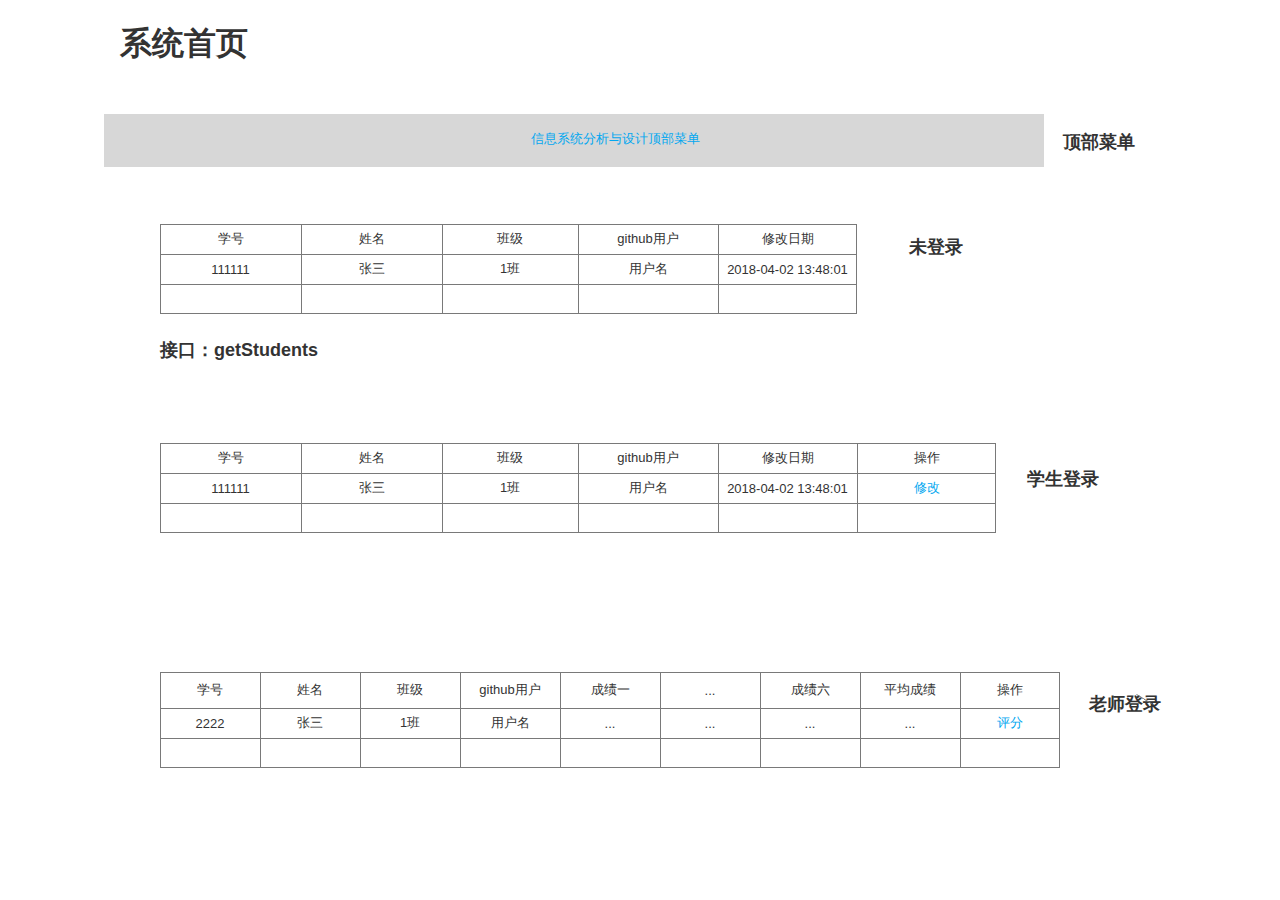
<file: ui/index.html>
﻿<!DOCTYPE html>
<html>
  <head>
    <title>index</title>
    <meta http-equiv="X-UA-Compatible" content="IE=edge"/>
    <meta http-equiv="content-type" content="text/html; charset=utf-8"/>
    <link href="resources/css/axure_rp_page.css" type="text/css" rel="stylesheet"/>
    <link href="data/styles.css" type="text/css" rel="stylesheet"/>
    <link href="files/index/styles.css" type="text/css" rel="stylesheet"/>
    <script src="resources/scripts/jquery-3.2.1.min.js"></script>
    <script src="resources/scripts/axure/axQuery.js"></script>
    <script src="resources/scripts/axure/globals.js"></script>
    <script src="resources/scripts/axutils.js"></script>
    <script src="resources/scripts/axure/annotation.js"></script>
    <script src="resources/scripts/axure/axQuery.std.js"></script>
    <script src="resources/scripts/axure/doc.js"></script>
    <script src="resources/scripts/messagecenter.js"></script>
    <script src="resources/scripts/axure/events.js"></script>
    <script src="resources/scripts/axure/recording.js"></script>
    <script src="resources/scripts/axure/action.js"></script>
    <script src="resources/scripts/axure/expr.js"></script>
    <script src="resources/scripts/axure/geometry.js"></script>
    <script src="resources/scripts/axure/flyout.js"></script>
    <script src="resources/scripts/axure/model.js"></script>
    <script src="resources/scripts/axure/repeater.js"></script>
    <script src="resources/scripts/axure/sto.js"></script>
    <script src="resources/scripts/axure/utils.temp.js"></script>
    <script src="resources/scripts/axure/variables.js"></script>
    <script src="resources/scripts/axure/drag.js"></script>
    <script src="resources/scripts/axure/move.js"></script>
    <script src="resources/scripts/axure/visibility.js"></script>
    <script src="resources/scripts/axure/style.js"></script>
    <script src="resources/scripts/axure/adaptive.js"></script>
    <script src="resources/scripts/axure/tree.js"></script>
    <script src="resources/scripts/axure/init.temp.js"></script>
    <script src="resources/scripts/axure/legacy.js"></script>
    <script src="resources/scripts/axure/viewer.js"></script>
    <script src="resources/scripts/axure/math.js"></script>
    <script src="resources/scripts/axure/jquery.nicescroll.min.js"></script>
    <script src="data/document.js"></script>
    <script src="files/index/data.js"></script>
    <script type="text/javascript">
      $axure.utils.getTransparentGifPath = function() { return 'resources/images/transparent.gif'; };
      $axure.utils.getOtherPath = function() { return 'resources/Other.html'; };
      $axure.utils.getReloadPath = function() { return 'resources/reload.html'; };
    </script>
  </head>
  <body>
    <div id="base" class="">

      <!-- Unnamed (Rectangle) -->
      <div id="u0" class="ax_default box_3">
        <div id="u0_div" class=""></div>
        <div id="u0_text" class="text " style="display:none; visibility: hidden">
          <p></p>
        </div>
      </div>

      <!-- Unnamed (Rectangle) -->
      <div id="u1" class="ax_default heading_3">
        <div id="u1_div" class=""></div>
        <div id="u1_text" class="text ">
          <p><span>顶部菜单</span></p>
        </div>
      </div>

      <!-- Unnamed (Table) -->
      <div id="u2" class="ax_default">

        <!-- Unnamed (Table Cell) -->
        <div id="u3" class="ax_default table_cell">
          <img id="u3_img" class="img " src="images/index/u3.png"/>
          <div id="u3_text" class="text ">
            <p><span>学号</span></p>
          </div>
        </div>

        <!-- Unnamed (Table Cell) -->
        <div id="u4" class="ax_default table_cell">
          <img id="u4_img" class="img " src="images/index/u3.png"/>
          <div id="u4_text" class="text ">
            <p><span>姓名</span></p>
          </div>
        </div>

        <!-- Unnamed (Table Cell) -->
        <div id="u5" class="ax_default table_cell">
          <img id="u5_img" class="img " src="images/index/u5.png"/>
          <div id="u5_text" class="text ">
            <p><span>班级</span></p>
          </div>
        </div>

        <!-- Unnamed (Table Cell) -->
        <div id="u6" class="ax_default table_cell">
          <img id="u6_img" class="img " src="images/index/u6.png"/>
          <div id="u6_text" class="text ">
            <p><span>github用户</span></p>
          </div>
        </div>

        <!-- Unnamed (Table Cell) -->
        <div id="u7" class="ax_default table_cell">
          <img id="u7_img" class="img " src="images/index/u7.png"/>
          <div id="u7_text" class="text ">
            <p><span>修改日期</span></p>
          </div>
        </div>

        <!-- Unnamed (Table Cell) -->
        <div id="u8" class="ax_default table_cell">
          <img id="u8_img" class="img " src="images/index/u3.png"/>
          <div id="u8_text" class="text ">
            <p><span>111111</span></p>
          </div>
        </div>

        <!-- Unnamed (Table Cell) -->
        <div id="u9" class="ax_default table_cell">
          <img id="u9_img" class="img " src="images/index/u3.png"/>
          <div id="u9_text" class="text ">
            <p><span>张三</span></p>
          </div>
        </div>

        <!-- Unnamed (Table Cell) -->
        <div id="u10" class="ax_default table_cell">
          <img id="u10_img" class="img " src="images/index/u5.png"/>
          <div id="u10_text" class="text ">
            <p><span>1班</span></p>
          </div>
        </div>

        <!-- Unnamed (Table Cell) -->
        <div id="u11" class="ax_default table_cell">
          <img id="u11_img" class="img " src="images/index/u6.png"/>
          <div id="u11_text" class="text ">
            <p><span>用户名</span></p>
          </div>
        </div>

        <!-- Unnamed (Table Cell) -->
        <div id="u12" class="ax_default table_cell">
          <img id="u12_img" class="img " src="images/index/u7.png"/>
          <div id="u12_text" class="text ">
            <p><span>2018-04-02 13:48:01</span></p>
          </div>
        </div>

        <!-- Unnamed (Table Cell) -->
        <div id="u13" class="ax_default table_cell">
          <img id="u13_img" class="img " src="images/index/u13.png"/>
          <div id="u13_text" class="text " style="display:none; visibility: hidden">
            <p></p>
          </div>
        </div>

        <!-- Unnamed (Table Cell) -->
        <div id="u14" class="ax_default table_cell">
          <img id="u14_img" class="img " src="images/index/u13.png"/>
          <div id="u14_text" class="text " style="display:none; visibility: hidden">
            <p></p>
          </div>
        </div>

        <!-- Unnamed (Table Cell) -->
        <div id="u15" class="ax_default table_cell">
          <img id="u15_img" class="img " src="images/index/u15.png"/>
          <div id="u15_text" class="text " style="display:none; visibility: hidden">
            <p></p>
          </div>
        </div>

        <!-- Unnamed (Table Cell) -->
        <div id="u16" class="ax_default table_cell">
          <img id="u16_img" class="img " src="images/index/u16.png"/>
          <div id="u16_text" class="text " style="display:none; visibility: hidden">
            <p></p>
          </div>
        </div>

        <!-- Unnamed (Table Cell) -->
        <div id="u17" class="ax_default table_cell">
          <img id="u17_img" class="img " src="images/index/u17.png"/>
          <div id="u17_text" class="text " style="display:none; visibility: hidden">
            <p></p>
          </div>
        </div>
      </div>

      <!-- Unnamed (Rectangle) -->
      <div id="u18" class="ax_default heading_1">
        <div id="u18_div" class=""></div>
        <div id="u18_text" class="text ">
          <p><span>系统首页</span></p>
        </div>
      </div>

      <!-- Unnamed (Rectangle) -->
      <div id="u19" class="ax_default heading_3">
        <div id="u19_div" class=""></div>
        <div id="u19_text" class="text ">
          <p><span>接口：getStudents</span></p>
        </div>
      </div>

      <!-- Unnamed (Table) -->
      <div id="u20" class="ax_default">

        <!-- Unnamed (Table Cell) -->
        <div id="u21" class="ax_default table_cell">
          <img id="u21_img" class="img " src="images/index/u3.png"/>
          <div id="u21_text" class="text ">
            <p><span>学号</span></p>
          </div>
        </div>

        <!-- Unnamed (Table Cell) -->
        <div id="u22" class="ax_default table_cell">
          <img id="u22_img" class="img " src="images/index/u3.png"/>
          <div id="u22_text" class="text ">
            <p><span>姓名</span></p>
          </div>
        </div>

        <!-- Unnamed (Table Cell) -->
        <div id="u23" class="ax_default table_cell">
          <img id="u23_img" class="img " src="images/index/u5.png"/>
          <div id="u23_text" class="text ">
            <p><span>班级</span></p>
          </div>
        </div>

        <!-- Unnamed (Table Cell) -->
        <div id="u24" class="ax_default table_cell">
          <img id="u24_img" class="img " src="images/index/u6.png"/>
          <div id="u24_text" class="text ">
            <p><span>github用户</span></p>
          </div>
        </div>

        <!-- Unnamed (Table Cell) -->
        <div id="u25" class="ax_default table_cell">
          <img id="u25_img" class="img " src="images/index/u25.png"/>
          <div id="u25_text" class="text ">
            <p><span>修改日期</span></p>
          </div>
        </div>

        <!-- Unnamed (Table Cell) -->
        <div id="u26" class="ax_default table_cell">
          <img id="u26_img" class="img " src="images/index/u7.png"/>
          <div id="u26_text" class="text ">
            <p><span>操作</span></p>
          </div>
        </div>

        <!-- Unnamed (Table Cell) -->
        <div id="u27" class="ax_default table_cell">
          <img id="u27_img" class="img " src="images/index/u3.png"/>
          <div id="u27_text" class="text ">
            <p><span>111111</span></p>
          </div>
        </div>

        <!-- Unnamed (Table Cell) -->
        <div id="u28" class="ax_default table_cell">
          <img id="u28_img" class="img " src="images/index/u3.png"/>
          <div id="u28_text" class="text ">
            <p><span>张三</span></p>
          </div>
        </div>

        <!-- Unnamed (Table Cell) -->
        <div id="u29" class="ax_default table_cell">
          <img id="u29_img" class="img " src="images/index/u5.png"/>
          <div id="u29_text" class="text ">
            <p><span>1班</span></p>
          </div>
        </div>

        <!-- Unnamed (Table Cell) -->
        <div id="u30" class="ax_default table_cell">
          <img id="u30_img" class="img " src="images/index/u6.png"/>
          <div id="u30_text" class="text ">
            <p><span>用户名</span></p>
          </div>
        </div>

        <!-- Unnamed (Table Cell) -->
        <div id="u31" class="ax_default table_cell">
          <img id="u31_img" class="img " src="images/index/u25.png"/>
          <div id="u31_text" class="text ">
            <p><span>2018-04-02 13:48:01</span></p>
          </div>
        </div>

        <!-- Unnamed (Table Cell) -->
        <div id="u32" class="ax_default table_cell">
          <img id="u32_img" class="img " src="images/index/u7.png"/>
          <div id="u32_text" class="text ">
            <p><span>修改</span></p>
          </div>
        </div>

        <!-- Unnamed (Table Cell) -->
        <div id="u33" class="ax_default table_cell">
          <img id="u33_img" class="img " src="images/index/u13.png"/>
          <div id="u33_text" class="text " style="display:none; visibility: hidden">
            <p></p>
          </div>
        </div>

        <!-- Unnamed (Table Cell) -->
        <div id="u34" class="ax_default table_cell">
          <img id="u34_img" class="img " src="images/index/u13.png"/>
          <div id="u34_text" class="text " style="display:none; visibility: hidden">
            <p></p>
          </div>
        </div>

        <!-- Unnamed (Table Cell) -->
        <div id="u35" class="ax_default table_cell">
          <img id="u35_img" class="img " src="images/index/u15.png"/>
          <div id="u35_text" class="text " style="display:none; visibility: hidden">
            <p></p>
          </div>
        </div>

        <!-- Unnamed (Table Cell) -->
        <div id="u36" class="ax_default table_cell">
          <img id="u36_img" class="img " src="images/index/u16.png"/>
          <div id="u36_text" class="text " style="display:none; visibility: hidden">
            <p></p>
          </div>
        </div>

        <!-- Unnamed (Table Cell) -->
        <div id="u37" class="ax_default table_cell">
          <img id="u37_img" class="img " src="images/index/u37.png"/>
          <div id="u37_text" class="text " style="display:none; visibility: hidden">
            <p></p>
          </div>
        </div>

        <!-- Unnamed (Table Cell) -->
        <div id="u38" class="ax_default table_cell">
          <img id="u38_img" class="img " src="images/index/u17.png"/>
          <div id="u38_text" class="text " style="display:none; visibility: hidden">
            <p></p>
          </div>
        </div>
      </div>

      <!-- Unnamed (Table) -->
      <div id="u39" class="ax_default">

        <!-- Unnamed (Table Cell) -->
        <div id="u40" class="ax_default table_cell">
          <img id="u40_img" class="img " src="images/index/u40.png"/>
          <div id="u40_text" class="text ">
            <p><span>学号</span></p>
          </div>
        </div>

        <!-- Unnamed (Table Cell) -->
        <div id="u41" class="ax_default table_cell">
          <img id="u41_img" class="img " src="images/index/u40.png"/>
          <div id="u41_text" class="text ">
            <p><span>姓名</span></p>
          </div>
        </div>

        <!-- Unnamed (Table Cell) -->
        <div id="u42" class="ax_default table_cell">
          <img id="u42_img" class="img " src="images/index/u40.png"/>
          <div id="u42_text" class="text ">
            <p><span>班级</span></p>
          </div>
        </div>

        <!-- Unnamed (Table Cell) -->
        <div id="u43" class="ax_default table_cell">
          <img id="u43_img" class="img " src="images/index/u40.png"/>
          <div id="u43_text" class="text ">
            <p><span>github用户</span></p>
          </div>
        </div>

        <!-- Unnamed (Table Cell) -->
        <div id="u44" class="ax_default table_cell">
          <img id="u44_img" class="img " src="images/index/u40.png"/>
          <div id="u44_text" class="text ">
            <p><span>成绩一</span></p>
          </div>
        </div>

        <!-- Unnamed (Table Cell) -->
        <div id="u45" class="ax_default table_cell">
          <img id="u45_img" class="img " src="images/index/u40.png"/>
          <div id="u45_text" class="text ">
            <p><span>...</span></p>
          </div>
        </div>

        <!-- Unnamed (Table Cell) -->
        <div id="u46" class="ax_default table_cell">
          <img id="u46_img" class="img " src="images/index/u40.png"/>
          <div id="u46_text" class="text ">
            <p><span>成绩六</span></p>
          </div>
        </div>

        <!-- Unnamed (Table Cell) -->
        <div id="u47" class="ax_default table_cell">
          <img id="u47_img" class="img " src="images/index/u40.png"/>
          <div id="u47_text" class="text ">
            <p><span>平均成绩</span></p>
          </div>
        </div>

        <!-- Unnamed (Table Cell) -->
        <div id="u48" class="ax_default table_cell">
          <img id="u48_img" class="img " src="images/index/u48.png"/>
          <div id="u48_text" class="text ">
            <p><span>操作</span></p>
          </div>
        </div>

        <!-- Unnamed (Table Cell) -->
        <div id="u49" class="ax_default table_cell">
          <img id="u49_img" class="img " src="images/index/u49.png"/>
          <div id="u49_text" class="text ">
            <p><span>2222</span></p>
          </div>
        </div>

        <!-- Unnamed (Table Cell) -->
        <div id="u50" class="ax_default table_cell">
          <img id="u50_img" class="img " src="images/index/u49.png"/>
          <div id="u50_text" class="text ">
            <p><span>张三</span></p>
          </div>
        </div>

        <!-- Unnamed (Table Cell) -->
        <div id="u51" class="ax_default table_cell">
          <img id="u51_img" class="img " src="images/index/u49.png"/>
          <div id="u51_text" class="text ">
            <p><span>1班</span></p>
          </div>
        </div>

        <!-- Unnamed (Table Cell) -->
        <div id="u52" class="ax_default table_cell">
          <img id="u52_img" class="img " src="images/index/u49.png"/>
          <div id="u52_text" class="text ">
            <p><span>用户名</span></p>
          </div>
        </div>

        <!-- Unnamed (Table Cell) -->
        <div id="u53" class="ax_default table_cell">
          <img id="u53_img" class="img " src="images/index/u49.png"/>
          <div id="u53_text" class="text ">
            <p><span>...</span></p>
          </div>
        </div>

        <!-- Unnamed (Table Cell) -->
        <div id="u54" class="ax_default table_cell">
          <img id="u54_img" class="img " src="images/index/u49.png"/>
          <div id="u54_text" class="text ">
            <p><span>...</span></p>
          </div>
        </div>

        <!-- Unnamed (Table Cell) -->
        <div id="u55" class="ax_default table_cell">
          <img id="u55_img" class="img " src="images/index/u49.png"/>
          <div id="u55_text" class="text ">
            <p><span>...</span></p>
          </div>
        </div>

        <!-- Unnamed (Table Cell) -->
        <div id="u56" class="ax_default table_cell">
          <img id="u56_img" class="img " src="images/index/u49.png"/>
          <div id="u56_text" class="text ">
            <p><span>...</span></p>
          </div>
        </div>

        <!-- Unnamed (Table Cell) -->
        <div id="u57" class="ax_default table_cell">
          <img id="u57_img" class="img " src="images/index/u57.png"/>
          <div id="u57_text" class="text ">
            <p><span>评分</span></p>
          </div>
        </div>

        <!-- Unnamed (Table Cell) -->
        <div id="u58" class="ax_default table_cell">
          <img id="u58_img" class="img " src="images/index/u58.png"/>
          <div id="u58_text" class="text " style="display:none; visibility: hidden">
            <p></p>
          </div>
        </div>

        <!-- Unnamed (Table Cell) -->
        <div id="u59" class="ax_default table_cell">
          <img id="u59_img" class="img " src="images/index/u58.png"/>
          <div id="u59_text" class="text " style="display:none; visibility: hidden">
            <p></p>
          </div>
        </div>

        <!-- Unnamed (Table Cell) -->
        <div id="u60" class="ax_default table_cell">
          <img id="u60_img" class="img " src="images/index/u58.png"/>
          <div id="u60_text" class="text " style="display:none; visibility: hidden">
            <p></p>
          </div>
        </div>

        <!-- Unnamed (Table Cell) -->
        <div id="u61" class="ax_default table_cell">
          <img id="u61_img" class="img " src="images/index/u58.png"/>
          <div id="u61_text" class="text " style="display:none; visibility: hidden">
            <p></p>
          </div>
        </div>

        <!-- Unnamed (Table Cell) -->
        <div id="u62" class="ax_default table_cell">
          <img id="u62_img" class="img " src="images/index/u58.png"/>
          <div id="u62_text" class="text " style="display:none; visibility: hidden">
            <p></p>
          </div>
        </div>

        <!-- Unnamed (Table Cell) -->
        <div id="u63" class="ax_default table_cell">
          <img id="u63_img" class="img " src="images/index/u58.png"/>
          <div id="u63_text" class="text " style="display:none; visibility: hidden">
            <p></p>
          </div>
        </div>

        <!-- Unnamed (Table Cell) -->
        <div id="u64" class="ax_default table_cell">
          <img id="u64_img" class="img " src="images/index/u58.png"/>
          <div id="u64_text" class="text " style="display:none; visibility: hidden">
            <p></p>
          </div>
        </div>

        <!-- Unnamed (Table Cell) -->
        <div id="u65" class="ax_default table_cell">
          <img id="u65_img" class="img " src="images/index/u58.png"/>
          <div id="u65_text" class="text " style="display:none; visibility: hidden">
            <p></p>
          </div>
        </div>

        <!-- Unnamed (Table Cell) -->
        <div id="u66" class="ax_default table_cell">
          <img id="u66_img" class="img " src="images/index/u66.png"/>
          <div id="u66_text" class="text " style="display:none; visibility: hidden">
            <p></p>
          </div>
        </div>
      </div>

      <!-- Unnamed (Rectangle) -->
      <div id="u67" class="ax_default heading_3">
        <div id="u67_div" class=""></div>
        <div id="u67_text" class="text ">
          <p><span>未登录</span></p>
        </div>
      </div>

      <!-- Unnamed (Rectangle) -->
      <div id="u68" class="ax_default heading_3">
        <div id="u68_div" class=""></div>
        <div id="u68_text" class="text ">
          <p><span>学生登录</span></p>
        </div>
      </div>

      <!-- Unnamed (Rectangle) -->
      <div id="u69" class="ax_default heading_3">
        <div id="u69_div" class=""></div>
        <div id="u69_text" class="text ">
          <p><span>老师登录</span></p>
        </div>
      </div>

      <!-- Unnamed (Line) -->
      <div id="u70" class="ax_default shape">
        <img id="u70_img" class="img " src="images/index/u70.svg"/>
        <div id="u70_text" class="text " style="display:none; visibility: hidden">
          <p></p>
        </div>
      </div>

      <!-- Unnamed (Rectangle) -->
      <div id="u71" class="ax_default heading_3">
        <div id="u71_div" class=""></div>
        <div id="u71_text" class="text ">
          <p><span>信息系统分析与设计顶部菜单</span></p>
        </div>
      </div>
    </div>
    <script src="resources/scripts/axure/ios.js"></script>
  </body>
</html>
</file>
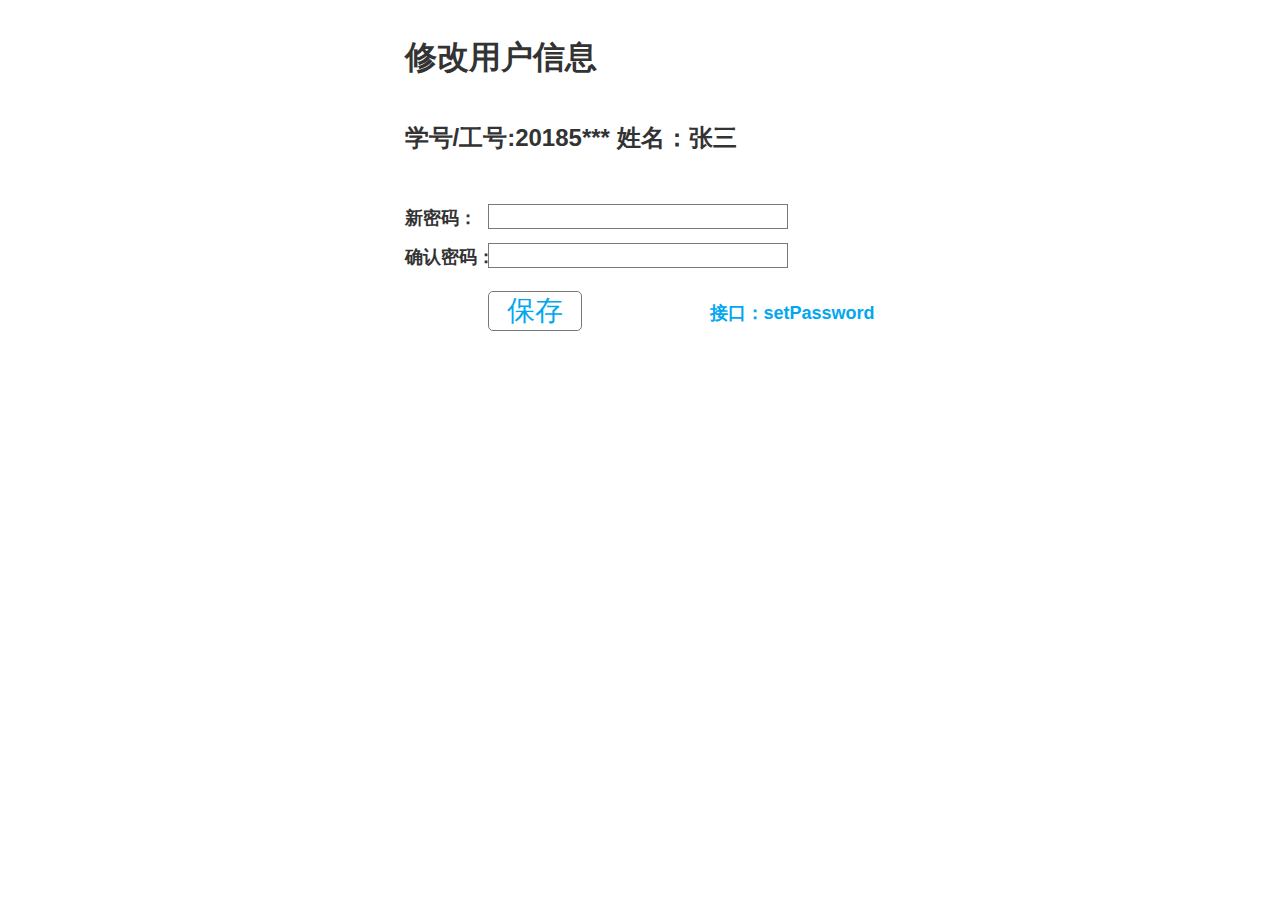
<file: ui/修改密码.html>
﻿<!DOCTYPE html>
<html>
  <head>
    <title>修改密码</title>
    <meta http-equiv="X-UA-Compatible" content="IE=edge"/>
    <meta http-equiv="content-type" content="text/html; charset=utf-8"/>
    <link href="resources/css/axure_rp_page.css" type="text/css" rel="stylesheet"/>
    <link href="data/styles.css" type="text/css" rel="stylesheet"/>
    <link href="files/修改密码/styles.css" type="text/css" rel="stylesheet"/>
    <script src="resources/scripts/jquery-3.2.1.min.js"></script>
    <script src="resources/scripts/axure/axQuery.js"></script>
    <script src="resources/scripts/axure/globals.js"></script>
    <script src="resources/scripts/axutils.js"></script>
    <script src="resources/scripts/axure/annotation.js"></script>
    <script src="resources/scripts/axure/axQuery.std.js"></script>
    <script src="resources/scripts/axure/doc.js"></script>
    <script src="resources/scripts/messagecenter.js"></script>
    <script src="resources/scripts/axure/events.js"></script>
    <script src="resources/scripts/axure/recording.js"></script>
    <script src="resources/scripts/axure/action.js"></script>
    <script src="resources/scripts/axure/expr.js"></script>
    <script src="resources/scripts/axure/geometry.js"></script>
    <script src="resources/scripts/axure/flyout.js"></script>
    <script src="resources/scripts/axure/model.js"></script>
    <script src="resources/scripts/axure/repeater.js"></script>
    <script src="resources/scripts/axure/sto.js"></script>
    <script src="resources/scripts/axure/utils.temp.js"></script>
    <script src="resources/scripts/axure/variables.js"></script>
    <script src="resources/scripts/axure/drag.js"></script>
    <script src="resources/scripts/axure/move.js"></script>
    <script src="resources/scripts/axure/visibility.js"></script>
    <script src="resources/scripts/axure/style.js"></script>
    <script src="resources/scripts/axure/adaptive.js"></script>
    <script src="resources/scripts/axure/tree.js"></script>
    <script src="resources/scripts/axure/init.temp.js"></script>
    <script src="resources/scripts/axure/legacy.js"></script>
    <script src="resources/scripts/axure/viewer.js"></script>
    <script src="resources/scripts/axure/math.js"></script>
    <script src="resources/scripts/axure/jquery.nicescroll.min.js"></script>
    <script src="data/document.js"></script>
    <script src="files/修改密码/data.js"></script>
    <script type="text/javascript">
      $axure.utils.getTransparentGifPath = function() { return 'resources/images/transparent.gif'; };
      $axure.utils.getOtherPath = function() { return 'resources/Other.html'; };
      $axure.utils.getReloadPath = function() { return 'resources/reload.html'; };
    </script>
  </head>
  <body>
    <div id="base" class="">

      <!-- Unnamed (Rectangle) -->
      <div id="u129" class="ax_default heading_1">
        <div id="u129_div" class=""></div>
        <div id="u129_text" class="text ">
          <p><span>修改用户信息</span></p>
        </div>
      </div>

      <!-- Unnamed (Rectangle) -->
      <div id="u130" class="ax_default heading_2">
        <div id="u130_div" class=""></div>
        <div id="u130_text" class="text ">
          <p><span>学号/工号:20185*** 姓名：张三</span></p>
        </div>
      </div>

      <!-- Unnamed (Rectangle) -->
      <div id="u131" class="ax_default heading_3">
        <div id="u131_div" class=""></div>
        <div id="u131_text" class="text ">
          <p><span>新密码：</span></p>
        </div>
      </div>

      <!-- Unnamed (Text Field) -->
      <div id="u132" class="ax_default text_field">
        <div id="u132_div" class=""></div>
        <input id="u132_input" type="text" value="" class="u132_input"/>
      </div>

      <!-- Unnamed (Rectangle) -->
      <div id="u133" class="ax_default button">
        <div id="u133_div" class=""></div>
        <div id="u133_text" class="text ">
          <p><span>保存</span></p>
        </div>
      </div>

      <!-- Unnamed (Rectangle) -->
      <div id="u134" class="ax_default heading_3">
        <div id="u134_div" class=""></div>
        <div id="u134_text" class="text ">
          <p><span>接口：setPassword</span></p>
        </div>
      </div>

      <!-- Unnamed (Rectangle) -->
      <div id="u135" class="ax_default heading_3">
        <div id="u135_div" class=""></div>
        <div id="u135_text" class="text ">
          <p><span>确认密码：</span></p>
        </div>
      </div>

      <!-- Unnamed (Text Field) -->
      <div id="u136" class="ax_default text_field">
        <div id="u136_div" class=""></div>
        <input id="u136_input" type="text" value="" class="u136_input"/>
      </div>
    </div>
    <script src="resources/scripts/axure/ios.js"></script>
  </body>
</html>
</file>
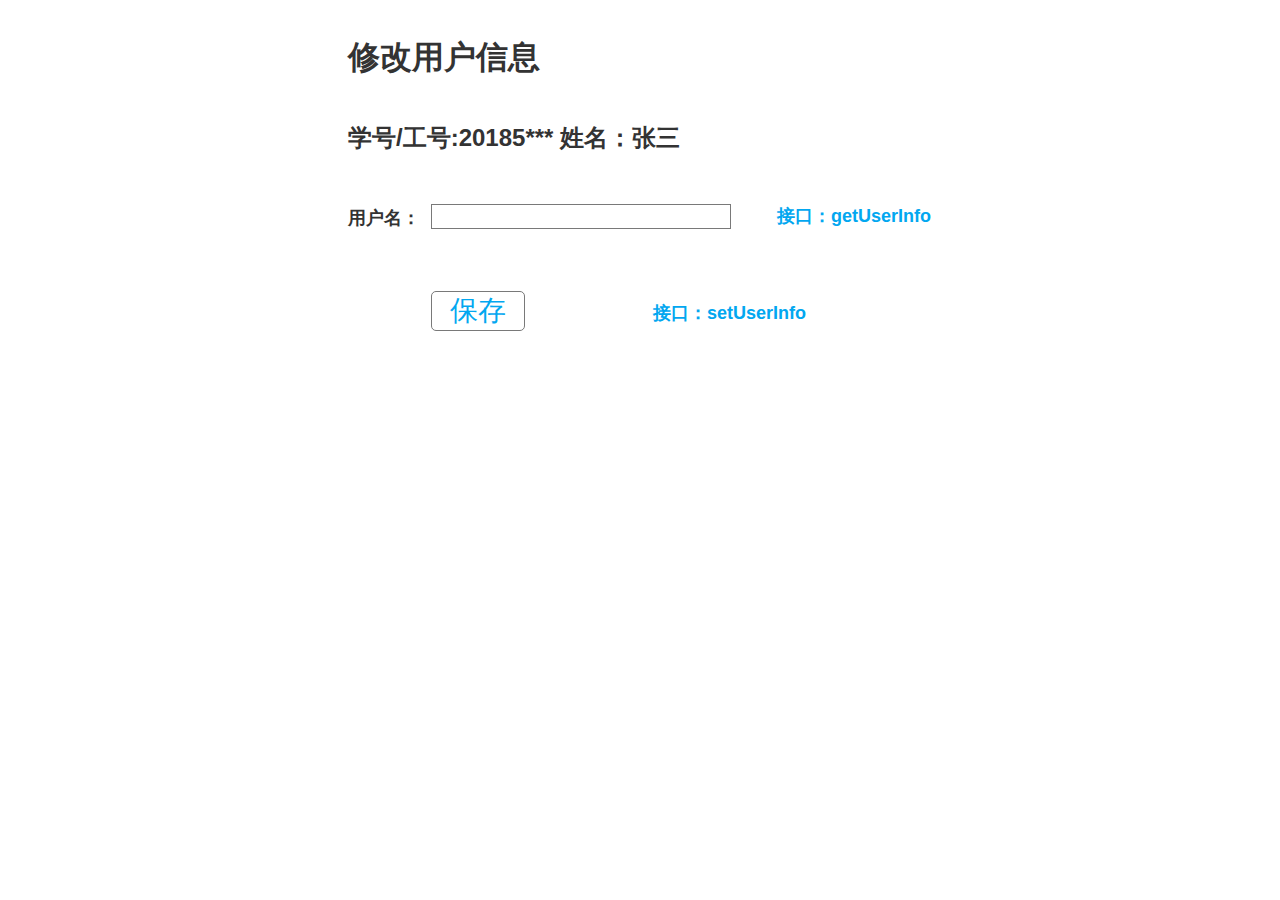
<file: ui/修改用户信息.html>
﻿<!DOCTYPE html>
<html>
  <head>
    <title>修改用户信息</title>
    <meta http-equiv="X-UA-Compatible" content="IE=edge"/>
    <meta http-equiv="content-type" content="text/html; charset=utf-8"/>
    <link href="resources/css/axure_rp_page.css" type="text/css" rel="stylesheet"/>
    <link href="data/styles.css" type="text/css" rel="stylesheet"/>
    <link href="files/修改用户信息/styles.css" type="text/css" rel="stylesheet"/>
    <script src="resources/scripts/jquery-3.2.1.min.js"></script>
    <script src="resources/scripts/axure/axQuery.js"></script>
    <script src="resources/scripts/axure/globals.js"></script>
    <script src="resources/scripts/axutils.js"></script>
    <script src="resources/scripts/axure/annotation.js"></script>
    <script src="resources/scripts/axure/axQuery.std.js"></script>
    <script src="resources/scripts/axure/doc.js"></script>
    <script src="resources/scripts/messagecenter.js"></script>
    <script src="resources/scripts/axure/events.js"></script>
    <script src="resources/scripts/axure/recording.js"></script>
    <script src="resources/scripts/axure/action.js"></script>
    <script src="resources/scripts/axure/expr.js"></script>
    <script src="resources/scripts/axure/geometry.js"></script>
    <script src="resources/scripts/axure/flyout.js"></script>
    <script src="resources/scripts/axure/model.js"></script>
    <script src="resources/scripts/axure/repeater.js"></script>
    <script src="resources/scripts/axure/sto.js"></script>
    <script src="resources/scripts/axure/utils.temp.js"></script>
    <script src="resources/scripts/axure/variables.js"></script>
    <script src="resources/scripts/axure/drag.js"></script>
    <script src="resources/scripts/axure/move.js"></script>
    <script src="resources/scripts/axure/visibility.js"></script>
    <script src="resources/scripts/axure/style.js"></script>
    <script src="resources/scripts/axure/adaptive.js"></script>
    <script src="resources/scripts/axure/tree.js"></script>
    <script src="resources/scripts/axure/init.temp.js"></script>
    <script src="resources/scripts/axure/legacy.js"></script>
    <script src="resources/scripts/axure/viewer.js"></script>
    <script src="resources/scripts/axure/math.js"></script>
    <script src="resources/scripts/axure/jquery.nicescroll.min.js"></script>
    <script src="data/document.js"></script>
    <script src="files/修改用户信息/data.js"></script>
    <script type="text/javascript">
      $axure.utils.getTransparentGifPath = function() { return 'resources/images/transparent.gif'; };
      $axure.utils.getOtherPath = function() { return 'resources/Other.html'; };
      $axure.utils.getReloadPath = function() { return 'resources/reload.html'; };
    </script>
  </head>
  <body>
    <div id="base" class="">

      <!-- Unnamed (Rectangle) -->
      <div id="u122" class="ax_default heading_1">
        <div id="u122_div" class=""></div>
        <div id="u122_text" class="text ">
          <p><span>修改用户信息</span></p>
        </div>
      </div>

      <!-- Unnamed (Rectangle) -->
      <div id="u123" class="ax_default heading_2">
        <div id="u123_div" class=""></div>
        <div id="u123_text" class="text ">
          <p><span>学号/工号:20185*** 姓名：张三</span></p>
        </div>
      </div>

      <!-- Unnamed (Rectangle) -->
      <div id="u124" class="ax_default heading_3">
        <div id="u124_div" class=""></div>
        <div id="u124_text" class="text ">
          <p><span>用户名：</span></p>
        </div>
      </div>

      <!-- Unnamed (Text Field) -->
      <div id="u125" class="ax_default text_field">
        <div id="u125_div" class=""></div>
        <input id="u125_input" type="text" value="" class="u125_input"/>
      </div>

      <!-- Unnamed (Rectangle) -->
      <div id="u126" class="ax_default heading_3">
        <div id="u126_div" class=""></div>
        <div id="u126_text" class="text ">
          <p><span>接口：getUserInfo</span></p>
        </div>
      </div>

      <!-- Unnamed (Rectangle) -->
      <div id="u127" class="ax_default button">
        <div id="u127_div" class=""></div>
        <div id="u127_text" class="text ">
          <p><span>保存</span></p>
        </div>
      </div>

      <!-- Unnamed (Rectangle) -->
      <div id="u128" class="ax_default heading_3">
        <div id="u128_div" class=""></div>
        <div id="u128_text" class="text ">
          <p><span>接口：setUserInfo</span></p>
        </div>
      </div>
    </div>
    <script src="resources/scripts/axure/ios.js"></script>
  </body>
</html>
</file>
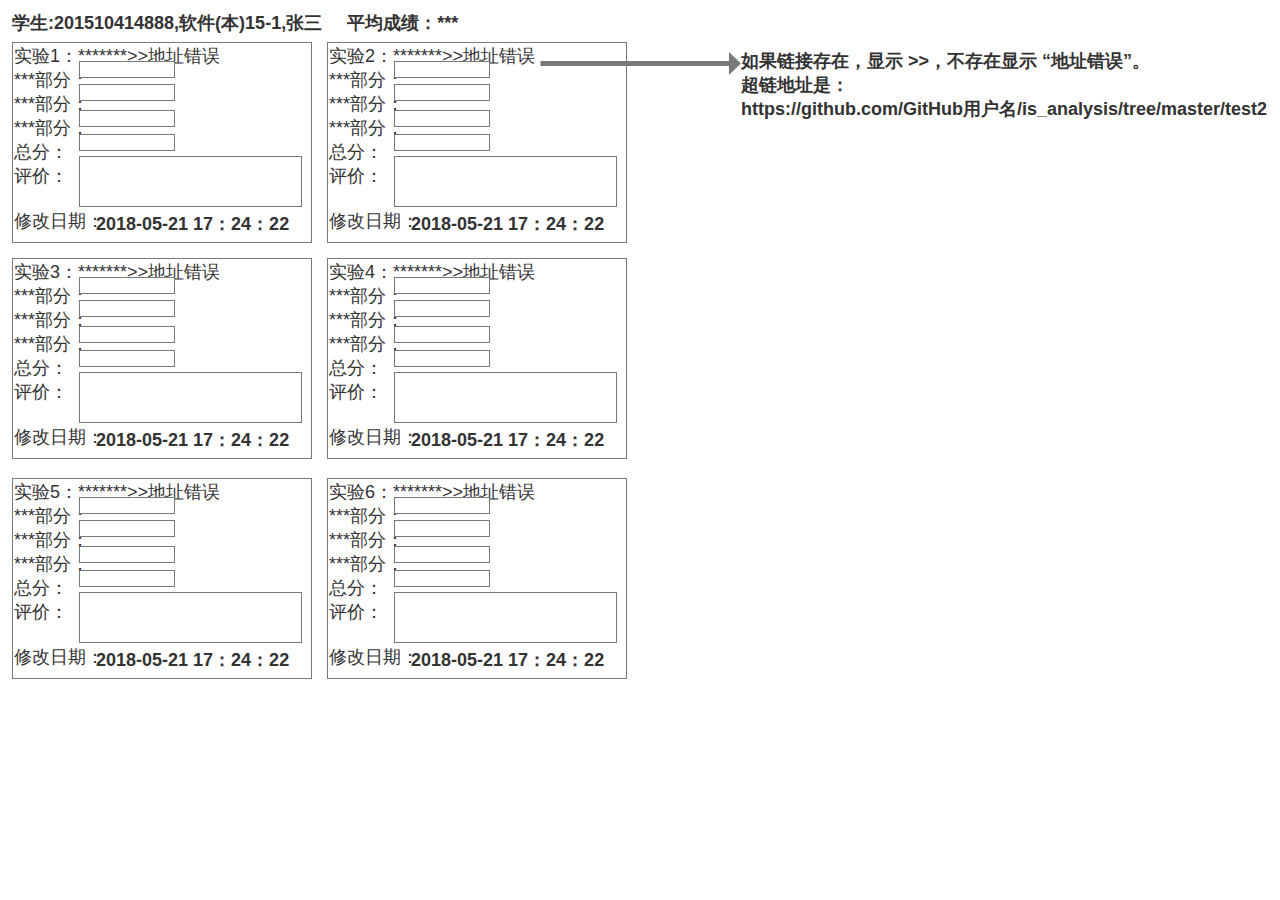
<file: ui/查看成绩.html>
﻿<!DOCTYPE html>
<html>
  <head>
    <title>查看成绩</title>
    <meta http-equiv="X-UA-Compatible" content="IE=edge"/>
    <meta http-equiv="content-type" content="text/html; charset=utf-8"/>
    <link href="resources/css/axure_rp_page.css" type="text/css" rel="stylesheet"/>
    <link href="data/styles.css" type="text/css" rel="stylesheet"/>
    <link href="files/查看成绩/styles.css" type="text/css" rel="stylesheet"/>
    <script src="resources/scripts/jquery-3.2.1.min.js"></script>
    <script src="resources/scripts/axure/axQuery.js"></script>
    <script src="resources/scripts/axure/globals.js"></script>
    <script src="resources/scripts/axutils.js"></script>
    <script src="resources/scripts/axure/annotation.js"></script>
    <script src="resources/scripts/axure/axQuery.std.js"></script>
    <script src="resources/scripts/axure/doc.js"></script>
    <script src="resources/scripts/messagecenter.js"></script>
    <script src="resources/scripts/axure/events.js"></script>
    <script src="resources/scripts/axure/recording.js"></script>
    <script src="resources/scripts/axure/action.js"></script>
    <script src="resources/scripts/axure/expr.js"></script>
    <script src="resources/scripts/axure/geometry.js"></script>
    <script src="resources/scripts/axure/flyout.js"></script>
    <script src="resources/scripts/axure/model.js"></script>
    <script src="resources/scripts/axure/repeater.js"></script>
    <script src="resources/scripts/axure/sto.js"></script>
    <script src="resources/scripts/axure/utils.temp.js"></script>
    <script src="resources/scripts/axure/variables.js"></script>
    <script src="resources/scripts/axure/drag.js"></script>
    <script src="resources/scripts/axure/move.js"></script>
    <script src="resources/scripts/axure/visibility.js"></script>
    <script src="resources/scripts/axure/style.js"></script>
    <script src="resources/scripts/axure/adaptive.js"></script>
    <script src="resources/scripts/axure/tree.js"></script>
    <script src="resources/scripts/axure/init.temp.js"></script>
    <script src="resources/scripts/axure/legacy.js"></script>
    <script src="resources/scripts/axure/viewer.js"></script>
    <script src="resources/scripts/axure/math.js"></script>
    <script src="resources/scripts/axure/jquery.nicescroll.min.js"></script>
    <script src="data/document.js"></script>
    <script src="files/查看成绩/data.js"></script>
    <script type="text/javascript">
      $axure.utils.getTransparentGifPath = function() { return 'resources/images/transparent.gif'; };
      $axure.utils.getOtherPath = function() { return 'resources/Other.html'; };
      $axure.utils.getReloadPath = function() { return 'resources/reload.html'; };
    </script>
  </head>
  <body>
    <div id="base" class="">

      <!-- Unnamed (Rectangle) -->
      <div id="u137" class="ax_default box_1">
        <div id="u137_div" class=""></div>
        <div id="u137_text" class="text ">
          <p><span>实验1：*******&gt;&gt;地址错误</span></p><p><span>***部分：</span></p><p><span>***部分：</span></p><p><span>***部分：</span></p><p><span>总分：</span></p><p><span>评价：</span></p><p><span><br></span></p><p><span>修改日期：</span></p>
        </div>
      </div>

      <!-- Unnamed (Text Field) -->
      <div id="u138" class="ax_default text_field">
        <div id="u138_div" class=""></div>
        <input id="u138_input" type="text" value="" class="u138_input"/>
      </div>

      <!-- Unnamed (Text Field) -->
      <div id="u139" class="ax_default text_field">
        <div id="u139_div" class=""></div>
        <input id="u139_input" type="text" value="" class="u139_input"/>
      </div>

      <!-- Unnamed (Text Field) -->
      <div id="u140" class="ax_default text_field">
        <div id="u140_div" class=""></div>
        <input id="u140_input" type="text" value="" class="u140_input"/>
      </div>

      <!-- Unnamed (Text Field) -->
      <div id="u141" class="ax_default text_field">
        <div id="u141_div" class=""></div>
        <input id="u141_input" type="text" value="" class="u141_input"/>
      </div>

      <!-- Unnamed (Text Field) -->
      <div id="u142" class="ax_default text_field">
        <div id="u142_div" class=""></div>
        <input id="u142_input" type="text" value="" class="u142_input"/>
      </div>

      <!-- Unnamed (Rectangle) -->
      <div id="u143" class="ax_default heading_3">
        <div id="u143_div" class=""></div>
        <div id="u143_text" class="text ">
          <p><span>2018-05-21 17：24：22</span></p>
        </div>
      </div>

      <!-- Unnamed (Rectangle) -->
      <div id="u144" class="ax_default box_1">
        <div id="u144_div" class=""></div>
        <div id="u144_text" class="text ">
          <p><span>实验2：*******&gt;&gt;地址错误</span></p><p><span>***部分：</span></p><p><span>***部分：</span></p><p><span>***部分：</span></p><p><span>总分：</span></p><p><span>评价：</span></p><p><span><br></span></p><p><span>修改日期：</span></p>
        </div>
      </div>

      <!-- Unnamed (Text Field) -->
      <div id="u145" class="ax_default text_field">
        <div id="u145_div" class=""></div>
        <input id="u145_input" type="text" value="" class="u145_input"/>
      </div>

      <!-- Unnamed (Text Field) -->
      <div id="u146" class="ax_default text_field">
        <div id="u146_div" class=""></div>
        <input id="u146_input" type="text" value="" class="u146_input"/>
      </div>

      <!-- Unnamed (Text Field) -->
      <div id="u147" class="ax_default text_field">
        <div id="u147_div" class=""></div>
        <input id="u147_input" type="text" value="" class="u147_input"/>
      </div>

      <!-- Unnamed (Text Field) -->
      <div id="u148" class="ax_default text_field">
        <div id="u148_div" class=""></div>
        <input id="u148_input" type="text" value="" class="u148_input"/>
      </div>

      <!-- Unnamed (Text Field) -->
      <div id="u149" class="ax_default text_field">
        <div id="u149_div" class=""></div>
        <input id="u149_input" type="text" value="" class="u149_input"/>
      </div>

      <!-- Unnamed (Rectangle) -->
      <div id="u150" class="ax_default heading_3">
        <div id="u150_div" class=""></div>
        <div id="u150_text" class="text ">
          <p><span>2018-05-21 17：24：22</span></p>
        </div>
      </div>

      <!-- Unnamed (Rectangle) -->
      <div id="u151" class="ax_default box_1">
        <div id="u151_div" class=""></div>
        <div id="u151_text" class="text ">
          <p><span>实验3：*******&gt;&gt;地址错误</span></p><p><span>***部分：</span></p><p><span>***部分：</span></p><p><span>***部分：</span></p><p><span>总分：</span></p><p><span>评价：</span></p><p><span><br></span></p><p><span>修改日期：</span></p>
        </div>
      </div>

      <!-- Unnamed (Text Field) -->
      <div id="u152" class="ax_default text_field">
        <div id="u152_div" class=""></div>
        <input id="u152_input" type="text" value="" class="u152_input"/>
      </div>

      <!-- Unnamed (Text Field) -->
      <div id="u153" class="ax_default text_field">
        <div id="u153_div" class=""></div>
        <input id="u153_input" type="text" value="" class="u153_input"/>
      </div>

      <!-- Unnamed (Text Field) -->
      <div id="u154" class="ax_default text_field">
        <div id="u154_div" class=""></div>
        <input id="u154_input" type="text" value="" class="u154_input"/>
      </div>

      <!-- Unnamed (Text Field) -->
      <div id="u155" class="ax_default text_field">
        <div id="u155_div" class=""></div>
        <input id="u155_input" type="text" value="" class="u155_input"/>
      </div>

      <!-- Unnamed (Text Field) -->
      <div id="u156" class="ax_default text_field">
        <div id="u156_div" class=""></div>
        <input id="u156_input" type="text" value="" class="u156_input"/>
      </div>

      <!-- Unnamed (Rectangle) -->
      <div id="u157" class="ax_default heading_3">
        <div id="u157_div" class=""></div>
        <div id="u157_text" class="text ">
          <p><span>2018-05-21 17：24：22</span></p>
        </div>
      </div>

      <!-- Unnamed (Rectangle) -->
      <div id="u158" class="ax_default box_1">
        <div id="u158_div" class=""></div>
        <div id="u158_text" class="text ">
          <p><span>实验4：*******&gt;&gt;地址错误</span></p><p><span>***部分：</span></p><p><span>***部分：</span></p><p><span>***部分：</span></p><p><span>总分：</span></p><p><span>评价：</span></p><p><span><br></span></p><p><span>修改日期：</span></p>
        </div>
      </div>

      <!-- Unnamed (Text Field) -->
      <div id="u159" class="ax_default text_field">
        <div id="u159_div" class=""></div>
        <input id="u159_input" type="text" value="" class="u159_input"/>
      </div>

      <!-- Unnamed (Text Field) -->
      <div id="u160" class="ax_default text_field">
        <div id="u160_div" class=""></div>
        <input id="u160_input" type="text" value="" class="u160_input"/>
      </div>

      <!-- Unnamed (Text Field) -->
      <div id="u161" class="ax_default text_field">
        <div id="u161_div" class=""></div>
        <input id="u161_input" type="text" value="" class="u161_input"/>
      </div>

      <!-- Unnamed (Text Field) -->
      <div id="u162" class="ax_default text_field">
        <div id="u162_div" class=""></div>
        <input id="u162_input" type="text" value="" class="u162_input"/>
      </div>

      <!-- Unnamed (Text Field) -->
      <div id="u163" class="ax_default text_field">
        <div id="u163_div" class=""></div>
        <input id="u163_input" type="text" value="" class="u163_input"/>
      </div>

      <!-- Unnamed (Rectangle) -->
      <div id="u164" class="ax_default heading_3">
        <div id="u164_div" class=""></div>
        <div id="u164_text" class="text ">
          <p><span>2018-05-21 17：24：22</span></p>
        </div>
      </div>

      <!-- Unnamed (Rectangle) -->
      <div id="u165" class="ax_default box_1">
        <div id="u165_div" class=""></div>
        <div id="u165_text" class="text ">
          <p><span>实验5：*******&gt;&gt;地址错误</span></p><p><span>***部分：</span></p><p><span>***部分：</span></p><p><span>***部分：</span></p><p><span>总分：</span></p><p><span>评价：</span></p><p><span><br></span></p><p><span>修改日期：</span></p>
        </div>
      </div>

      <!-- Unnamed (Text Field) -->
      <div id="u166" class="ax_default text_field">
        <div id="u166_div" class=""></div>
        <input id="u166_input" type="text" value="" class="u166_input"/>
      </div>

      <!-- Unnamed (Text Field) -->
      <div id="u167" class="ax_default text_field">
        <div id="u167_div" class=""></div>
        <input id="u167_input" type="text" value="" class="u167_input"/>
      </div>

      <!-- Unnamed (Text Field) -->
      <div id="u168" class="ax_default text_field">
        <div id="u168_div" class=""></div>
        <input id="u168_input" type="text" value="" class="u168_input"/>
      </div>

      <!-- Unnamed (Text Field) -->
      <div id="u169" class="ax_default text_field">
        <div id="u169_div" class=""></div>
        <input id="u169_input" type="text" value="" class="u169_input"/>
      </div>

      <!-- Unnamed (Text Field) -->
      <div id="u170" class="ax_default text_field">
        <div id="u170_div" class=""></div>
        <input id="u170_input" type="text" value="" class="u170_input"/>
      </div>

      <!-- Unnamed (Rectangle) -->
      <div id="u171" class="ax_default heading_3">
        <div id="u171_div" class=""></div>
        <div id="u171_text" class="text ">
          <p><span>2018-05-21 17：24：22</span></p>
        </div>
      </div>

      <!-- Unnamed (Rectangle) -->
      <div id="u172" class="ax_default box_1">
        <div id="u172_div" class=""></div>
        <div id="u172_text" class="text ">
          <p><span>实验6：*******&gt;&gt;地址错误</span></p><p><span>***部分：</span></p><p><span>***部分：</span></p><p><span>***部分：</span></p><p><span>总分：</span></p><p><span>评价：</span></p><p><span><br></span></p><p><span>修改日期：</span></p>
        </div>
      </div>

      <!-- Unnamed (Text Field) -->
      <div id="u173" class="ax_default text_field">
        <div id="u173_div" class=""></div>
        <input id="u173_input" type="text" value="" class="u173_input"/>
      </div>

      <!-- Unnamed (Text Field) -->
      <div id="u174" class="ax_default text_field">
        <div id="u174_div" class=""></div>
        <input id="u174_input" type="text" value="" class="u174_input"/>
      </div>

      <!-- Unnamed (Text Field) -->
      <div id="u175" class="ax_default text_field">
        <div id="u175_div" class=""></div>
        <input id="u175_input" type="text" value="" class="u175_input"/>
      </div>

      <!-- Unnamed (Text Field) -->
      <div id="u176" class="ax_default text_field">
        <div id="u176_div" class=""></div>
        <input id="u176_input" type="text" value="" class="u176_input"/>
      </div>

      <!-- Unnamed (Text Field) -->
      <div id="u177" class="ax_default text_field">
        <div id="u177_div" class=""></div>
        <input id="u177_input" type="text" value="" class="u177_input"/>
      </div>

      <!-- Unnamed (Rectangle) -->
      <div id="u178" class="ax_default heading_3">
        <div id="u178_div" class=""></div>
        <div id="u178_text" class="text ">
          <p><span>2018-05-21 17：24：22</span></p>
        </div>
      </div>

      <!-- Unnamed (Rectangle) -->
      <div id="u179" class="ax_default heading_3">
        <div id="u179_div" class=""></div>
        <div id="u179_text" class="text ">
          <p><span>学生:201510414888,软件(本)15-1,张三&nbsp; &nbsp;&nbsp; 平均成绩：***</span></p>
        </div>
      </div>

      <!-- Unnamed (Rectangle) -->
      <div id="u180" class="ax_default heading_3">
        <div id="u180_div" class=""></div>
        <div id="u180_text" class="text ">
          <p><span>如果链接存在，显示 &gt;&gt;，不存在显示 “地址错误”。</span></p><p><span>超链地址是：</span></p><p><span>https://github.com/GitHub用户名/is_analysis/tree/master/test2</span></p>
        </div>
      </div>

      <!-- Unnamed (Line) -->
      <div id="u181" class="ax_default arrow">
        <img id="u181_img" class="img " src="images/查看成绩/u181.svg"/>
        <div id="u181_text" class="text " style="display:none; visibility: hidden">
          <p></p>
        </div>
      </div>
    </div>
    <script src="resources/scripts/axure/ios.js"></script>
  </body>
</html>
</file>
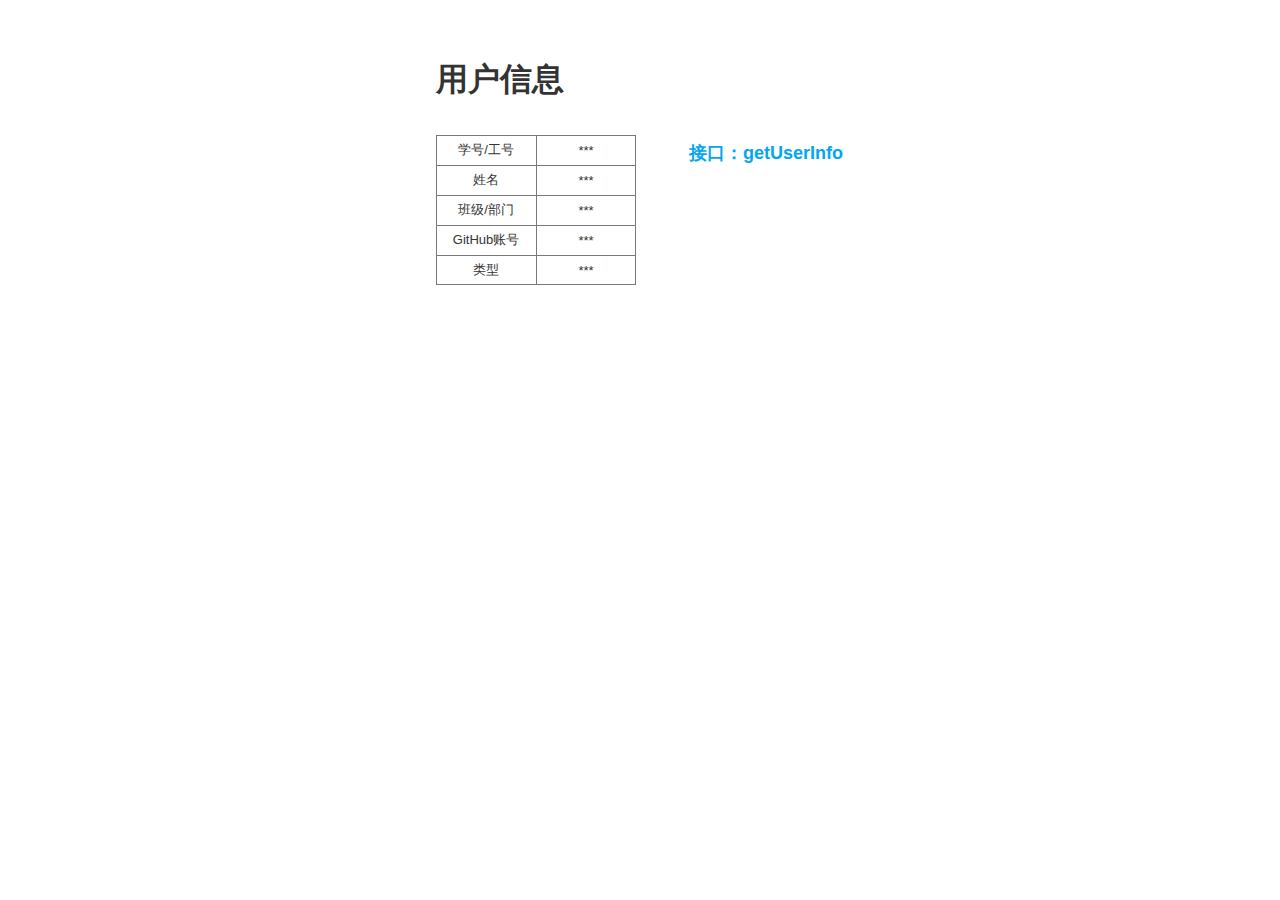
<file: ui/用户信息.html>
﻿<!DOCTYPE html>
<html>
  <head>
    <title>用户信息</title>
    <meta http-equiv="X-UA-Compatible" content="IE=edge"/>
    <meta http-equiv="content-type" content="text/html; charset=utf-8"/>
    <link href="resources/css/axure_rp_page.css" type="text/css" rel="stylesheet"/>
    <link href="data/styles.css" type="text/css" rel="stylesheet"/>
    <link href="files/用户信息/styles.css" type="text/css" rel="stylesheet"/>
    <script src="resources/scripts/jquery-3.2.1.min.js"></script>
    <script src="resources/scripts/axure/axQuery.js"></script>
    <script src="resources/scripts/axure/globals.js"></script>
    <script src="resources/scripts/axutils.js"></script>
    <script src="resources/scripts/axure/annotation.js"></script>
    <script src="resources/scripts/axure/axQuery.std.js"></script>
    <script src="resources/scripts/axure/doc.js"></script>
    <script src="resources/scripts/messagecenter.js"></script>
    <script src="resources/scripts/axure/events.js"></script>
    <script src="resources/scripts/axure/recording.js"></script>
    <script src="resources/scripts/axure/action.js"></script>
    <script src="resources/scripts/axure/expr.js"></script>
    <script src="resources/scripts/axure/geometry.js"></script>
    <script src="resources/scripts/axure/flyout.js"></script>
    <script src="resources/scripts/axure/model.js"></script>
    <script src="resources/scripts/axure/repeater.js"></script>
    <script src="resources/scripts/axure/sto.js"></script>
    <script src="resources/scripts/axure/utils.temp.js"></script>
    <script src="resources/scripts/axure/variables.js"></script>
    <script src="resources/scripts/axure/drag.js"></script>
    <script src="resources/scripts/axure/move.js"></script>
    <script src="resources/scripts/axure/visibility.js"></script>
    <script src="resources/scripts/axure/style.js"></script>
    <script src="resources/scripts/axure/adaptive.js"></script>
    <script src="resources/scripts/axure/tree.js"></script>
    <script src="resources/scripts/axure/init.temp.js"></script>
    <script src="resources/scripts/axure/legacy.js"></script>
    <script src="resources/scripts/axure/viewer.js"></script>
    <script src="resources/scripts/axure/math.js"></script>
    <script src="resources/scripts/axure/jquery.nicescroll.min.js"></script>
    <script src="data/document.js"></script>
    <script src="files/用户信息/data.js"></script>
    <script type="text/javascript">
      $axure.utils.getTransparentGifPath = function() { return 'resources/images/transparent.gif'; };
      $axure.utils.getOtherPath = function() { return 'resources/Other.html'; };
      $axure.utils.getReloadPath = function() { return 'resources/reload.html'; };
    </script>
  </head>
  <body>
    <div id="base" class="">

      <!-- Unnamed (Rectangle) -->
      <div id="u109" class="ax_default heading_1">
        <div id="u109_div" class=""></div>
        <div id="u109_text" class="text ">
          <p><span>用户信息</span></p>
        </div>
      </div>

      <!-- Unnamed (Table) -->
      <div id="u110" class="ax_default">

        <!-- Unnamed (Table Cell) -->
        <div id="u111" class="ax_default table_cell">
          <img id="u111_img" class="img " src="images/index/u49.png"/>
          <div id="u111_text" class="text ">
            <p><span>学号/工号</span></p>
          </div>
        </div>

        <!-- Unnamed (Table Cell) -->
        <div id="u112" class="ax_default table_cell">
          <img id="u112_img" class="img " src="images/index/u57.png"/>
          <div id="u112_text" class="text ">
            <p><span>***</span></p>
          </div>
        </div>

        <!-- Unnamed (Table Cell) -->
        <div id="u113" class="ax_default table_cell">
          <img id="u113_img" class="img " src="images/index/u49.png"/>
          <div id="u113_text" class="text ">
            <p><span>姓名</span></p>
          </div>
        </div>

        <!-- Unnamed (Table Cell) -->
        <div id="u114" class="ax_default table_cell">
          <img id="u114_img" class="img " src="images/index/u57.png"/>
          <div id="u114_text" class="text ">
            <p><span>***</span></p>
          </div>
        </div>

        <!-- Unnamed (Table Cell) -->
        <div id="u115" class="ax_default table_cell">
          <img id="u115_img" class="img " src="images/index/u49.png"/>
          <div id="u115_text" class="text ">
            <p><span>班级/部门</span></p>
          </div>
        </div>

        <!-- Unnamed (Table Cell) -->
        <div id="u116" class="ax_default table_cell">
          <img id="u116_img" class="img " src="images/index/u57.png"/>
          <div id="u116_text" class="text ">
            <p><span>***</span></p>
          </div>
        </div>

        <!-- Unnamed (Table Cell) -->
        <div id="u117" class="ax_default table_cell">
          <img id="u117_img" class="img " src="images/index/u49.png"/>
          <div id="u117_text" class="text ">
            <p><span>GitHub账号</span></p>
          </div>
        </div>

        <!-- Unnamed (Table Cell) -->
        <div id="u118" class="ax_default table_cell">
          <img id="u118_img" class="img " src="images/index/u57.png"/>
          <div id="u118_text" class="text ">
            <p><span>***</span></p>
          </div>
        </div>

        <!-- Unnamed (Table Cell) -->
        <div id="u119" class="ax_default table_cell">
          <img id="u119_img" class="img " src="images/index/u58.png"/>
          <div id="u119_text" class="text ">
            <p><span>类型</span></p>
          </div>
        </div>

        <!-- Unnamed (Table Cell) -->
        <div id="u120" class="ax_default table_cell">
          <img id="u120_img" class="img " src="images/index/u66.png"/>
          <div id="u120_text" class="text ">
            <p><span>***</span></p>
          </div>
        </div>
      </div>

      <!-- Unnamed (Rectangle) -->
      <div id="u121" class="ax_default heading_3">
        <div id="u121_div" class=""></div>
        <div id="u121_text" class="text ">
          <p><span>接口：getUserInfo</span></p>
        </div>
      </div>
    </div>
    <script src="resources/scripts/axure/ios.js"></script>
  </body>
</html>
</file>
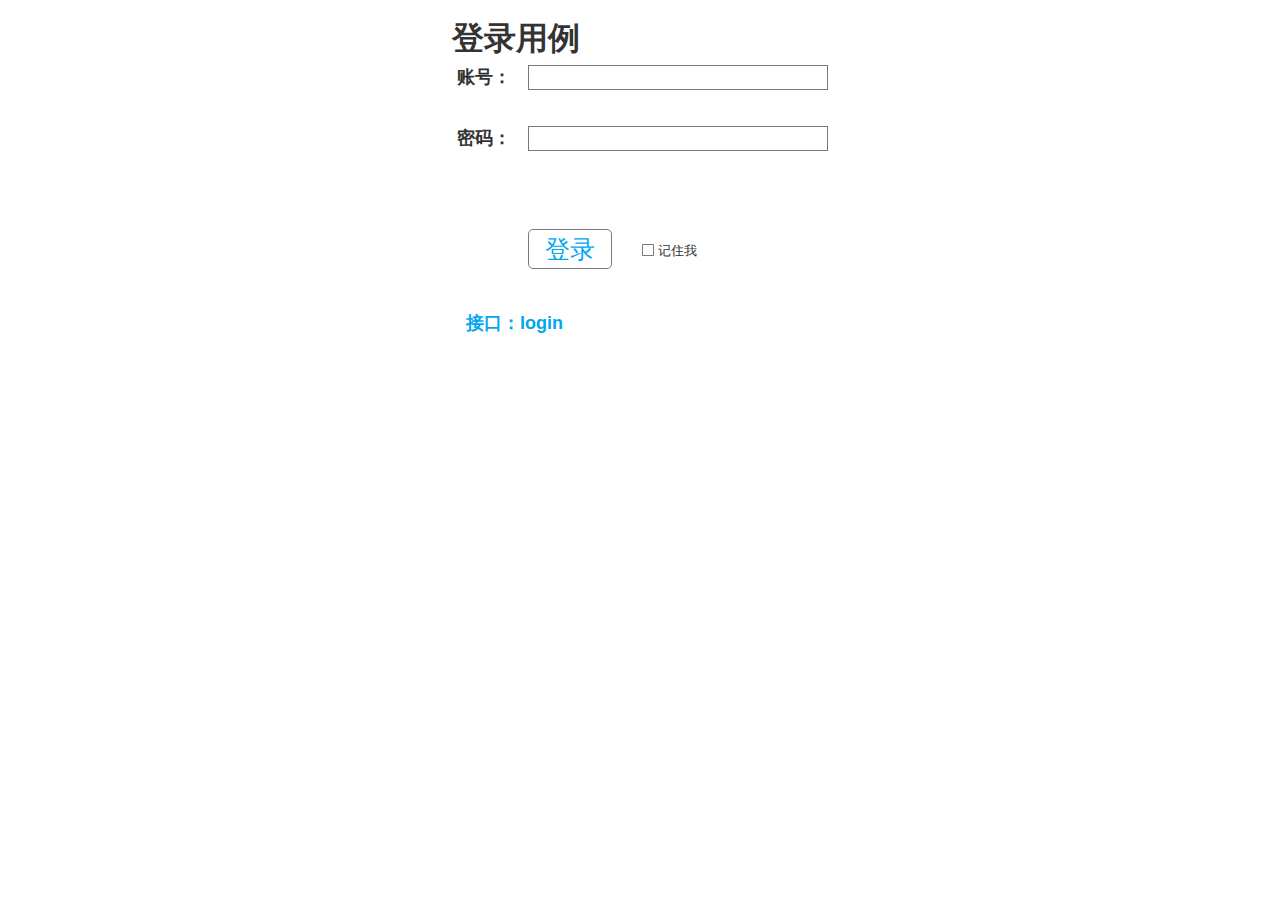
<file: ui/登录.html>
﻿<!DOCTYPE html>
<html>
  <head>
    <title>登录</title>
    <meta http-equiv="X-UA-Compatible" content="IE=edge"/>
    <meta http-equiv="content-type" content="text/html; charset=utf-8"/>
    <link href="resources/css/axure_rp_page.css" type="text/css" rel="stylesheet"/>
    <link href="data/styles.css" type="text/css" rel="stylesheet"/>
    <link href="files/登录/styles.css" type="text/css" rel="stylesheet"/>
    <script src="resources/scripts/jquery-3.2.1.min.js"></script>
    <script src="resources/scripts/axure/axQuery.js"></script>
    <script src="resources/scripts/axure/globals.js"></script>
    <script src="resources/scripts/axutils.js"></script>
    <script src="resources/scripts/axure/annotation.js"></script>
    <script src="resources/scripts/axure/axQuery.std.js"></script>
    <script src="resources/scripts/axure/doc.js"></script>
    <script src="resources/scripts/messagecenter.js"></script>
    <script src="resources/scripts/axure/events.js"></script>
    <script src="resources/scripts/axure/recording.js"></script>
    <script src="resources/scripts/axure/action.js"></script>
    <script src="resources/scripts/axure/expr.js"></script>
    <script src="resources/scripts/axure/geometry.js"></script>
    <script src="resources/scripts/axure/flyout.js"></script>
    <script src="resources/scripts/axure/model.js"></script>
    <script src="resources/scripts/axure/repeater.js"></script>
    <script src="resources/scripts/axure/sto.js"></script>
    <script src="resources/scripts/axure/utils.temp.js"></script>
    <script src="resources/scripts/axure/variables.js"></script>
    <script src="resources/scripts/axure/drag.js"></script>
    <script src="resources/scripts/axure/move.js"></script>
    <script src="resources/scripts/axure/visibility.js"></script>
    <script src="resources/scripts/axure/style.js"></script>
    <script src="resources/scripts/axure/adaptive.js"></script>
    <script src="resources/scripts/axure/tree.js"></script>
    <script src="resources/scripts/axure/init.temp.js"></script>
    <script src="resources/scripts/axure/legacy.js"></script>
    <script src="resources/scripts/axure/viewer.js"></script>
    <script src="resources/scripts/axure/math.js"></script>
    <script src="resources/scripts/axure/jquery.nicescroll.min.js"></script>
    <script src="data/document.js"></script>
    <script src="files/登录/data.js"></script>
    <script type="text/javascript">
      $axure.utils.getTransparentGifPath = function() { return 'resources/images/transparent.gif'; };
      $axure.utils.getOtherPath = function() { return 'resources/Other.html'; };
      $axure.utils.getReloadPath = function() { return 'resources/reload.html'; };
    </script>
  </head>
  <body>
    <div id="base" class="">

      <!-- Unnamed (Rectangle) -->
      <div id="u101" class="ax_default heading_3">
        <div id="u101_div" class=""></div>
        <div id="u101_text" class="text ">
          <p><span>账号：</span></p>
        </div>
      </div>

      <!-- Unnamed (Text Field) -->
      <div id="u102" class="ax_default text_field">
        <div id="u102_div" class=""></div>
        <input id="u102_input" type="text" value="" class="u102_input"/>
      </div>

      <!-- Unnamed (Rectangle) -->
      <div id="u103" class="ax_default heading_3">
        <div id="u103_div" class=""></div>
        <div id="u103_text" class="text ">
          <p><span>密码：</span></p>
        </div>
      </div>

      <!-- Unnamed (Text Field) -->
      <div id="u104" class="ax_default text_field">
        <div id="u104_div" class=""></div>
        <input id="u104_input" type="text" value="" class="u104_input"/>
      </div>

      <!-- Unnamed (Rectangle) -->
      <div id="u105" class="ax_default button">
        <div id="u105_div" class=""></div>
        <div id="u105_text" class="text ">
          <p><span>登录</span></p>
        </div>
      </div>

      <!-- Unnamed (Checkbox) -->
      <div id="u106" class="ax_default checkbox">
        <label id="u106_input_label" for="u106_input" style="position: absolute; left: 0px;">
          <img id="u106_img" class="img " src="images/登录/u106.svg"/>
          <div id="u106_text" class="text ">
            <p><span>记住我</span></p>
          </div>
        </label>
        <input id="u106_input" type="checkbox" value="checkbox"/>
      </div>

      <!-- Unnamed (Rectangle) -->
      <div id="u107" class="ax_default heading_1">
        <div id="u107_div" class=""></div>
        <div id="u107_text" class="text ">
          <p><span>登录用例</span></p>
        </div>
      </div>

      <!-- Unnamed (Rectangle) -->
      <div id="u108" class="ax_default heading_3">
        <div id="u108_div" class=""></div>
        <div id="u108_text" class="text ">
          <p><span>接口：login</span></p>
        </div>
      </div>
    </div>
    <script src="resources/scripts/axure/ios.js"></script>
  </body>
</html>
</file>
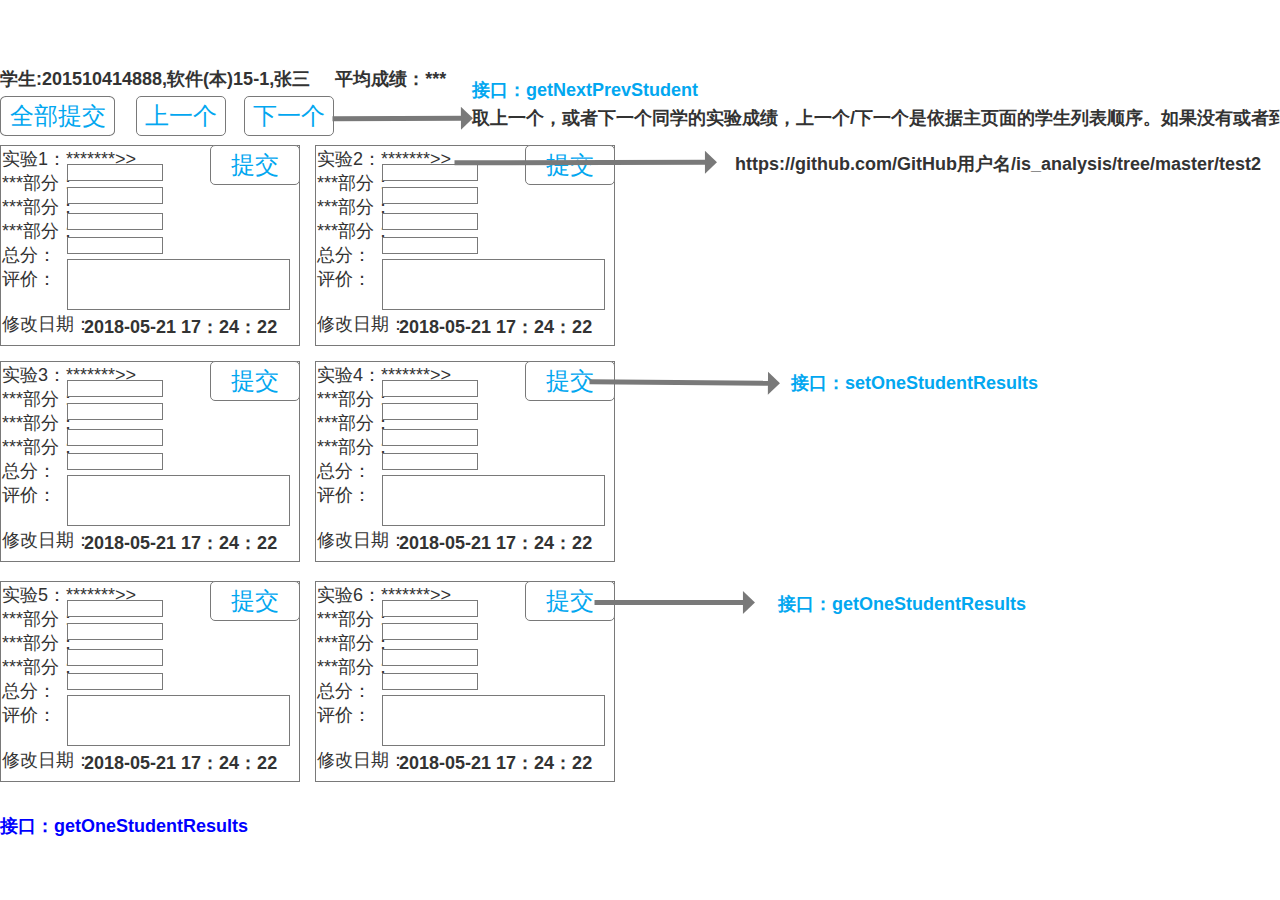
<file: ui/评定成绩.html>
﻿<!DOCTYPE html>
<html>
  <head>
    <title>评定成绩</title>
    <meta http-equiv="X-UA-Compatible" content="IE=edge"/>
    <meta http-equiv="content-type" content="text/html; charset=utf-8"/>
    <link href="resources/css/axure_rp_page.css" type="text/css" rel="stylesheet"/>
    <link href="data/styles.css" type="text/css" rel="stylesheet"/>
    <link href="files/评定成绩/styles.css" type="text/css" rel="stylesheet"/>
    <script src="resources/scripts/jquery-3.2.1.min.js"></script>
    <script src="resources/scripts/axure/axQuery.js"></script>
    <script src="resources/scripts/axure/globals.js"></script>
    <script src="resources/scripts/axutils.js"></script>
    <script src="resources/scripts/axure/annotation.js"></script>
    <script src="resources/scripts/axure/axQuery.std.js"></script>
    <script src="resources/scripts/axure/doc.js"></script>
    <script src="resources/scripts/messagecenter.js"></script>
    <script src="resources/scripts/axure/events.js"></script>
    <script src="resources/scripts/axure/recording.js"></script>
    <script src="resources/scripts/axure/action.js"></script>
    <script src="resources/scripts/axure/expr.js"></script>
    <script src="resources/scripts/axure/geometry.js"></script>
    <script src="resources/scripts/axure/flyout.js"></script>
    <script src="resources/scripts/axure/model.js"></script>
    <script src="resources/scripts/axure/repeater.js"></script>
    <script src="resources/scripts/axure/sto.js"></script>
    <script src="resources/scripts/axure/utils.temp.js"></script>
    <script src="resources/scripts/axure/variables.js"></script>
    <script src="resources/scripts/axure/drag.js"></script>
    <script src="resources/scripts/axure/move.js"></script>
    <script src="resources/scripts/axure/visibility.js"></script>
    <script src="resources/scripts/axure/style.js"></script>
    <script src="resources/scripts/axure/adaptive.js"></script>
    <script src="resources/scripts/axure/tree.js"></script>
    <script src="resources/scripts/axure/init.temp.js"></script>
    <script src="resources/scripts/axure/legacy.js"></script>
    <script src="resources/scripts/axure/viewer.js"></script>
    <script src="resources/scripts/axure/math.js"></script>
    <script src="resources/scripts/axure/jquery.nicescroll.min.js"></script>
    <script src="data/document.js"></script>
    <script src="files/评定成绩/data.js"></script>
    <script type="text/javascript">
      $axure.utils.getTransparentGifPath = function() { return 'resources/images/transparent.gif'; };
      $axure.utils.getOtherPath = function() { return 'resources/Other.html'; };
      $axure.utils.getReloadPath = function() { return 'resources/reload.html'; };
    </script>
  </head>
  <body>
    <div id="base" class="">

      <!-- Unnamed (Rectangle) -->
      <div id="u182" class="ax_default box_1">
        <div id="u182_div" class=""></div>
        <div id="u182_text" class="text ">
          <p><span>实验1：*******&gt;&gt;</span></p><p><span>***部分：</span></p><p><span>***部分：</span></p><p><span>***部分：</span></p><p><span>总分：</span></p><p><span>评价：</span></p><p><span><br></span></p><p><span>修改日期：</span></p>
        </div>
      </div>

      <!-- Unnamed (Text Field) -->
      <div id="u183" class="ax_default text_field">
        <div id="u183_div" class=""></div>
        <input id="u183_input" type="text" value="" class="u183_input"/>
      </div>

      <!-- Unnamed (Text Field) -->
      <div id="u184" class="ax_default text_field">
        <div id="u184_div" class=""></div>
        <input id="u184_input" type="text" value="" class="u184_input"/>
      </div>

      <!-- Unnamed (Text Field) -->
      <div id="u185" class="ax_default text_field">
        <div id="u185_div" class=""></div>
        <input id="u185_input" type="text" value="" class="u185_input"/>
      </div>

      <!-- Unnamed (Text Field) -->
      <div id="u186" class="ax_default text_field">
        <div id="u186_div" class=""></div>
        <input id="u186_input" type="text" value="" class="u186_input"/>
      </div>

      <!-- Unnamed (Text Field) -->
      <div id="u187" class="ax_default text_field">
        <div id="u187_div" class=""></div>
        <input id="u187_input" type="text" value="" class="u187_input"/>
      </div>

      <!-- Unnamed (Rectangle) -->
      <div id="u188" class="ax_default heading_3">
        <div id="u188_div" class=""></div>
        <div id="u188_text" class="text ">
          <p><span>2018-05-21 17：24：22</span></p>
        </div>
      </div>

      <!-- Unnamed (Rectangle) -->
      <div id="u189" class="ax_default box_1">
        <div id="u189_div" class=""></div>
        <div id="u189_text" class="text ">
          <p><span>实验2：*******&gt;&gt;</span></p><p><span>***部分：</span></p><p><span>***部分：</span></p><p><span>***部分：</span></p><p><span>总分：</span></p><p><span>评价：</span></p><p><span><br></span></p><p><span>修改日期：</span></p>
        </div>
      </div>

      <!-- Unnamed (Text Field) -->
      <div id="u190" class="ax_default text_field">
        <div id="u190_div" class=""></div>
        <input id="u190_input" type="text" value="" class="u190_input"/>
      </div>

      <!-- Unnamed (Text Field) -->
      <div id="u191" class="ax_default text_field">
        <div id="u191_div" class=""></div>
        <input id="u191_input" type="text" value="" class="u191_input"/>
      </div>

      <!-- Unnamed (Text Field) -->
      <div id="u192" class="ax_default text_field">
        <div id="u192_div" class=""></div>
        <input id="u192_input" type="text" value="" class="u192_input"/>
      </div>

      <!-- Unnamed (Text Field) -->
      <div id="u193" class="ax_default text_field">
        <div id="u193_div" class=""></div>
        <input id="u193_input" type="text" value="" class="u193_input"/>
      </div>

      <!-- Unnamed (Text Field) -->
      <div id="u194" class="ax_default text_field">
        <div id="u194_div" class=""></div>
        <input id="u194_input" type="text" value="" class="u194_input"/>
      </div>

      <!-- Unnamed (Rectangle) -->
      <div id="u195" class="ax_default heading_3">
        <div id="u195_div" class=""></div>
        <div id="u195_text" class="text ">
          <p><span>2018-05-21 17：24：22</span></p>
        </div>
      </div>

      <!-- Unnamed (Rectangle) -->
      <div id="u196" class="ax_default box_1">
        <div id="u196_div" class=""></div>
        <div id="u196_text" class="text ">
          <p><span>实验3：*******&gt;&gt;</span></p><p><span>***部分：</span></p><p><span>***部分：</span></p><p><span>***部分：</span></p><p><span>总分：</span></p><p><span>评价：</span></p><p><span><br></span></p><p><span>修改日期：</span></p>
        </div>
      </div>

      <!-- Unnamed (Text Field) -->
      <div id="u197" class="ax_default text_field">
        <div id="u197_div" class=""></div>
        <input id="u197_input" type="text" value="" class="u197_input"/>
      </div>

      <!-- Unnamed (Text Field) -->
      <div id="u198" class="ax_default text_field">
        <div id="u198_div" class=""></div>
        <input id="u198_input" type="text" value="" class="u198_input"/>
      </div>

      <!-- Unnamed (Text Field) -->
      <div id="u199" class="ax_default text_field">
        <div id="u199_div" class=""></div>
        <input id="u199_input" type="text" value="" class="u199_input"/>
      </div>

      <!-- Unnamed (Text Field) -->
      <div id="u200" class="ax_default text_field">
        <div id="u200_div" class=""></div>
        <input id="u200_input" type="text" value="" class="u200_input"/>
      </div>

      <!-- Unnamed (Text Field) -->
      <div id="u201" class="ax_default text_field">
        <div id="u201_div" class=""></div>
        <input id="u201_input" type="text" value="" class="u201_input"/>
      </div>

      <!-- Unnamed (Rectangle) -->
      <div id="u202" class="ax_default heading_3">
        <div id="u202_div" class=""></div>
        <div id="u202_text" class="text ">
          <p><span>2018-05-21 17：24：22</span></p>
        </div>
      </div>

      <!-- Unnamed (Rectangle) -->
      <div id="u203" class="ax_default box_1">
        <div id="u203_div" class=""></div>
        <div id="u203_text" class="text ">
          <p><span>实验4：*******&gt;&gt;</span></p><p><span>***部分：</span></p><p><span>***部分：</span></p><p><span>***部分：</span></p><p><span>总分：</span></p><p><span>评价：</span></p><p><span><br></span></p><p><span>修改日期：</span></p>
        </div>
      </div>

      <!-- Unnamed (Text Field) -->
      <div id="u204" class="ax_default text_field">
        <div id="u204_div" class=""></div>
        <input id="u204_input" type="text" value="" class="u204_input"/>
      </div>

      <!-- Unnamed (Text Field) -->
      <div id="u205" class="ax_default text_field">
        <div id="u205_div" class=""></div>
        <input id="u205_input" type="text" value="" class="u205_input"/>
      </div>

      <!-- Unnamed (Text Field) -->
      <div id="u206" class="ax_default text_field">
        <div id="u206_div" class=""></div>
        <input id="u206_input" type="text" value="" class="u206_input"/>
      </div>

      <!-- Unnamed (Text Field) -->
      <div id="u207" class="ax_default text_field">
        <div id="u207_div" class=""></div>
        <input id="u207_input" type="text" value="" class="u207_input"/>
      </div>

      <!-- Unnamed (Text Field) -->
      <div id="u208" class="ax_default text_field">
        <div id="u208_div" class=""></div>
        <input id="u208_input" type="text" value="" class="u208_input"/>
      </div>

      <!-- Unnamed (Rectangle) -->
      <div id="u209" class="ax_default heading_3">
        <div id="u209_div" class=""></div>
        <div id="u209_text" class="text ">
          <p><span>2018-05-21 17：24：22</span></p>
        </div>
      </div>

      <!-- Unnamed (Rectangle) -->
      <div id="u210" class="ax_default box_1">
        <div id="u210_div" class=""></div>
        <div id="u210_text" class="text ">
          <p><span>实验5：*******&gt;&gt;</span></p><p><span>***部分：</span></p><p><span>***部分：</span></p><p><span>***部分：</span></p><p><span>总分：</span></p><p><span>评价：</span></p><p><span><br></span></p><p><span>修改日期：</span></p>
        </div>
      </div>

      <!-- Unnamed (Text Field) -->
      <div id="u211" class="ax_default text_field">
        <div id="u211_div" class=""></div>
        <input id="u211_input" type="text" value="" class="u211_input"/>
      </div>

      <!-- Unnamed (Text Field) -->
      <div id="u212" class="ax_default text_field">
        <div id="u212_div" class=""></div>
        <input id="u212_input" type="text" value="" class="u212_input"/>
      </div>

      <!-- Unnamed (Text Field) -->
      <div id="u213" class="ax_default text_field">
        <div id="u213_div" class=""></div>
        <input id="u213_input" type="text" value="" class="u213_input"/>
      </div>

      <!-- Unnamed (Text Field) -->
      <div id="u214" class="ax_default text_field">
        <div id="u214_div" class=""></div>
        <input id="u214_input" type="text" value="" class="u214_input"/>
      </div>

      <!-- Unnamed (Text Field) -->
      <div id="u215" class="ax_default text_field">
        <div id="u215_div" class=""></div>
        <input id="u215_input" type="text" value="" class="u215_input"/>
      </div>

      <!-- Unnamed (Rectangle) -->
      <div id="u216" class="ax_default heading_3">
        <div id="u216_div" class=""></div>
        <div id="u216_text" class="text ">
          <p><span>2018-05-21 17：24：22</span></p>
        </div>
      </div>

      <!-- Unnamed (Rectangle) -->
      <div id="u217" class="ax_default box_1">
        <div id="u217_div" class=""></div>
        <div id="u217_text" class="text ">
          <p><span>实验6：*******&gt;&gt;</span></p><p><span>***部分：</span></p><p><span>***部分：</span></p><p><span>***部分：</span></p><p><span>总分：</span></p><p><span>评价：</span></p><p><span><br></span></p><p><span>修改日期：</span></p>
        </div>
      </div>

      <!-- Unnamed (Text Field) -->
      <div id="u218" class="ax_default text_field">
        <div id="u218_div" class=""></div>
        <input id="u218_input" type="text" value="" class="u218_input"/>
      </div>

      <!-- Unnamed (Text Field) -->
      <div id="u219" class="ax_default text_field">
        <div id="u219_div" class=""></div>
        <input id="u219_input" type="text" value="" class="u219_input"/>
      </div>

      <!-- Unnamed (Text Field) -->
      <div id="u220" class="ax_default text_field">
        <div id="u220_div" class=""></div>
        <input id="u220_input" type="text" value="" class="u220_input"/>
      </div>

      <!-- Unnamed (Text Field) -->
      <div id="u221" class="ax_default text_field">
        <div id="u221_div" class=""></div>
        <input id="u221_input" type="text" value="" class="u221_input"/>
      </div>

      <!-- Unnamed (Text Field) -->
      <div id="u222" class="ax_default text_field">
        <div id="u222_div" class=""></div>
        <input id="u222_input" type="text" value="" class="u222_input"/>
      </div>

      <!-- Unnamed (Rectangle) -->
      <div id="u223" class="ax_default heading_3">
        <div id="u223_div" class=""></div>
        <div id="u223_text" class="text ">
          <p><span>2018-05-21 17：24：22</span></p>
        </div>
      </div>

      <!-- Unnamed (Rectangle) -->
      <div id="u224" class="ax_default heading_3">
        <div id="u224_div" class=""></div>
        <div id="u224_text" class="text ">
          <p><span>学生:201510414888,软件(本)15-1,张三&nbsp; &nbsp;&nbsp; 平均成绩：***</span></p>
        </div>
      </div>

      <!-- Unnamed (Rectangle) -->
      <div id="u225" class="ax_default button">
        <div id="u225_div" class=""></div>
        <div id="u225_text" class="text ">
          <p><span>提交</span></p>
        </div>
      </div>

      <!-- Unnamed (Rectangle) -->
      <div id="u226" class="ax_default button">
        <div id="u226_div" class=""></div>
        <div id="u226_text" class="text ">
          <p><span>提交</span></p>
        </div>
      </div>

      <!-- Unnamed (Rectangle) -->
      <div id="u227" class="ax_default button">
        <div id="u227_div" class=""></div>
        <div id="u227_text" class="text ">
          <p><span>提交</span></p>
        </div>
      </div>

      <!-- Unnamed (Rectangle) -->
      <div id="u228" class="ax_default button">
        <div id="u228_div" class=""></div>
        <div id="u228_text" class="text ">
          <p><span>提交</span></p>
        </div>
      </div>

      <!-- Unnamed (Rectangle) -->
      <div id="u229" class="ax_default button">
        <div id="u229_div" class=""></div>
        <div id="u229_text" class="text ">
          <p><span>提交</span></p>
        </div>
      </div>

      <!-- Unnamed (Rectangle) -->
      <div id="u230" class="ax_default button">
        <div id="u230_div" class=""></div>
        <div id="u230_text" class="text ">
          <p><span>提交</span></p>
        </div>
      </div>

      <!-- Unnamed (Shape) -->
      <div id="u231" class="ax_default button">
        <img id="u231_img" class="img " src="images/评定成绩/u231.svg"/>
        <div id="u231_text" class="text ">
          <p><span>全部提交</span></p>
        </div>
      </div>

      <!-- Unnamed (Rectangle) -->
      <div id="u232" class="ax_default button">
        <div id="u232_div" class=""></div>
        <div id="u232_text" class="text ">
          <p><span>下一个</span></p>
        </div>
      </div>

      <!-- Unnamed (Rectangle) -->
      <div id="u233" class="ax_default button">
        <div id="u233_div" class=""></div>
        <div id="u233_text" class="text ">
          <p><span>上一个</span></p>
        </div>
      </div>

      <!-- Unnamed (Rectangle) -->
      <div id="u234" class="ax_default heading_3">
        <div id="u234_div" class=""></div>
        <div id="u234_text" class="text ">
          <p><span>取上一个，或者下一个同学的实验成绩，上一个/下一个是依据主页面的学生列表顺序。如果没有或者到上一个/下一个，要提示已经是第一个/最后一个。</span></p>
        </div>
      </div>

      <!-- Unnamed (Line) -->
      <div id="u235" class="ax_default arrow">
        <img id="u235_img" class="img " src="images/评定成绩/u235.svg"/>
        <div id="u235_text" class="text " style="display:none; visibility: hidden">
          <p></p>
        </div>
      </div>

      <!-- Unnamed (Rectangle) -->
      <div id="u236" class="ax_default heading_3">
        <div id="u236_div" class=""></div>
        <div id="u236_text" class="text ">
          <p><span>接口：getNextPrevStudent</span></p>
        </div>
      </div>

      <!-- Unnamed (Rectangle) -->
      <div id="u237" class="ax_default heading_3">
        <div id="u237_div" class=""></div>
        <div id="u237_text" class="text ">
          <p><span>https://github.com/GitHub用户名/is_analysis/tree/master/test2</span></p>
        </div>
      </div>

      <!-- Unnamed (Line) -->
      <div id="u238" class="ax_default arrow">
        <img id="u238_img" class="img " src="images/评定成绩/u238.svg"/>
        <div id="u238_text" class="text " style="display:none; visibility: hidden">
          <p></p>
        </div>
      </div>

      <!-- Unnamed (Rectangle) -->
      <div id="u239" class="ax_default heading_3">
        <div id="u239_div" class=""></div>
        <div id="u239_text" class="text ">
          <p><span>接口：setOneStudentResults</span></p>
        </div>
      </div>

      <!-- Unnamed (Line) -->
      <div id="u240" class="ax_default arrow">
        <img id="u240_img" class="img " src="images/评定成绩/u240.svg"/>
        <div id="u240_text" class="text " style="display:none; visibility: hidden">
          <p></p>
        </div>
      </div>

      <!-- Unnamed (Line) -->
      <div id="u241" class="ax_default arrow">
        <img id="u241_img" class="img " src="images/评定成绩/u241.svg"/>
        <div id="u241_text" class="text " style="display:none; visibility: hidden">
          <p></p>
        </div>
      </div>

      <!-- Unnamed (Rectangle) -->
      <div id="u242" class="ax_default heading_3">
        <div id="u242_div" class=""></div>
        <div id="u242_text" class="text ">
          <p><span>接口：getOneStudentResults</span></p>
        </div>
      </div>

      <!-- Unnamed (Rectangle) -->
      <div id="u243" class="ax_default heading_3">
        <div id="u243_div" class=""></div>
        <div id="u243_text" class="text ">
          <p><span>接口：getOneStudentResults</span></p>
        </div>
      </div>
    </div>
    <script src="resources/scripts/axure/ios.js"></script>
  </body>
</html>
</file>
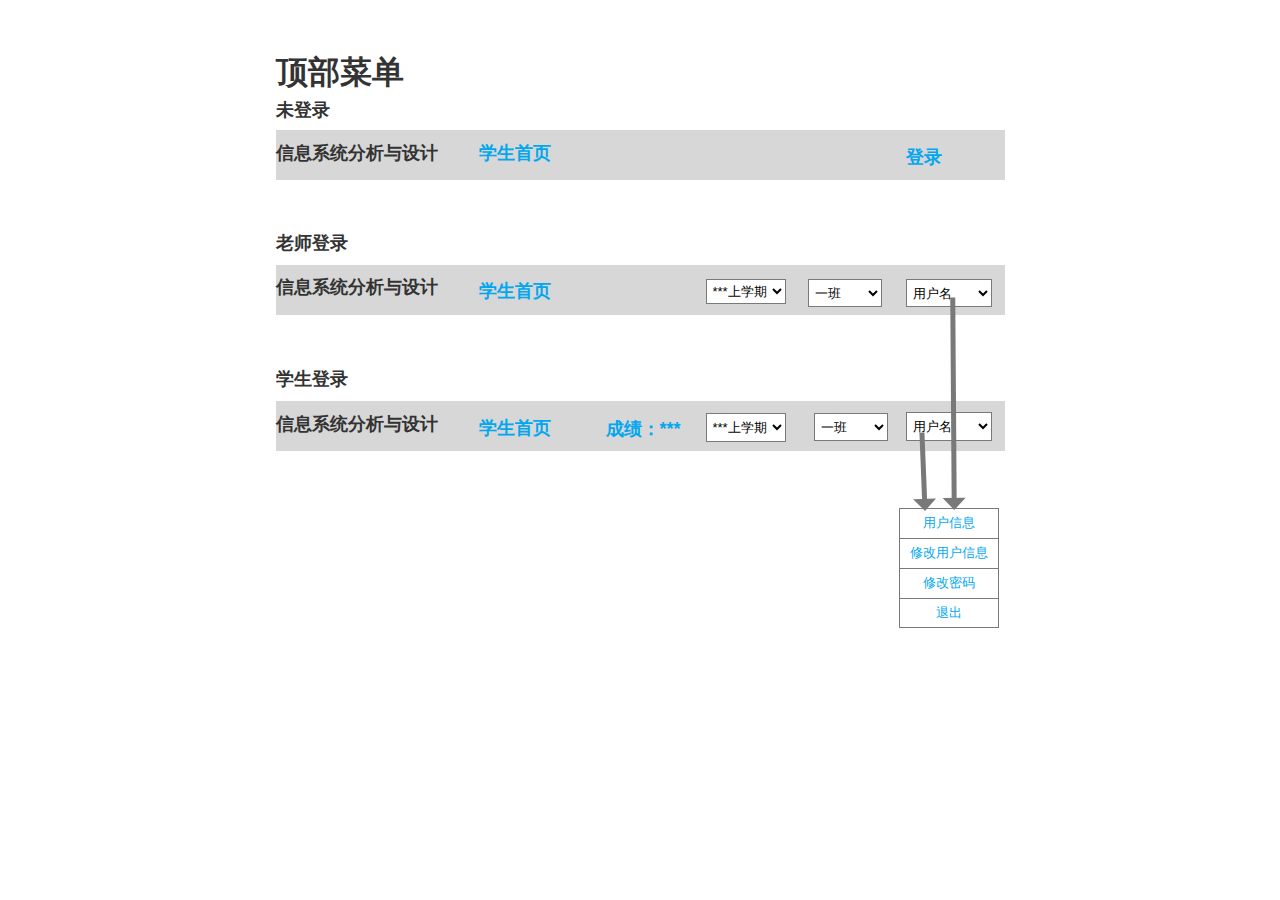
<file: ui/顶部菜单.html>
﻿<!DOCTYPE html>
<html>
  <head>
    <title>顶部菜单</title>
    <meta http-equiv="X-UA-Compatible" content="IE=edge"/>
    <meta http-equiv="content-type" content="text/html; charset=utf-8"/>
    <link href="resources/css/axure_rp_page.css" type="text/css" rel="stylesheet"/>
    <link href="data/styles.css" type="text/css" rel="stylesheet"/>
    <link href="files/顶部菜单/styles.css" type="text/css" rel="stylesheet"/>
    <script src="resources/scripts/jquery-3.2.1.min.js"></script>
    <script src="resources/scripts/axure/axQuery.js"></script>
    <script src="resources/scripts/axure/globals.js"></script>
    <script src="resources/scripts/axutils.js"></script>
    <script src="resources/scripts/axure/annotation.js"></script>
    <script src="resources/scripts/axure/axQuery.std.js"></script>
    <script src="resources/scripts/axure/doc.js"></script>
    <script src="resources/scripts/messagecenter.js"></script>
    <script src="resources/scripts/axure/events.js"></script>
    <script src="resources/scripts/axure/recording.js"></script>
    <script src="resources/scripts/axure/action.js"></script>
    <script src="resources/scripts/axure/expr.js"></script>
    <script src="resources/scripts/axure/geometry.js"></script>
    <script src="resources/scripts/axure/flyout.js"></script>
    <script src="resources/scripts/axure/model.js"></script>
    <script src="resources/scripts/axure/repeater.js"></script>
    <script src="resources/scripts/axure/sto.js"></script>
    <script src="resources/scripts/axure/utils.temp.js"></script>
    <script src="resources/scripts/axure/variables.js"></script>
    <script src="resources/scripts/axure/drag.js"></script>
    <script src="resources/scripts/axure/move.js"></script>
    <script src="resources/scripts/axure/visibility.js"></script>
    <script src="resources/scripts/axure/style.js"></script>
    <script src="resources/scripts/axure/adaptive.js"></script>
    <script src="resources/scripts/axure/tree.js"></script>
    <script src="resources/scripts/axure/init.temp.js"></script>
    <script src="resources/scripts/axure/legacy.js"></script>
    <script src="resources/scripts/axure/viewer.js"></script>
    <script src="resources/scripts/axure/math.js"></script>
    <script src="resources/scripts/axure/jquery.nicescroll.min.js"></script>
    <script src="data/document.js"></script>
    <script src="files/顶部菜单/data.js"></script>
    <script type="text/javascript">
      $axure.utils.getTransparentGifPath = function() { return 'resources/images/transparent.gif'; };
      $axure.utils.getOtherPath = function() { return 'resources/Other.html'; };
      $axure.utils.getReloadPath = function() { return 'resources/reload.html'; };
    </script>
  </head>
  <body>
    <div id="base" class="">

      <!-- Unnamed (Rectangle) -->
      <div id="u72" class="ax_default heading_1">
        <div id="u72_div" class=""></div>
        <div id="u72_text" class="text ">
          <p><span>顶部菜单</span></p>
        </div>
      </div>

      <!-- Unnamed (Rectangle) -->
      <div id="u73" class="ax_default box_3">
        <div id="u73_div" class=""></div>
        <div id="u73_text" class="text " style="display:none; visibility: hidden">
          <p></p>
        </div>
      </div>

      <!-- Unnamed (Rectangle) -->
      <div id="u74" class="ax_default heading_3">
        <div id="u74_div" class=""></div>
        <div id="u74_text" class="text ">
          <p><span>信息系统分析与设计</span></p>
        </div>
      </div>

      <!-- Unnamed (Rectangle) -->
      <div id="u75" class="ax_default heading_3">
        <div id="u75_div" class=""></div>
        <div id="u75_text" class="text ">
          <p><span>学生首页</span></p>
        </div>
      </div>

      <!-- Unnamed (Rectangle) -->
      <div id="u76" class="ax_default heading_3">
        <div id="u76_div" class=""></div>
        <div id="u76_text" class="text ">
          <p><span>登录</span></p>
        </div>
      </div>

      <!-- Unnamed (Rectangle) -->
      <div id="u77" class="ax_default box_3">
        <div id="u77_div" class=""></div>
        <div id="u77_text" class="text " style="display:none; visibility: hidden">
          <p></p>
        </div>
      </div>

      <!-- Unnamed (Rectangle) -->
      <div id="u78" class="ax_default heading_3">
        <div id="u78_div" class=""></div>
        <div id="u78_text" class="text ">
          <p><span>信息系统分析与设计</span></p>
        </div>
      </div>

      <!-- Unnamed (Rectangle) -->
      <div id="u79" class="ax_default heading_3">
        <div id="u79_div" class=""></div>
        <div id="u79_text" class="text ">
          <p><span>学生首页</span></p>
        </div>
      </div>

      <!-- Unnamed (Rectangle) -->
      <div id="u80" class="ax_default heading_3">
        <div id="u80_div" class=""></div>
        <div id="u80_text" class="text " style="display:none; visibility: hidden">
          <p></p>
        </div>
      </div>

      <!-- Unnamed (Droplist) -->
      <div id="u81" class="ax_default droplist">
        <div id="u81_div" class=""></div>
        <select id="u81_input" class="u81_input">
          <option class="u81_input_option" value="用户名">用户名</option>
        </select>
      </div>

      <!-- Unnamed (Rectangle) -->
      <div id="u82" class="ax_default box_3">
        <div id="u82_div" class=""></div>
        <div id="u82_text" class="text " style="display:none; visibility: hidden">
          <p></p>
        </div>
      </div>

      <!-- Unnamed (Rectangle) -->
      <div id="u83" class="ax_default heading_3">
        <div id="u83_div" class=""></div>
        <div id="u83_text" class="text ">
          <p><span>信息系统分析与设计</span></p>
        </div>
      </div>

      <!-- Unnamed (Rectangle) -->
      <div id="u84" class="ax_default heading_3">
        <div id="u84_div" class=""></div>
        <div id="u84_text" class="text ">
          <p><span>学生首页</span></p>
        </div>
      </div>

      <!-- Unnamed (Droplist) -->
      <div id="u85" class="ax_default droplist">
        <div id="u85_div" class=""></div>
        <select id="u85_input" class="u85_input">
          <option class="u85_input_option" value="用户名">用户名</option>
        </select>
      </div>

      <!-- Unnamed (Droplist) -->
      <div id="u86" class="ax_default droplist">
        <div id="u86_div" class=""></div>
        <select id="u86_input" class="u86_input">
          <option class="u86_input_option" value="一班">一班</option>
          <option class="u86_input_option" value="二班">二班</option>
          <option class="u86_input_option" value="三班">三班</option>
          <option class="u86_input_option" value="四班">四班</option>
          <option class="u86_input_option" value="五班">五班</option>
        </select>
      </div>

      <!-- Unnamed (Droplist) -->
      <div id="u87" class="ax_default droplist">
        <div id="u87_div" class=""></div>
        <select id="u87_input" class="u87_input">
          <option class="u87_input_option" value="***上学期">***上学期</option>
          <option class="u87_input_option" value="***下学期">***下学期</option>
          <option class="u87_input_option" value="***上学期">***上学期</option>
          <option class="u87_input_option" value="***下学期">***下学期</option>
          <option class="u87_input_option" value="***上学期">***上学期</option>
          <option class="u87_input_option" value="***下学期">***下学期</option>
        </select>
      </div>

      <!-- Unnamed (Droplist) -->
      <div id="u88" class="ax_default droplist">
        <div id="u88_div" class=""></div>
        <select id="u88_input" class="u88_input">
          <option class="u88_input_option" value="***上学期">***上学期</option>
          <option class="u88_input_option" value="***下学期">***下学期</option>
          <option class="u88_input_option" value="***上学期">***上学期</option>
          <option class="u88_input_option" value="***下学期">***下学期</option>
          <option class="u88_input_option" value="***上学期">***上学期</option>
          <option class="u88_input_option" value="***下学期">***下学期</option>
        </select>
      </div>

      <!-- Unnamed (Droplist) -->
      <div id="u89" class="ax_default droplist">
        <div id="u89_div" class=""></div>
        <select id="u89_input" class="u89_input">
          <option class="u89_input_option" value="一班">一班</option>
          <option class="u89_input_option" value="二班">二班</option>
          <option class="u89_input_option" value="三班">三班</option>
          <option class="u89_input_option" value="四班">四班</option>
          <option class="u89_input_option" value="五班">五班</option>
        </select>
      </div>

      <!-- Unnamed (Table) -->
      <div id="u90" class="ax_default">

        <!-- Unnamed (Table Cell) -->
        <div id="u91" class="ax_default table_cell">
          <img id="u91_img" class="img " src="images/index/u57.png"/>
          <div id="u91_text" class="text ">
            <p><span>用户信息</span></p>
          </div>
        </div>

        <!-- Unnamed (Table Cell) -->
        <div id="u92" class="ax_default table_cell">
          <img id="u92_img" class="img " src="images/index/u57.png"/>
          <div id="u92_text" class="text ">
            <p><span>修改用户信息</span></p>
          </div>
        </div>

        <!-- Unnamed (Table Cell) -->
        <div id="u93" class="ax_default table_cell">
          <img id="u93_img" class="img " src="images/index/u57.png"/>
          <div id="u93_text" class="text ">
            <p><span>修改密码</span></p>
          </div>
        </div>

        <!-- Unnamed (Table Cell) -->
        <div id="u94" class="ax_default table_cell">
          <img id="u94_img" class="img " src="images/index/u66.png"/>
          <div id="u94_text" class="text ">
            <p><span>退出</span></p>
          </div>
        </div>
      </div>

      <!-- Unnamed (Vertical Line) -->
      <div id="u95" class="ax_default arrow">
        <img id="u95_img" class="img " src="images/顶部菜单/u95.svg"/>
        <div id="u95_text" class="text " style="display:none; visibility: hidden">
          <p></p>
        </div>
      </div>

      <!-- Unnamed (Vertical Line) -->
      <div id="u96" class="ax_default arrow">
        <img id="u96_img" class="img " src="images/顶部菜单/u96.svg"/>
        <div id="u96_text" class="text " style="display:none; visibility: hidden">
          <p></p>
        </div>
      </div>

      <!-- Unnamed (Rectangle) -->
      <div id="u97" class="ax_default heading_3">
        <div id="u97_div" class=""></div>
        <div id="u97_text" class="text ">
          <p><span>未登录</span></p>
        </div>
      </div>

      <!-- Unnamed (Rectangle) -->
      <div id="u98" class="ax_default heading_3">
        <div id="u98_div" class=""></div>
        <div id="u98_text" class="text ">
          <p><span>老师登录</span></p>
        </div>
      </div>

      <!-- Unnamed (Rectangle) -->
      <div id="u99" class="ax_default heading_3">
        <div id="u99_div" class=""></div>
        <div id="u99_text" class="text ">
          <p><span>学生登录</span></p>
        </div>
      </div>

      <!-- Unnamed (Rectangle) -->
      <div id="u100" class="ax_default heading_3">
        <div id="u100_div" class=""></div>
        <div id="u100_text" class="text ">
          <p><span>成绩：***</span></p>
        </div>
      </div>
    </div>
    <script src="resources/scripts/axure/ios.js"></script>
  </body>
</html>
</file>
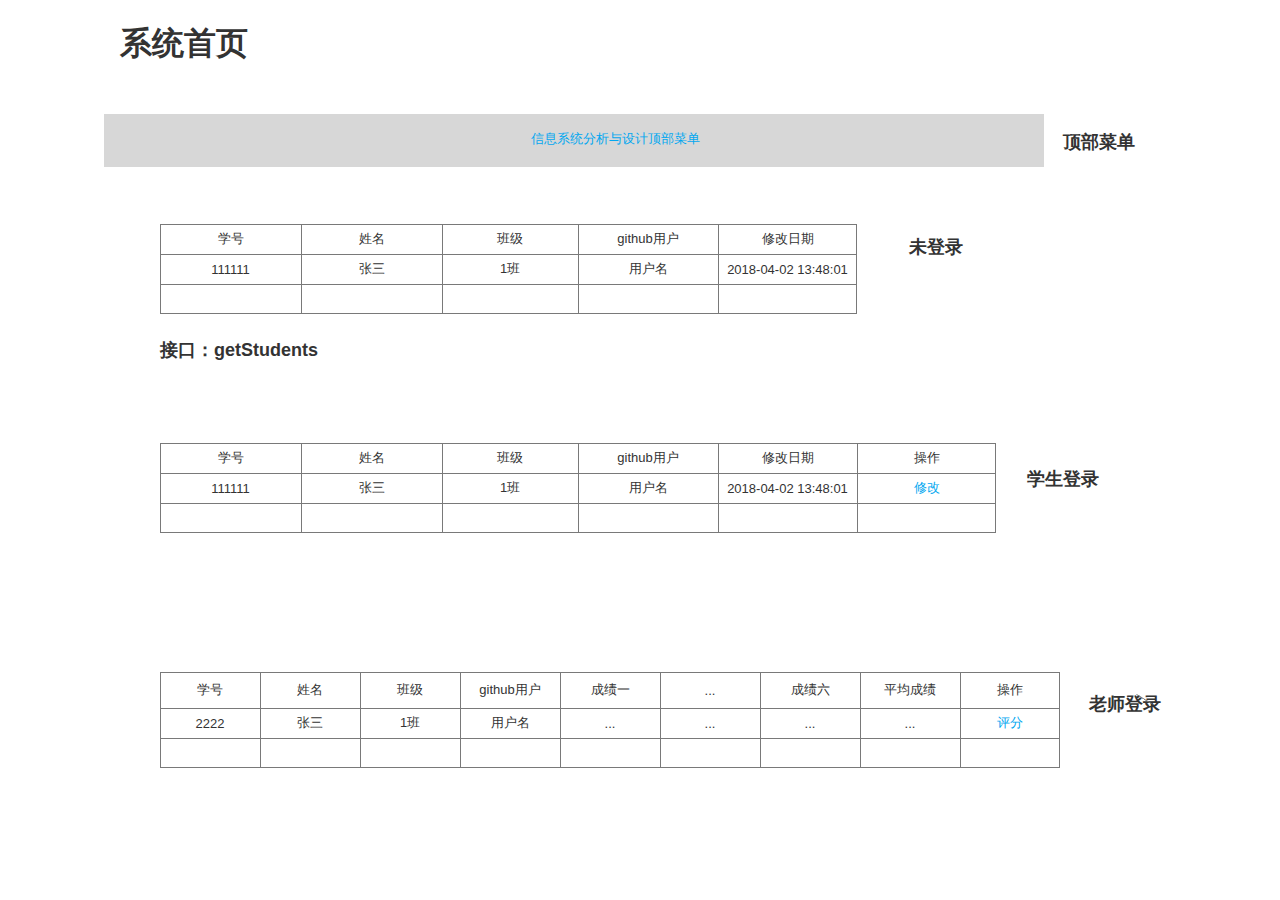
<file: ui/resources/reload.html>
﻿<html>
	<head>
		<title></title>
	</head>
	<body>
	
	<script language="javascript">
	function getUrl() {
      var query = window.location.hash.substring(1);
      var vars = query.split("&&&");
      for (var i=0;i<vars.length;i++) {
        var url = vars[i];
        return decodeURI(url).replace("html%23","html#");
      } 
    }

    var rel = '../';
    var url = getUrl();
    if (url.indexOf(":") > 0 && url.indexOf(":") < 10) rel = '';
	self.location.href = rel + url;
	</script>
	
	</body>
</html>
</file>
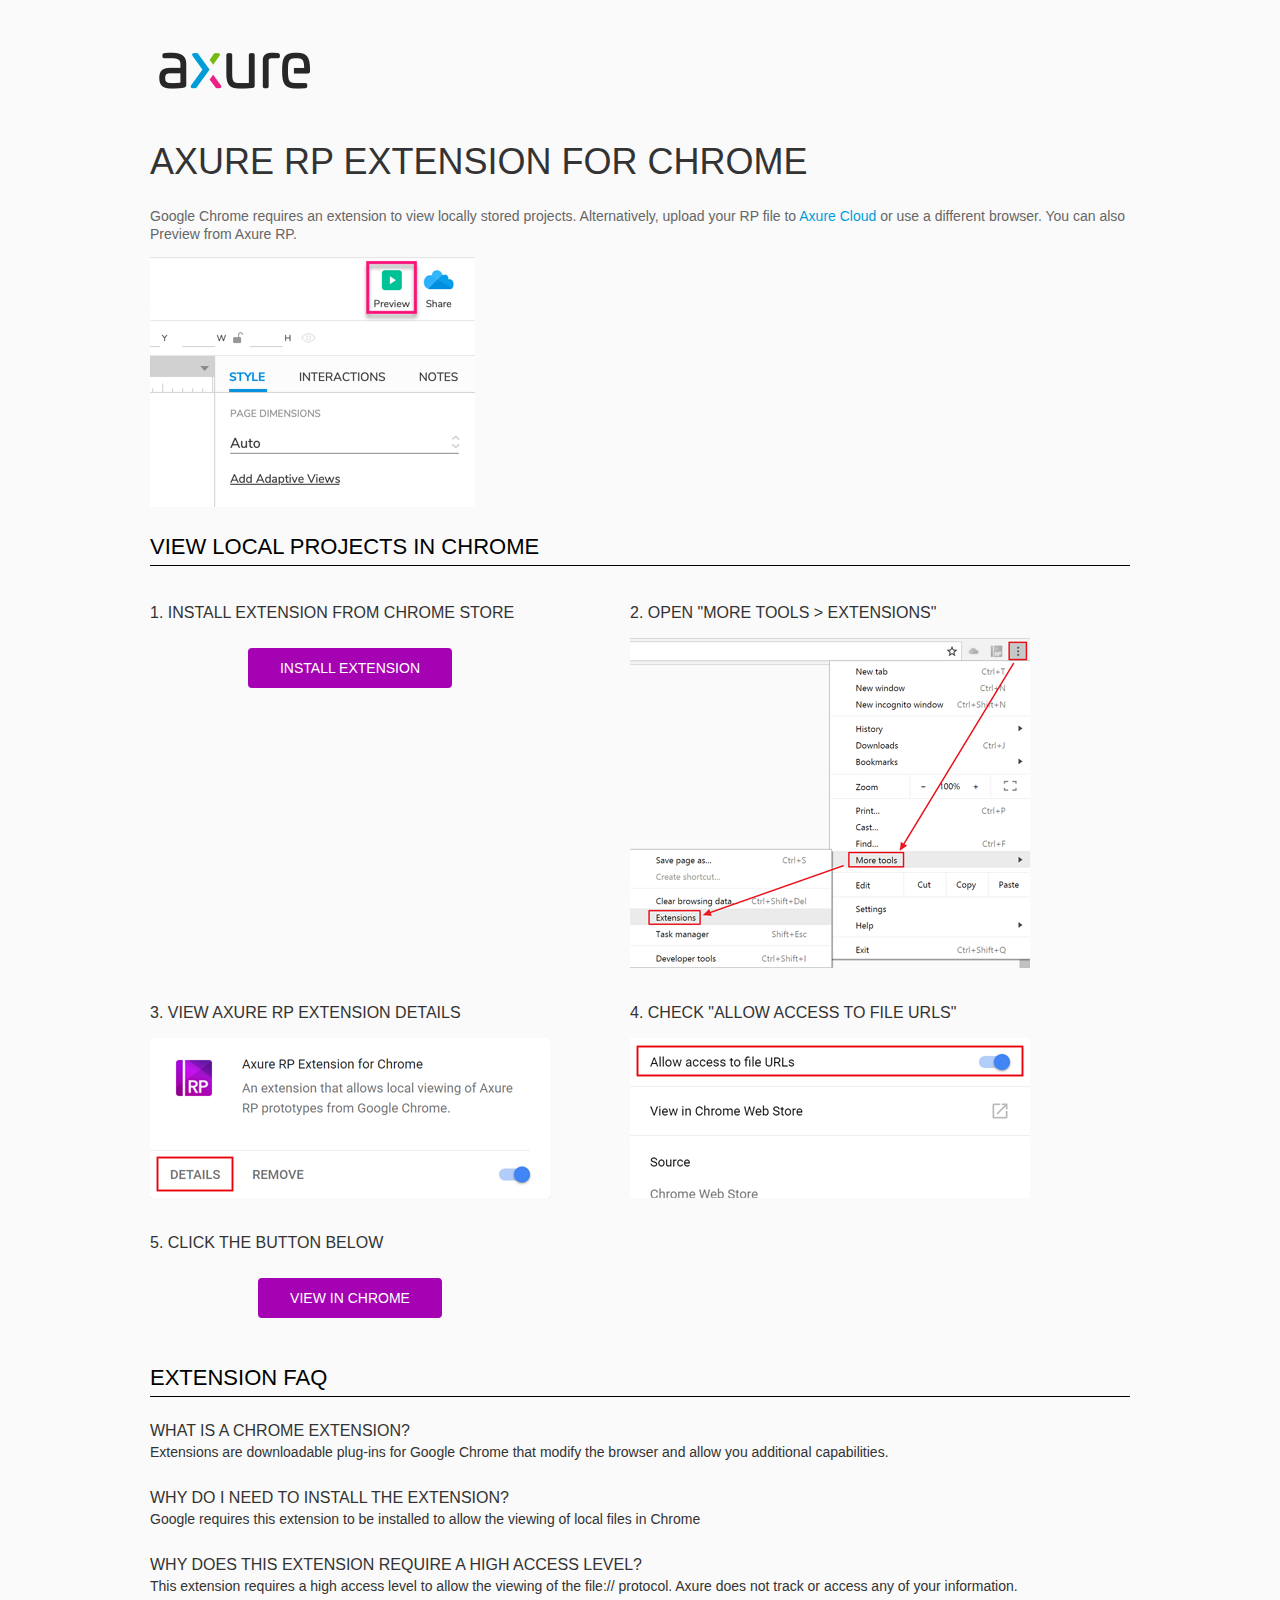
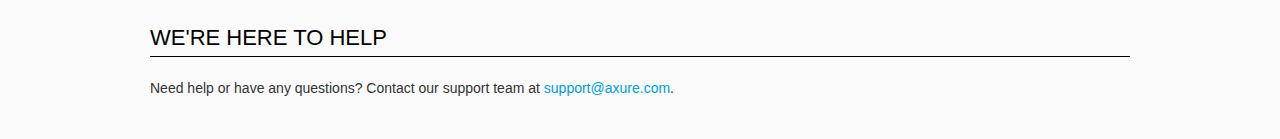
<file: ui/resources/chrome/chrome.html>
<html>
<head>
    <title>Install the Axure RP Chrome Extension</title>
    <style type="text/css">
        *
        {
            font-family: NunitoSans, Helvetica, Arial, sans-serif;
        }
        body
        {
            text-align: center;
            background-color: #fafafa;
        }
        p
        {
            font-size: 14px;
            line-height: 18px;
            color: #333333;
        }
        div.container
        {
            width: 980px;
            margin-left: auto;
            margin-right: auto;
            text-align: left;
        }
        a
        {
            text-decoration: none;
            color: #009dda;
        }
        .button
        {
            background: #A502B3;
            font: normal 16px Arial, sans-serif;
            color: #FFFFFF;
            padding: 10px 30px 10px 30px;
            border: 2px solid #A502B3;
            display: inline-block;
            margin-top: 10px;
            text-transform: uppercase;
            font-size: 14px;
	    border-radius: 4px;
        }
        a:hover.button
        {
            border: 2px solid #A502B3;
	    color: #A502B3;
	    background-color: #FFFFFF;
        }
        div.left
        {
            width: 400px;
            float: left;
            margin-right: 80px;
        }
        div.right
        {
            width: 400px;
            float: left;
        }
        div.buttonContainer
        {
            text-align: center;
        }
        h1
        {
            font-size: 36px;
            color: #333333;
            line-height: 50px;
            margin-bottom: 20px;
            font-weight: normal;
        }
        h2
        {
            font-size: 24px;
            font-weight: normal;
            color: #08639C;
            text-align: center;
        }
        h3
        {
            font-size: 16px;
            color: #333333;
            font-weight: normal;
	    text-transform: uppercase;
        }
        .heading
        {
            border-bottom: 1px solid black;
	    height: 36px;
            line-height: 36px;
            font-size: 22px;
            color: #000000;

        }
        span.faq
        {
            font-size: 16px;
	    line-height: 24px;
            font-weight: normal;
	    text-transform: uppercase;
            color: #333333;
            display: block;
        }
    </style>
</head>
<body>
    <div class="container">
        <br />
        <br />
        <img src="axure_logo.png" alt="axure" />
        <br />
	<br />
        <h1>
            AXURE RP EXTENSION FOR CHROME</h1>
        <p style="font-size: 14px; color: #666666; margin-top: 10px;">
            Google Chrome requires an extension to view locally stored projects. Alternatively,
            upload your RP file to <a href="https://www.axure.cloud">Axure Cloud</a> or use a different
            browser. You can also Preview from Axure RP.</p>
            <img src="preview-rp.png" alt="preview"/>
        <h3 class="heading">
            VIEW LOCAL PROJECTS IN CHROME</h3>
        <div class="left">
            <h3>
                1. Install Extension from Chrome Store</h3>
            <div class="buttonContainer">
                <a class="button" href="https://chrome.google.com/webstore/detail/dogkpdfcklifaemcdfbildhcofnopogp"
                    target="_blank">Install Extension</a>
            </div>
        </div>
        <div class="right">
            <h3>
                2. Open "More Tools > Extensions"</h3>
            <img src="extensions.png" alt="extensions"/>
        </div>
        <div style="clear: both; height: 20px;">
            &nbsp;</div>
       <div class="left">
            <h3>
                3. View Axure RP Extension Details</h3>
            <img src="details.png" alt="extension details"/>
            </div>
	<div class="right">
            <h3>
                4. Check "Allow access to file URLs"</h3>
            <img src="allow-access.png" alt="allow access"/>
        </div>
   <div style="clear: both; height: 20px;">
            &nbsp;</div>
        <div class="left">
            <h3>
                5. Click the button below</h3>
            <div class="buttonContainer">
                <a class="button" href="../../start.html">View in Chrome</a>
            </div>
        </div>
        <div style="clear: both; height: 20px;">
        </div>
        <h3 class="heading">
            EXTENSION FAQ</h3>
        <p>
            <span class="faq">What is a Chrome Extension?</span> Extensions are downloadable
            plug-ins for Google Chrome that modify the browser
            and allow you additional capabilities.
        </p>
        <p style="margin-top: 25px;">
            <span class="faq">Why do I need to install the extension?</span> Google requires
            this extension to be installed to allow the viewing of local files in
            Chrome
        </p>
        <p style="margin-top: 25px; margin-bottom: 25px;">
            <span class="faq">Why does this extension require a high access level?</span> This
            extension requires a high access level to allow the viewing of the file://
            protocol. Axure does not track or access any of your information.
        </p>
        <h3 class="heading">
           WE'RE HERE TO HELP</h3>
        <p>
            Need help or have any questions? Contact our support team at <a href="mailto:support@axure.com">
                support@axure.com</a>.
        </p>
        <div style="clear: both; height: 20px;">
        </div>
    </div>
</body>
</html>
</file>
<file: ui/resources/css/axure_rp_page.css>
﻿/* so the window resize fires within a frame in IE7 */
html, body {
    height: 100%;
}

.mobileFrameCursor div * {
    cursor: inherit !important;
}

a {
    color: inherit;
}

p {
    margin: 0px;
    text-rendering: optimizeLegibility;
    font-feature-settings: "kern" 1;
    -webkit-font-feature-settings: "kern";
    -moz-font-feature-settings: "kern";
    -moz-font-feature-settings: "kern=1";
    font-kerning: normal;
}

ul {
    margin:0px;
}

iframe {
    background: #FFFFFF;
}

/* to match IE with C, FF */
input {
    padding: 1px 0px 1px 0px;
    box-sizing: border-box;
    -moz-box-sizing: border-box;
}

input[type=text]::-ms-clear {
    width: 0;
    height: 0;
    display: none;
}

textarea {
    margin: 0px;
    box-sizing: border-box;
    -moz-box-sizing: border-box;
}

.focused:focus, .selectedFocused:focus {
    outline: none;
}

div.intcases {
    font-family: arial; 
    font-size: 12px;
    text-align:left; 
    border:1px solid #AAA; 
    background:#FFF none repeat scroll 0% 0%; 
    z-index:9999; 
    visibility:hidden; 
    position:absolute;
    padding: 0px;
    border-radius: 3px;
    white-space: nowrap;
}

div.intcaselink {
    cursor: pointer;
    padding: 3px 8px 3px 8px;
    margin: 5px;
    background:#EEE none repeat scroll 0% 0%; 
    border:1px solid #AAA;
    border-radius: 3px;
}

div.refpageimage {
    position: absolute;
    left: 0px;
    top: 0px;
    font-size: 0px;
    width: 16px;
    height: 16px;
    cursor: pointer;
    background-image: url(images/newwindow.gif);
    background-repeat: no-repeat;
}

div.annnoteimage {
    position: absolute;
    left: 0px;
    top: 0px;
    font-size: 0px;
    /*width: 16px;
    height: 12px;*/
    cursor: help;
    /*background-image: url(images/note.gif);*/
    /*background-repeat: no-repeat;*/
    width: 13px;
    height: 12px;
    padding-top: 1px;
    text-align: center;
    background-color: #138CDD;
    -moz-box-shadow: 1px 1px 3px #aaa;
    -webkit-box-shadow: 1px 1px 3px #aaa;
    box-shadow: 1px 1px 3px #aaa;
}

div.annnoteline {
    display: inline-block;
    width: 9px;
    height: 1px;
    border-bottom: 1px solid white;
    margin-top: 1px;
}

div.annnotelabel {
    /*position: absolute;
    left: 0px;
    top: 0px;*/
    font-family: Helvetica,Arial;
    white-space: nowrap;
    
    padding-top: 1px;
    background-color: #fff849;
    font-size: 10px;
    font-weight: bold;
    line-height: 14px;
    margin-right: 3px;
    padding: 0px 4px;
    color: #000;

    -moz-box-shadow: 1px 1px 3px #aaa;
    -webkit-box-shadow: 1px 1px 3px #aaa;
    box-shadow: 1px 1px 3px #aaa;
}

div.annnote {
    display: flex;
    position: absolute;
    cursor: help;
    line-height: 14px;
}

.annotation {
    font-size: 12px;
    padding-left: 2px;
    margin-bottom: 5px;
}

.annotationName {
    /*font-size: 13px;
    font-weight: bold;
    margin-bottom: 3px;
    white-space: nowrap;*/

    font-family: 'Trebuchet MS';
    font-size: 14px;
    font-weight: bold;
    margin-bottom: 5px;
    white-space: nowrap;
}

.annotationValue {
    font-family: Arial, Helvetica, Sans-Serif;
    font-size: 12px;
    color: #4a4a4a;
    line-height: 21px;
    margin-bottom: 20px;
}

.noteLink {
    text-decoration: inherit;
    color: inherit;
}

.noteLink:hover {
    background-color: white;
}

/* this is a fix for the issue where dialogs jump around and takes the text-align from the body */
.dialogFix {
    position:absolute;
    text-align:left;
    border: 1px solid #8f949a;
}


@keyframes pulsate {
  from {
    box-shadow: 0 0 10px #15d6ba;
  }
  to {
    box-shadow: 0 0 20px #15d6ba;
  }
}

@-webkit-keyframes pulsate {
  from {
    -webkit-box-shadow: 0 0 10px #15d6ba;
    box-shadow: 0 0 10px #15d6ba;
  }
  to {
    -webkit-box-shadow: 0 0 20px #15d6ba;
    box-shadow: 0 0 20px #15d6ba;
  }
}
 
@-moz-keyframes pulsate {
  from {
    -moz-box-shadow: 0 0 10px #15d6ba;
    box-shadow: 0 0 10px #15d6ba;
  }
  to {
    -moz-box-shadow: 0 0 20px #15d6ba;
    box-shadow: 0 0 20px #15d6ba;
  }
}

.legacyPulsateBorder {
    /*border: 5px solid #15d6ba;
    margin: -5px;*/
    -moz-box-shadow: 0 0 10px 3px #15d6ba;
    box-shadow: 0 0 10px 3px #15d6ba;
}

.pulsateBorder {
  animation-name: pulsate;
  animation-timing-function: ease-in-out;
  animation-duration: 0.9s;
  animation-iteration-count: infinite;
  animation-direction: alternate;
  
  -webkit-animation-name: pulsate;
  -webkit-animation-timing-function: ease-in-out;
  -webkit-animation-duration: 0.9s;
  -webkit-animation-iteration-count: infinite;
  -webkit-animation-direction: alternate;

  -moz-animation-name: pulsate;
  -moz-animation-timing-function: ease-in-out;
  -moz-animation-duration: 0.9s;
  -moz-animation-iteration-count: infinite;
  -moz-animation-direction: alternate;
}

.ax_default_hidden, .ax_default_unplaced{
    display: none;
    visibility: hidden;
}

.widgetNoteSelected {
    -moz-box-shadow: 0 0 10px 3px #138CDD;
    box-shadow: 0 0 10px 3px #138CDD;
    /*-moz-box-shadow: 0 0 20px #3915d6;
    box-shadow: 0 0 20px #3915d6;*/
    /*border: 3px solid #3915d6;*/
    /*margin: -3px;*/
}


.singleImg {
    display: none;
    visibility: hidden;
}

#ios-safari {
    overflow: auto;
    -webkit-overflow-scrolling: touch;
}

#ios-safari-html {
    display: block;
    overflow: auto;
    -webkit-overflow-scrolling: touch;
    position: absolute;
    top: 0;
    left: 0;
    right: 0;
    bottom: 0;
}

#ios-safari-fixed {
    position: absolute;
    pointer-events: none;
    width: initial;
}

#ios-safari-fixed div {
    pointer-events: auto;
}
</file>
<file: ui/data/styles.css>
﻿.ax_default {
  font-family:'Arial Normal', 'Arial', sans-serif;
  font-weight:400;
  font-style:normal;
  font-size:13px;
  letter-spacing:normal;
  color:#333333;
  vertical-align:none;
  text-align:center;
  line-height:normal;
  text-transform:none;
}
.box_1 {
}
.box_2 {
}
.box_3 {
}
.placeholder {
}
.button {
}
.shape {
}
.heading_1 {
  font-family:'Arial Normal', 'Arial', sans-serif;
  font-weight:bold;
  font-style:normal;
  font-size:32px;
  text-align:left;
}
.heading_2 {
  font-family:'Arial Normal', 'Arial', sans-serif;
  font-weight:bold;
  font-style:normal;
  font-size:24px;
  text-align:left;
}
.heading_3 {
  font-family:'Arial Normal', 'Arial', sans-serif;
  font-weight:bold;
  font-style:normal;
  font-size:18px;
  text-align:left;
}
.heading_4 {
  font-family:'Arial Normal', 'Arial', sans-serif;
  font-weight:bold;
  font-style:normal;
  font-size:14px;
  text-align:left;
}
.heading_5 {
  font-family:'Arial Normal', 'Arial', sans-serif;
  font-weight:bold;
  font-style:normal;
  text-align:left;
}
.heading_6 {
  font-family:'Arial Normal', 'Arial', sans-serif;
  font-weight:bold;
  font-style:normal;
  font-size:10px;
  text-align:left;
}
.paragraph {
  text-align:left;
}
.text_link {
  color:#0000FF;
}
.text_link_mouse_over {
}
.text_link_mouse_down {
}
.arrow {
}
.text_field {
  color:#000000;
  text-align:left;
}
.text_area {
  color:#000000;
  text-align:left;
}
.droplist {
  color:#000000;
  text-align:left;
}
.list_box {
  color:#000000;
  text-align:left;
}
.checkbox {
  text-align:left;
}
.radio_button {
  text-align:left;
}
.table_cell {
}
.form_hint {
  color:#999999;
}
.form_disabled {
}
textarea, select, input, button { outline: none; }
</file>
<file: ui/files/index/styles.css>
﻿body {
  margin:0px;
  background-image:none;
  position:relative;
  left:0px;
  width:1072px;
  margin-left:auto;
  margin-right:auto;
  text-align:left;
}
.form_sketch {
  border-color:transparent;
  background-color:transparent;
}
#base {
  position:absolute;
  z-index:0;
}
#u0_div {
  border-width:0px;
  position:absolute;
  left:0px;
  top:0px;
  width:940px;
  height:53px;
  background:inherit;
  background-color:rgba(215, 215, 215, 1);
  border:none;
  border-radius:0px;
  -moz-box-shadow:none;
  -webkit-box-shadow:none;
  box-shadow:none;
}
#u0 {
  border-width:0px;
  position:absolute;
  left:0px;
  top:114px;
  width:940px;
  height:53px;
  display:flex;
}
#u0 .text {
  position:absolute;
  align-self:center;
  padding:2px 2px 2px 2px;
  box-sizing:border-box;
  width:100%;
}
#u0_text {
  border-width:0px;
  word-wrap:break-word;
  text-transform:none;
  visibility:hidden;
}
#u1_div {
  border-width:0px;
  position:absolute;
  left:0px;
  top:0px;
  width:72px;
  height:21px;
  background:inherit;
  background-color:rgba(255, 255, 255, 0);
  border:none;
  border-radius:0px;
  -moz-box-shadow:none;
  -webkit-box-shadow:none;
  box-shadow:none;
  font-family:'Arial Negreta', 'Arial Normal', 'Arial', sans-serif;
  font-weight:700;
  font-style:normal;
}
#u1 {
  border-width:0px;
  position:absolute;
  left:959px;
  top:130px;
  width:72px;
  height:21px;
  display:flex;
  font-family:'Arial Negreta', 'Arial Normal', 'Arial', sans-serif;
  font-weight:700;
  font-style:normal;
}
#u1 .text {
  position:absolute;
  align-self:flex-start;
  padding:0px 0px 0px 0px;
  box-sizing:border-box;
  width:100%;
}
#u1_text {
  border-width:0px;
  white-space:nowrap;
  text-transform:none;
}
#u2 {
  border-width:0px;
  position:absolute;
  left:56px;
  top:224px;
  width:697px;
  height:90px;
}
#u3_img {
  border-width:0px;
  position:absolute;
  left:0px;
  top:0px;
  width:141px;
  height:30px;
}
#u3 {
  border-width:0px;
  position:absolute;
  left:0px;
  top:0px;
  width:141px;
  height:30px;
  display:flex;
}
#u3 .text {
  position:absolute;
  align-self:center;
  padding:2px 2px 2px 2px;
  box-sizing:border-box;
  width:100%;
}
#u3_text {
  border-width:0px;
  word-wrap:break-word;
  text-transform:none;
}
#u4_img {
  border-width:0px;
  position:absolute;
  left:0px;
  top:0px;
  width:141px;
  height:30px;
}
#u4 {
  border-width:0px;
  position:absolute;
  left:141px;
  top:0px;
  width:141px;
  height:30px;
  display:flex;
}
#u4 .text {
  position:absolute;
  align-self:center;
  padding:2px 2px 2px 2px;
  box-sizing:border-box;
  width:100%;
}
#u4_text {
  border-width:0px;
  word-wrap:break-word;
  text-transform:none;
}
#u5_img {
  border-width:0px;
  position:absolute;
  left:0px;
  top:0px;
  width:136px;
  height:30px;
}
#u5 {
  border-width:0px;
  position:absolute;
  left:282px;
  top:0px;
  width:136px;
  height:30px;
  display:flex;
}
#u5 .text {
  position:absolute;
  align-self:center;
  padding:2px 2px 2px 2px;
  box-sizing:border-box;
  width:100%;
}
#u5_text {
  border-width:0px;
  word-wrap:break-word;
  text-transform:none;
}
#u6_img {
  border-width:0px;
  position:absolute;
  left:0px;
  top:0px;
  width:140px;
  height:30px;
}
#u6 {
  border-width:0px;
  position:absolute;
  left:418px;
  top:0px;
  width:140px;
  height:30px;
  display:flex;
}
#u6 .text {
  position:absolute;
  align-self:center;
  padding:2px 2px 2px 2px;
  box-sizing:border-box;
  width:100%;
}
#u6_text {
  border-width:0px;
  word-wrap:break-word;
  text-transform:none;
}
#u7_img {
  border-width:0px;
  position:absolute;
  left:0px;
  top:0px;
  width:139px;
  height:30px;
}
#u7 {
  border-width:0px;
  position:absolute;
  left:558px;
  top:0px;
  width:139px;
  height:30px;
  display:flex;
}
#u7 .text {
  position:absolute;
  align-self:center;
  padding:2px 2px 2px 2px;
  box-sizing:border-box;
  width:100%;
}
#u7_text {
  border-width:0px;
  word-wrap:break-word;
  text-transform:none;
}
#u8_img {
  border-width:0px;
  position:absolute;
  left:0px;
  top:0px;
  width:141px;
  height:30px;
}
#u8 {
  border-width:0px;
  position:absolute;
  left:0px;
  top:30px;
  width:141px;
  height:30px;
  display:flex;
}
#u8 .text {
  position:absolute;
  align-self:center;
  padding:2px 2px 2px 2px;
  box-sizing:border-box;
  width:100%;
}
#u8_text {
  border-width:0px;
  word-wrap:break-word;
  text-transform:none;
}
#u9_img {
  border-width:0px;
  position:absolute;
  left:0px;
  top:0px;
  width:141px;
  height:30px;
}
#u9 {
  border-width:0px;
  position:absolute;
  left:141px;
  top:30px;
  width:141px;
  height:30px;
  display:flex;
}
#u9 .text {
  position:absolute;
  align-self:center;
  padding:2px 2px 2px 2px;
  box-sizing:border-box;
  width:100%;
}
#u9_text {
  border-width:0px;
  word-wrap:break-word;
  text-transform:none;
}
#u10_img {
  border-width:0px;
  position:absolute;
  left:0px;
  top:0px;
  width:136px;
  height:30px;
}
#u10 {
  border-width:0px;
  position:absolute;
  left:282px;
  top:30px;
  width:136px;
  height:30px;
  display:flex;
}
#u10 .text {
  position:absolute;
  align-self:center;
  padding:2px 2px 2px 2px;
  box-sizing:border-box;
  width:100%;
}
#u10_text {
  border-width:0px;
  word-wrap:break-word;
  text-transform:none;
}
#u11_img {
  border-width:0px;
  position:absolute;
  left:0px;
  top:0px;
  width:140px;
  height:30px;
}
#u11 {
  border-width:0px;
  position:absolute;
  left:418px;
  top:30px;
  width:140px;
  height:30px;
  display:flex;
}
#u11 .text {
  position:absolute;
  align-self:center;
  padding:2px 2px 2px 2px;
  box-sizing:border-box;
  width:100%;
}
#u11_text {
  border-width:0px;
  word-wrap:break-word;
  text-transform:none;
}
#u12_img {
  border-width:0px;
  position:absolute;
  left:0px;
  top:0px;
  width:139px;
  height:30px;
}
#u12 {
  border-width:0px;
  position:absolute;
  left:558px;
  top:30px;
  width:139px;
  height:30px;
  display:flex;
}
#u12 .text {
  position:absolute;
  align-self:center;
  padding:2px 2px 2px 2px;
  box-sizing:border-box;
  width:100%;
}
#u12_text {
  border-width:0px;
  word-wrap:break-word;
  text-transform:none;
}
#u13_img {
  border-width:0px;
  position:absolute;
  left:0px;
  top:0px;
  width:141px;
  height:30px;
}
#u13 {
  border-width:0px;
  position:absolute;
  left:0px;
  top:60px;
  width:141px;
  height:30px;
  display:flex;
}
#u13 .text {
  position:absolute;
  align-self:center;
  padding:2px 2px 2px 2px;
  box-sizing:border-box;
  width:100%;
}
#u13_text {
  border-width:0px;
  word-wrap:break-word;
  text-transform:none;
  visibility:hidden;
}
#u14_img {
  border-width:0px;
  position:absolute;
  left:0px;
  top:0px;
  width:141px;
  height:30px;
}
#u14 {
  border-width:0px;
  position:absolute;
  left:141px;
  top:60px;
  width:141px;
  height:30px;
  display:flex;
}
#u14 .text {
  position:absolute;
  align-self:center;
  padding:2px 2px 2px 2px;
  box-sizing:border-box;
  width:100%;
}
#u14_text {
  border-width:0px;
  word-wrap:break-word;
  text-transform:none;
  visibility:hidden;
}
#u15_img {
  border-width:0px;
  position:absolute;
  left:0px;
  top:0px;
  width:136px;
  height:30px;
}
#u15 {
  border-width:0px;
  position:absolute;
  left:282px;
  top:60px;
  width:136px;
  height:30px;
  display:flex;
}
#u15 .text {
  position:absolute;
  align-self:center;
  padding:2px 2px 2px 2px;
  box-sizing:border-box;
  width:100%;
}
#u15_text {
  border-width:0px;
  word-wrap:break-word;
  text-transform:none;
  visibility:hidden;
}
#u16_img {
  border-width:0px;
  position:absolute;
  left:0px;
  top:0px;
  width:140px;
  height:30px;
}
#u16 {
  border-width:0px;
  position:absolute;
  left:418px;
  top:60px;
  width:140px;
  height:30px;
  display:flex;
}
#u16 .text {
  position:absolute;
  align-self:center;
  padding:2px 2px 2px 2px;
  box-sizing:border-box;
  width:100%;
}
#u16_text {
  border-width:0px;
  word-wrap:break-word;
  text-transform:none;
  visibility:hidden;
}
#u17_img {
  border-width:0px;
  position:absolute;
  left:0px;
  top:0px;
  width:139px;
  height:30px;
}
#u17 {
  border-width:0px;
  position:absolute;
  left:558px;
  top:60px;
  width:139px;
  height:30px;
  display:flex;
}
#u17 .text {
  position:absolute;
  align-self:center;
  padding:2px 2px 2px 2px;
  box-sizing:border-box;
  width:100%;
}
#u17_text {
  border-width:0px;
  word-wrap:break-word;
  text-transform:none;
  visibility:hidden;
}
#u18_div {
  border-width:0px;
  position:absolute;
  left:0px;
  top:0px;
  width:128px;
  height:37px;
  background:inherit;
  background-color:rgba(255, 255, 255, 0);
  border:none;
  border-radius:0px;
  -moz-box-shadow:none;
  -webkit-box-shadow:none;
  box-shadow:none;
  font-family:'Arial Negreta', 'Arial Normal', 'Arial', sans-serif;
  font-weight:700;
  font-style:normal;
}
#u18 {
  border-width:0px;
  position:absolute;
  left:16px;
  top:22px;
  width:128px;
  height:37px;
  display:flex;
  font-family:'Arial Negreta', 'Arial Normal', 'Arial', sans-serif;
  font-weight:700;
  font-style:normal;
}
#u18 .text {
  position:absolute;
  align-self:flex-start;
  padding:0px 0px 0px 0px;
  box-sizing:border-box;
  width:100%;
}
#u18_text {
  border-width:0px;
  white-space:nowrap;
  text-transform:none;
}
#u19_div {
  border-width:0px;
  position:absolute;
  left:0px;
  top:0px;
  width:159px;
  height:32px;
  background:inherit;
  background-color:rgba(255, 255, 255, 0);
  border:none;
  border-radius:0px;
  -moz-box-shadow:none;
  -webkit-box-shadow:none;
  box-shadow:none;
  font-family:'Arial Negreta', 'Arial Normal', 'Arial', sans-serif;
  font-weight:700;
  font-style:normal;
}
#u19 {
  border-width:0px;
  position:absolute;
  left:56px;
  top:338px;
  width:159px;
  height:32px;
  display:flex;
  font-family:'Arial Negreta', 'Arial Normal', 'Arial', sans-serif;
  font-weight:700;
  font-style:normal;
}
#u19 .text {
  position:absolute;
  align-self:flex-start;
  padding:0px 0px 0px 0px;
  box-sizing:border-box;
  width:100%;
}
#u19_text {
  border-width:0px;
  white-space:nowrap;
  text-transform:none;
}
#u20 {
  border-width:0px;
  position:absolute;
  left:56px;
  top:443px;
  width:836px;
  height:90px;
}
#u21_img {
  border-width:0px;
  position:absolute;
  left:0px;
  top:0px;
  width:141px;
  height:30px;
}
#u21 {
  border-width:0px;
  position:absolute;
  left:0px;
  top:0px;
  width:141px;
  height:30px;
  display:flex;
}
#u21 .text {
  position:absolute;
  align-self:center;
  padding:2px 2px 2px 2px;
  box-sizing:border-box;
  width:100%;
}
#u21_text {
  border-width:0px;
  word-wrap:break-word;
  text-transform:none;
}
#u22_img {
  border-width:0px;
  position:absolute;
  left:0px;
  top:0px;
  width:141px;
  height:30px;
}
#u22 {
  border-width:0px;
  position:absolute;
  left:141px;
  top:0px;
  width:141px;
  height:30px;
  display:flex;
}
#u22 .text {
  position:absolute;
  align-self:center;
  padding:2px 2px 2px 2px;
  box-sizing:border-box;
  width:100%;
}
#u22_text {
  border-width:0px;
  word-wrap:break-word;
  text-transform:none;
}
#u23_img {
  border-width:0px;
  position:absolute;
  left:0px;
  top:0px;
  width:136px;
  height:30px;
}
#u23 {
  border-width:0px;
  position:absolute;
  left:282px;
  top:0px;
  width:136px;
  height:30px;
  display:flex;
}
#u23 .text {
  position:absolute;
  align-self:center;
  padding:2px 2px 2px 2px;
  box-sizing:border-box;
  width:100%;
}
#u23_text {
  border-width:0px;
  word-wrap:break-word;
  text-transform:none;
}
#u24_img {
  border-width:0px;
  position:absolute;
  left:0px;
  top:0px;
  width:140px;
  height:30px;
}
#u24 {
  border-width:0px;
  position:absolute;
  left:418px;
  top:0px;
  width:140px;
  height:30px;
  display:flex;
}
#u24 .text {
  position:absolute;
  align-self:center;
  padding:2px 2px 2px 2px;
  box-sizing:border-box;
  width:100%;
}
#u24_text {
  border-width:0px;
  word-wrap:break-word;
  text-transform:none;
}
#u25_img {
  border-width:0px;
  position:absolute;
  left:0px;
  top:0px;
  width:139px;
  height:30px;
}
#u25 {
  border-width:0px;
  position:absolute;
  left:558px;
  top:0px;
  width:139px;
  height:30px;
  display:flex;
}
#u25 .text {
  position:absolute;
  align-self:center;
  padding:2px 2px 2px 2px;
  box-sizing:border-box;
  width:100%;
}
#u25_text {
  border-width:0px;
  word-wrap:break-word;
  text-transform:none;
}
#u26_img {
  border-width:0px;
  position:absolute;
  left:0px;
  top:0px;
  width:139px;
  height:30px;
}
#u26 {
  border-width:0px;
  position:absolute;
  left:697px;
  top:0px;
  width:139px;
  height:30px;
  display:flex;
}
#u26 .text {
  position:absolute;
  align-self:center;
  padding:2px 2px 2px 2px;
  box-sizing:border-box;
  width:100%;
}
#u26_text {
  border-width:0px;
  word-wrap:break-word;
  text-transform:none;
}
#u27_img {
  border-width:0px;
  position:absolute;
  left:0px;
  top:0px;
  width:141px;
  height:30px;
}
#u27 {
  border-width:0px;
  position:absolute;
  left:0px;
  top:30px;
  width:141px;
  height:30px;
  display:flex;
}
#u27 .text {
  position:absolute;
  align-self:center;
  padding:2px 2px 2px 2px;
  box-sizing:border-box;
  width:100%;
}
#u27_text {
  border-width:0px;
  word-wrap:break-word;
  text-transform:none;
}
#u28_img {
  border-width:0px;
  position:absolute;
  left:0px;
  top:0px;
  width:141px;
  height:30px;
}
#u28 {
  border-width:0px;
  position:absolute;
  left:141px;
  top:30px;
  width:141px;
  height:30px;
  display:flex;
}
#u28 .text {
  position:absolute;
  align-self:center;
  padding:2px 2px 2px 2px;
  box-sizing:border-box;
  width:100%;
}
#u28_text {
  border-width:0px;
  word-wrap:break-word;
  text-transform:none;
}
#u29_img {
  border-width:0px;
  position:absolute;
  left:0px;
  top:0px;
  width:136px;
  height:30px;
}
#u29 {
  border-width:0px;
  position:absolute;
  left:282px;
  top:30px;
  width:136px;
  height:30px;
  display:flex;
}
#u29 .text {
  position:absolute;
  align-self:center;
  padding:2px 2px 2px 2px;
  box-sizing:border-box;
  width:100%;
}
#u29_text {
  border-width:0px;
  word-wrap:break-word;
  text-transform:none;
}
#u30_img {
  border-width:0px;
  position:absolute;
  left:0px;
  top:0px;
  width:140px;
  height:30px;
}
#u30 {
  border-width:0px;
  position:absolute;
  left:418px;
  top:30px;
  width:140px;
  height:30px;
  display:flex;
}
#u30 .text {
  position:absolute;
  align-self:center;
  padding:2px 2px 2px 2px;
  box-sizing:border-box;
  width:100%;
}
#u30_text {
  border-width:0px;
  word-wrap:break-word;
  text-transform:none;
}
#u31_img {
  border-width:0px;
  position:absolute;
  left:0px;
  top:0px;
  width:139px;
  height:30px;
}
#u31 {
  border-width:0px;
  position:absolute;
  left:558px;
  top:30px;
  width:139px;
  height:30px;
  display:flex;
}
#u31 .text {
  position:absolute;
  align-self:center;
  padding:2px 2px 2px 2px;
  box-sizing:border-box;
  width:100%;
}
#u31_text {
  border-width:0px;
  word-wrap:break-word;
  text-transform:none;
}
#u32_img {
  border-width:0px;
  position:absolute;
  left:0px;
  top:0px;
  width:139px;
  height:30px;
}
#u32 {
  border-width:0px;
  position:absolute;
  left:697px;
  top:30px;
  width:139px;
  height:30px;
  display:flex;
  color:#02A7F0;
}
#u32 .text {
  position:absolute;
  align-self:center;
  padding:2px 2px 2px 2px;
  box-sizing:border-box;
  width:100%;
}
#u32_text {
  border-width:0px;
  word-wrap:break-word;
  text-transform:none;
}
#u33_img {
  border-width:0px;
  position:absolute;
  left:0px;
  top:0px;
  width:141px;
  height:30px;
}
#u33 {
  border-width:0px;
  position:absolute;
  left:0px;
  top:60px;
  width:141px;
  height:30px;
  display:flex;
}
#u33 .text {
  position:absolute;
  align-self:center;
  padding:2px 2px 2px 2px;
  box-sizing:border-box;
  width:100%;
}
#u33_text {
  border-width:0px;
  word-wrap:break-word;
  text-transform:none;
  visibility:hidden;
}
#u34_img {
  border-width:0px;
  position:absolute;
  left:0px;
  top:0px;
  width:141px;
  height:30px;
}
#u34 {
  border-width:0px;
  position:absolute;
  left:141px;
  top:60px;
  width:141px;
  height:30px;
  display:flex;
}
#u34 .text {
  position:absolute;
  align-self:center;
  padding:2px 2px 2px 2px;
  box-sizing:border-box;
  width:100%;
}
#u34_text {
  border-width:0px;
  word-wrap:break-word;
  text-transform:none;
  visibility:hidden;
}
#u35_img {
  border-width:0px;
  position:absolute;
  left:0px;
  top:0px;
  width:136px;
  height:30px;
}
#u35 {
  border-width:0px;
  position:absolute;
  left:282px;
  top:60px;
  width:136px;
  height:30px;
  display:flex;
}
#u35 .text {
  position:absolute;
  align-self:center;
  padding:2px 2px 2px 2px;
  box-sizing:border-box;
  width:100%;
}
#u35_text {
  border-width:0px;
  word-wrap:break-word;
  text-transform:none;
  visibility:hidden;
}
#u36_img {
  border-width:0px;
  position:absolute;
  left:0px;
  top:0px;
  width:140px;
  height:30px;
}
#u36 {
  border-width:0px;
  position:absolute;
  left:418px;
  top:60px;
  width:140px;
  height:30px;
  display:flex;
}
#u36 .text {
  position:absolute;
  align-self:center;
  padding:2px 2px 2px 2px;
  box-sizing:border-box;
  width:100%;
}
#u36_text {
  border-width:0px;
  word-wrap:break-word;
  text-transform:none;
  visibility:hidden;
}
#u37_img {
  border-width:0px;
  position:absolute;
  left:0px;
  top:0px;
  width:139px;
  height:30px;
}
#u37 {
  border-width:0px;
  position:absolute;
  left:558px;
  top:60px;
  width:139px;
  height:30px;
  display:flex;
}
#u37 .text {
  position:absolute;
  align-self:center;
  padding:2px 2px 2px 2px;
  box-sizing:border-box;
  width:100%;
}
#u37_text {
  border-width:0px;
  word-wrap:break-word;
  text-transform:none;
  visibility:hidden;
}
#u38_img {
  border-width:0px;
  position:absolute;
  left:0px;
  top:0px;
  width:139px;
  height:30px;
}
#u38 {
  border-width:0px;
  position:absolute;
  left:697px;
  top:60px;
  width:139px;
  height:30px;
  display:flex;
}
#u38 .text {
  position:absolute;
  align-self:center;
  padding:2px 2px 2px 2px;
  box-sizing:border-box;
  width:100%;
}
#u38_text {
  border-width:0px;
  word-wrap:break-word;
  text-transform:none;
  visibility:hidden;
}
#u39 {
  border-width:0px;
  position:absolute;
  left:56px;
  top:672px;
  width:900px;
  height:96px;
}
#u40_img {
  border-width:0px;
  position:absolute;
  left:0px;
  top:0px;
  width:100px;
  height:36px;
}
#u40 {
  border-width:0px;
  position:absolute;
  left:0px;
  top:0px;
  width:100px;
  height:36px;
  display:flex;
}
#u40 .text {
  position:absolute;
  align-self:center;
  padding:2px 2px 2px 2px;
  box-sizing:border-box;
  width:100%;
}
#u40_text {
  border-width:0px;
  word-wrap:break-word;
  text-transform:none;
}
#u41_img {
  border-width:0px;
  position:absolute;
  left:0px;
  top:0px;
  width:100px;
  height:36px;
}
#u41 {
  border-width:0px;
  position:absolute;
  left:100px;
  top:0px;
  width:100px;
  height:36px;
  display:flex;
}
#u41 .text {
  position:absolute;
  align-self:center;
  padding:2px 2px 2px 2px;
  box-sizing:border-box;
  width:100%;
}
#u41_text {
  border-width:0px;
  word-wrap:break-word;
  text-transform:none;
}
#u42_img {
  border-width:0px;
  position:absolute;
  left:0px;
  top:0px;
  width:100px;
  height:36px;
}
#u42 {
  border-width:0px;
  position:absolute;
  left:200px;
  top:0px;
  width:100px;
  height:36px;
  display:flex;
}
#u42 .text {
  position:absolute;
  align-self:center;
  padding:2px 2px 2px 2px;
  box-sizing:border-box;
  width:100%;
}
#u42_text {
  border-width:0px;
  word-wrap:break-word;
  text-transform:none;
}
#u43_img {
  border-width:0px;
  position:absolute;
  left:0px;
  top:0px;
  width:100px;
  height:36px;
}
#u43 {
  border-width:0px;
  position:absolute;
  left:300px;
  top:0px;
  width:100px;
  height:36px;
  display:flex;
}
#u43 .text {
  position:absolute;
  align-self:center;
  padding:2px 2px 2px 2px;
  box-sizing:border-box;
  width:100%;
}
#u43_text {
  border-width:0px;
  word-wrap:break-word;
  text-transform:none;
}
#u44_img {
  border-width:0px;
  position:absolute;
  left:0px;
  top:0px;
  width:100px;
  height:36px;
}
#u44 {
  border-width:0px;
  position:absolute;
  left:400px;
  top:0px;
  width:100px;
  height:36px;
  display:flex;
}
#u44 .text {
  position:absolute;
  align-self:center;
  padding:2px 2px 2px 2px;
  box-sizing:border-box;
  width:100%;
}
#u44_text {
  border-width:0px;
  word-wrap:break-word;
  text-transform:none;
}
#u45_img {
  border-width:0px;
  position:absolute;
  left:0px;
  top:0px;
  width:100px;
  height:36px;
}
#u45 {
  border-width:0px;
  position:absolute;
  left:500px;
  top:0px;
  width:100px;
  height:36px;
  display:flex;
}
#u45 .text {
  position:absolute;
  align-self:center;
  padding:2px 2px 2px 2px;
  box-sizing:border-box;
  width:100%;
}
#u45_text {
  border-width:0px;
  word-wrap:break-word;
  text-transform:none;
}
#u46_img {
  border-width:0px;
  position:absolute;
  left:0px;
  top:0px;
  width:100px;
  height:36px;
}
#u46 {
  border-width:0px;
  position:absolute;
  left:600px;
  top:0px;
  width:100px;
  height:36px;
  display:flex;
}
#u46 .text {
  position:absolute;
  align-self:center;
  padding:2px 2px 2px 2px;
  box-sizing:border-box;
  width:100%;
}
#u46_text {
  border-width:0px;
  word-wrap:break-word;
  text-transform:none;
}
#u47_img {
  border-width:0px;
  position:absolute;
  left:0px;
  top:0px;
  width:100px;
  height:36px;
}
#u47 {
  border-width:0px;
  position:absolute;
  left:700px;
  top:0px;
  width:100px;
  height:36px;
  display:flex;
}
#u47 .text {
  position:absolute;
  align-self:center;
  padding:2px 2px 2px 2px;
  box-sizing:border-box;
  width:100%;
}
#u47_text {
  border-width:0px;
  word-wrap:break-word;
  text-transform:none;
}
#u48_img {
  border-width:0px;
  position:absolute;
  left:0px;
  top:0px;
  width:100px;
  height:36px;
}
#u48 {
  border-width:0px;
  position:absolute;
  left:800px;
  top:0px;
  width:100px;
  height:36px;
  display:flex;
}
#u48 .text {
  position:absolute;
  align-self:center;
  padding:2px 2px 2px 2px;
  box-sizing:border-box;
  width:100%;
}
#u48_text {
  border-width:0px;
  word-wrap:break-word;
  text-transform:none;
}
#u49_img {
  border-width:0px;
  position:absolute;
  left:0px;
  top:0px;
  width:100px;
  height:30px;
}
#u49 {
  border-width:0px;
  position:absolute;
  left:0px;
  top:36px;
  width:100px;
  height:30px;
  display:flex;
}
#u49 .text {
  position:absolute;
  align-self:center;
  padding:2px 2px 2px 2px;
  box-sizing:border-box;
  width:100%;
}
#u49_text {
  border-width:0px;
  word-wrap:break-word;
  text-transform:none;
}
#u50_img {
  border-width:0px;
  position:absolute;
  left:0px;
  top:0px;
  width:100px;
  height:30px;
}
#u50 {
  border-width:0px;
  position:absolute;
  left:100px;
  top:36px;
  width:100px;
  height:30px;
  display:flex;
}
#u50 .text {
  position:absolute;
  align-self:center;
  padding:2px 2px 2px 2px;
  box-sizing:border-box;
  width:100%;
}
#u50_text {
  border-width:0px;
  word-wrap:break-word;
  text-transform:none;
}
#u51_img {
  border-width:0px;
  position:absolute;
  left:0px;
  top:0px;
  width:100px;
  height:30px;
}
#u51 {
  border-width:0px;
  position:absolute;
  left:200px;
  top:36px;
  width:100px;
  height:30px;
  display:flex;
}
#u51 .text {
  position:absolute;
  align-self:center;
  padding:2px 2px 2px 2px;
  box-sizing:border-box;
  width:100%;
}
#u51_text {
  border-width:0px;
  word-wrap:break-word;
  text-transform:none;
}
#u52_img {
  border-width:0px;
  position:absolute;
  left:0px;
  top:0px;
  width:100px;
  height:30px;
}
#u52 {
  border-width:0px;
  position:absolute;
  left:300px;
  top:36px;
  width:100px;
  height:30px;
  display:flex;
}
#u52 .text {
  position:absolute;
  align-self:center;
  padding:2px 2px 2px 2px;
  box-sizing:border-box;
  width:100%;
}
#u52_text {
  border-width:0px;
  word-wrap:break-word;
  text-transform:none;
}
#u53_img {
  border-width:0px;
  position:absolute;
  left:0px;
  top:0px;
  width:100px;
  height:30px;
}
#u53 {
  border-width:0px;
  position:absolute;
  left:400px;
  top:36px;
  width:100px;
  height:30px;
  display:flex;
}
#u53 .text {
  position:absolute;
  align-self:center;
  padding:2px 2px 2px 2px;
  box-sizing:border-box;
  width:100%;
}
#u53_text {
  border-width:0px;
  word-wrap:break-word;
  text-transform:none;
}
#u54_img {
  border-width:0px;
  position:absolute;
  left:0px;
  top:0px;
  width:100px;
  height:30px;
}
#u54 {
  border-width:0px;
  position:absolute;
  left:500px;
  top:36px;
  width:100px;
  height:30px;
  display:flex;
}
#u54 .text {
  position:absolute;
  align-self:center;
  padding:2px 2px 2px 2px;
  box-sizing:border-box;
  width:100%;
}
#u54_text {
  border-width:0px;
  word-wrap:break-word;
  text-transform:none;
}
#u55_img {
  border-width:0px;
  position:absolute;
  left:0px;
  top:0px;
  width:100px;
  height:30px;
}
#u55 {
  border-width:0px;
  position:absolute;
  left:600px;
  top:36px;
  width:100px;
  height:30px;
  display:flex;
}
#u55 .text {
  position:absolute;
  align-self:center;
  padding:2px 2px 2px 2px;
  box-sizing:border-box;
  width:100%;
}
#u55_text {
  border-width:0px;
  word-wrap:break-word;
  text-transform:none;
}
#u56_img {
  border-width:0px;
  position:absolute;
  left:0px;
  top:0px;
  width:100px;
  height:30px;
}
#u56 {
  border-width:0px;
  position:absolute;
  left:700px;
  top:36px;
  width:100px;
  height:30px;
  display:flex;
}
#u56 .text {
  position:absolute;
  align-self:center;
  padding:2px 2px 2px 2px;
  box-sizing:border-box;
  width:100%;
}
#u56_text {
  border-width:0px;
  word-wrap:break-word;
  text-transform:none;
}
#u57_img {
  border-width:0px;
  position:absolute;
  left:0px;
  top:0px;
  width:100px;
  height:30px;
}
#u57 {
  border-width:0px;
  position:absolute;
  left:800px;
  top:36px;
  width:100px;
  height:30px;
  display:flex;
  color:#02A7F0;
}
#u57 .text {
  position:absolute;
  align-self:center;
  padding:2px 2px 2px 2px;
  box-sizing:border-box;
  width:100%;
}
#u57_text {
  border-width:0px;
  word-wrap:break-word;
  text-transform:none;
}
#u58_img {
  border-width:0px;
  position:absolute;
  left:0px;
  top:0px;
  width:100px;
  height:30px;
}
#u58 {
  border-width:0px;
  position:absolute;
  left:0px;
  top:66px;
  width:100px;
  height:30px;
  display:flex;
}
#u58 .text {
  position:absolute;
  align-self:center;
  padding:2px 2px 2px 2px;
  box-sizing:border-box;
  width:100%;
}
#u58_text {
  border-width:0px;
  word-wrap:break-word;
  text-transform:none;
  visibility:hidden;
}
#u59_img {
  border-width:0px;
  position:absolute;
  left:0px;
  top:0px;
  width:100px;
  height:30px;
}
#u59 {
  border-width:0px;
  position:absolute;
  left:100px;
  top:66px;
  width:100px;
  height:30px;
  display:flex;
}
#u59 .text {
  position:absolute;
  align-self:center;
  padding:2px 2px 2px 2px;
  box-sizing:border-box;
  width:100%;
}
#u59_text {
  border-width:0px;
  word-wrap:break-word;
  text-transform:none;
  visibility:hidden;
}
#u60_img {
  border-width:0px;
  position:absolute;
  left:0px;
  top:0px;
  width:100px;
  height:30px;
}
#u60 {
  border-width:0px;
  position:absolute;
  left:200px;
  top:66px;
  width:100px;
  height:30px;
  display:flex;
}
#u60 .text {
  position:absolute;
  align-self:center;
  padding:2px 2px 2px 2px;
  box-sizing:border-box;
  width:100%;
}
#u60_text {
  border-width:0px;
  word-wrap:break-word;
  text-transform:none;
  visibility:hidden;
}
#u61_img {
  border-width:0px;
  position:absolute;
  left:0px;
  top:0px;
  width:100px;
  height:30px;
}
#u61 {
  border-width:0px;
  position:absolute;
  left:300px;
  top:66px;
  width:100px;
  height:30px;
  display:flex;
}
#u61 .text {
  position:absolute;
  align-self:center;
  padding:2px 2px 2px 2px;
  box-sizing:border-box;
  width:100%;
}
#u61_text {
  border-width:0px;
  word-wrap:break-word;
  text-transform:none;
  visibility:hidden;
}
#u62_img {
  border-width:0px;
  position:absolute;
  left:0px;
  top:0px;
  width:100px;
  height:30px;
}
#u62 {
  border-width:0px;
  position:absolute;
  left:400px;
  top:66px;
  width:100px;
  height:30px;
  display:flex;
}
#u62 .text {
  position:absolute;
  align-self:center;
  padding:2px 2px 2px 2px;
  box-sizing:border-box;
  width:100%;
}
#u62_text {
  border-width:0px;
  word-wrap:break-word;
  text-transform:none;
  visibility:hidden;
}
#u63_img {
  border-width:0px;
  position:absolute;
  left:0px;
  top:0px;
  width:100px;
  height:30px;
}
#u63 {
  border-width:0px;
  position:absolute;
  left:500px;
  top:66px;
  width:100px;
  height:30px;
  display:flex;
}
#u63 .text {
  position:absolute;
  align-self:center;
  padding:2px 2px 2px 2px;
  box-sizing:border-box;
  width:100%;
}
#u63_text {
  border-width:0px;
  word-wrap:break-word;
  text-transform:none;
  visibility:hidden;
}
#u64_img {
  border-width:0px;
  position:absolute;
  left:0px;
  top:0px;
  width:100px;
  height:30px;
}
#u64 {
  border-width:0px;
  position:absolute;
  left:600px;
  top:66px;
  width:100px;
  height:30px;
  display:flex;
}
#u64 .text {
  position:absolute;
  align-self:center;
  padding:2px 2px 2px 2px;
  box-sizing:border-box;
  width:100%;
}
#u64_text {
  border-width:0px;
  word-wrap:break-word;
  text-transform:none;
  visibility:hidden;
}
#u65_img {
  border-width:0px;
  position:absolute;
  left:0px;
  top:0px;
  width:100px;
  height:30px;
}
#u65 {
  border-width:0px;
  position:absolute;
  left:700px;
  top:66px;
  width:100px;
  height:30px;
  display:flex;
}
#u65 .text {
  position:absolute;
  align-self:center;
  padding:2px 2px 2px 2px;
  box-sizing:border-box;
  width:100%;
}
#u65_text {
  border-width:0px;
  word-wrap:break-word;
  text-transform:none;
  visibility:hidden;
}
#u66_img {
  border-width:0px;
  position:absolute;
  left:0px;
  top:0px;
  width:100px;
  height:30px;
}
#u66 {
  border-width:0px;
  position:absolute;
  left:800px;
  top:66px;
  width:100px;
  height:30px;
  display:flex;
}
#u66 .text {
  position:absolute;
  align-self:center;
  padding:2px 2px 2px 2px;
  box-sizing:border-box;
  width:100%;
}
#u66_text {
  border-width:0px;
  word-wrap:break-word;
  text-transform:none;
  visibility:hidden;
}
#u67_div {
  border-width:0px;
  position:absolute;
  left:0px;
  top:0px;
  width:54px;
  height:21px;
  background:inherit;
  background-color:rgba(255, 255, 255, 0);
  border:none;
  border-radius:0px;
  -moz-box-shadow:none;
  -webkit-box-shadow:none;
  box-shadow:none;
  font-family:'Arial Negreta', 'Arial Normal', 'Arial', sans-serif;
  font-weight:700;
  font-style:normal;
}
#u67 {
  border-width:0px;
  position:absolute;
  left:805px;
  top:235px;
  width:54px;
  height:21px;
  display:flex;
  font-family:'Arial Negreta', 'Arial Normal', 'Arial', sans-serif;
  font-weight:700;
  font-style:normal;
}
#u67 .text {
  position:absolute;
  align-self:flex-start;
  padding:0px 0px 0px 0px;
  box-sizing:border-box;
  width:100%;
}
#u67_text {
  border-width:0px;
  white-space:nowrap;
  text-transform:none;
}
#u68_div {
  border-width:0px;
  position:absolute;
  left:0px;
  top:0px;
  width:72px;
  height:21px;
  background:inherit;
  background-color:rgba(255, 255, 255, 0);
  border:none;
  border-radius:0px;
  -moz-box-shadow:none;
  -webkit-box-shadow:none;
  box-shadow:none;
  font-family:'Arial Negreta', 'Arial Normal', 'Arial', sans-serif;
  font-weight:700;
  font-style:normal;
}
#u68 {
  border-width:0px;
  position:absolute;
  left:923px;
  top:467px;
  width:72px;
  height:21px;
  display:flex;
  font-family:'Arial Negreta', 'Arial Normal', 'Arial', sans-serif;
  font-weight:700;
  font-style:normal;
}
#u68 .text {
  position:absolute;
  align-self:flex-start;
  padding:0px 0px 0px 0px;
  box-sizing:border-box;
  width:100%;
}
#u68_text {
  border-width:0px;
  white-space:nowrap;
  text-transform:none;
}
#u69_div {
  border-width:0px;
  position:absolute;
  left:0px;
  top:0px;
  width:87px;
  height:21px;
  background:inherit;
  background-color:rgba(255, 255, 255, 0);
  border:none;
  border-radius:0px;
  -moz-box-shadow:none;
  -webkit-box-shadow:none;
  box-shadow:none;
  font-family:'Arial Negreta', 'Arial Normal', 'Arial', sans-serif;
  font-weight:700;
  font-style:normal;
}
#u69 {
  border-width:0px;
  position:absolute;
  left:985px;
  top:692px;
  width:87px;
  height:21px;
  display:flex;
  font-family:'Arial Negreta', 'Arial Normal', 'Arial', sans-serif;
  font-weight:700;
  font-style:normal;
}
#u69 .text {
  position:absolute;
  align-self:flex-start;
  padding:0px 0px 0px 0px;
  box-sizing:border-box;
  width:100%;
}
#u69_text {
  border-width:0px;
  word-wrap:break-word;
  text-transform:none;
}
#u70_img {
  border-width:0px;
  position:absolute;
  left:0px;
  top:0px;
  width:20px;
  height:2px;
}
#u70 {
  border-width:0px;
  position:absolute;
  left:1031px;
  top:699px;
  width:19px;
  height:1px;
  display:flex;
  -webkit-transform:rotate(-147.994616791917deg);
  -moz-transform:rotate(-147.994616791917deg);
  -ms-transform:rotate(-147.994616791917deg);
  transform:rotate(-147.994616791917deg);
}
#u70 .text {
  position:absolute;
  align-self:center;
  padding:2px 2px 2px 2px;
  box-sizing:border-box;
  width:100%;
}
#u70_text {
  border-width:0px;
  word-wrap:break-word;
  text-transform:none;
  visibility:hidden;
}
#u71_div {
  border-width:0px;
  position:absolute;
  left:0px;
  top:0px;
  width:169px;
  height:15px;
  background:inherit;
  background-color:rgba(255, 255, 255, 0);
  border:none;
  border-radius:0px;
  -moz-box-shadow:none;
  -webkit-box-shadow:none;
  box-shadow:none;
  font-family:'Arial Normal', 'Arial', sans-serif;
  font-weight:400;
  font-style:normal;
  font-size:13px;
  color:#02A7F0;
}
#u71 {
  border-width:0px;
  position:absolute;
  left:427px;
  top:130px;
  width:169px;
  height:15px;
  display:flex;
  font-family:'Arial Normal', 'Arial', sans-serif;
  font-weight:400;
  font-style:normal;
  font-size:13px;
  color:#02A7F0;
}
#u71 .text {
  position:absolute;
  align-self:flex-start;
  padding:0px 0px 0px 0px;
  box-sizing:border-box;
  width:100%;
}
#u71_text {
  border-width:0px;
  white-space:nowrap;
  text-transform:none;
}
</file>
<file: ui/files/修改密码/styles.css>
﻿body {
  margin:0px;
  background-image:none;
  position:relative;
  left:-74px;
  width:471px;
  margin-left:auto;
  margin-right:auto;
  text-align:left;
}
.form_sketch {
  border-color:transparent;
  background-color:transparent;
}
#base {
  position:absolute;
  z-index:0;
}
#u129_div {
  border-width:0px;
  position:absolute;
  left:0px;
  top:0px;
  width:192px;
  height:37px;
  background:inherit;
  background-color:rgba(255, 255, 255, 0);
  border:none;
  border-radius:0px;
  -moz-box-shadow:none;
  -webkit-box-shadow:none;
  box-shadow:none;
  font-family:'Arial Negreta', 'Arial Normal', 'Arial', sans-serif;
  font-weight:700;
  font-style:normal;
}
#u129 {
  border-width:0px;
  position:absolute;
  left:74px;
  top:36px;
  width:192px;
  height:37px;
  display:flex;
  font-family:'Arial Negreta', 'Arial Normal', 'Arial', sans-serif;
  font-weight:700;
  font-style:normal;
}
#u129 .text {
  position:absolute;
  align-self:flex-start;
  padding:0px 0px 0px 0px;
  box-sizing:border-box;
  width:100%;
}
#u129_text {
  border-width:0px;
  white-space:nowrap;
  text-transform:none;
}
#u130_div {
  border-width:0px;
  position:absolute;
  left:0px;
  top:0px;
  width:333px;
  height:28px;
  background:inherit;
  background-color:rgba(255, 255, 255, 0);
  border:none;
  border-radius:0px;
  -moz-box-shadow:none;
  -webkit-box-shadow:none;
  box-shadow:none;
  font-family:'Arial Negreta', 'Arial Normal', 'Arial', sans-serif;
  font-weight:700;
  font-style:normal;
}
#u130 {
  border-width:0px;
  position:absolute;
  left:74px;
  top:122px;
  width:333px;
  height:28px;
  display:flex;
  font-family:'Arial Negreta', 'Arial Normal', 'Arial', sans-serif;
  font-weight:700;
  font-style:normal;
}
#u130 .text {
  position:absolute;
  align-self:flex-start;
  padding:0px 0px 0px 0px;
  box-sizing:border-box;
  width:100%;
}
#u130_text {
  border-width:0px;
  white-space:nowrap;
  text-transform:none;
}
#u131_div {
  border-width:0px;
  position:absolute;
  left:0px;
  top:0px;
  width:72px;
  height:21px;
  background:inherit;
  background-color:rgba(255, 255, 255, 0);
  border:none;
  border-radius:0px;
  -moz-box-shadow:none;
  -webkit-box-shadow:none;
  box-shadow:none;
  font-family:'Arial Negreta', 'Arial Normal', 'Arial', sans-serif;
  font-weight:700;
  font-style:normal;
}
#u131 {
  border-width:0px;
  position:absolute;
  left:74px;
  top:206px;
  width:72px;
  height:21px;
  display:flex;
  font-family:'Arial Negreta', 'Arial Normal', 'Arial', sans-serif;
  font-weight:700;
  font-style:normal;
}
#u131 .text {
  position:absolute;
  align-self:flex-start;
  padding:0px 0px 0px 0px;
  box-sizing:border-box;
  width:100%;
}
#u131_text {
  border-width:0px;
  white-space:nowrap;
  text-transform:none;
}
#u132_input {
  position:absolute;
  left:0px;
  top:0px;
  width:300px;
  height:25px;
  padding:3px 2px 3px 2px;
  font-family:'Arial Normal', 'Arial', sans-serif;
  font-weight:400;
  font-style:normal;
  font-size:13px;
  letter-spacing:normal;
  color:#000000;
  vertical-align:none;
  text-align:left;
  text-transform:none;
  background-color:transparent;
  border-color:transparent;
}
#u132_input.disabled {
  position:absolute;
  left:0px;
  top:0px;
  width:300px;
  height:25px;
  padding:3px 2px 3px 2px;
  font-family:'Arial Normal', 'Arial', sans-serif;
  font-weight:400;
  font-style:normal;
  font-size:13px;
  letter-spacing:normal;
  color:#000000;
  vertical-align:none;
  text-align:left;
  text-transform:none;
  background-color:transparent;
  border-color:transparent;
}
#u132_div {
  border-width:0px;
  position:absolute;
  left:0px;
  top:0px;
  width:300px;
  height:25px;
  background:inherit;
  background-color:rgba(255, 255, 255, 1);
  box-sizing:border-box;
  border-width:1px;
  border-style:solid;
  border-color:rgba(121, 121, 121, 1);
  border-radius:0px;
  -moz-box-shadow:none;
  -webkit-box-shadow:none;
  box-shadow:none;
}
#u132 {
  border-width:0px;
  position:absolute;
  left:157px;
  top:204px;
  width:300px;
  height:25px;
  display:flex;
}
#u132 .text {
  position:absolute;
  align-self:center;
  padding:2px 2px 2px 2px;
  box-sizing:border-box;
  width:100%;
}
#u132_div.disabled {
  border-width:0px;
  position:absolute;
  left:0px;
  top:0px;
  width:300px;
  height:25px;
  background:inherit;
  background-color:rgba(240, 240, 240, 1);
  box-sizing:border-box;
  border-width:1px;
  border-style:solid;
  border-color:rgba(121, 121, 121, 1);
  border-radius:0px;
  -moz-box-shadow:none;
  -webkit-box-shadow:none;
  box-shadow:none;
}
#u132.disabled {
}
#u133_div {
  border-width:0px;
  position:absolute;
  left:0px;
  top:0px;
  width:94px;
  height:40px;
  background:inherit;
  background-color:rgba(255, 255, 255, 1);
  box-sizing:border-box;
  border-width:1px;
  border-style:solid;
  border-color:rgba(121, 121, 121, 1);
  border-radius:5px;
  -moz-box-shadow:none;
  -webkit-box-shadow:none;
  box-shadow:none;
  font-size:28px;
  color:#02A7F0;
}
#u133 {
  border-width:0px;
  position:absolute;
  left:157px;
  top:291px;
  width:94px;
  height:40px;
  display:flex;
  font-size:28px;
  color:#02A7F0;
}
#u133 .text {
  position:absolute;
  align-self:center;
  padding:2px 2px 2px 2px;
  box-sizing:border-box;
  width:100%;
}
#u133_text {
  border-width:0px;
  word-wrap:break-word;
  text-transform:none;
}
#u134_div {
  border-width:0px;
  position:absolute;
  left:0px;
  top:0px;
  width:166px;
  height:21px;
  background:inherit;
  background-color:rgba(255, 255, 255, 0);
  border:none;
  border-radius:0px;
  -moz-box-shadow:none;
  -webkit-box-shadow:none;
  box-shadow:none;
  font-family:'Arial Negreta', 'Arial Normal', 'Arial', sans-serif;
  font-weight:700;
  font-style:normal;
  color:#02A7F0;
}
#u134 {
  border-width:0px;
  position:absolute;
  left:379px;
  top:301px;
  width:166px;
  height:21px;
  display:flex;
  font-family:'Arial Negreta', 'Arial Normal', 'Arial', sans-serif;
  font-weight:700;
  font-style:normal;
  color:#02A7F0;
}
#u134 .text {
  position:absolute;
  align-self:flex-start;
  padding:0px 0px 0px 0px;
  box-sizing:border-box;
  width:100%;
}
#u134_text {
  border-width:0px;
  white-space:nowrap;
  text-transform:none;
}
#u135_div {
  border-width:0px;
  position:absolute;
  left:0px;
  top:0px;
  width:90px;
  height:21px;
  background:inherit;
  background-color:rgba(255, 255, 255, 0);
  border:none;
  border-radius:0px;
  -moz-box-shadow:none;
  -webkit-box-shadow:none;
  box-shadow:none;
  font-family:'Arial Negreta', 'Arial Normal', 'Arial', sans-serif;
  font-weight:700;
  font-style:normal;
}
#u135 {
  border-width:0px;
  position:absolute;
  left:74px;
  top:245px;
  width:90px;
  height:21px;
  display:flex;
  font-family:'Arial Negreta', 'Arial Normal', 'Arial', sans-serif;
  font-weight:700;
  font-style:normal;
}
#u135 .text {
  position:absolute;
  align-self:flex-start;
  padding:0px 0px 0px 0px;
  box-sizing:border-box;
  width:100%;
}
#u135_text {
  border-width:0px;
  white-space:nowrap;
  text-transform:none;
}
#u136_input {
  position:absolute;
  left:0px;
  top:0px;
  width:300px;
  height:25px;
  padding:3px 2px 3px 2px;
  font-family:'Arial Normal', 'Arial', sans-serif;
  font-weight:400;
  font-style:normal;
  font-size:13px;
  letter-spacing:normal;
  color:#000000;
  vertical-align:none;
  text-align:left;
  text-transform:none;
  background-color:transparent;
  border-color:transparent;
}
#u136_input.disabled {
  position:absolute;
  left:0px;
  top:0px;
  width:300px;
  height:25px;
  padding:3px 2px 3px 2px;
  font-family:'Arial Normal', 'Arial', sans-serif;
  font-weight:400;
  font-style:normal;
  font-size:13px;
  letter-spacing:normal;
  color:#000000;
  vertical-align:none;
  text-align:left;
  text-transform:none;
  background-color:transparent;
  border-color:transparent;
}
#u136_div {
  border-width:0px;
  position:absolute;
  left:0px;
  top:0px;
  width:300px;
  height:25px;
  background:inherit;
  background-color:rgba(255, 255, 255, 1);
  box-sizing:border-box;
  border-width:1px;
  border-style:solid;
  border-color:rgba(121, 121, 121, 1);
  border-radius:0px;
  -moz-box-shadow:none;
  -webkit-box-shadow:none;
  box-shadow:none;
}
#u136 {
  border-width:0px;
  position:absolute;
  left:157px;
  top:243px;
  width:300px;
  height:25px;
  display:flex;
}
#u136 .text {
  position:absolute;
  align-self:center;
  padding:2px 2px 2px 2px;
  box-sizing:border-box;
  width:100%;
}
#u136_div.disabled {
  border-width:0px;
  position:absolute;
  left:0px;
  top:0px;
  width:300px;
  height:25px;
  background:inherit;
  background-color:rgba(240, 240, 240, 1);
  box-sizing:border-box;
  border-width:1px;
  border-style:solid;
  border-color:rgba(121, 121, 121, 1);
  border-radius:0px;
  -moz-box-shadow:none;
  -webkit-box-shadow:none;
  box-shadow:none;
}
#u136.disabled {
}
</file>
<file: ui/files/修改用户信息/styles.css>
﻿body {
  margin:0px;
  background-image:none;
  position:relative;
  left:-74px;
  width:584px;
  margin-left:auto;
  margin-right:auto;
  text-align:left;
}
.form_sketch {
  border-color:transparent;
  background-color:transparent;
}
#base {
  position:absolute;
  z-index:0;
}
#u122_div {
  border-width:0px;
  position:absolute;
  left:0px;
  top:0px;
  width:192px;
  height:37px;
  background:inherit;
  background-color:rgba(255, 255, 255, 0);
  border:none;
  border-radius:0px;
  -moz-box-shadow:none;
  -webkit-box-shadow:none;
  box-shadow:none;
  font-family:'Arial Negreta', 'Arial Normal', 'Arial', sans-serif;
  font-weight:700;
  font-style:normal;
}
#u122 {
  border-width:0px;
  position:absolute;
  left:74px;
  top:36px;
  width:192px;
  height:37px;
  display:flex;
  font-family:'Arial Negreta', 'Arial Normal', 'Arial', sans-serif;
  font-weight:700;
  font-style:normal;
}
#u122 .text {
  position:absolute;
  align-self:flex-start;
  padding:0px 0px 0px 0px;
  box-sizing:border-box;
  width:100%;
}
#u122_text {
  border-width:0px;
  white-space:nowrap;
  text-transform:none;
}
#u123_div {
  border-width:0px;
  position:absolute;
  left:0px;
  top:0px;
  width:333px;
  height:28px;
  background:inherit;
  background-color:rgba(255, 255, 255, 0);
  border:none;
  border-radius:0px;
  -moz-box-shadow:none;
  -webkit-box-shadow:none;
  box-shadow:none;
  font-family:'Arial Negreta', 'Arial Normal', 'Arial', sans-serif;
  font-weight:700;
  font-style:normal;
}
#u123 {
  border-width:0px;
  position:absolute;
  left:74px;
  top:122px;
  width:333px;
  height:28px;
  display:flex;
  font-family:'Arial Negreta', 'Arial Normal', 'Arial', sans-serif;
  font-weight:700;
  font-style:normal;
}
#u123 .text {
  position:absolute;
  align-self:flex-start;
  padding:0px 0px 0px 0px;
  box-sizing:border-box;
  width:100%;
}
#u123_text {
  border-width:0px;
  white-space:nowrap;
  text-transform:none;
}
#u124_div {
  border-width:0px;
  position:absolute;
  left:0px;
  top:0px;
  width:72px;
  height:21px;
  background:inherit;
  background-color:rgba(255, 255, 255, 0);
  border:none;
  border-radius:0px;
  -moz-box-shadow:none;
  -webkit-box-shadow:none;
  box-shadow:none;
  font-family:'Arial Negreta', 'Arial Normal', 'Arial', sans-serif;
  font-weight:700;
  font-style:normal;
}
#u124 {
  border-width:0px;
  position:absolute;
  left:74px;
  top:206px;
  width:72px;
  height:21px;
  display:flex;
  font-family:'Arial Negreta', 'Arial Normal', 'Arial', sans-serif;
  font-weight:700;
  font-style:normal;
}
#u124 .text {
  position:absolute;
  align-self:flex-start;
  padding:0px 0px 0px 0px;
  box-sizing:border-box;
  width:100%;
}
#u124_text {
  border-width:0px;
  white-space:nowrap;
  text-transform:none;
}
#u125_input {
  position:absolute;
  left:0px;
  top:0px;
  width:300px;
  height:25px;
  padding:3px 2px 3px 2px;
  font-family:'Arial Normal', 'Arial', sans-serif;
  font-weight:400;
  font-style:normal;
  font-size:13px;
  letter-spacing:normal;
  color:#000000;
  vertical-align:none;
  text-align:left;
  text-transform:none;
  background-color:transparent;
  border-color:transparent;
}
#u125_input.disabled {
  position:absolute;
  left:0px;
  top:0px;
  width:300px;
  height:25px;
  padding:3px 2px 3px 2px;
  font-family:'Arial Normal', 'Arial', sans-serif;
  font-weight:400;
  font-style:normal;
  font-size:13px;
  letter-spacing:normal;
  color:#000000;
  vertical-align:none;
  text-align:left;
  text-transform:none;
  background-color:transparent;
  border-color:transparent;
}
#u125_div {
  border-width:0px;
  position:absolute;
  left:0px;
  top:0px;
  width:300px;
  height:25px;
  background:inherit;
  background-color:rgba(255, 255, 255, 1);
  box-sizing:border-box;
  border-width:1px;
  border-style:solid;
  border-color:rgba(121, 121, 121, 1);
  border-radius:0px;
  -moz-box-shadow:none;
  -webkit-box-shadow:none;
  box-shadow:none;
}
#u125 {
  border-width:0px;
  position:absolute;
  left:157px;
  top:204px;
  width:300px;
  height:25px;
  display:flex;
}
#u125 .text {
  position:absolute;
  align-self:center;
  padding:2px 2px 2px 2px;
  box-sizing:border-box;
  width:100%;
}
#u125_div.disabled {
  border-width:0px;
  position:absolute;
  left:0px;
  top:0px;
  width:300px;
  height:25px;
  background:inherit;
  background-color:rgba(240, 240, 240, 1);
  box-sizing:border-box;
  border-width:1px;
  border-style:solid;
  border-color:rgba(121, 121, 121, 1);
  border-radius:0px;
  -moz-box-shadow:none;
  -webkit-box-shadow:none;
  box-shadow:none;
}
#u125.disabled {
}
#u126_div {
  border-width:0px;
  position:absolute;
  left:0px;
  top:0px;
  width:155px;
  height:21px;
  background:inherit;
  background-color:rgba(255, 255, 255, 0);
  border:none;
  border-radius:0px;
  -moz-box-shadow:none;
  -webkit-box-shadow:none;
  box-shadow:none;
  font-family:'Arial Negreta', 'Arial Normal', 'Arial', sans-serif;
  font-weight:700;
  font-style:normal;
  color:#02A7F0;
}
#u126 {
  border-width:0px;
  position:absolute;
  left:503px;
  top:204px;
  width:155px;
  height:21px;
  display:flex;
  font-family:'Arial Negreta', 'Arial Normal', 'Arial', sans-serif;
  font-weight:700;
  font-style:normal;
  color:#02A7F0;
}
#u126 .text {
  position:absolute;
  align-self:flex-start;
  padding:0px 0px 0px 0px;
  box-sizing:border-box;
  width:100%;
}
#u126_text {
  border-width:0px;
  white-space:nowrap;
  text-transform:none;
}
#u127_div {
  border-width:0px;
  position:absolute;
  left:0px;
  top:0px;
  width:94px;
  height:40px;
  background:inherit;
  background-color:rgba(255, 255, 255, 1);
  box-sizing:border-box;
  border-width:1px;
  border-style:solid;
  border-color:rgba(121, 121, 121, 1);
  border-radius:5px;
  -moz-box-shadow:none;
  -webkit-box-shadow:none;
  box-shadow:none;
  font-size:28px;
  color:#02A7F0;
}
#u127 {
  border-width:0px;
  position:absolute;
  left:157px;
  top:291px;
  width:94px;
  height:40px;
  display:flex;
  font-size:28px;
  color:#02A7F0;
}
#u127 .text {
  position:absolute;
  align-self:center;
  padding:2px 2px 2px 2px;
  box-sizing:border-box;
  width:100%;
}
#u127_text {
  border-width:0px;
  word-wrap:break-word;
  text-transform:none;
}
#u128_div {
  border-width:0px;
  position:absolute;
  left:0px;
  top:0px;
  width:154px;
  height:21px;
  background:inherit;
  background-color:rgba(255, 255, 255, 0);
  border:none;
  border-radius:0px;
  -moz-box-shadow:none;
  -webkit-box-shadow:none;
  box-shadow:none;
  font-family:'Arial Negreta', 'Arial Normal', 'Arial', sans-serif;
  font-weight:700;
  font-style:normal;
  color:#02A7F0;
}
#u128 {
  border-width:0px;
  position:absolute;
  left:379px;
  top:301px;
  width:154px;
  height:21px;
  display:flex;
  font-family:'Arial Negreta', 'Arial Normal', 'Arial', sans-serif;
  font-weight:700;
  font-style:normal;
  color:#02A7F0;
}
#u128 .text {
  position:absolute;
  align-self:flex-start;
  padding:0px 0px 0px 0px;
  box-sizing:border-box;
  width:100%;
}
#u128_text {
  border-width:0px;
  white-space:nowrap;
  text-transform:none;
}
</file>
<file: ui/files/查看成绩/styles.css>
﻿body {
  margin:0px;
  background-image:none;
  position:relative;
  left:-85px;
  width:1256px;
  margin-left:auto;
  margin-right:auto;
  text-align:left;
}
.form_sketch {
  border-color:transparent;
  background-color:transparent;
}
#base {
  position:absolute;
  z-index:0;
}
#u137_div {
  border-width:0px;
  position:absolute;
  left:0px;
  top:0px;
  width:300px;
  height:201px;
  background:inherit;
  background-color:rgba(255, 255, 255, 1);
  box-sizing:border-box;
  border-width:1px;
  border-style:solid;
  border-color:rgba(121, 121, 121, 1);
  border-radius:0px;
  -moz-box-shadow:none;
  -webkit-box-shadow:none;
  box-shadow:none;
  font-size:18px;
  text-align:left;
}
#u137 {
  border-width:0px;
  position:absolute;
  left:85px;
  top:42px;
  width:300px;
  height:201px;
  display:flex;
  font-size:18px;
  text-align:left;
}
#u137 .text {
  position:absolute;
  align-self:flex-start;
  padding:2px 2px 2px 2px;
  box-sizing:border-box;
  width:100%;
}
#u137_text {
  border-width:0px;
  word-wrap:break-word;
  text-transform:none;
}
#u138_input {
  position:absolute;
  left:0px;
  top:0px;
  width:96px;
  height:17px;
  padding:3px 2px 3px 2px;
  font-family:'Arial Normal', 'Arial', sans-serif;
  font-weight:400;
  font-style:normal;
  font-size:13px;
  letter-spacing:normal;
  color:#000000;
  vertical-align:none;
  text-align:left;
  text-transform:none;
  background-color:transparent;
  border-color:transparent;
}
#u138_input.disabled {
  position:absolute;
  left:0px;
  top:0px;
  width:96px;
  height:17px;
  padding:3px 2px 3px 2px;
  font-family:'Arial Normal', 'Arial', sans-serif;
  font-weight:400;
  font-style:normal;
  font-size:13px;
  letter-spacing:normal;
  color:#000000;
  vertical-align:none;
  text-align:left;
  text-transform:none;
  background-color:transparent;
  border-color:transparent;
}
#u138_div {
  border-width:0px;
  position:absolute;
  left:0px;
  top:0px;
  width:96px;
  height:17px;
  background:inherit;
  background-color:rgba(255, 255, 255, 1);
  box-sizing:border-box;
  border-width:1px;
  border-style:solid;
  border-color:rgba(121, 121, 121, 1);
  border-radius:0px;
  -moz-box-shadow:none;
  -webkit-box-shadow:none;
  box-shadow:none;
}
#u138 {
  border-width:0px;
  position:absolute;
  left:152px;
  top:61px;
  width:96px;
  height:17px;
  display:flex;
}
#u138 .text {
  position:absolute;
  align-self:center;
  padding:2px 2px 2px 2px;
  box-sizing:border-box;
  width:100%;
}
#u138_div.disabled {
  border-width:0px;
  position:absolute;
  left:0px;
  top:0px;
  width:96px;
  height:17px;
  background:inherit;
  background-color:rgba(240, 240, 240, 1);
  box-sizing:border-box;
  border-width:1px;
  border-style:solid;
  border-color:rgba(121, 121, 121, 1);
  border-radius:0px;
  -moz-box-shadow:none;
  -webkit-box-shadow:none;
  box-shadow:none;
}
#u138.disabled {
}
#u139_input {
  position:absolute;
  left:0px;
  top:0px;
  width:96px;
  height:17px;
  padding:3px 2px 3px 2px;
  font-family:'Arial Normal', 'Arial', sans-serif;
  font-weight:400;
  font-style:normal;
  font-size:13px;
  letter-spacing:normal;
  color:#000000;
  vertical-align:none;
  text-align:left;
  text-transform:none;
  background-color:transparent;
  border-color:transparent;
}
#u139_input.disabled {
  position:absolute;
  left:0px;
  top:0px;
  width:96px;
  height:17px;
  padding:3px 2px 3px 2px;
  font-family:'Arial Normal', 'Arial', sans-serif;
  font-weight:400;
  font-style:normal;
  font-size:13px;
  letter-spacing:normal;
  color:#000000;
  vertical-align:none;
  text-align:left;
  text-transform:none;
  background-color:transparent;
  border-color:transparent;
}
#u139_div {
  border-width:0px;
  position:absolute;
  left:0px;
  top:0px;
  width:96px;
  height:17px;
  background:inherit;
  background-color:rgba(255, 255, 255, 1);
  box-sizing:border-box;
  border-width:1px;
  border-style:solid;
  border-color:rgba(121, 121, 121, 1);
  border-radius:0px;
  -moz-box-shadow:none;
  -webkit-box-shadow:none;
  box-shadow:none;
}
#u139 {
  border-width:0px;
  position:absolute;
  left:152px;
  top:110px;
  width:96px;
  height:17px;
  display:flex;
}
#u139 .text {
  position:absolute;
  align-self:center;
  padding:2px 2px 2px 2px;
  box-sizing:border-box;
  width:100%;
}
#u139_div.disabled {
  border-width:0px;
  position:absolute;
  left:0px;
  top:0px;
  width:96px;
  height:17px;
  background:inherit;
  background-color:rgba(240, 240, 240, 1);
  box-sizing:border-box;
  border-width:1px;
  border-style:solid;
  border-color:rgba(121, 121, 121, 1);
  border-radius:0px;
  -moz-box-shadow:none;
  -webkit-box-shadow:none;
  box-shadow:none;
}
#u139.disabled {
}
#u140_input {
  position:absolute;
  left:0px;
  top:0px;
  width:96px;
  height:17px;
  padding:3px 2px 3px 2px;
  font-family:'Arial Normal', 'Arial', sans-serif;
  font-weight:400;
  font-style:normal;
  font-size:13px;
  letter-spacing:normal;
  color:#000000;
  vertical-align:none;
  text-align:left;
  text-transform:none;
  background-color:transparent;
  border-color:transparent;
}
#u140_input.disabled {
  position:absolute;
  left:0px;
  top:0px;
  width:96px;
  height:17px;
  padding:3px 2px 3px 2px;
  font-family:'Arial Normal', 'Arial', sans-serif;
  font-weight:400;
  font-style:normal;
  font-size:13px;
  letter-spacing:normal;
  color:#000000;
  vertical-align:none;
  text-align:left;
  text-transform:none;
  background-color:transparent;
  border-color:transparent;
}
#u140_div {
  border-width:0px;
  position:absolute;
  left:0px;
  top:0px;
  width:96px;
  height:17px;
  background:inherit;
  background-color:rgba(255, 255, 255, 1);
  box-sizing:border-box;
  border-width:1px;
  border-style:solid;
  border-color:rgba(121, 121, 121, 1);
  border-radius:0px;
  -moz-box-shadow:none;
  -webkit-box-shadow:none;
  box-shadow:none;
}
#u140 {
  border-width:0px;
  position:absolute;
  left:152px;
  top:84px;
  width:96px;
  height:17px;
  display:flex;
}
#u140 .text {
  position:absolute;
  align-self:center;
  padding:2px 2px 2px 2px;
  box-sizing:border-box;
  width:100%;
}
#u140_div.disabled {
  border-width:0px;
  position:absolute;
  left:0px;
  top:0px;
  width:96px;
  height:17px;
  background:inherit;
  background-color:rgba(240, 240, 240, 1);
  box-sizing:border-box;
  border-width:1px;
  border-style:solid;
  border-color:rgba(121, 121, 121, 1);
  border-radius:0px;
  -moz-box-shadow:none;
  -webkit-box-shadow:none;
  box-shadow:none;
}
#u140.disabled {
}
#u141_input {
  position:absolute;
  left:0px;
  top:0px;
  width:96px;
  height:17px;
  padding:3px 2px 3px 2px;
  font-family:'Arial Normal', 'Arial', sans-serif;
  font-weight:400;
  font-style:normal;
  font-size:13px;
  letter-spacing:normal;
  color:#000000;
  vertical-align:none;
  text-align:left;
  text-transform:none;
  background-color:transparent;
  border-color:transparent;
}
#u141_input.disabled {
  position:absolute;
  left:0px;
  top:0px;
  width:96px;
  height:17px;
  padding:3px 2px 3px 2px;
  font-family:'Arial Normal', 'Arial', sans-serif;
  font-weight:400;
  font-style:normal;
  font-size:13px;
  letter-spacing:normal;
  color:#000000;
  vertical-align:none;
  text-align:left;
  text-transform:none;
  background-color:transparent;
  border-color:transparent;
}
#u141_div {
  border-width:0px;
  position:absolute;
  left:0px;
  top:0px;
  width:96px;
  height:17px;
  background:inherit;
  background-color:rgba(255, 255, 255, 1);
  box-sizing:border-box;
  border-width:1px;
  border-style:solid;
  border-color:rgba(121, 121, 121, 1);
  border-radius:0px;
  -moz-box-shadow:none;
  -webkit-box-shadow:none;
  box-shadow:none;
}
#u141 {
  border-width:0px;
  position:absolute;
  left:152px;
  top:134px;
  width:96px;
  height:17px;
  display:flex;
}
#u141 .text {
  position:absolute;
  align-self:center;
  padding:2px 2px 2px 2px;
  box-sizing:border-box;
  width:100%;
}
#u141_div.disabled {
  border-width:0px;
  position:absolute;
  left:0px;
  top:0px;
  width:96px;
  height:17px;
  background:inherit;
  background-color:rgba(240, 240, 240, 1);
  box-sizing:border-box;
  border-width:1px;
  border-style:solid;
  border-color:rgba(121, 121, 121, 1);
  border-radius:0px;
  -moz-box-shadow:none;
  -webkit-box-shadow:none;
  box-shadow:none;
}
#u141.disabled {
}
#u142_input {
  position:absolute;
  left:0px;
  top:0px;
  width:223px;
  height:51px;
  padding:3px 2px 3px 2px;
  font-family:'Arial Normal', 'Arial', sans-serif;
  font-weight:400;
  font-style:normal;
  font-size:13px;
  letter-spacing:normal;
  color:#000000;
  vertical-align:none;
  text-align:left;
  text-transform:none;
  background-color:transparent;
  border-color:transparent;
}
#u142_input.disabled {
  position:absolute;
  left:0px;
  top:0px;
  width:223px;
  height:51px;
  padding:3px 2px 3px 2px;
  font-family:'Arial Normal', 'Arial', sans-serif;
  font-weight:400;
  font-style:normal;
  font-size:13px;
  letter-spacing:normal;
  color:#000000;
  vertical-align:none;
  text-align:left;
  text-transform:none;
  background-color:transparent;
  border-color:transparent;
}
#u142_div {
  border-width:0px;
  position:absolute;
  left:0px;
  top:0px;
  width:223px;
  height:51px;
  background:inherit;
  background-color:rgba(255, 255, 255, 1);
  box-sizing:border-box;
  border-width:1px;
  border-style:solid;
  border-color:rgba(121, 121, 121, 1);
  border-radius:0px;
  -moz-box-shadow:none;
  -webkit-box-shadow:none;
  box-shadow:none;
}
#u142 {
  border-width:0px;
  position:absolute;
  left:152px;
  top:156px;
  width:223px;
  height:51px;
  display:flex;
}
#u142 .text {
  position:absolute;
  align-self:center;
  padding:2px 2px 2px 2px;
  box-sizing:border-box;
  width:100%;
}
#u142_div.disabled {
  border-width:0px;
  position:absolute;
  left:0px;
  top:0px;
  width:223px;
  height:51px;
  background:inherit;
  background-color:rgba(240, 240, 240, 1);
  box-sizing:border-box;
  border-width:1px;
  border-style:solid;
  border-color:rgba(121, 121, 121, 1);
  border-radius:0px;
  -moz-box-shadow:none;
  -webkit-box-shadow:none;
  box-shadow:none;
}
#u142.disabled {
}
#u143_div {
  border-width:0px;
  position:absolute;
  left:0px;
  top:0px;
  width:194px;
  height:21px;
  background:inherit;
  background-color:rgba(255, 255, 255, 0);
  border:none;
  border-radius:0px;
  -moz-box-shadow:none;
  -webkit-box-shadow:none;
  box-shadow:none;
  font-family:'Arial Negreta', 'Arial Normal', 'Arial', sans-serif;
  font-weight:700;
  font-style:normal;
}
#u143 {
  border-width:0px;
  position:absolute;
  left:169px;
  top:212px;
  width:194px;
  height:21px;
  display:flex;
  font-family:'Arial Negreta', 'Arial Normal', 'Arial', sans-serif;
  font-weight:700;
  font-style:normal;
}
#u143 .text {
  position:absolute;
  align-self:flex-start;
  padding:0px 0px 0px 0px;
  box-sizing:border-box;
  width:100%;
}
#u143_text {
  border-width:0px;
  white-space:nowrap;
  text-transform:none;
}
#u144_div {
  border-width:0px;
  position:absolute;
  left:0px;
  top:0px;
  width:300px;
  height:201px;
  background:inherit;
  background-color:rgba(255, 255, 255, 1);
  box-sizing:border-box;
  border-width:1px;
  border-style:solid;
  border-color:rgba(121, 121, 121, 1);
  border-radius:0px;
  -moz-box-shadow:none;
  -webkit-box-shadow:none;
  box-shadow:none;
  font-size:18px;
  text-align:left;
}
#u144 {
  border-width:0px;
  position:absolute;
  left:400px;
  top:42px;
  width:300px;
  height:201px;
  display:flex;
  font-size:18px;
  text-align:left;
}
#u144 .text {
  position:absolute;
  align-self:flex-start;
  padding:2px 2px 2px 2px;
  box-sizing:border-box;
  width:100%;
}
#u144_text {
  border-width:0px;
  word-wrap:break-word;
  text-transform:none;
}
#u145_input {
  position:absolute;
  left:0px;
  top:0px;
  width:96px;
  height:17px;
  padding:3px 2px 3px 2px;
  font-family:'Arial Normal', 'Arial', sans-serif;
  font-weight:400;
  font-style:normal;
  font-size:13px;
  letter-spacing:normal;
  color:#000000;
  vertical-align:none;
  text-align:left;
  text-transform:none;
  background-color:transparent;
  border-color:transparent;
}
#u145_input.disabled {
  position:absolute;
  left:0px;
  top:0px;
  width:96px;
  height:17px;
  padding:3px 2px 3px 2px;
  font-family:'Arial Normal', 'Arial', sans-serif;
  font-weight:400;
  font-style:normal;
  font-size:13px;
  letter-spacing:normal;
  color:#000000;
  vertical-align:none;
  text-align:left;
  text-transform:none;
  background-color:transparent;
  border-color:transparent;
}
#u145_div {
  border-width:0px;
  position:absolute;
  left:0px;
  top:0px;
  width:96px;
  height:17px;
  background:inherit;
  background-color:rgba(255, 255, 255, 1);
  box-sizing:border-box;
  border-width:1px;
  border-style:solid;
  border-color:rgba(121, 121, 121, 1);
  border-radius:0px;
  -moz-box-shadow:none;
  -webkit-box-shadow:none;
  box-shadow:none;
}
#u145 {
  border-width:0px;
  position:absolute;
  left:467px;
  top:61px;
  width:96px;
  height:17px;
  display:flex;
}
#u145 .text {
  position:absolute;
  align-self:center;
  padding:2px 2px 2px 2px;
  box-sizing:border-box;
  width:100%;
}
#u145_div.disabled {
  border-width:0px;
  position:absolute;
  left:0px;
  top:0px;
  width:96px;
  height:17px;
  background:inherit;
  background-color:rgba(240, 240, 240, 1);
  box-sizing:border-box;
  border-width:1px;
  border-style:solid;
  border-color:rgba(121, 121, 121, 1);
  border-radius:0px;
  -moz-box-shadow:none;
  -webkit-box-shadow:none;
  box-shadow:none;
}
#u145.disabled {
}
#u146_input {
  position:absolute;
  left:0px;
  top:0px;
  width:96px;
  height:17px;
  padding:3px 2px 3px 2px;
  font-family:'Arial Normal', 'Arial', sans-serif;
  font-weight:400;
  font-style:normal;
  font-size:13px;
  letter-spacing:normal;
  color:#000000;
  vertical-align:none;
  text-align:left;
  text-transform:none;
  background-color:transparent;
  border-color:transparent;
}
#u146_input.disabled {
  position:absolute;
  left:0px;
  top:0px;
  width:96px;
  height:17px;
  padding:3px 2px 3px 2px;
  font-family:'Arial Normal', 'Arial', sans-serif;
  font-weight:400;
  font-style:normal;
  font-size:13px;
  letter-spacing:normal;
  color:#000000;
  vertical-align:none;
  text-align:left;
  text-transform:none;
  background-color:transparent;
  border-color:transparent;
}
#u146_div {
  border-width:0px;
  position:absolute;
  left:0px;
  top:0px;
  width:96px;
  height:17px;
  background:inherit;
  background-color:rgba(255, 255, 255, 1);
  box-sizing:border-box;
  border-width:1px;
  border-style:solid;
  border-color:rgba(121, 121, 121, 1);
  border-radius:0px;
  -moz-box-shadow:none;
  -webkit-box-shadow:none;
  box-shadow:none;
}
#u146 {
  border-width:0px;
  position:absolute;
  left:467px;
  top:110px;
  width:96px;
  height:17px;
  display:flex;
}
#u146 .text {
  position:absolute;
  align-self:center;
  padding:2px 2px 2px 2px;
  box-sizing:border-box;
  width:100%;
}
#u146_div.disabled {
  border-width:0px;
  position:absolute;
  left:0px;
  top:0px;
  width:96px;
  height:17px;
  background:inherit;
  background-color:rgba(240, 240, 240, 1);
  box-sizing:border-box;
  border-width:1px;
  border-style:solid;
  border-color:rgba(121, 121, 121, 1);
  border-radius:0px;
  -moz-box-shadow:none;
  -webkit-box-shadow:none;
  box-shadow:none;
}
#u146.disabled {
}
#u147_input {
  position:absolute;
  left:0px;
  top:0px;
  width:96px;
  height:17px;
  padding:3px 2px 3px 2px;
  font-family:'Arial Normal', 'Arial', sans-serif;
  font-weight:400;
  font-style:normal;
  font-size:13px;
  letter-spacing:normal;
  color:#000000;
  vertical-align:none;
  text-align:left;
  text-transform:none;
  background-color:transparent;
  border-color:transparent;
}
#u147_input.disabled {
  position:absolute;
  left:0px;
  top:0px;
  width:96px;
  height:17px;
  padding:3px 2px 3px 2px;
  font-family:'Arial Normal', 'Arial', sans-serif;
  font-weight:400;
  font-style:normal;
  font-size:13px;
  letter-spacing:normal;
  color:#000000;
  vertical-align:none;
  text-align:left;
  text-transform:none;
  background-color:transparent;
  border-color:transparent;
}
#u147_div {
  border-width:0px;
  position:absolute;
  left:0px;
  top:0px;
  width:96px;
  height:17px;
  background:inherit;
  background-color:rgba(255, 255, 255, 1);
  box-sizing:border-box;
  border-width:1px;
  border-style:solid;
  border-color:rgba(121, 121, 121, 1);
  border-radius:0px;
  -moz-box-shadow:none;
  -webkit-box-shadow:none;
  box-shadow:none;
}
#u147 {
  border-width:0px;
  position:absolute;
  left:467px;
  top:84px;
  width:96px;
  height:17px;
  display:flex;
}
#u147 .text {
  position:absolute;
  align-self:center;
  padding:2px 2px 2px 2px;
  box-sizing:border-box;
  width:100%;
}
#u147_div.disabled {
  border-width:0px;
  position:absolute;
  left:0px;
  top:0px;
  width:96px;
  height:17px;
  background:inherit;
  background-color:rgba(240, 240, 240, 1);
  box-sizing:border-box;
  border-width:1px;
  border-style:solid;
  border-color:rgba(121, 121, 121, 1);
  border-radius:0px;
  -moz-box-shadow:none;
  -webkit-box-shadow:none;
  box-shadow:none;
}
#u147.disabled {
}
#u148_input {
  position:absolute;
  left:0px;
  top:0px;
  width:96px;
  height:17px;
  padding:3px 2px 3px 2px;
  font-family:'Arial Normal', 'Arial', sans-serif;
  font-weight:400;
  font-style:normal;
  font-size:13px;
  letter-spacing:normal;
  color:#000000;
  vertical-align:none;
  text-align:left;
  text-transform:none;
  background-color:transparent;
  border-color:transparent;
}
#u148_input.disabled {
  position:absolute;
  left:0px;
  top:0px;
  width:96px;
  height:17px;
  padding:3px 2px 3px 2px;
  font-family:'Arial Normal', 'Arial', sans-serif;
  font-weight:400;
  font-style:normal;
  font-size:13px;
  letter-spacing:normal;
  color:#000000;
  vertical-align:none;
  text-align:left;
  text-transform:none;
  background-color:transparent;
  border-color:transparent;
}
#u148_div {
  border-width:0px;
  position:absolute;
  left:0px;
  top:0px;
  width:96px;
  height:17px;
  background:inherit;
  background-color:rgba(255, 255, 255, 1);
  box-sizing:border-box;
  border-width:1px;
  border-style:solid;
  border-color:rgba(121, 121, 121, 1);
  border-radius:0px;
  -moz-box-shadow:none;
  -webkit-box-shadow:none;
  box-shadow:none;
}
#u148 {
  border-width:0px;
  position:absolute;
  left:467px;
  top:134px;
  width:96px;
  height:17px;
  display:flex;
}
#u148 .text {
  position:absolute;
  align-self:center;
  padding:2px 2px 2px 2px;
  box-sizing:border-box;
  width:100%;
}
#u148_div.disabled {
  border-width:0px;
  position:absolute;
  left:0px;
  top:0px;
  width:96px;
  height:17px;
  background:inherit;
  background-color:rgba(240, 240, 240, 1);
  box-sizing:border-box;
  border-width:1px;
  border-style:solid;
  border-color:rgba(121, 121, 121, 1);
  border-radius:0px;
  -moz-box-shadow:none;
  -webkit-box-shadow:none;
  box-shadow:none;
}
#u148.disabled {
}
#u149_input {
  position:absolute;
  left:0px;
  top:0px;
  width:223px;
  height:51px;
  padding:3px 2px 3px 2px;
  font-family:'Arial Normal', 'Arial', sans-serif;
  font-weight:400;
  font-style:normal;
  font-size:13px;
  letter-spacing:normal;
  color:#000000;
  vertical-align:none;
  text-align:left;
  text-transform:none;
  background-color:transparent;
  border-color:transparent;
}
#u149_input.disabled {
  position:absolute;
  left:0px;
  top:0px;
  width:223px;
  height:51px;
  padding:3px 2px 3px 2px;
  font-family:'Arial Normal', 'Arial', sans-serif;
  font-weight:400;
  font-style:normal;
  font-size:13px;
  letter-spacing:normal;
  color:#000000;
  vertical-align:none;
  text-align:left;
  text-transform:none;
  background-color:transparent;
  border-color:transparent;
}
#u149_div {
  border-width:0px;
  position:absolute;
  left:0px;
  top:0px;
  width:223px;
  height:51px;
  background:inherit;
  background-color:rgba(255, 255, 255, 1);
  box-sizing:border-box;
  border-width:1px;
  border-style:solid;
  border-color:rgba(121, 121, 121, 1);
  border-radius:0px;
  -moz-box-shadow:none;
  -webkit-box-shadow:none;
  box-shadow:none;
}
#u149 {
  border-width:0px;
  position:absolute;
  left:467px;
  top:156px;
  width:223px;
  height:51px;
  display:flex;
}
#u149 .text {
  position:absolute;
  align-self:center;
  padding:2px 2px 2px 2px;
  box-sizing:border-box;
  width:100%;
}
#u149_div.disabled {
  border-width:0px;
  position:absolute;
  left:0px;
  top:0px;
  width:223px;
  height:51px;
  background:inherit;
  background-color:rgba(240, 240, 240, 1);
  box-sizing:border-box;
  border-width:1px;
  border-style:solid;
  border-color:rgba(121, 121, 121, 1);
  border-radius:0px;
  -moz-box-shadow:none;
  -webkit-box-shadow:none;
  box-shadow:none;
}
#u149.disabled {
}
#u150_div {
  border-width:0px;
  position:absolute;
  left:0px;
  top:0px;
  width:194px;
  height:21px;
  background:inherit;
  background-color:rgba(255, 255, 255, 0);
  border:none;
  border-radius:0px;
  -moz-box-shadow:none;
  -webkit-box-shadow:none;
  box-shadow:none;
  font-family:'Arial Negreta', 'Arial Normal', 'Arial', sans-serif;
  font-weight:700;
  font-style:normal;
}
#u150 {
  border-width:0px;
  position:absolute;
  left:484px;
  top:212px;
  width:194px;
  height:21px;
  display:flex;
  font-family:'Arial Negreta', 'Arial Normal', 'Arial', sans-serif;
  font-weight:700;
  font-style:normal;
}
#u150 .text {
  position:absolute;
  align-self:flex-start;
  padding:0px 0px 0px 0px;
  box-sizing:border-box;
  width:100%;
}
#u150_text {
  border-width:0px;
  white-space:nowrap;
  text-transform:none;
}
#u151_div {
  border-width:0px;
  position:absolute;
  left:0px;
  top:0px;
  width:300px;
  height:201px;
  background:inherit;
  background-color:rgba(255, 255, 255, 1);
  box-sizing:border-box;
  border-width:1px;
  border-style:solid;
  border-color:rgba(121, 121, 121, 1);
  border-radius:0px;
  -moz-box-shadow:none;
  -webkit-box-shadow:none;
  box-shadow:none;
  font-size:18px;
  text-align:left;
}
#u151 {
  border-width:0px;
  position:absolute;
  left:85px;
  top:258px;
  width:300px;
  height:201px;
  display:flex;
  font-size:18px;
  text-align:left;
}
#u151 .text {
  position:absolute;
  align-self:flex-start;
  padding:2px 2px 2px 2px;
  box-sizing:border-box;
  width:100%;
}
#u151_text {
  border-width:0px;
  word-wrap:break-word;
  text-transform:none;
}
#u152_input {
  position:absolute;
  left:0px;
  top:0px;
  width:96px;
  height:17px;
  padding:3px 2px 3px 2px;
  font-family:'Arial Normal', 'Arial', sans-serif;
  font-weight:400;
  font-style:normal;
  font-size:13px;
  letter-spacing:normal;
  color:#000000;
  vertical-align:none;
  text-align:left;
  text-transform:none;
  background-color:transparent;
  border-color:transparent;
}
#u152_input.disabled {
  position:absolute;
  left:0px;
  top:0px;
  width:96px;
  height:17px;
  padding:3px 2px 3px 2px;
  font-family:'Arial Normal', 'Arial', sans-serif;
  font-weight:400;
  font-style:normal;
  font-size:13px;
  letter-spacing:normal;
  color:#000000;
  vertical-align:none;
  text-align:left;
  text-transform:none;
  background-color:transparent;
  border-color:transparent;
}
#u152_div {
  border-width:0px;
  position:absolute;
  left:0px;
  top:0px;
  width:96px;
  height:17px;
  background:inherit;
  background-color:rgba(255, 255, 255, 1);
  box-sizing:border-box;
  border-width:1px;
  border-style:solid;
  border-color:rgba(121, 121, 121, 1);
  border-radius:0px;
  -moz-box-shadow:none;
  -webkit-box-shadow:none;
  box-shadow:none;
}
#u152 {
  border-width:0px;
  position:absolute;
  left:152px;
  top:277px;
  width:96px;
  height:17px;
  display:flex;
}
#u152 .text {
  position:absolute;
  align-self:center;
  padding:2px 2px 2px 2px;
  box-sizing:border-box;
  width:100%;
}
#u152_div.disabled {
  border-width:0px;
  position:absolute;
  left:0px;
  top:0px;
  width:96px;
  height:17px;
  background:inherit;
  background-color:rgba(240, 240, 240, 1);
  box-sizing:border-box;
  border-width:1px;
  border-style:solid;
  border-color:rgba(121, 121, 121, 1);
  border-radius:0px;
  -moz-box-shadow:none;
  -webkit-box-shadow:none;
  box-shadow:none;
}
#u152.disabled {
}
#u153_input {
  position:absolute;
  left:0px;
  top:0px;
  width:96px;
  height:17px;
  padding:3px 2px 3px 2px;
  font-family:'Arial Normal', 'Arial', sans-serif;
  font-weight:400;
  font-style:normal;
  font-size:13px;
  letter-spacing:normal;
  color:#000000;
  vertical-align:none;
  text-align:left;
  text-transform:none;
  background-color:transparent;
  border-color:transparent;
}
#u153_input.disabled {
  position:absolute;
  left:0px;
  top:0px;
  width:96px;
  height:17px;
  padding:3px 2px 3px 2px;
  font-family:'Arial Normal', 'Arial', sans-serif;
  font-weight:400;
  font-style:normal;
  font-size:13px;
  letter-spacing:normal;
  color:#000000;
  vertical-align:none;
  text-align:left;
  text-transform:none;
  background-color:transparent;
  border-color:transparent;
}
#u153_div {
  border-width:0px;
  position:absolute;
  left:0px;
  top:0px;
  width:96px;
  height:17px;
  background:inherit;
  background-color:rgba(255, 255, 255, 1);
  box-sizing:border-box;
  border-width:1px;
  border-style:solid;
  border-color:rgba(121, 121, 121, 1);
  border-radius:0px;
  -moz-box-shadow:none;
  -webkit-box-shadow:none;
  box-shadow:none;
}
#u153 {
  border-width:0px;
  position:absolute;
  left:152px;
  top:326px;
  width:96px;
  height:17px;
  display:flex;
}
#u153 .text {
  position:absolute;
  align-self:center;
  padding:2px 2px 2px 2px;
  box-sizing:border-box;
  width:100%;
}
#u153_div.disabled {
  border-width:0px;
  position:absolute;
  left:0px;
  top:0px;
  width:96px;
  height:17px;
  background:inherit;
  background-color:rgba(240, 240, 240, 1);
  box-sizing:border-box;
  border-width:1px;
  border-style:solid;
  border-color:rgba(121, 121, 121, 1);
  border-radius:0px;
  -moz-box-shadow:none;
  -webkit-box-shadow:none;
  box-shadow:none;
}
#u153.disabled {
}
#u154_input {
  position:absolute;
  left:0px;
  top:0px;
  width:96px;
  height:17px;
  padding:3px 2px 3px 2px;
  font-family:'Arial Normal', 'Arial', sans-serif;
  font-weight:400;
  font-style:normal;
  font-size:13px;
  letter-spacing:normal;
  color:#000000;
  vertical-align:none;
  text-align:left;
  text-transform:none;
  background-color:transparent;
  border-color:transparent;
}
#u154_input.disabled {
  position:absolute;
  left:0px;
  top:0px;
  width:96px;
  height:17px;
  padding:3px 2px 3px 2px;
  font-family:'Arial Normal', 'Arial', sans-serif;
  font-weight:400;
  font-style:normal;
  font-size:13px;
  letter-spacing:normal;
  color:#000000;
  vertical-align:none;
  text-align:left;
  text-transform:none;
  background-color:transparent;
  border-color:transparent;
}
#u154_div {
  border-width:0px;
  position:absolute;
  left:0px;
  top:0px;
  width:96px;
  height:17px;
  background:inherit;
  background-color:rgba(255, 255, 255, 1);
  box-sizing:border-box;
  border-width:1px;
  border-style:solid;
  border-color:rgba(121, 121, 121, 1);
  border-radius:0px;
  -moz-box-shadow:none;
  -webkit-box-shadow:none;
  box-shadow:none;
}
#u154 {
  border-width:0px;
  position:absolute;
  left:152px;
  top:300px;
  width:96px;
  height:17px;
  display:flex;
}
#u154 .text {
  position:absolute;
  align-self:center;
  padding:2px 2px 2px 2px;
  box-sizing:border-box;
  width:100%;
}
#u154_div.disabled {
  border-width:0px;
  position:absolute;
  left:0px;
  top:0px;
  width:96px;
  height:17px;
  background:inherit;
  background-color:rgba(240, 240, 240, 1);
  box-sizing:border-box;
  border-width:1px;
  border-style:solid;
  border-color:rgba(121, 121, 121, 1);
  border-radius:0px;
  -moz-box-shadow:none;
  -webkit-box-shadow:none;
  box-shadow:none;
}
#u154.disabled {
}
#u155_input {
  position:absolute;
  left:0px;
  top:0px;
  width:96px;
  height:17px;
  padding:3px 2px 3px 2px;
  font-family:'Arial Normal', 'Arial', sans-serif;
  font-weight:400;
  font-style:normal;
  font-size:13px;
  letter-spacing:normal;
  color:#000000;
  vertical-align:none;
  text-align:left;
  text-transform:none;
  background-color:transparent;
  border-color:transparent;
}
#u155_input.disabled {
  position:absolute;
  left:0px;
  top:0px;
  width:96px;
  height:17px;
  padding:3px 2px 3px 2px;
  font-family:'Arial Normal', 'Arial', sans-serif;
  font-weight:400;
  font-style:normal;
  font-size:13px;
  letter-spacing:normal;
  color:#000000;
  vertical-align:none;
  text-align:left;
  text-transform:none;
  background-color:transparent;
  border-color:transparent;
}
#u155_div {
  border-width:0px;
  position:absolute;
  left:0px;
  top:0px;
  width:96px;
  height:17px;
  background:inherit;
  background-color:rgba(255, 255, 255, 1);
  box-sizing:border-box;
  border-width:1px;
  border-style:solid;
  border-color:rgba(121, 121, 121, 1);
  border-radius:0px;
  -moz-box-shadow:none;
  -webkit-box-shadow:none;
  box-shadow:none;
}
#u155 {
  border-width:0px;
  position:absolute;
  left:152px;
  top:350px;
  width:96px;
  height:17px;
  display:flex;
}
#u155 .text {
  position:absolute;
  align-self:center;
  padding:2px 2px 2px 2px;
  box-sizing:border-box;
  width:100%;
}
#u155_div.disabled {
  border-width:0px;
  position:absolute;
  left:0px;
  top:0px;
  width:96px;
  height:17px;
  background:inherit;
  background-color:rgba(240, 240, 240, 1);
  box-sizing:border-box;
  border-width:1px;
  border-style:solid;
  border-color:rgba(121, 121, 121, 1);
  border-radius:0px;
  -moz-box-shadow:none;
  -webkit-box-shadow:none;
  box-shadow:none;
}
#u155.disabled {
}
#u156_input {
  position:absolute;
  left:0px;
  top:0px;
  width:223px;
  height:51px;
  padding:3px 2px 3px 2px;
  font-family:'Arial Normal', 'Arial', sans-serif;
  font-weight:400;
  font-style:normal;
  font-size:13px;
  letter-spacing:normal;
  color:#000000;
  vertical-align:none;
  text-align:left;
  text-transform:none;
  background-color:transparent;
  border-color:transparent;
}
#u156_input.disabled {
  position:absolute;
  left:0px;
  top:0px;
  width:223px;
  height:51px;
  padding:3px 2px 3px 2px;
  font-family:'Arial Normal', 'Arial', sans-serif;
  font-weight:400;
  font-style:normal;
  font-size:13px;
  letter-spacing:normal;
  color:#000000;
  vertical-align:none;
  text-align:left;
  text-transform:none;
  background-color:transparent;
  border-color:transparent;
}
#u156_div {
  border-width:0px;
  position:absolute;
  left:0px;
  top:0px;
  width:223px;
  height:51px;
  background:inherit;
  background-color:rgba(255, 255, 255, 1);
  box-sizing:border-box;
  border-width:1px;
  border-style:solid;
  border-color:rgba(121, 121, 121, 1);
  border-radius:0px;
  -moz-box-shadow:none;
  -webkit-box-shadow:none;
  box-shadow:none;
}
#u156 {
  border-width:0px;
  position:absolute;
  left:152px;
  top:372px;
  width:223px;
  height:51px;
  display:flex;
}
#u156 .text {
  position:absolute;
  align-self:center;
  padding:2px 2px 2px 2px;
  box-sizing:border-box;
  width:100%;
}
#u156_div.disabled {
  border-width:0px;
  position:absolute;
  left:0px;
  top:0px;
  width:223px;
  height:51px;
  background:inherit;
  background-color:rgba(240, 240, 240, 1);
  box-sizing:border-box;
  border-width:1px;
  border-style:solid;
  border-color:rgba(121, 121, 121, 1);
  border-radius:0px;
  -moz-box-shadow:none;
  -webkit-box-shadow:none;
  box-shadow:none;
}
#u156.disabled {
}
#u157_div {
  border-width:0px;
  position:absolute;
  left:0px;
  top:0px;
  width:194px;
  height:21px;
  background:inherit;
  background-color:rgba(255, 255, 255, 0);
  border:none;
  border-radius:0px;
  -moz-box-shadow:none;
  -webkit-box-shadow:none;
  box-shadow:none;
  font-family:'Arial Negreta', 'Arial Normal', 'Arial', sans-serif;
  font-weight:700;
  font-style:normal;
}
#u157 {
  border-width:0px;
  position:absolute;
  left:169px;
  top:428px;
  width:194px;
  height:21px;
  display:flex;
  font-family:'Arial Negreta', 'Arial Normal', 'Arial', sans-serif;
  font-weight:700;
  font-style:normal;
}
#u157 .text {
  position:absolute;
  align-self:flex-start;
  padding:0px 0px 0px 0px;
  box-sizing:border-box;
  width:100%;
}
#u157_text {
  border-width:0px;
  white-space:nowrap;
  text-transform:none;
}
#u158_div {
  border-width:0px;
  position:absolute;
  left:0px;
  top:0px;
  width:300px;
  height:201px;
  background:inherit;
  background-color:rgba(255, 255, 255, 1);
  box-sizing:border-box;
  border-width:1px;
  border-style:solid;
  border-color:rgba(121, 121, 121, 1);
  border-radius:0px;
  -moz-box-shadow:none;
  -webkit-box-shadow:none;
  box-shadow:none;
  font-size:18px;
  text-align:left;
}
#u158 {
  border-width:0px;
  position:absolute;
  left:400px;
  top:258px;
  width:300px;
  height:201px;
  display:flex;
  font-size:18px;
  text-align:left;
}
#u158 .text {
  position:absolute;
  align-self:flex-start;
  padding:2px 2px 2px 2px;
  box-sizing:border-box;
  width:100%;
}
#u158_text {
  border-width:0px;
  word-wrap:break-word;
  text-transform:none;
}
#u159_input {
  position:absolute;
  left:0px;
  top:0px;
  width:96px;
  height:17px;
  padding:3px 2px 3px 2px;
  font-family:'Arial Normal', 'Arial', sans-serif;
  font-weight:400;
  font-style:normal;
  font-size:13px;
  letter-spacing:normal;
  color:#000000;
  vertical-align:none;
  text-align:left;
  text-transform:none;
  background-color:transparent;
  border-color:transparent;
}
#u159_input.disabled {
  position:absolute;
  left:0px;
  top:0px;
  width:96px;
  height:17px;
  padding:3px 2px 3px 2px;
  font-family:'Arial Normal', 'Arial', sans-serif;
  font-weight:400;
  font-style:normal;
  font-size:13px;
  letter-spacing:normal;
  color:#000000;
  vertical-align:none;
  text-align:left;
  text-transform:none;
  background-color:transparent;
  border-color:transparent;
}
#u159_div {
  border-width:0px;
  position:absolute;
  left:0px;
  top:0px;
  width:96px;
  height:17px;
  background:inherit;
  background-color:rgba(255, 255, 255, 1);
  box-sizing:border-box;
  border-width:1px;
  border-style:solid;
  border-color:rgba(121, 121, 121, 1);
  border-radius:0px;
  -moz-box-shadow:none;
  -webkit-box-shadow:none;
  box-shadow:none;
}
#u159 {
  border-width:0px;
  position:absolute;
  left:467px;
  top:277px;
  width:96px;
  height:17px;
  display:flex;
}
#u159 .text {
  position:absolute;
  align-self:center;
  padding:2px 2px 2px 2px;
  box-sizing:border-box;
  width:100%;
}
#u159_div.disabled {
  border-width:0px;
  position:absolute;
  left:0px;
  top:0px;
  width:96px;
  height:17px;
  background:inherit;
  background-color:rgba(240, 240, 240, 1);
  box-sizing:border-box;
  border-width:1px;
  border-style:solid;
  border-color:rgba(121, 121, 121, 1);
  border-radius:0px;
  -moz-box-shadow:none;
  -webkit-box-shadow:none;
  box-shadow:none;
}
#u159.disabled {
}
#u160_input {
  position:absolute;
  left:0px;
  top:0px;
  width:96px;
  height:17px;
  padding:3px 2px 3px 2px;
  font-family:'Arial Normal', 'Arial', sans-serif;
  font-weight:400;
  font-style:normal;
  font-size:13px;
  letter-spacing:normal;
  color:#000000;
  vertical-align:none;
  text-align:left;
  text-transform:none;
  background-color:transparent;
  border-color:transparent;
}
#u160_input.disabled {
  position:absolute;
  left:0px;
  top:0px;
  width:96px;
  height:17px;
  padding:3px 2px 3px 2px;
  font-family:'Arial Normal', 'Arial', sans-serif;
  font-weight:400;
  font-style:normal;
  font-size:13px;
  letter-spacing:normal;
  color:#000000;
  vertical-align:none;
  text-align:left;
  text-transform:none;
  background-color:transparent;
  border-color:transparent;
}
#u160_div {
  border-width:0px;
  position:absolute;
  left:0px;
  top:0px;
  width:96px;
  height:17px;
  background:inherit;
  background-color:rgba(255, 255, 255, 1);
  box-sizing:border-box;
  border-width:1px;
  border-style:solid;
  border-color:rgba(121, 121, 121, 1);
  border-radius:0px;
  -moz-box-shadow:none;
  -webkit-box-shadow:none;
  box-shadow:none;
}
#u160 {
  border-width:0px;
  position:absolute;
  left:467px;
  top:326px;
  width:96px;
  height:17px;
  display:flex;
}
#u160 .text {
  position:absolute;
  align-self:center;
  padding:2px 2px 2px 2px;
  box-sizing:border-box;
  width:100%;
}
#u160_div.disabled {
  border-width:0px;
  position:absolute;
  left:0px;
  top:0px;
  width:96px;
  height:17px;
  background:inherit;
  background-color:rgba(240, 240, 240, 1);
  box-sizing:border-box;
  border-width:1px;
  border-style:solid;
  border-color:rgba(121, 121, 121, 1);
  border-radius:0px;
  -moz-box-shadow:none;
  -webkit-box-shadow:none;
  box-shadow:none;
}
#u160.disabled {
}
#u161_input {
  position:absolute;
  left:0px;
  top:0px;
  width:96px;
  height:17px;
  padding:3px 2px 3px 2px;
  font-family:'Arial Normal', 'Arial', sans-serif;
  font-weight:400;
  font-style:normal;
  font-size:13px;
  letter-spacing:normal;
  color:#000000;
  vertical-align:none;
  text-align:left;
  text-transform:none;
  background-color:transparent;
  border-color:transparent;
}
#u161_input.disabled {
  position:absolute;
  left:0px;
  top:0px;
  width:96px;
  height:17px;
  padding:3px 2px 3px 2px;
  font-family:'Arial Normal', 'Arial', sans-serif;
  font-weight:400;
  font-style:normal;
  font-size:13px;
  letter-spacing:normal;
  color:#000000;
  vertical-align:none;
  text-align:left;
  text-transform:none;
  background-color:transparent;
  border-color:transparent;
}
#u161_div {
  border-width:0px;
  position:absolute;
  left:0px;
  top:0px;
  width:96px;
  height:17px;
  background:inherit;
  background-color:rgba(255, 255, 255, 1);
  box-sizing:border-box;
  border-width:1px;
  border-style:solid;
  border-color:rgba(121, 121, 121, 1);
  border-radius:0px;
  -moz-box-shadow:none;
  -webkit-box-shadow:none;
  box-shadow:none;
}
#u161 {
  border-width:0px;
  position:absolute;
  left:467px;
  top:300px;
  width:96px;
  height:17px;
  display:flex;
}
#u161 .text {
  position:absolute;
  align-self:center;
  padding:2px 2px 2px 2px;
  box-sizing:border-box;
  width:100%;
}
#u161_div.disabled {
  border-width:0px;
  position:absolute;
  left:0px;
  top:0px;
  width:96px;
  height:17px;
  background:inherit;
  background-color:rgba(240, 240, 240, 1);
  box-sizing:border-box;
  border-width:1px;
  border-style:solid;
  border-color:rgba(121, 121, 121, 1);
  border-radius:0px;
  -moz-box-shadow:none;
  -webkit-box-shadow:none;
  box-shadow:none;
}
#u161.disabled {
}
#u162_input {
  position:absolute;
  left:0px;
  top:0px;
  width:96px;
  height:17px;
  padding:3px 2px 3px 2px;
  font-family:'Arial Normal', 'Arial', sans-serif;
  font-weight:400;
  font-style:normal;
  font-size:13px;
  letter-spacing:normal;
  color:#000000;
  vertical-align:none;
  text-align:left;
  text-transform:none;
  background-color:transparent;
  border-color:transparent;
}
#u162_input.disabled {
  position:absolute;
  left:0px;
  top:0px;
  width:96px;
  height:17px;
  padding:3px 2px 3px 2px;
  font-family:'Arial Normal', 'Arial', sans-serif;
  font-weight:400;
  font-style:normal;
  font-size:13px;
  letter-spacing:normal;
  color:#000000;
  vertical-align:none;
  text-align:left;
  text-transform:none;
  background-color:transparent;
  border-color:transparent;
}
#u162_div {
  border-width:0px;
  position:absolute;
  left:0px;
  top:0px;
  width:96px;
  height:17px;
  background:inherit;
  background-color:rgba(255, 255, 255, 1);
  box-sizing:border-box;
  border-width:1px;
  border-style:solid;
  border-color:rgba(121, 121, 121, 1);
  border-radius:0px;
  -moz-box-shadow:none;
  -webkit-box-shadow:none;
  box-shadow:none;
}
#u162 {
  border-width:0px;
  position:absolute;
  left:467px;
  top:350px;
  width:96px;
  height:17px;
  display:flex;
}
#u162 .text {
  position:absolute;
  align-self:center;
  padding:2px 2px 2px 2px;
  box-sizing:border-box;
  width:100%;
}
#u162_div.disabled {
  border-width:0px;
  position:absolute;
  left:0px;
  top:0px;
  width:96px;
  height:17px;
  background:inherit;
  background-color:rgba(240, 240, 240, 1);
  box-sizing:border-box;
  border-width:1px;
  border-style:solid;
  border-color:rgba(121, 121, 121, 1);
  border-radius:0px;
  -moz-box-shadow:none;
  -webkit-box-shadow:none;
  box-shadow:none;
}
#u162.disabled {
}
#u163_input {
  position:absolute;
  left:0px;
  top:0px;
  width:223px;
  height:51px;
  padding:3px 2px 3px 2px;
  font-family:'Arial Normal', 'Arial', sans-serif;
  font-weight:400;
  font-style:normal;
  font-size:13px;
  letter-spacing:normal;
  color:#000000;
  vertical-align:none;
  text-align:left;
  text-transform:none;
  background-color:transparent;
  border-color:transparent;
}
#u163_input.disabled {
  position:absolute;
  left:0px;
  top:0px;
  width:223px;
  height:51px;
  padding:3px 2px 3px 2px;
  font-family:'Arial Normal', 'Arial', sans-serif;
  font-weight:400;
  font-style:normal;
  font-size:13px;
  letter-spacing:normal;
  color:#000000;
  vertical-align:none;
  text-align:left;
  text-transform:none;
  background-color:transparent;
  border-color:transparent;
}
#u163_div {
  border-width:0px;
  position:absolute;
  left:0px;
  top:0px;
  width:223px;
  height:51px;
  background:inherit;
  background-color:rgba(255, 255, 255, 1);
  box-sizing:border-box;
  border-width:1px;
  border-style:solid;
  border-color:rgba(121, 121, 121, 1);
  border-radius:0px;
  -moz-box-shadow:none;
  -webkit-box-shadow:none;
  box-shadow:none;
}
#u163 {
  border-width:0px;
  position:absolute;
  left:467px;
  top:372px;
  width:223px;
  height:51px;
  display:flex;
}
#u163 .text {
  position:absolute;
  align-self:center;
  padding:2px 2px 2px 2px;
  box-sizing:border-box;
  width:100%;
}
#u163_div.disabled {
  border-width:0px;
  position:absolute;
  left:0px;
  top:0px;
  width:223px;
  height:51px;
  background:inherit;
  background-color:rgba(240, 240, 240, 1);
  box-sizing:border-box;
  border-width:1px;
  border-style:solid;
  border-color:rgba(121, 121, 121, 1);
  border-radius:0px;
  -moz-box-shadow:none;
  -webkit-box-shadow:none;
  box-shadow:none;
}
#u163.disabled {
}
#u164_div {
  border-width:0px;
  position:absolute;
  left:0px;
  top:0px;
  width:194px;
  height:21px;
  background:inherit;
  background-color:rgba(255, 255, 255, 0);
  border:none;
  border-radius:0px;
  -moz-box-shadow:none;
  -webkit-box-shadow:none;
  box-shadow:none;
  font-family:'Arial Negreta', 'Arial Normal', 'Arial', sans-serif;
  font-weight:700;
  font-style:normal;
}
#u164 {
  border-width:0px;
  position:absolute;
  left:484px;
  top:428px;
  width:194px;
  height:21px;
  display:flex;
  font-family:'Arial Negreta', 'Arial Normal', 'Arial', sans-serif;
  font-weight:700;
  font-style:normal;
}
#u164 .text {
  position:absolute;
  align-self:flex-start;
  padding:0px 0px 0px 0px;
  box-sizing:border-box;
  width:100%;
}
#u164_text {
  border-width:0px;
  white-space:nowrap;
  text-transform:none;
}
#u165_div {
  border-width:0px;
  position:absolute;
  left:0px;
  top:0px;
  width:300px;
  height:201px;
  background:inherit;
  background-color:rgba(255, 255, 255, 1);
  box-sizing:border-box;
  border-width:1px;
  border-style:solid;
  border-color:rgba(121, 121, 121, 1);
  border-radius:0px;
  -moz-box-shadow:none;
  -webkit-box-shadow:none;
  box-shadow:none;
  font-size:18px;
  text-align:left;
}
#u165 {
  border-width:0px;
  position:absolute;
  left:85px;
  top:478px;
  width:300px;
  height:201px;
  display:flex;
  font-size:18px;
  text-align:left;
}
#u165 .text {
  position:absolute;
  align-self:flex-start;
  padding:2px 2px 2px 2px;
  box-sizing:border-box;
  width:100%;
}
#u165_text {
  border-width:0px;
  word-wrap:break-word;
  text-transform:none;
}
#u166_input {
  position:absolute;
  left:0px;
  top:0px;
  width:96px;
  height:17px;
  padding:3px 2px 3px 2px;
  font-family:'Arial Normal', 'Arial', sans-serif;
  font-weight:400;
  font-style:normal;
  font-size:13px;
  letter-spacing:normal;
  color:#000000;
  vertical-align:none;
  text-align:left;
  text-transform:none;
  background-color:transparent;
  border-color:transparent;
}
#u166_input.disabled {
  position:absolute;
  left:0px;
  top:0px;
  width:96px;
  height:17px;
  padding:3px 2px 3px 2px;
  font-family:'Arial Normal', 'Arial', sans-serif;
  font-weight:400;
  font-style:normal;
  font-size:13px;
  letter-spacing:normal;
  color:#000000;
  vertical-align:none;
  text-align:left;
  text-transform:none;
  background-color:transparent;
  border-color:transparent;
}
#u166_div {
  border-width:0px;
  position:absolute;
  left:0px;
  top:0px;
  width:96px;
  height:17px;
  background:inherit;
  background-color:rgba(255, 255, 255, 1);
  box-sizing:border-box;
  border-width:1px;
  border-style:solid;
  border-color:rgba(121, 121, 121, 1);
  border-radius:0px;
  -moz-box-shadow:none;
  -webkit-box-shadow:none;
  box-shadow:none;
}
#u166 {
  border-width:0px;
  position:absolute;
  left:152px;
  top:497px;
  width:96px;
  height:17px;
  display:flex;
}
#u166 .text {
  position:absolute;
  align-self:center;
  padding:2px 2px 2px 2px;
  box-sizing:border-box;
  width:100%;
}
#u166_div.disabled {
  border-width:0px;
  position:absolute;
  left:0px;
  top:0px;
  width:96px;
  height:17px;
  background:inherit;
  background-color:rgba(240, 240, 240, 1);
  box-sizing:border-box;
  border-width:1px;
  border-style:solid;
  border-color:rgba(121, 121, 121, 1);
  border-radius:0px;
  -moz-box-shadow:none;
  -webkit-box-shadow:none;
  box-shadow:none;
}
#u166.disabled {
}
#u167_input {
  position:absolute;
  left:0px;
  top:0px;
  width:96px;
  height:17px;
  padding:3px 2px 3px 2px;
  font-family:'Arial Normal', 'Arial', sans-serif;
  font-weight:400;
  font-style:normal;
  font-size:13px;
  letter-spacing:normal;
  color:#000000;
  vertical-align:none;
  text-align:left;
  text-transform:none;
  background-color:transparent;
  border-color:transparent;
}
#u167_input.disabled {
  position:absolute;
  left:0px;
  top:0px;
  width:96px;
  height:17px;
  padding:3px 2px 3px 2px;
  font-family:'Arial Normal', 'Arial', sans-serif;
  font-weight:400;
  font-style:normal;
  font-size:13px;
  letter-spacing:normal;
  color:#000000;
  vertical-align:none;
  text-align:left;
  text-transform:none;
  background-color:transparent;
  border-color:transparent;
}
#u167_div {
  border-width:0px;
  position:absolute;
  left:0px;
  top:0px;
  width:96px;
  height:17px;
  background:inherit;
  background-color:rgba(255, 255, 255, 1);
  box-sizing:border-box;
  border-width:1px;
  border-style:solid;
  border-color:rgba(121, 121, 121, 1);
  border-radius:0px;
  -moz-box-shadow:none;
  -webkit-box-shadow:none;
  box-shadow:none;
}
#u167 {
  border-width:0px;
  position:absolute;
  left:152px;
  top:546px;
  width:96px;
  height:17px;
  display:flex;
}
#u167 .text {
  position:absolute;
  align-self:center;
  padding:2px 2px 2px 2px;
  box-sizing:border-box;
  width:100%;
}
#u167_div.disabled {
  border-width:0px;
  position:absolute;
  left:0px;
  top:0px;
  width:96px;
  height:17px;
  background:inherit;
  background-color:rgba(240, 240, 240, 1);
  box-sizing:border-box;
  border-width:1px;
  border-style:solid;
  border-color:rgba(121, 121, 121, 1);
  border-radius:0px;
  -moz-box-shadow:none;
  -webkit-box-shadow:none;
  box-shadow:none;
}
#u167.disabled {
}
#u168_input {
  position:absolute;
  left:0px;
  top:0px;
  width:96px;
  height:17px;
  padding:3px 2px 3px 2px;
  font-family:'Arial Normal', 'Arial', sans-serif;
  font-weight:400;
  font-style:normal;
  font-size:13px;
  letter-spacing:normal;
  color:#000000;
  vertical-align:none;
  text-align:left;
  text-transform:none;
  background-color:transparent;
  border-color:transparent;
}
#u168_input.disabled {
  position:absolute;
  left:0px;
  top:0px;
  width:96px;
  height:17px;
  padding:3px 2px 3px 2px;
  font-family:'Arial Normal', 'Arial', sans-serif;
  font-weight:400;
  font-style:normal;
  font-size:13px;
  letter-spacing:normal;
  color:#000000;
  vertical-align:none;
  text-align:left;
  text-transform:none;
  background-color:transparent;
  border-color:transparent;
}
#u168_div {
  border-width:0px;
  position:absolute;
  left:0px;
  top:0px;
  width:96px;
  height:17px;
  background:inherit;
  background-color:rgba(255, 255, 255, 1);
  box-sizing:border-box;
  border-width:1px;
  border-style:solid;
  border-color:rgba(121, 121, 121, 1);
  border-radius:0px;
  -moz-box-shadow:none;
  -webkit-box-shadow:none;
  box-shadow:none;
}
#u168 {
  border-width:0px;
  position:absolute;
  left:152px;
  top:520px;
  width:96px;
  height:17px;
  display:flex;
}
#u168 .text {
  position:absolute;
  align-self:center;
  padding:2px 2px 2px 2px;
  box-sizing:border-box;
  width:100%;
}
#u168_div.disabled {
  border-width:0px;
  position:absolute;
  left:0px;
  top:0px;
  width:96px;
  height:17px;
  background:inherit;
  background-color:rgba(240, 240, 240, 1);
  box-sizing:border-box;
  border-width:1px;
  border-style:solid;
  border-color:rgba(121, 121, 121, 1);
  border-radius:0px;
  -moz-box-shadow:none;
  -webkit-box-shadow:none;
  box-shadow:none;
}
#u168.disabled {
}
#u169_input {
  position:absolute;
  left:0px;
  top:0px;
  width:96px;
  height:17px;
  padding:3px 2px 3px 2px;
  font-family:'Arial Normal', 'Arial', sans-serif;
  font-weight:400;
  font-style:normal;
  font-size:13px;
  letter-spacing:normal;
  color:#000000;
  vertical-align:none;
  text-align:left;
  text-transform:none;
  background-color:transparent;
  border-color:transparent;
}
#u169_input.disabled {
  position:absolute;
  left:0px;
  top:0px;
  width:96px;
  height:17px;
  padding:3px 2px 3px 2px;
  font-family:'Arial Normal', 'Arial', sans-serif;
  font-weight:400;
  font-style:normal;
  font-size:13px;
  letter-spacing:normal;
  color:#000000;
  vertical-align:none;
  text-align:left;
  text-transform:none;
  background-color:transparent;
  border-color:transparent;
}
#u169_div {
  border-width:0px;
  position:absolute;
  left:0px;
  top:0px;
  width:96px;
  height:17px;
  background:inherit;
  background-color:rgba(255, 255, 255, 1);
  box-sizing:border-box;
  border-width:1px;
  border-style:solid;
  border-color:rgba(121, 121, 121, 1);
  border-radius:0px;
  -moz-box-shadow:none;
  -webkit-box-shadow:none;
  box-shadow:none;
}
#u169 {
  border-width:0px;
  position:absolute;
  left:152px;
  top:570px;
  width:96px;
  height:17px;
  display:flex;
}
#u169 .text {
  position:absolute;
  align-self:center;
  padding:2px 2px 2px 2px;
  box-sizing:border-box;
  width:100%;
}
#u169_div.disabled {
  border-width:0px;
  position:absolute;
  left:0px;
  top:0px;
  width:96px;
  height:17px;
  background:inherit;
  background-color:rgba(240, 240, 240, 1);
  box-sizing:border-box;
  border-width:1px;
  border-style:solid;
  border-color:rgba(121, 121, 121, 1);
  border-radius:0px;
  -moz-box-shadow:none;
  -webkit-box-shadow:none;
  box-shadow:none;
}
#u169.disabled {
}
#u170_input {
  position:absolute;
  left:0px;
  top:0px;
  width:223px;
  height:51px;
  padding:3px 2px 3px 2px;
  font-family:'Arial Normal', 'Arial', sans-serif;
  font-weight:400;
  font-style:normal;
  font-size:13px;
  letter-spacing:normal;
  color:#000000;
  vertical-align:none;
  text-align:left;
  text-transform:none;
  background-color:transparent;
  border-color:transparent;
}
#u170_input.disabled {
  position:absolute;
  left:0px;
  top:0px;
  width:223px;
  height:51px;
  padding:3px 2px 3px 2px;
  font-family:'Arial Normal', 'Arial', sans-serif;
  font-weight:400;
  font-style:normal;
  font-size:13px;
  letter-spacing:normal;
  color:#000000;
  vertical-align:none;
  text-align:left;
  text-transform:none;
  background-color:transparent;
  border-color:transparent;
}
#u170_div {
  border-width:0px;
  position:absolute;
  left:0px;
  top:0px;
  width:223px;
  height:51px;
  background:inherit;
  background-color:rgba(255, 255, 255, 1);
  box-sizing:border-box;
  border-width:1px;
  border-style:solid;
  border-color:rgba(121, 121, 121, 1);
  border-radius:0px;
  -moz-box-shadow:none;
  -webkit-box-shadow:none;
  box-shadow:none;
}
#u170 {
  border-width:0px;
  position:absolute;
  left:152px;
  top:592px;
  width:223px;
  height:51px;
  display:flex;
}
#u170 .text {
  position:absolute;
  align-self:center;
  padding:2px 2px 2px 2px;
  box-sizing:border-box;
  width:100%;
}
#u170_div.disabled {
  border-width:0px;
  position:absolute;
  left:0px;
  top:0px;
  width:223px;
  height:51px;
  background:inherit;
  background-color:rgba(240, 240, 240, 1);
  box-sizing:border-box;
  border-width:1px;
  border-style:solid;
  border-color:rgba(121, 121, 121, 1);
  border-radius:0px;
  -moz-box-shadow:none;
  -webkit-box-shadow:none;
  box-shadow:none;
}
#u170.disabled {
}
#u171_div {
  border-width:0px;
  position:absolute;
  left:0px;
  top:0px;
  width:194px;
  height:21px;
  background:inherit;
  background-color:rgba(255, 255, 255, 0);
  border:none;
  border-radius:0px;
  -moz-box-shadow:none;
  -webkit-box-shadow:none;
  box-shadow:none;
  font-family:'Arial Negreta', 'Arial Normal', 'Arial', sans-serif;
  font-weight:700;
  font-style:normal;
}
#u171 {
  border-width:0px;
  position:absolute;
  left:169px;
  top:648px;
  width:194px;
  height:21px;
  display:flex;
  font-family:'Arial Negreta', 'Arial Normal', 'Arial', sans-serif;
  font-weight:700;
  font-style:normal;
}
#u171 .text {
  position:absolute;
  align-self:flex-start;
  padding:0px 0px 0px 0px;
  box-sizing:border-box;
  width:100%;
}
#u171_text {
  border-width:0px;
  white-space:nowrap;
  text-transform:none;
}
#u172_div {
  border-width:0px;
  position:absolute;
  left:0px;
  top:0px;
  width:300px;
  height:201px;
  background:inherit;
  background-color:rgba(255, 255, 255, 1);
  box-sizing:border-box;
  border-width:1px;
  border-style:solid;
  border-color:rgba(121, 121, 121, 1);
  border-radius:0px;
  -moz-box-shadow:none;
  -webkit-box-shadow:none;
  box-shadow:none;
  font-size:18px;
  text-align:left;
}
#u172 {
  border-width:0px;
  position:absolute;
  left:400px;
  top:478px;
  width:300px;
  height:201px;
  display:flex;
  font-size:18px;
  text-align:left;
}
#u172 .text {
  position:absolute;
  align-self:flex-start;
  padding:2px 2px 2px 2px;
  box-sizing:border-box;
  width:100%;
}
#u172_text {
  border-width:0px;
  word-wrap:break-word;
  text-transform:none;
}
#u173_input {
  position:absolute;
  left:0px;
  top:0px;
  width:96px;
  height:17px;
  padding:3px 2px 3px 2px;
  font-family:'Arial Normal', 'Arial', sans-serif;
  font-weight:400;
  font-style:normal;
  font-size:13px;
  letter-spacing:normal;
  color:#000000;
  vertical-align:none;
  text-align:left;
  text-transform:none;
  background-color:transparent;
  border-color:transparent;
}
#u173_input.disabled {
  position:absolute;
  left:0px;
  top:0px;
  width:96px;
  height:17px;
  padding:3px 2px 3px 2px;
  font-family:'Arial Normal', 'Arial', sans-serif;
  font-weight:400;
  font-style:normal;
  font-size:13px;
  letter-spacing:normal;
  color:#000000;
  vertical-align:none;
  text-align:left;
  text-transform:none;
  background-color:transparent;
  border-color:transparent;
}
#u173_div {
  border-width:0px;
  position:absolute;
  left:0px;
  top:0px;
  width:96px;
  height:17px;
  background:inherit;
  background-color:rgba(255, 255, 255, 1);
  box-sizing:border-box;
  border-width:1px;
  border-style:solid;
  border-color:rgba(121, 121, 121, 1);
  border-radius:0px;
  -moz-box-shadow:none;
  -webkit-box-shadow:none;
  box-shadow:none;
}
#u173 {
  border-width:0px;
  position:absolute;
  left:467px;
  top:497px;
  width:96px;
  height:17px;
  display:flex;
}
#u173 .text {
  position:absolute;
  align-self:center;
  padding:2px 2px 2px 2px;
  box-sizing:border-box;
  width:100%;
}
#u173_div.disabled {
  border-width:0px;
  position:absolute;
  left:0px;
  top:0px;
  width:96px;
  height:17px;
  background:inherit;
  background-color:rgba(240, 240, 240, 1);
  box-sizing:border-box;
  border-width:1px;
  border-style:solid;
  border-color:rgba(121, 121, 121, 1);
  border-radius:0px;
  -moz-box-shadow:none;
  -webkit-box-shadow:none;
  box-shadow:none;
}
#u173.disabled {
}
#u174_input {
  position:absolute;
  left:0px;
  top:0px;
  width:96px;
  height:17px;
  padding:3px 2px 3px 2px;
  font-family:'Arial Normal', 'Arial', sans-serif;
  font-weight:400;
  font-style:normal;
  font-size:13px;
  letter-spacing:normal;
  color:#000000;
  vertical-align:none;
  text-align:left;
  text-transform:none;
  background-color:transparent;
  border-color:transparent;
}
#u174_input.disabled {
  position:absolute;
  left:0px;
  top:0px;
  width:96px;
  height:17px;
  padding:3px 2px 3px 2px;
  font-family:'Arial Normal', 'Arial', sans-serif;
  font-weight:400;
  font-style:normal;
  font-size:13px;
  letter-spacing:normal;
  color:#000000;
  vertical-align:none;
  text-align:left;
  text-transform:none;
  background-color:transparent;
  border-color:transparent;
}
#u174_div {
  border-width:0px;
  position:absolute;
  left:0px;
  top:0px;
  width:96px;
  height:17px;
  background:inherit;
  background-color:rgba(255, 255, 255, 1);
  box-sizing:border-box;
  border-width:1px;
  border-style:solid;
  border-color:rgba(121, 121, 121, 1);
  border-radius:0px;
  -moz-box-shadow:none;
  -webkit-box-shadow:none;
  box-shadow:none;
}
#u174 {
  border-width:0px;
  position:absolute;
  left:467px;
  top:546px;
  width:96px;
  height:17px;
  display:flex;
}
#u174 .text {
  position:absolute;
  align-self:center;
  padding:2px 2px 2px 2px;
  box-sizing:border-box;
  width:100%;
}
#u174_div.disabled {
  border-width:0px;
  position:absolute;
  left:0px;
  top:0px;
  width:96px;
  height:17px;
  background:inherit;
  background-color:rgba(240, 240, 240, 1);
  box-sizing:border-box;
  border-width:1px;
  border-style:solid;
  border-color:rgba(121, 121, 121, 1);
  border-radius:0px;
  -moz-box-shadow:none;
  -webkit-box-shadow:none;
  box-shadow:none;
}
#u174.disabled {
}
#u175_input {
  position:absolute;
  left:0px;
  top:0px;
  width:96px;
  height:17px;
  padding:3px 2px 3px 2px;
  font-family:'Arial Normal', 'Arial', sans-serif;
  font-weight:400;
  font-style:normal;
  font-size:13px;
  letter-spacing:normal;
  color:#000000;
  vertical-align:none;
  text-align:left;
  text-transform:none;
  background-color:transparent;
  border-color:transparent;
}
#u175_input.disabled {
  position:absolute;
  left:0px;
  top:0px;
  width:96px;
  height:17px;
  padding:3px 2px 3px 2px;
  font-family:'Arial Normal', 'Arial', sans-serif;
  font-weight:400;
  font-style:normal;
  font-size:13px;
  letter-spacing:normal;
  color:#000000;
  vertical-align:none;
  text-align:left;
  text-transform:none;
  background-color:transparent;
  border-color:transparent;
}
#u175_div {
  border-width:0px;
  position:absolute;
  left:0px;
  top:0px;
  width:96px;
  height:17px;
  background:inherit;
  background-color:rgba(255, 255, 255, 1);
  box-sizing:border-box;
  border-width:1px;
  border-style:solid;
  border-color:rgba(121, 121, 121, 1);
  border-radius:0px;
  -moz-box-shadow:none;
  -webkit-box-shadow:none;
  box-shadow:none;
}
#u175 {
  border-width:0px;
  position:absolute;
  left:467px;
  top:520px;
  width:96px;
  height:17px;
  display:flex;
}
#u175 .text {
  position:absolute;
  align-self:center;
  padding:2px 2px 2px 2px;
  box-sizing:border-box;
  width:100%;
}
#u175_div.disabled {
  border-width:0px;
  position:absolute;
  left:0px;
  top:0px;
  width:96px;
  height:17px;
  background:inherit;
  background-color:rgba(240, 240, 240, 1);
  box-sizing:border-box;
  border-width:1px;
  border-style:solid;
  border-color:rgba(121, 121, 121, 1);
  border-radius:0px;
  -moz-box-shadow:none;
  -webkit-box-shadow:none;
  box-shadow:none;
}
#u175.disabled {
}
#u176_input {
  position:absolute;
  left:0px;
  top:0px;
  width:96px;
  height:17px;
  padding:3px 2px 3px 2px;
  font-family:'Arial Normal', 'Arial', sans-serif;
  font-weight:400;
  font-style:normal;
  font-size:13px;
  letter-spacing:normal;
  color:#000000;
  vertical-align:none;
  text-align:left;
  text-transform:none;
  background-color:transparent;
  border-color:transparent;
}
#u176_input.disabled {
  position:absolute;
  left:0px;
  top:0px;
  width:96px;
  height:17px;
  padding:3px 2px 3px 2px;
  font-family:'Arial Normal', 'Arial', sans-serif;
  font-weight:400;
  font-style:normal;
  font-size:13px;
  letter-spacing:normal;
  color:#000000;
  vertical-align:none;
  text-align:left;
  text-transform:none;
  background-color:transparent;
  border-color:transparent;
}
#u176_div {
  border-width:0px;
  position:absolute;
  left:0px;
  top:0px;
  width:96px;
  height:17px;
  background:inherit;
  background-color:rgba(255, 255, 255, 1);
  box-sizing:border-box;
  border-width:1px;
  border-style:solid;
  border-color:rgba(121, 121, 121, 1);
  border-radius:0px;
  -moz-box-shadow:none;
  -webkit-box-shadow:none;
  box-shadow:none;
}
#u176 {
  border-width:0px;
  position:absolute;
  left:467px;
  top:570px;
  width:96px;
  height:17px;
  display:flex;
}
#u176 .text {
  position:absolute;
  align-self:center;
  padding:2px 2px 2px 2px;
  box-sizing:border-box;
  width:100%;
}
#u176_div.disabled {
  border-width:0px;
  position:absolute;
  left:0px;
  top:0px;
  width:96px;
  height:17px;
  background:inherit;
  background-color:rgba(240, 240, 240, 1);
  box-sizing:border-box;
  border-width:1px;
  border-style:solid;
  border-color:rgba(121, 121, 121, 1);
  border-radius:0px;
  -moz-box-shadow:none;
  -webkit-box-shadow:none;
  box-shadow:none;
}
#u176.disabled {
}
#u177_input {
  position:absolute;
  left:0px;
  top:0px;
  width:223px;
  height:51px;
  padding:3px 2px 3px 2px;
  font-family:'Arial Normal', 'Arial', sans-serif;
  font-weight:400;
  font-style:normal;
  font-size:13px;
  letter-spacing:normal;
  color:#000000;
  vertical-align:none;
  text-align:left;
  text-transform:none;
  background-color:transparent;
  border-color:transparent;
}
#u177_input.disabled {
  position:absolute;
  left:0px;
  top:0px;
  width:223px;
  height:51px;
  padding:3px 2px 3px 2px;
  font-family:'Arial Normal', 'Arial', sans-serif;
  font-weight:400;
  font-style:normal;
  font-size:13px;
  letter-spacing:normal;
  color:#000000;
  vertical-align:none;
  text-align:left;
  text-transform:none;
  background-color:transparent;
  border-color:transparent;
}
#u177_div {
  border-width:0px;
  position:absolute;
  left:0px;
  top:0px;
  width:223px;
  height:51px;
  background:inherit;
  background-color:rgba(255, 255, 255, 1);
  box-sizing:border-box;
  border-width:1px;
  border-style:solid;
  border-color:rgba(121, 121, 121, 1);
  border-radius:0px;
  -moz-box-shadow:none;
  -webkit-box-shadow:none;
  box-shadow:none;
}
#u177 {
  border-width:0px;
  position:absolute;
  left:467px;
  top:592px;
  width:223px;
  height:51px;
  display:flex;
}
#u177 .text {
  position:absolute;
  align-self:center;
  padding:2px 2px 2px 2px;
  box-sizing:border-box;
  width:100%;
}
#u177_div.disabled {
  border-width:0px;
  position:absolute;
  left:0px;
  top:0px;
  width:223px;
  height:51px;
  background:inherit;
  background-color:rgba(240, 240, 240, 1);
  box-sizing:border-box;
  border-width:1px;
  border-style:solid;
  border-color:rgba(121, 121, 121, 1);
  border-radius:0px;
  -moz-box-shadow:none;
  -webkit-box-shadow:none;
  box-shadow:none;
}
#u177.disabled {
}
#u178_div {
  border-width:0px;
  position:absolute;
  left:0px;
  top:0px;
  width:194px;
  height:21px;
  background:inherit;
  background-color:rgba(255, 255, 255, 0);
  border:none;
  border-radius:0px;
  -moz-box-shadow:none;
  -webkit-box-shadow:none;
  box-shadow:none;
  font-family:'Arial Negreta', 'Arial Normal', 'Arial', sans-serif;
  font-weight:700;
  font-style:normal;
}
#u178 {
  border-width:0px;
  position:absolute;
  left:484px;
  top:648px;
  width:194px;
  height:21px;
  display:flex;
  font-family:'Arial Negreta', 'Arial Normal', 'Arial', sans-serif;
  font-weight:700;
  font-style:normal;
}
#u178 .text {
  position:absolute;
  align-self:flex-start;
  padding:0px 0px 0px 0px;
  box-sizing:border-box;
  width:100%;
}
#u178_text {
  border-width:0px;
  white-space:nowrap;
  text-transform:none;
}
#u179_div {
  border-width:0px;
  position:absolute;
  left:0px;
  top:0px;
  width:447px;
  height:21px;
  background:inherit;
  background-color:rgba(255, 255, 255, 0);
  border:none;
  border-radius:0px;
  -moz-box-shadow:none;
  -webkit-box-shadow:none;
  box-shadow:none;
  font-family:'Arial Negreta', 'Arial Normal', 'Arial', sans-serif;
  font-weight:700;
  font-style:normal;
}
#u179 {
  border-width:0px;
  position:absolute;
  left:85px;
  top:11px;
  width:447px;
  height:21px;
  display:flex;
  font-family:'Arial Negreta', 'Arial Normal', 'Arial', sans-serif;
  font-weight:700;
  font-style:normal;
}
#u179 .text {
  position:absolute;
  align-self:flex-start;
  padding:0px 0px 0px 0px;
  box-sizing:border-box;
  width:100%;
}
#u179_text {
  border-width:0px;
  white-space:nowrap;
  text-transform:none;
}
#u180_div {
  border-width:0px;
  position:absolute;
  left:0px;
  top:0px;
  width:527px;
  height:63px;
  background:inherit;
  background-color:rgba(255, 255, 255, 0);
  border:none;
  border-radius:0px;
  -moz-box-shadow:none;
  -webkit-box-shadow:none;
  box-shadow:none;
  font-family:'Arial Negreta', 'Arial Normal', 'Arial', sans-serif;
  font-weight:700;
  font-style:normal;
}
#u180 {
  border-width:0px;
  position:absolute;
  left:814px;
  top:49px;
  width:527px;
  height:63px;
  display:flex;
  font-family:'Arial Negreta', 'Arial Normal', 'Arial', sans-serif;
  font-weight:700;
  font-style:normal;
}
#u180 .text {
  position:absolute;
  align-self:flex-start;
  padding:0px 0px 0px 0px;
  box-sizing:border-box;
  width:100%;
}
#u180_text {
  border-width:0px;
  white-space:nowrap;
  text-transform:none;
}
#u181_img {
  border-width:0px;
  position:absolute;
  left:-3px;
  top:-13px;
  width:216px;
  height:31px;
}
#u181 {
  border-width:0px;
  position:absolute;
  left:614px;
  top:61px;
  width:200px;
  height:5px;
  display:flex;
}
#u181 .text {
  position:absolute;
  align-self:center;
  padding:2px 2px 2px 2px;
  box-sizing:border-box;
  width:100%;
}
#u181_text {
  border-width:0px;
  word-wrap:break-word;
  text-transform:none;
  visibility:hidden;
}
</file>
<file: ui/files/用户信息/styles.css>
﻿body {
  margin:0px;
  background-image:none;
  position:relative;
  left:-44px;
  width:408px;
  margin-left:auto;
  margin-right:auto;
  text-align:left;
}
.form_sketch {
  border-color:transparent;
  background-color:transparent;
}
#base {
  position:absolute;
  z-index:0;
}
#u109_div {
  border-width:0px;
  position:absolute;
  left:0px;
  top:0px;
  width:128px;
  height:37px;
  background:inherit;
  background-color:rgba(255, 255, 255, 0);
  border:none;
  border-radius:0px;
  -moz-box-shadow:none;
  -webkit-box-shadow:none;
  box-shadow:none;
  font-family:'Arial Negreta', 'Arial Normal', 'Arial', sans-serif;
  font-weight:700;
  font-style:normal;
}
#u109 {
  border-width:0px;
  position:absolute;
  left:44px;
  top:58px;
  width:128px;
  height:37px;
  display:flex;
  font-family:'Arial Negreta', 'Arial Normal', 'Arial', sans-serif;
  font-weight:700;
  font-style:normal;
}
#u109 .text {
  position:absolute;
  align-self:flex-start;
  padding:0px 0px 0px 0px;
  box-sizing:border-box;
  width:100%;
}
#u109_text {
  border-width:0px;
  white-space:nowrap;
  text-transform:none;
}
#u110 {
  border-width:0px;
  position:absolute;
  left:44px;
  top:135px;
  width:200px;
  height:150px;
}
#u111_img {
  border-width:0px;
  position:absolute;
  left:0px;
  top:0px;
  width:100px;
  height:30px;
}
#u111 {
  border-width:0px;
  position:absolute;
  left:0px;
  top:0px;
  width:100px;
  height:30px;
  display:flex;
}
#u111 .text {
  position:absolute;
  align-self:center;
  padding:2px 2px 2px 2px;
  box-sizing:border-box;
  width:100%;
}
#u111_text {
  border-width:0px;
  word-wrap:break-word;
  text-transform:none;
}
#u112_img {
  border-width:0px;
  position:absolute;
  left:0px;
  top:0px;
  width:100px;
  height:30px;
}
#u112 {
  border-width:0px;
  position:absolute;
  left:100px;
  top:0px;
  width:100px;
  height:30px;
  display:flex;
}
#u112 .text {
  position:absolute;
  align-self:center;
  padding:2px 2px 2px 2px;
  box-sizing:border-box;
  width:100%;
}
#u112_text {
  border-width:0px;
  word-wrap:break-word;
  text-transform:none;
}
#u113_img {
  border-width:0px;
  position:absolute;
  left:0px;
  top:0px;
  width:100px;
  height:30px;
}
#u113 {
  border-width:0px;
  position:absolute;
  left:0px;
  top:30px;
  width:100px;
  height:30px;
  display:flex;
}
#u113 .text {
  position:absolute;
  align-self:center;
  padding:2px 2px 2px 2px;
  box-sizing:border-box;
  width:100%;
}
#u113_text {
  border-width:0px;
  word-wrap:break-word;
  text-transform:none;
}
#u114_img {
  border-width:0px;
  position:absolute;
  left:0px;
  top:0px;
  width:100px;
  height:30px;
}
#u114 {
  border-width:0px;
  position:absolute;
  left:100px;
  top:30px;
  width:100px;
  height:30px;
  display:flex;
}
#u114 .text {
  position:absolute;
  align-self:center;
  padding:2px 2px 2px 2px;
  box-sizing:border-box;
  width:100%;
}
#u114_text {
  border-width:0px;
  word-wrap:break-word;
  text-transform:none;
}
#u115_img {
  border-width:0px;
  position:absolute;
  left:0px;
  top:0px;
  width:100px;
  height:30px;
}
#u115 {
  border-width:0px;
  position:absolute;
  left:0px;
  top:60px;
  width:100px;
  height:30px;
  display:flex;
}
#u115 .text {
  position:absolute;
  align-self:center;
  padding:2px 2px 2px 2px;
  box-sizing:border-box;
  width:100%;
}
#u115_text {
  border-width:0px;
  word-wrap:break-word;
  text-transform:none;
}
#u116_img {
  border-width:0px;
  position:absolute;
  left:0px;
  top:0px;
  width:100px;
  height:30px;
}
#u116 {
  border-width:0px;
  position:absolute;
  left:100px;
  top:60px;
  width:100px;
  height:30px;
  display:flex;
}
#u116 .text {
  position:absolute;
  align-self:center;
  padding:2px 2px 2px 2px;
  box-sizing:border-box;
  width:100%;
}
#u116_text {
  border-width:0px;
  word-wrap:break-word;
  text-transform:none;
}
#u117_img {
  border-width:0px;
  position:absolute;
  left:0px;
  top:0px;
  width:100px;
  height:30px;
}
#u117 {
  border-width:0px;
  position:absolute;
  left:0px;
  top:90px;
  width:100px;
  height:30px;
  display:flex;
}
#u117 .text {
  position:absolute;
  align-self:center;
  padding:2px 2px 2px 2px;
  box-sizing:border-box;
  width:100%;
}
#u117_text {
  border-width:0px;
  word-wrap:break-word;
  text-transform:none;
}
#u118_img {
  border-width:0px;
  position:absolute;
  left:0px;
  top:0px;
  width:100px;
  height:30px;
}
#u118 {
  border-width:0px;
  position:absolute;
  left:100px;
  top:90px;
  width:100px;
  height:30px;
  display:flex;
}
#u118 .text {
  position:absolute;
  align-self:center;
  padding:2px 2px 2px 2px;
  box-sizing:border-box;
  width:100%;
}
#u118_text {
  border-width:0px;
  word-wrap:break-word;
  text-transform:none;
}
#u119_img {
  border-width:0px;
  position:absolute;
  left:0px;
  top:0px;
  width:100px;
  height:30px;
}
#u119 {
  border-width:0px;
  position:absolute;
  left:0px;
  top:120px;
  width:100px;
  height:30px;
  display:flex;
}
#u119 .text {
  position:absolute;
  align-self:center;
  padding:2px 2px 2px 2px;
  box-sizing:border-box;
  width:100%;
}
#u119_text {
  border-width:0px;
  word-wrap:break-word;
  text-transform:none;
}
#u120_img {
  border-width:0px;
  position:absolute;
  left:0px;
  top:0px;
  width:100px;
  height:30px;
}
#u120 {
  border-width:0px;
  position:absolute;
  left:100px;
  top:120px;
  width:100px;
  height:30px;
  display:flex;
}
#u120 .text {
  position:absolute;
  align-self:center;
  padding:2px 2px 2px 2px;
  box-sizing:border-box;
  width:100%;
}
#u120_text {
  border-width:0px;
  word-wrap:break-word;
  text-transform:none;
}
#u121_div {
  border-width:0px;
  position:absolute;
  left:0px;
  top:0px;
  width:155px;
  height:21px;
  background:inherit;
  background-color:rgba(255, 255, 255, 0);
  border:none;
  border-radius:0px;
  -moz-box-shadow:none;
  -webkit-box-shadow:none;
  box-shadow:none;
  font-family:'Arial Negreta', 'Arial Normal', 'Arial', sans-serif;
  font-weight:700;
  font-style:normal;
  color:#02A7F0;
}
#u121 {
  border-width:0px;
  position:absolute;
  left:297px;
  top:141px;
  width:155px;
  height:21px;
  display:flex;
  font-family:'Arial Negreta', 'Arial Normal', 'Arial', sans-serif;
  font-weight:700;
  font-style:normal;
  color:#02A7F0;
}
#u121 .text {
  position:absolute;
  align-self:flex-start;
  padding:0px 0px 0px 0px;
  box-sizing:border-box;
  width:100%;
}
#u121_text {
  border-width:0px;
  white-space:nowrap;
  text-transform:none;
}
</file>
<file: ui/files/登录/styles.css>
﻿body {
  margin:0px;
  background-image:none;
  position:relative;
  left:-55px;
  width:376px;
  margin-left:auto;
  margin-right:auto;
  text-align:left;
}
.form_sketch {
  border-color:transparent;
  background-color:transparent;
}
#base {
  position:absolute;
  z-index:0;
}
#u101_div {
  border-width:0px;
  position:absolute;
  left:0px;
  top:0px;
  width:54px;
  height:21px;
  background:inherit;
  background-color:rgba(255, 255, 255, 0);
  border:none;
  border-radius:0px;
  -moz-box-shadow:none;
  -webkit-box-shadow:none;
  box-shadow:none;
  font-family:'Arial Negreta', 'Arial Normal', 'Arial', sans-serif;
  font-weight:700;
  font-style:normal;
}
#u101 {
  border-width:0px;
  position:absolute;
  left:60px;
  top:65px;
  width:54px;
  height:21px;
  display:flex;
  font-family:'Arial Negreta', 'Arial Normal', 'Arial', sans-serif;
  font-weight:700;
  font-style:normal;
}
#u101 .text {
  position:absolute;
  align-self:flex-start;
  padding:0px 0px 0px 0px;
  box-sizing:border-box;
  width:100%;
}
#u101_text {
  border-width:0px;
  white-space:nowrap;
  text-transform:none;
}
#u102_input {
  position:absolute;
  left:0px;
  top:0px;
  width:300px;
  height:25px;
  padding:3px 2px 3px 2px;
  font-family:'Arial Normal', 'Arial', sans-serif;
  font-weight:400;
  font-style:normal;
  font-size:13px;
  letter-spacing:normal;
  color:#000000;
  vertical-align:none;
  text-align:left;
  text-transform:none;
  background-color:transparent;
  border-color:transparent;
}
#u102_input.disabled {
  position:absolute;
  left:0px;
  top:0px;
  width:300px;
  height:25px;
  padding:3px 2px 3px 2px;
  font-family:'Arial Normal', 'Arial', sans-serif;
  font-weight:400;
  font-style:normal;
  font-size:13px;
  letter-spacing:normal;
  color:#000000;
  vertical-align:none;
  text-align:left;
  text-transform:none;
  background-color:transparent;
  border-color:transparent;
}
#u102_div {
  border-width:0px;
  position:absolute;
  left:0px;
  top:0px;
  width:300px;
  height:25px;
  background:inherit;
  background-color:rgba(255, 255, 255, 1);
  box-sizing:border-box;
  border-width:1px;
  border-style:solid;
  border-color:rgba(121, 121, 121, 1);
  border-radius:0px;
  -moz-box-shadow:none;
  -webkit-box-shadow:none;
  box-shadow:none;
}
#u102 {
  border-width:0px;
  position:absolute;
  left:131px;
  top:65px;
  width:300px;
  height:25px;
  display:flex;
}
#u102 .text {
  position:absolute;
  align-self:center;
  padding:2px 2px 2px 2px;
  box-sizing:border-box;
  width:100%;
}
#u102_div.disabled {
  border-width:0px;
  position:absolute;
  left:0px;
  top:0px;
  width:300px;
  height:25px;
  background:inherit;
  background-color:rgba(240, 240, 240, 1);
  box-sizing:border-box;
  border-width:1px;
  border-style:solid;
  border-color:rgba(121, 121, 121, 1);
  border-radius:0px;
  -moz-box-shadow:none;
  -webkit-box-shadow:none;
  box-shadow:none;
}
#u102.disabled {
}
#u103_div {
  border-width:0px;
  position:absolute;
  left:0px;
  top:0px;
  width:54px;
  height:21px;
  background:inherit;
  background-color:rgba(255, 255, 255, 0);
  border:none;
  border-radius:0px;
  -moz-box-shadow:none;
  -webkit-box-shadow:none;
  box-shadow:none;
  font-family:'Arial Negreta', 'Arial Normal', 'Arial', sans-serif;
  font-weight:700;
  font-style:normal;
}
#u103 {
  border-width:0px;
  position:absolute;
  left:60px;
  top:126px;
  width:54px;
  height:21px;
  display:flex;
  font-family:'Arial Negreta', 'Arial Normal', 'Arial', sans-serif;
  font-weight:700;
  font-style:normal;
}
#u103 .text {
  position:absolute;
  align-self:flex-start;
  padding:0px 0px 0px 0px;
  box-sizing:border-box;
  width:100%;
}
#u103_text {
  border-width:0px;
  white-space:nowrap;
  text-transform:none;
}
#u104_input {
  position:absolute;
  left:0px;
  top:0px;
  width:300px;
  height:25px;
  padding:3px 2px 3px 2px;
  font-family:'Arial Normal', 'Arial', sans-serif;
  font-weight:400;
  font-style:normal;
  font-size:13px;
  letter-spacing:normal;
  color:#000000;
  vertical-align:none;
  text-align:left;
  text-transform:none;
  background-color:transparent;
  border-color:transparent;
}
#u104_input.disabled {
  position:absolute;
  left:0px;
  top:0px;
  width:300px;
  height:25px;
  padding:3px 2px 3px 2px;
  font-family:'Arial Normal', 'Arial', sans-serif;
  font-weight:400;
  font-style:normal;
  font-size:13px;
  letter-spacing:normal;
  color:#000000;
  vertical-align:none;
  text-align:left;
  text-transform:none;
  background-color:transparent;
  border-color:transparent;
}
#u104_div {
  border-width:0px;
  position:absolute;
  left:0px;
  top:0px;
  width:300px;
  height:25px;
  background:inherit;
  background-color:rgba(255, 255, 255, 1);
  box-sizing:border-box;
  border-width:1px;
  border-style:solid;
  border-color:rgba(121, 121, 121, 1);
  border-radius:0px;
  -moz-box-shadow:none;
  -webkit-box-shadow:none;
  box-shadow:none;
}
#u104 {
  border-width:0px;
  position:absolute;
  left:131px;
  top:126px;
  width:300px;
  height:25px;
  display:flex;
}
#u104 .text {
  position:absolute;
  align-self:center;
  padding:2px 2px 2px 2px;
  box-sizing:border-box;
  width:100%;
}
#u104_div.disabled {
  border-width:0px;
  position:absolute;
  left:0px;
  top:0px;
  width:300px;
  height:25px;
  background:inherit;
  background-color:rgba(240, 240, 240, 1);
  box-sizing:border-box;
  border-width:1px;
  border-style:solid;
  border-color:rgba(121, 121, 121, 1);
  border-radius:0px;
  -moz-box-shadow:none;
  -webkit-box-shadow:none;
  box-shadow:none;
}
#u104.disabled {
}
#u105_div {
  border-width:0px;
  position:absolute;
  left:0px;
  top:0px;
  width:84px;
  height:40px;
  background:inherit;
  background-color:rgba(255, 255, 255, 1);
  box-sizing:border-box;
  border-width:1px;
  border-style:solid;
  border-color:rgba(121, 121, 121, 1);
  border-radius:5px;
  -moz-box-shadow:none;
  -webkit-box-shadow:none;
  box-shadow:none;
  font-size:25px;
  color:#02A7F0;
}
#u105 {
  border-width:0px;
  position:absolute;
  left:131px;
  top:229px;
  width:84px;
  height:40px;
  display:flex;
  font-size:25px;
  color:#02A7F0;
}
#u105 .text {
  position:absolute;
  align-self:center;
  padding:2px 2px 2px 2px;
  box-sizing:border-box;
  width:100%;
}
#u105_text {
  border-width:0px;
  word-wrap:break-word;
  text-transform:none;
}
#u106 label {
  left:0px;
  width:100%;
}
#u106_img {
  border-width:0px;
  position:absolute;
  left:0px;
  top:2px;
  width:12px;
  height:12px;
}
#u106 {
  border-width:0px;
  position:absolute;
  left:245px;
  top:242px;
  width:100px;
  height:15px;
  display:flex;
}
#u106 .text {
  position:absolute;
  align-self:center;
  padding:0px 2px 0px 2px;
  box-sizing:border-box;
}
#u106_img.selected {
}
#u106.selected {
}
#u106_img.disabled {
}
#u106.disabled {
}
#u106_text {
  border-width:0px;
  position:absolute;
  left:14px;
  top:0px;
  width:84px;
  word-wrap:break-word;
  text-transform:none;
}
#u106_input {
  border-width:0px;
  position:absolute;
  left:0px;
  top:0px;
  width:0px;
  height:0px;
  opacity:0;
}
#u107_div {
  border-width:0px;
  position:absolute;
  left:0px;
  top:0px;
  width:128px;
  height:37px;
  background:inherit;
  background-color:rgba(255, 255, 255, 0);
  border:none;
  border-radius:0px;
  -moz-box-shadow:none;
  -webkit-box-shadow:none;
  box-shadow:none;
  font-family:'Arial Negreta', 'Arial Normal', 'Arial', sans-serif;
  font-weight:700;
  font-style:normal;
}
#u107 {
  border-width:0px;
  position:absolute;
  left:55px;
  top:17px;
  width:128px;
  height:37px;
  display:flex;
  font-family:'Arial Negreta', 'Arial Normal', 'Arial', sans-serif;
  font-weight:700;
  font-style:normal;
}
#u107 .text {
  position:absolute;
  align-self:flex-start;
  padding:0px 0px 0px 0px;
  box-sizing:border-box;
  width:100%;
}
#u107_text {
  border-width:0px;
  white-space:nowrap;
  text-transform:none;
}
#u108_div {
  border-width:0px;
  position:absolute;
  left:0px;
  top:0px;
  width:97px;
  height:21px;
  background:inherit;
  background-color:rgba(255, 255, 255, 0);
  border:none;
  border-radius:0px;
  -moz-box-shadow:none;
  -webkit-box-shadow:none;
  box-shadow:none;
  font-family:'Arial Negreta', 'Arial Normal', 'Arial', sans-serif;
  font-weight:700;
  font-style:normal;
  color:#02A7F0;
}
#u108 {
  border-width:0px;
  position:absolute;
  left:69px;
  top:311px;
  width:97px;
  height:21px;
  display:flex;
  font-family:'Arial Negreta', 'Arial Normal', 'Arial', sans-serif;
  font-weight:700;
  font-style:normal;
  color:#02A7F0;
}
#u108 .text {
  position:absolute;
  align-self:flex-start;
  padding:0px 0px 0px 0px;
  box-sizing:border-box;
  width:100%;
}
#u108_text {
  border-width:0px;
  white-space:nowrap;
  text-transform:none;
}
</file>
<file: ui/files/评定成绩/styles.css>
﻿body {
  margin:0px;
  background-image:none;
  position:relative;
  left:-85px;
  width:1676px;
  margin-left:auto;
  margin-right:auto;
  text-align:left;
}
.form_sketch {
  border-color:transparent;
  background-color:transparent;
}
#base {
  position:absolute;
  z-index:0;
}
#u182_div {
  border-width:0px;
  position:absolute;
  left:0px;
  top:0px;
  width:300px;
  height:201px;
  background:inherit;
  background-color:rgba(255, 255, 255, 1);
  box-sizing:border-box;
  border-width:1px;
  border-style:solid;
  border-color:rgba(121, 121, 121, 1);
  border-radius:0px;
  -moz-box-shadow:none;
  -webkit-box-shadow:none;
  box-shadow:none;
  font-size:18px;
  text-align:left;
}
#u182 {
  border-width:0px;
  position:absolute;
  left:85px;
  top:145px;
  width:300px;
  height:201px;
  display:flex;
  font-size:18px;
  text-align:left;
}
#u182 .text {
  position:absolute;
  align-self:flex-start;
  padding:2px 2px 2px 2px;
  box-sizing:border-box;
  width:100%;
}
#u182_text {
  border-width:0px;
  word-wrap:break-word;
  text-transform:none;
}
#u183_input {
  position:absolute;
  left:0px;
  top:0px;
  width:96px;
  height:17px;
  padding:3px 2px 3px 2px;
  font-family:'Arial Normal', 'Arial', sans-serif;
  font-weight:400;
  font-style:normal;
  font-size:13px;
  letter-spacing:normal;
  color:#000000;
  vertical-align:none;
  text-align:left;
  text-transform:none;
  background-color:transparent;
  border-color:transparent;
}
#u183_input.disabled {
  position:absolute;
  left:0px;
  top:0px;
  width:96px;
  height:17px;
  padding:3px 2px 3px 2px;
  font-family:'Arial Normal', 'Arial', sans-serif;
  font-weight:400;
  font-style:normal;
  font-size:13px;
  letter-spacing:normal;
  color:#000000;
  vertical-align:none;
  text-align:left;
  text-transform:none;
  background-color:transparent;
  border-color:transparent;
}
#u183_div {
  border-width:0px;
  position:absolute;
  left:0px;
  top:0px;
  width:96px;
  height:17px;
  background:inherit;
  background-color:rgba(255, 255, 255, 1);
  box-sizing:border-box;
  border-width:1px;
  border-style:solid;
  border-color:rgba(121, 121, 121, 1);
  border-radius:0px;
  -moz-box-shadow:none;
  -webkit-box-shadow:none;
  box-shadow:none;
}
#u183 {
  border-width:0px;
  position:absolute;
  left:152px;
  top:164px;
  width:96px;
  height:17px;
  display:flex;
}
#u183 .text {
  position:absolute;
  align-self:center;
  padding:2px 2px 2px 2px;
  box-sizing:border-box;
  width:100%;
}
#u183_div.disabled {
  border-width:0px;
  position:absolute;
  left:0px;
  top:0px;
  width:96px;
  height:17px;
  background:inherit;
  background-color:rgba(240, 240, 240, 1);
  box-sizing:border-box;
  border-width:1px;
  border-style:solid;
  border-color:rgba(121, 121, 121, 1);
  border-radius:0px;
  -moz-box-shadow:none;
  -webkit-box-shadow:none;
  box-shadow:none;
}
#u183.disabled {
}
#u184_input {
  position:absolute;
  left:0px;
  top:0px;
  width:96px;
  height:17px;
  padding:3px 2px 3px 2px;
  font-family:'Arial Normal', 'Arial', sans-serif;
  font-weight:400;
  font-style:normal;
  font-size:13px;
  letter-spacing:normal;
  color:#000000;
  vertical-align:none;
  text-align:left;
  text-transform:none;
  background-color:transparent;
  border-color:transparent;
}
#u184_input.disabled {
  position:absolute;
  left:0px;
  top:0px;
  width:96px;
  height:17px;
  padding:3px 2px 3px 2px;
  font-family:'Arial Normal', 'Arial', sans-serif;
  font-weight:400;
  font-style:normal;
  font-size:13px;
  letter-spacing:normal;
  color:#000000;
  vertical-align:none;
  text-align:left;
  text-transform:none;
  background-color:transparent;
  border-color:transparent;
}
#u184_div {
  border-width:0px;
  position:absolute;
  left:0px;
  top:0px;
  width:96px;
  height:17px;
  background:inherit;
  background-color:rgba(255, 255, 255, 1);
  box-sizing:border-box;
  border-width:1px;
  border-style:solid;
  border-color:rgba(121, 121, 121, 1);
  border-radius:0px;
  -moz-box-shadow:none;
  -webkit-box-shadow:none;
  box-shadow:none;
}
#u184 {
  border-width:0px;
  position:absolute;
  left:152px;
  top:213px;
  width:96px;
  height:17px;
  display:flex;
}
#u184 .text {
  position:absolute;
  align-self:center;
  padding:2px 2px 2px 2px;
  box-sizing:border-box;
  width:100%;
}
#u184_div.disabled {
  border-width:0px;
  position:absolute;
  left:0px;
  top:0px;
  width:96px;
  height:17px;
  background:inherit;
  background-color:rgba(240, 240, 240, 1);
  box-sizing:border-box;
  border-width:1px;
  border-style:solid;
  border-color:rgba(121, 121, 121, 1);
  border-radius:0px;
  -moz-box-shadow:none;
  -webkit-box-shadow:none;
  box-shadow:none;
}
#u184.disabled {
}
#u185_input {
  position:absolute;
  left:0px;
  top:0px;
  width:96px;
  height:17px;
  padding:3px 2px 3px 2px;
  font-family:'Arial Normal', 'Arial', sans-serif;
  font-weight:400;
  font-style:normal;
  font-size:13px;
  letter-spacing:normal;
  color:#000000;
  vertical-align:none;
  text-align:left;
  text-transform:none;
  background-color:transparent;
  border-color:transparent;
}
#u185_input.disabled {
  position:absolute;
  left:0px;
  top:0px;
  width:96px;
  height:17px;
  padding:3px 2px 3px 2px;
  font-family:'Arial Normal', 'Arial', sans-serif;
  font-weight:400;
  font-style:normal;
  font-size:13px;
  letter-spacing:normal;
  color:#000000;
  vertical-align:none;
  text-align:left;
  text-transform:none;
  background-color:transparent;
  border-color:transparent;
}
#u185_div {
  border-width:0px;
  position:absolute;
  left:0px;
  top:0px;
  width:96px;
  height:17px;
  background:inherit;
  background-color:rgba(255, 255, 255, 1);
  box-sizing:border-box;
  border-width:1px;
  border-style:solid;
  border-color:rgba(121, 121, 121, 1);
  border-radius:0px;
  -moz-box-shadow:none;
  -webkit-box-shadow:none;
  box-shadow:none;
}
#u185 {
  border-width:0px;
  position:absolute;
  left:152px;
  top:187px;
  width:96px;
  height:17px;
  display:flex;
}
#u185 .text {
  position:absolute;
  align-self:center;
  padding:2px 2px 2px 2px;
  box-sizing:border-box;
  width:100%;
}
#u185_div.disabled {
  border-width:0px;
  position:absolute;
  left:0px;
  top:0px;
  width:96px;
  height:17px;
  background:inherit;
  background-color:rgba(240, 240, 240, 1);
  box-sizing:border-box;
  border-width:1px;
  border-style:solid;
  border-color:rgba(121, 121, 121, 1);
  border-radius:0px;
  -moz-box-shadow:none;
  -webkit-box-shadow:none;
  box-shadow:none;
}
#u185.disabled {
}
#u186_input {
  position:absolute;
  left:0px;
  top:0px;
  width:96px;
  height:17px;
  padding:3px 2px 3px 2px;
  font-family:'Arial Normal', 'Arial', sans-serif;
  font-weight:400;
  font-style:normal;
  font-size:13px;
  letter-spacing:normal;
  color:#000000;
  vertical-align:none;
  text-align:left;
  text-transform:none;
  background-color:transparent;
  border-color:transparent;
}
#u186_input.disabled {
  position:absolute;
  left:0px;
  top:0px;
  width:96px;
  height:17px;
  padding:3px 2px 3px 2px;
  font-family:'Arial Normal', 'Arial', sans-serif;
  font-weight:400;
  font-style:normal;
  font-size:13px;
  letter-spacing:normal;
  color:#000000;
  vertical-align:none;
  text-align:left;
  text-transform:none;
  background-color:transparent;
  border-color:transparent;
}
#u186_div {
  border-width:0px;
  position:absolute;
  left:0px;
  top:0px;
  width:96px;
  height:17px;
  background:inherit;
  background-color:rgba(255, 255, 255, 1);
  box-sizing:border-box;
  border-width:1px;
  border-style:solid;
  border-color:rgba(121, 121, 121, 1);
  border-radius:0px;
  -moz-box-shadow:none;
  -webkit-box-shadow:none;
  box-shadow:none;
}
#u186 {
  border-width:0px;
  position:absolute;
  left:152px;
  top:237px;
  width:96px;
  height:17px;
  display:flex;
}
#u186 .text {
  position:absolute;
  align-self:center;
  padding:2px 2px 2px 2px;
  box-sizing:border-box;
  width:100%;
}
#u186_div.disabled {
  border-width:0px;
  position:absolute;
  left:0px;
  top:0px;
  width:96px;
  height:17px;
  background:inherit;
  background-color:rgba(240, 240, 240, 1);
  box-sizing:border-box;
  border-width:1px;
  border-style:solid;
  border-color:rgba(121, 121, 121, 1);
  border-radius:0px;
  -moz-box-shadow:none;
  -webkit-box-shadow:none;
  box-shadow:none;
}
#u186.disabled {
}
#u187_input {
  position:absolute;
  left:0px;
  top:0px;
  width:223px;
  height:51px;
  padding:3px 2px 3px 2px;
  font-family:'Arial Normal', 'Arial', sans-serif;
  font-weight:400;
  font-style:normal;
  font-size:13px;
  letter-spacing:normal;
  color:#000000;
  vertical-align:none;
  text-align:left;
  text-transform:none;
  background-color:transparent;
  border-color:transparent;
}
#u187_input.disabled {
  position:absolute;
  left:0px;
  top:0px;
  width:223px;
  height:51px;
  padding:3px 2px 3px 2px;
  font-family:'Arial Normal', 'Arial', sans-serif;
  font-weight:400;
  font-style:normal;
  font-size:13px;
  letter-spacing:normal;
  color:#000000;
  vertical-align:none;
  text-align:left;
  text-transform:none;
  background-color:transparent;
  border-color:transparent;
}
#u187_div {
  border-width:0px;
  position:absolute;
  left:0px;
  top:0px;
  width:223px;
  height:51px;
  background:inherit;
  background-color:rgba(255, 255, 255, 1);
  box-sizing:border-box;
  border-width:1px;
  border-style:solid;
  border-color:rgba(121, 121, 121, 1);
  border-radius:0px;
  -moz-box-shadow:none;
  -webkit-box-shadow:none;
  box-shadow:none;
}
#u187 {
  border-width:0px;
  position:absolute;
  left:152px;
  top:259px;
  width:223px;
  height:51px;
  display:flex;
}
#u187 .text {
  position:absolute;
  align-self:center;
  padding:2px 2px 2px 2px;
  box-sizing:border-box;
  width:100%;
}
#u187_div.disabled {
  border-width:0px;
  position:absolute;
  left:0px;
  top:0px;
  width:223px;
  height:51px;
  background:inherit;
  background-color:rgba(240, 240, 240, 1);
  box-sizing:border-box;
  border-width:1px;
  border-style:solid;
  border-color:rgba(121, 121, 121, 1);
  border-radius:0px;
  -moz-box-shadow:none;
  -webkit-box-shadow:none;
  box-shadow:none;
}
#u187.disabled {
}
#u188_div {
  border-width:0px;
  position:absolute;
  left:0px;
  top:0px;
  width:194px;
  height:21px;
  background:inherit;
  background-color:rgba(255, 255, 255, 0);
  border:none;
  border-radius:0px;
  -moz-box-shadow:none;
  -webkit-box-shadow:none;
  box-shadow:none;
  font-family:'Arial Negreta', 'Arial Normal', 'Arial', sans-serif;
  font-weight:700;
  font-style:normal;
}
#u188 {
  border-width:0px;
  position:absolute;
  left:169px;
  top:315px;
  width:194px;
  height:21px;
  display:flex;
  font-family:'Arial Negreta', 'Arial Normal', 'Arial', sans-serif;
  font-weight:700;
  font-style:normal;
}
#u188 .text {
  position:absolute;
  align-self:flex-start;
  padding:0px 0px 0px 0px;
  box-sizing:border-box;
  width:100%;
}
#u188_text {
  border-width:0px;
  white-space:nowrap;
  text-transform:none;
}
#u189_div {
  border-width:0px;
  position:absolute;
  left:0px;
  top:0px;
  width:300px;
  height:201px;
  background:inherit;
  background-color:rgba(255, 255, 255, 1);
  box-sizing:border-box;
  border-width:1px;
  border-style:solid;
  border-color:rgba(121, 121, 121, 1);
  border-radius:0px;
  -moz-box-shadow:none;
  -webkit-box-shadow:none;
  box-shadow:none;
  font-size:18px;
  text-align:left;
}
#u189 {
  border-width:0px;
  position:absolute;
  left:400px;
  top:145px;
  width:300px;
  height:201px;
  display:flex;
  font-size:18px;
  text-align:left;
}
#u189 .text {
  position:absolute;
  align-self:flex-start;
  padding:2px 2px 2px 2px;
  box-sizing:border-box;
  width:100%;
}
#u189_text {
  border-width:0px;
  word-wrap:break-word;
  text-transform:none;
}
#u190_input {
  position:absolute;
  left:0px;
  top:0px;
  width:96px;
  height:17px;
  padding:3px 2px 3px 2px;
  font-family:'Arial Normal', 'Arial', sans-serif;
  font-weight:400;
  font-style:normal;
  font-size:13px;
  letter-spacing:normal;
  color:#000000;
  vertical-align:none;
  text-align:left;
  text-transform:none;
  background-color:transparent;
  border-color:transparent;
}
#u190_input.disabled {
  position:absolute;
  left:0px;
  top:0px;
  width:96px;
  height:17px;
  padding:3px 2px 3px 2px;
  font-family:'Arial Normal', 'Arial', sans-serif;
  font-weight:400;
  font-style:normal;
  font-size:13px;
  letter-spacing:normal;
  color:#000000;
  vertical-align:none;
  text-align:left;
  text-transform:none;
  background-color:transparent;
  border-color:transparent;
}
#u190_div {
  border-width:0px;
  position:absolute;
  left:0px;
  top:0px;
  width:96px;
  height:17px;
  background:inherit;
  background-color:rgba(255, 255, 255, 1);
  box-sizing:border-box;
  border-width:1px;
  border-style:solid;
  border-color:rgba(121, 121, 121, 1);
  border-radius:0px;
  -moz-box-shadow:none;
  -webkit-box-shadow:none;
  box-shadow:none;
}
#u190 {
  border-width:0px;
  position:absolute;
  left:467px;
  top:164px;
  width:96px;
  height:17px;
  display:flex;
}
#u190 .text {
  position:absolute;
  align-self:center;
  padding:2px 2px 2px 2px;
  box-sizing:border-box;
  width:100%;
}
#u190_div.disabled {
  border-width:0px;
  position:absolute;
  left:0px;
  top:0px;
  width:96px;
  height:17px;
  background:inherit;
  background-color:rgba(240, 240, 240, 1);
  box-sizing:border-box;
  border-width:1px;
  border-style:solid;
  border-color:rgba(121, 121, 121, 1);
  border-radius:0px;
  -moz-box-shadow:none;
  -webkit-box-shadow:none;
  box-shadow:none;
}
#u190.disabled {
}
#u191_input {
  position:absolute;
  left:0px;
  top:0px;
  width:96px;
  height:17px;
  padding:3px 2px 3px 2px;
  font-family:'Arial Normal', 'Arial', sans-serif;
  font-weight:400;
  font-style:normal;
  font-size:13px;
  letter-spacing:normal;
  color:#000000;
  vertical-align:none;
  text-align:left;
  text-transform:none;
  background-color:transparent;
  border-color:transparent;
}
#u191_input.disabled {
  position:absolute;
  left:0px;
  top:0px;
  width:96px;
  height:17px;
  padding:3px 2px 3px 2px;
  font-family:'Arial Normal', 'Arial', sans-serif;
  font-weight:400;
  font-style:normal;
  font-size:13px;
  letter-spacing:normal;
  color:#000000;
  vertical-align:none;
  text-align:left;
  text-transform:none;
  background-color:transparent;
  border-color:transparent;
}
#u191_div {
  border-width:0px;
  position:absolute;
  left:0px;
  top:0px;
  width:96px;
  height:17px;
  background:inherit;
  background-color:rgba(255, 255, 255, 1);
  box-sizing:border-box;
  border-width:1px;
  border-style:solid;
  border-color:rgba(121, 121, 121, 1);
  border-radius:0px;
  -moz-box-shadow:none;
  -webkit-box-shadow:none;
  box-shadow:none;
}
#u191 {
  border-width:0px;
  position:absolute;
  left:467px;
  top:213px;
  width:96px;
  height:17px;
  display:flex;
}
#u191 .text {
  position:absolute;
  align-self:center;
  padding:2px 2px 2px 2px;
  box-sizing:border-box;
  width:100%;
}
#u191_div.disabled {
  border-width:0px;
  position:absolute;
  left:0px;
  top:0px;
  width:96px;
  height:17px;
  background:inherit;
  background-color:rgba(240, 240, 240, 1);
  box-sizing:border-box;
  border-width:1px;
  border-style:solid;
  border-color:rgba(121, 121, 121, 1);
  border-radius:0px;
  -moz-box-shadow:none;
  -webkit-box-shadow:none;
  box-shadow:none;
}
#u191.disabled {
}
#u192_input {
  position:absolute;
  left:0px;
  top:0px;
  width:96px;
  height:17px;
  padding:3px 2px 3px 2px;
  font-family:'Arial Normal', 'Arial', sans-serif;
  font-weight:400;
  font-style:normal;
  font-size:13px;
  letter-spacing:normal;
  color:#000000;
  vertical-align:none;
  text-align:left;
  text-transform:none;
  background-color:transparent;
  border-color:transparent;
}
#u192_input.disabled {
  position:absolute;
  left:0px;
  top:0px;
  width:96px;
  height:17px;
  padding:3px 2px 3px 2px;
  font-family:'Arial Normal', 'Arial', sans-serif;
  font-weight:400;
  font-style:normal;
  font-size:13px;
  letter-spacing:normal;
  color:#000000;
  vertical-align:none;
  text-align:left;
  text-transform:none;
  background-color:transparent;
  border-color:transparent;
}
#u192_div {
  border-width:0px;
  position:absolute;
  left:0px;
  top:0px;
  width:96px;
  height:17px;
  background:inherit;
  background-color:rgba(255, 255, 255, 1);
  box-sizing:border-box;
  border-width:1px;
  border-style:solid;
  border-color:rgba(121, 121, 121, 1);
  border-radius:0px;
  -moz-box-shadow:none;
  -webkit-box-shadow:none;
  box-shadow:none;
}
#u192 {
  border-width:0px;
  position:absolute;
  left:467px;
  top:187px;
  width:96px;
  height:17px;
  display:flex;
}
#u192 .text {
  position:absolute;
  align-self:center;
  padding:2px 2px 2px 2px;
  box-sizing:border-box;
  width:100%;
}
#u192_div.disabled {
  border-width:0px;
  position:absolute;
  left:0px;
  top:0px;
  width:96px;
  height:17px;
  background:inherit;
  background-color:rgba(240, 240, 240, 1);
  box-sizing:border-box;
  border-width:1px;
  border-style:solid;
  border-color:rgba(121, 121, 121, 1);
  border-radius:0px;
  -moz-box-shadow:none;
  -webkit-box-shadow:none;
  box-shadow:none;
}
#u192.disabled {
}
#u193_input {
  position:absolute;
  left:0px;
  top:0px;
  width:96px;
  height:17px;
  padding:3px 2px 3px 2px;
  font-family:'Arial Normal', 'Arial', sans-serif;
  font-weight:400;
  font-style:normal;
  font-size:13px;
  letter-spacing:normal;
  color:#000000;
  vertical-align:none;
  text-align:left;
  text-transform:none;
  background-color:transparent;
  border-color:transparent;
}
#u193_input.disabled {
  position:absolute;
  left:0px;
  top:0px;
  width:96px;
  height:17px;
  padding:3px 2px 3px 2px;
  font-family:'Arial Normal', 'Arial', sans-serif;
  font-weight:400;
  font-style:normal;
  font-size:13px;
  letter-spacing:normal;
  color:#000000;
  vertical-align:none;
  text-align:left;
  text-transform:none;
  background-color:transparent;
  border-color:transparent;
}
#u193_div {
  border-width:0px;
  position:absolute;
  left:0px;
  top:0px;
  width:96px;
  height:17px;
  background:inherit;
  background-color:rgba(255, 255, 255, 1);
  box-sizing:border-box;
  border-width:1px;
  border-style:solid;
  border-color:rgba(121, 121, 121, 1);
  border-radius:0px;
  -moz-box-shadow:none;
  -webkit-box-shadow:none;
  box-shadow:none;
}
#u193 {
  border-width:0px;
  position:absolute;
  left:467px;
  top:237px;
  width:96px;
  height:17px;
  display:flex;
}
#u193 .text {
  position:absolute;
  align-self:center;
  padding:2px 2px 2px 2px;
  box-sizing:border-box;
  width:100%;
}
#u193_div.disabled {
  border-width:0px;
  position:absolute;
  left:0px;
  top:0px;
  width:96px;
  height:17px;
  background:inherit;
  background-color:rgba(240, 240, 240, 1);
  box-sizing:border-box;
  border-width:1px;
  border-style:solid;
  border-color:rgba(121, 121, 121, 1);
  border-radius:0px;
  -moz-box-shadow:none;
  -webkit-box-shadow:none;
  box-shadow:none;
}
#u193.disabled {
}
#u194_input {
  position:absolute;
  left:0px;
  top:0px;
  width:223px;
  height:51px;
  padding:3px 2px 3px 2px;
  font-family:'Arial Normal', 'Arial', sans-serif;
  font-weight:400;
  font-style:normal;
  font-size:13px;
  letter-spacing:normal;
  color:#000000;
  vertical-align:none;
  text-align:left;
  text-transform:none;
  background-color:transparent;
  border-color:transparent;
}
#u194_input.disabled {
  position:absolute;
  left:0px;
  top:0px;
  width:223px;
  height:51px;
  padding:3px 2px 3px 2px;
  font-family:'Arial Normal', 'Arial', sans-serif;
  font-weight:400;
  font-style:normal;
  font-size:13px;
  letter-spacing:normal;
  color:#000000;
  vertical-align:none;
  text-align:left;
  text-transform:none;
  background-color:transparent;
  border-color:transparent;
}
#u194_div {
  border-width:0px;
  position:absolute;
  left:0px;
  top:0px;
  width:223px;
  height:51px;
  background:inherit;
  background-color:rgba(255, 255, 255, 1);
  box-sizing:border-box;
  border-width:1px;
  border-style:solid;
  border-color:rgba(121, 121, 121, 1);
  border-radius:0px;
  -moz-box-shadow:none;
  -webkit-box-shadow:none;
  box-shadow:none;
}
#u194 {
  border-width:0px;
  position:absolute;
  left:467px;
  top:259px;
  width:223px;
  height:51px;
  display:flex;
}
#u194 .text {
  position:absolute;
  align-self:center;
  padding:2px 2px 2px 2px;
  box-sizing:border-box;
  width:100%;
}
#u194_div.disabled {
  border-width:0px;
  position:absolute;
  left:0px;
  top:0px;
  width:223px;
  height:51px;
  background:inherit;
  background-color:rgba(240, 240, 240, 1);
  box-sizing:border-box;
  border-width:1px;
  border-style:solid;
  border-color:rgba(121, 121, 121, 1);
  border-radius:0px;
  -moz-box-shadow:none;
  -webkit-box-shadow:none;
  box-shadow:none;
}
#u194.disabled {
}
#u195_div {
  border-width:0px;
  position:absolute;
  left:0px;
  top:0px;
  width:194px;
  height:21px;
  background:inherit;
  background-color:rgba(255, 255, 255, 0);
  border:none;
  border-radius:0px;
  -moz-box-shadow:none;
  -webkit-box-shadow:none;
  box-shadow:none;
  font-family:'Arial Negreta', 'Arial Normal', 'Arial', sans-serif;
  font-weight:700;
  font-style:normal;
}
#u195 {
  border-width:0px;
  position:absolute;
  left:484px;
  top:315px;
  width:194px;
  height:21px;
  display:flex;
  font-family:'Arial Negreta', 'Arial Normal', 'Arial', sans-serif;
  font-weight:700;
  font-style:normal;
}
#u195 .text {
  position:absolute;
  align-self:flex-start;
  padding:0px 0px 0px 0px;
  box-sizing:border-box;
  width:100%;
}
#u195_text {
  border-width:0px;
  white-space:nowrap;
  text-transform:none;
}
#u196_div {
  border-width:0px;
  position:absolute;
  left:0px;
  top:0px;
  width:300px;
  height:201px;
  background:inherit;
  background-color:rgba(255, 255, 255, 1);
  box-sizing:border-box;
  border-width:1px;
  border-style:solid;
  border-color:rgba(121, 121, 121, 1);
  border-radius:0px;
  -moz-box-shadow:none;
  -webkit-box-shadow:none;
  box-shadow:none;
  font-size:18px;
  text-align:left;
}
#u196 {
  border-width:0px;
  position:absolute;
  left:85px;
  top:361px;
  width:300px;
  height:201px;
  display:flex;
  font-size:18px;
  text-align:left;
}
#u196 .text {
  position:absolute;
  align-self:flex-start;
  padding:2px 2px 2px 2px;
  box-sizing:border-box;
  width:100%;
}
#u196_text {
  border-width:0px;
  word-wrap:break-word;
  text-transform:none;
}
#u197_input {
  position:absolute;
  left:0px;
  top:0px;
  width:96px;
  height:17px;
  padding:3px 2px 3px 2px;
  font-family:'Arial Normal', 'Arial', sans-serif;
  font-weight:400;
  font-style:normal;
  font-size:13px;
  letter-spacing:normal;
  color:#000000;
  vertical-align:none;
  text-align:left;
  text-transform:none;
  background-color:transparent;
  border-color:transparent;
}
#u197_input.disabled {
  position:absolute;
  left:0px;
  top:0px;
  width:96px;
  height:17px;
  padding:3px 2px 3px 2px;
  font-family:'Arial Normal', 'Arial', sans-serif;
  font-weight:400;
  font-style:normal;
  font-size:13px;
  letter-spacing:normal;
  color:#000000;
  vertical-align:none;
  text-align:left;
  text-transform:none;
  background-color:transparent;
  border-color:transparent;
}
#u197_div {
  border-width:0px;
  position:absolute;
  left:0px;
  top:0px;
  width:96px;
  height:17px;
  background:inherit;
  background-color:rgba(255, 255, 255, 1);
  box-sizing:border-box;
  border-width:1px;
  border-style:solid;
  border-color:rgba(121, 121, 121, 1);
  border-radius:0px;
  -moz-box-shadow:none;
  -webkit-box-shadow:none;
  box-shadow:none;
}
#u197 {
  border-width:0px;
  position:absolute;
  left:152px;
  top:380px;
  width:96px;
  height:17px;
  display:flex;
}
#u197 .text {
  position:absolute;
  align-self:center;
  padding:2px 2px 2px 2px;
  box-sizing:border-box;
  width:100%;
}
#u197_div.disabled {
  border-width:0px;
  position:absolute;
  left:0px;
  top:0px;
  width:96px;
  height:17px;
  background:inherit;
  background-color:rgba(240, 240, 240, 1);
  box-sizing:border-box;
  border-width:1px;
  border-style:solid;
  border-color:rgba(121, 121, 121, 1);
  border-radius:0px;
  -moz-box-shadow:none;
  -webkit-box-shadow:none;
  box-shadow:none;
}
#u197.disabled {
}
#u198_input {
  position:absolute;
  left:0px;
  top:0px;
  width:96px;
  height:17px;
  padding:3px 2px 3px 2px;
  font-family:'Arial Normal', 'Arial', sans-serif;
  font-weight:400;
  font-style:normal;
  font-size:13px;
  letter-spacing:normal;
  color:#000000;
  vertical-align:none;
  text-align:left;
  text-transform:none;
  background-color:transparent;
  border-color:transparent;
}
#u198_input.disabled {
  position:absolute;
  left:0px;
  top:0px;
  width:96px;
  height:17px;
  padding:3px 2px 3px 2px;
  font-family:'Arial Normal', 'Arial', sans-serif;
  font-weight:400;
  font-style:normal;
  font-size:13px;
  letter-spacing:normal;
  color:#000000;
  vertical-align:none;
  text-align:left;
  text-transform:none;
  background-color:transparent;
  border-color:transparent;
}
#u198_div {
  border-width:0px;
  position:absolute;
  left:0px;
  top:0px;
  width:96px;
  height:17px;
  background:inherit;
  background-color:rgba(255, 255, 255, 1);
  box-sizing:border-box;
  border-width:1px;
  border-style:solid;
  border-color:rgba(121, 121, 121, 1);
  border-radius:0px;
  -moz-box-shadow:none;
  -webkit-box-shadow:none;
  box-shadow:none;
}
#u198 {
  border-width:0px;
  position:absolute;
  left:152px;
  top:429px;
  width:96px;
  height:17px;
  display:flex;
}
#u198 .text {
  position:absolute;
  align-self:center;
  padding:2px 2px 2px 2px;
  box-sizing:border-box;
  width:100%;
}
#u198_div.disabled {
  border-width:0px;
  position:absolute;
  left:0px;
  top:0px;
  width:96px;
  height:17px;
  background:inherit;
  background-color:rgba(240, 240, 240, 1);
  box-sizing:border-box;
  border-width:1px;
  border-style:solid;
  border-color:rgba(121, 121, 121, 1);
  border-radius:0px;
  -moz-box-shadow:none;
  -webkit-box-shadow:none;
  box-shadow:none;
}
#u198.disabled {
}
#u199_input {
  position:absolute;
  left:0px;
  top:0px;
  width:96px;
  height:17px;
  padding:3px 2px 3px 2px;
  font-family:'Arial Normal', 'Arial', sans-serif;
  font-weight:400;
  font-style:normal;
  font-size:13px;
  letter-spacing:normal;
  color:#000000;
  vertical-align:none;
  text-align:left;
  text-transform:none;
  background-color:transparent;
  border-color:transparent;
}
#u199_input.disabled {
  position:absolute;
  left:0px;
  top:0px;
  width:96px;
  height:17px;
  padding:3px 2px 3px 2px;
  font-family:'Arial Normal', 'Arial', sans-serif;
  font-weight:400;
  font-style:normal;
  font-size:13px;
  letter-spacing:normal;
  color:#000000;
  vertical-align:none;
  text-align:left;
  text-transform:none;
  background-color:transparent;
  border-color:transparent;
}
#u199_div {
  border-width:0px;
  position:absolute;
  left:0px;
  top:0px;
  width:96px;
  height:17px;
  background:inherit;
  background-color:rgba(255, 255, 255, 1);
  box-sizing:border-box;
  border-width:1px;
  border-style:solid;
  border-color:rgba(121, 121, 121, 1);
  border-radius:0px;
  -moz-box-shadow:none;
  -webkit-box-shadow:none;
  box-shadow:none;
}
#u199 {
  border-width:0px;
  position:absolute;
  left:152px;
  top:403px;
  width:96px;
  height:17px;
  display:flex;
}
#u199 .text {
  position:absolute;
  align-self:center;
  padding:2px 2px 2px 2px;
  box-sizing:border-box;
  width:100%;
}
#u199_div.disabled {
  border-width:0px;
  position:absolute;
  left:0px;
  top:0px;
  width:96px;
  height:17px;
  background:inherit;
  background-color:rgba(240, 240, 240, 1);
  box-sizing:border-box;
  border-width:1px;
  border-style:solid;
  border-color:rgba(121, 121, 121, 1);
  border-radius:0px;
  -moz-box-shadow:none;
  -webkit-box-shadow:none;
  box-shadow:none;
}
#u199.disabled {
}
#u200_input {
  position:absolute;
  left:0px;
  top:0px;
  width:96px;
  height:17px;
  padding:3px 2px 3px 2px;
  font-family:'Arial Normal', 'Arial', sans-serif;
  font-weight:400;
  font-style:normal;
  font-size:13px;
  letter-spacing:normal;
  color:#000000;
  vertical-align:none;
  text-align:left;
  text-transform:none;
  background-color:transparent;
  border-color:transparent;
}
#u200_input.disabled {
  position:absolute;
  left:0px;
  top:0px;
  width:96px;
  height:17px;
  padding:3px 2px 3px 2px;
  font-family:'Arial Normal', 'Arial', sans-serif;
  font-weight:400;
  font-style:normal;
  font-size:13px;
  letter-spacing:normal;
  color:#000000;
  vertical-align:none;
  text-align:left;
  text-transform:none;
  background-color:transparent;
  border-color:transparent;
}
#u200_div {
  border-width:0px;
  position:absolute;
  left:0px;
  top:0px;
  width:96px;
  height:17px;
  background:inherit;
  background-color:rgba(255, 255, 255, 1);
  box-sizing:border-box;
  border-width:1px;
  border-style:solid;
  border-color:rgba(121, 121, 121, 1);
  border-radius:0px;
  -moz-box-shadow:none;
  -webkit-box-shadow:none;
  box-shadow:none;
}
#u200 {
  border-width:0px;
  position:absolute;
  left:152px;
  top:453px;
  width:96px;
  height:17px;
  display:flex;
}
#u200 .text {
  position:absolute;
  align-self:center;
  padding:2px 2px 2px 2px;
  box-sizing:border-box;
  width:100%;
}
#u200_div.disabled {
  border-width:0px;
  position:absolute;
  left:0px;
  top:0px;
  width:96px;
  height:17px;
  background:inherit;
  background-color:rgba(240, 240, 240, 1);
  box-sizing:border-box;
  border-width:1px;
  border-style:solid;
  border-color:rgba(121, 121, 121, 1);
  border-radius:0px;
  -moz-box-shadow:none;
  -webkit-box-shadow:none;
  box-shadow:none;
}
#u200.disabled {
}
#u201_input {
  position:absolute;
  left:0px;
  top:0px;
  width:223px;
  height:51px;
  padding:3px 2px 3px 2px;
  font-family:'Arial Normal', 'Arial', sans-serif;
  font-weight:400;
  font-style:normal;
  font-size:13px;
  letter-spacing:normal;
  color:#000000;
  vertical-align:none;
  text-align:left;
  text-transform:none;
  background-color:transparent;
  border-color:transparent;
}
#u201_input.disabled {
  position:absolute;
  left:0px;
  top:0px;
  width:223px;
  height:51px;
  padding:3px 2px 3px 2px;
  font-family:'Arial Normal', 'Arial', sans-serif;
  font-weight:400;
  font-style:normal;
  font-size:13px;
  letter-spacing:normal;
  color:#000000;
  vertical-align:none;
  text-align:left;
  text-transform:none;
  background-color:transparent;
  border-color:transparent;
}
#u201_div {
  border-width:0px;
  position:absolute;
  left:0px;
  top:0px;
  width:223px;
  height:51px;
  background:inherit;
  background-color:rgba(255, 255, 255, 1);
  box-sizing:border-box;
  border-width:1px;
  border-style:solid;
  border-color:rgba(121, 121, 121, 1);
  border-radius:0px;
  -moz-box-shadow:none;
  -webkit-box-shadow:none;
  box-shadow:none;
}
#u201 {
  border-width:0px;
  position:absolute;
  left:152px;
  top:475px;
  width:223px;
  height:51px;
  display:flex;
}
#u201 .text {
  position:absolute;
  align-self:center;
  padding:2px 2px 2px 2px;
  box-sizing:border-box;
  width:100%;
}
#u201_div.disabled {
  border-width:0px;
  position:absolute;
  left:0px;
  top:0px;
  width:223px;
  height:51px;
  background:inherit;
  background-color:rgba(240, 240, 240, 1);
  box-sizing:border-box;
  border-width:1px;
  border-style:solid;
  border-color:rgba(121, 121, 121, 1);
  border-radius:0px;
  -moz-box-shadow:none;
  -webkit-box-shadow:none;
  box-shadow:none;
}
#u201.disabled {
}
#u202_div {
  border-width:0px;
  position:absolute;
  left:0px;
  top:0px;
  width:194px;
  height:21px;
  background:inherit;
  background-color:rgba(255, 255, 255, 0);
  border:none;
  border-radius:0px;
  -moz-box-shadow:none;
  -webkit-box-shadow:none;
  box-shadow:none;
  font-family:'Arial Negreta', 'Arial Normal', 'Arial', sans-serif;
  font-weight:700;
  font-style:normal;
}
#u202 {
  border-width:0px;
  position:absolute;
  left:169px;
  top:531px;
  width:194px;
  height:21px;
  display:flex;
  font-family:'Arial Negreta', 'Arial Normal', 'Arial', sans-serif;
  font-weight:700;
  font-style:normal;
}
#u202 .text {
  position:absolute;
  align-self:flex-start;
  padding:0px 0px 0px 0px;
  box-sizing:border-box;
  width:100%;
}
#u202_text {
  border-width:0px;
  white-space:nowrap;
  text-transform:none;
}
#u203_div {
  border-width:0px;
  position:absolute;
  left:0px;
  top:0px;
  width:300px;
  height:201px;
  background:inherit;
  background-color:rgba(255, 255, 255, 1);
  box-sizing:border-box;
  border-width:1px;
  border-style:solid;
  border-color:rgba(121, 121, 121, 1);
  border-radius:0px;
  -moz-box-shadow:none;
  -webkit-box-shadow:none;
  box-shadow:none;
  font-size:18px;
  text-align:left;
}
#u203 {
  border-width:0px;
  position:absolute;
  left:400px;
  top:361px;
  width:300px;
  height:201px;
  display:flex;
  font-size:18px;
  text-align:left;
}
#u203 .text {
  position:absolute;
  align-self:flex-start;
  padding:2px 2px 2px 2px;
  box-sizing:border-box;
  width:100%;
}
#u203_text {
  border-width:0px;
  word-wrap:break-word;
  text-transform:none;
}
#u204_input {
  position:absolute;
  left:0px;
  top:0px;
  width:96px;
  height:17px;
  padding:3px 2px 3px 2px;
  font-family:'Arial Normal', 'Arial', sans-serif;
  font-weight:400;
  font-style:normal;
  font-size:13px;
  letter-spacing:normal;
  color:#000000;
  vertical-align:none;
  text-align:left;
  text-transform:none;
  background-color:transparent;
  border-color:transparent;
}
#u204_input.disabled {
  position:absolute;
  left:0px;
  top:0px;
  width:96px;
  height:17px;
  padding:3px 2px 3px 2px;
  font-family:'Arial Normal', 'Arial', sans-serif;
  font-weight:400;
  font-style:normal;
  font-size:13px;
  letter-spacing:normal;
  color:#000000;
  vertical-align:none;
  text-align:left;
  text-transform:none;
  background-color:transparent;
  border-color:transparent;
}
#u204_div {
  border-width:0px;
  position:absolute;
  left:0px;
  top:0px;
  width:96px;
  height:17px;
  background:inherit;
  background-color:rgba(255, 255, 255, 1);
  box-sizing:border-box;
  border-width:1px;
  border-style:solid;
  border-color:rgba(121, 121, 121, 1);
  border-radius:0px;
  -moz-box-shadow:none;
  -webkit-box-shadow:none;
  box-shadow:none;
}
#u204 {
  border-width:0px;
  position:absolute;
  left:467px;
  top:380px;
  width:96px;
  height:17px;
  display:flex;
}
#u204 .text {
  position:absolute;
  align-self:center;
  padding:2px 2px 2px 2px;
  box-sizing:border-box;
  width:100%;
}
#u204_div.disabled {
  border-width:0px;
  position:absolute;
  left:0px;
  top:0px;
  width:96px;
  height:17px;
  background:inherit;
  background-color:rgba(240, 240, 240, 1);
  box-sizing:border-box;
  border-width:1px;
  border-style:solid;
  border-color:rgba(121, 121, 121, 1);
  border-radius:0px;
  -moz-box-shadow:none;
  -webkit-box-shadow:none;
  box-shadow:none;
}
#u204.disabled {
}
#u205_input {
  position:absolute;
  left:0px;
  top:0px;
  width:96px;
  height:17px;
  padding:3px 2px 3px 2px;
  font-family:'Arial Normal', 'Arial', sans-serif;
  font-weight:400;
  font-style:normal;
  font-size:13px;
  letter-spacing:normal;
  color:#000000;
  vertical-align:none;
  text-align:left;
  text-transform:none;
  background-color:transparent;
  border-color:transparent;
}
#u205_input.disabled {
  position:absolute;
  left:0px;
  top:0px;
  width:96px;
  height:17px;
  padding:3px 2px 3px 2px;
  font-family:'Arial Normal', 'Arial', sans-serif;
  font-weight:400;
  font-style:normal;
  font-size:13px;
  letter-spacing:normal;
  color:#000000;
  vertical-align:none;
  text-align:left;
  text-transform:none;
  background-color:transparent;
  border-color:transparent;
}
#u205_div {
  border-width:0px;
  position:absolute;
  left:0px;
  top:0px;
  width:96px;
  height:17px;
  background:inherit;
  background-color:rgba(255, 255, 255, 1);
  box-sizing:border-box;
  border-width:1px;
  border-style:solid;
  border-color:rgba(121, 121, 121, 1);
  border-radius:0px;
  -moz-box-shadow:none;
  -webkit-box-shadow:none;
  box-shadow:none;
}
#u205 {
  border-width:0px;
  position:absolute;
  left:467px;
  top:429px;
  width:96px;
  height:17px;
  display:flex;
}
#u205 .text {
  position:absolute;
  align-self:center;
  padding:2px 2px 2px 2px;
  box-sizing:border-box;
  width:100%;
}
#u205_div.disabled {
  border-width:0px;
  position:absolute;
  left:0px;
  top:0px;
  width:96px;
  height:17px;
  background:inherit;
  background-color:rgba(240, 240, 240, 1);
  box-sizing:border-box;
  border-width:1px;
  border-style:solid;
  border-color:rgba(121, 121, 121, 1);
  border-radius:0px;
  -moz-box-shadow:none;
  -webkit-box-shadow:none;
  box-shadow:none;
}
#u205.disabled {
}
#u206_input {
  position:absolute;
  left:0px;
  top:0px;
  width:96px;
  height:17px;
  padding:3px 2px 3px 2px;
  font-family:'Arial Normal', 'Arial', sans-serif;
  font-weight:400;
  font-style:normal;
  font-size:13px;
  letter-spacing:normal;
  color:#000000;
  vertical-align:none;
  text-align:left;
  text-transform:none;
  background-color:transparent;
  border-color:transparent;
}
#u206_input.disabled {
  position:absolute;
  left:0px;
  top:0px;
  width:96px;
  height:17px;
  padding:3px 2px 3px 2px;
  font-family:'Arial Normal', 'Arial', sans-serif;
  font-weight:400;
  font-style:normal;
  font-size:13px;
  letter-spacing:normal;
  color:#000000;
  vertical-align:none;
  text-align:left;
  text-transform:none;
  background-color:transparent;
  border-color:transparent;
}
#u206_div {
  border-width:0px;
  position:absolute;
  left:0px;
  top:0px;
  width:96px;
  height:17px;
  background:inherit;
  background-color:rgba(255, 255, 255, 1);
  box-sizing:border-box;
  border-width:1px;
  border-style:solid;
  border-color:rgba(121, 121, 121, 1);
  border-radius:0px;
  -moz-box-shadow:none;
  -webkit-box-shadow:none;
  box-shadow:none;
}
#u206 {
  border-width:0px;
  position:absolute;
  left:467px;
  top:403px;
  width:96px;
  height:17px;
  display:flex;
}
#u206 .text {
  position:absolute;
  align-self:center;
  padding:2px 2px 2px 2px;
  box-sizing:border-box;
  width:100%;
}
#u206_div.disabled {
  border-width:0px;
  position:absolute;
  left:0px;
  top:0px;
  width:96px;
  height:17px;
  background:inherit;
  background-color:rgba(240, 240, 240, 1);
  box-sizing:border-box;
  border-width:1px;
  border-style:solid;
  border-color:rgba(121, 121, 121, 1);
  border-radius:0px;
  -moz-box-shadow:none;
  -webkit-box-shadow:none;
  box-shadow:none;
}
#u206.disabled {
}
#u207_input {
  position:absolute;
  left:0px;
  top:0px;
  width:96px;
  height:17px;
  padding:3px 2px 3px 2px;
  font-family:'Arial Normal', 'Arial', sans-serif;
  font-weight:400;
  font-style:normal;
  font-size:13px;
  letter-spacing:normal;
  color:#000000;
  vertical-align:none;
  text-align:left;
  text-transform:none;
  background-color:transparent;
  border-color:transparent;
}
#u207_input.disabled {
  position:absolute;
  left:0px;
  top:0px;
  width:96px;
  height:17px;
  padding:3px 2px 3px 2px;
  font-family:'Arial Normal', 'Arial', sans-serif;
  font-weight:400;
  font-style:normal;
  font-size:13px;
  letter-spacing:normal;
  color:#000000;
  vertical-align:none;
  text-align:left;
  text-transform:none;
  background-color:transparent;
  border-color:transparent;
}
#u207_div {
  border-width:0px;
  position:absolute;
  left:0px;
  top:0px;
  width:96px;
  height:17px;
  background:inherit;
  background-color:rgba(255, 255, 255, 1);
  box-sizing:border-box;
  border-width:1px;
  border-style:solid;
  border-color:rgba(121, 121, 121, 1);
  border-radius:0px;
  -moz-box-shadow:none;
  -webkit-box-shadow:none;
  box-shadow:none;
}
#u207 {
  border-width:0px;
  position:absolute;
  left:467px;
  top:453px;
  width:96px;
  height:17px;
  display:flex;
}
#u207 .text {
  position:absolute;
  align-self:center;
  padding:2px 2px 2px 2px;
  box-sizing:border-box;
  width:100%;
}
#u207_div.disabled {
  border-width:0px;
  position:absolute;
  left:0px;
  top:0px;
  width:96px;
  height:17px;
  background:inherit;
  background-color:rgba(240, 240, 240, 1);
  box-sizing:border-box;
  border-width:1px;
  border-style:solid;
  border-color:rgba(121, 121, 121, 1);
  border-radius:0px;
  -moz-box-shadow:none;
  -webkit-box-shadow:none;
  box-shadow:none;
}
#u207.disabled {
}
#u208_input {
  position:absolute;
  left:0px;
  top:0px;
  width:223px;
  height:51px;
  padding:3px 2px 3px 2px;
  font-family:'Arial Normal', 'Arial', sans-serif;
  font-weight:400;
  font-style:normal;
  font-size:13px;
  letter-spacing:normal;
  color:#000000;
  vertical-align:none;
  text-align:left;
  text-transform:none;
  background-color:transparent;
  border-color:transparent;
}
#u208_input.disabled {
  position:absolute;
  left:0px;
  top:0px;
  width:223px;
  height:51px;
  padding:3px 2px 3px 2px;
  font-family:'Arial Normal', 'Arial', sans-serif;
  font-weight:400;
  font-style:normal;
  font-size:13px;
  letter-spacing:normal;
  color:#000000;
  vertical-align:none;
  text-align:left;
  text-transform:none;
  background-color:transparent;
  border-color:transparent;
}
#u208_div {
  border-width:0px;
  position:absolute;
  left:0px;
  top:0px;
  width:223px;
  height:51px;
  background:inherit;
  background-color:rgba(255, 255, 255, 1);
  box-sizing:border-box;
  border-width:1px;
  border-style:solid;
  border-color:rgba(121, 121, 121, 1);
  border-radius:0px;
  -moz-box-shadow:none;
  -webkit-box-shadow:none;
  box-shadow:none;
}
#u208 {
  border-width:0px;
  position:absolute;
  left:467px;
  top:475px;
  width:223px;
  height:51px;
  display:flex;
}
#u208 .text {
  position:absolute;
  align-self:center;
  padding:2px 2px 2px 2px;
  box-sizing:border-box;
  width:100%;
}
#u208_div.disabled {
  border-width:0px;
  position:absolute;
  left:0px;
  top:0px;
  width:223px;
  height:51px;
  background:inherit;
  background-color:rgba(240, 240, 240, 1);
  box-sizing:border-box;
  border-width:1px;
  border-style:solid;
  border-color:rgba(121, 121, 121, 1);
  border-radius:0px;
  -moz-box-shadow:none;
  -webkit-box-shadow:none;
  box-shadow:none;
}
#u208.disabled {
}
#u209_div {
  border-width:0px;
  position:absolute;
  left:0px;
  top:0px;
  width:194px;
  height:21px;
  background:inherit;
  background-color:rgba(255, 255, 255, 0);
  border:none;
  border-radius:0px;
  -moz-box-shadow:none;
  -webkit-box-shadow:none;
  box-shadow:none;
  font-family:'Arial Negreta', 'Arial Normal', 'Arial', sans-serif;
  font-weight:700;
  font-style:normal;
}
#u209 {
  border-width:0px;
  position:absolute;
  left:484px;
  top:531px;
  width:194px;
  height:21px;
  display:flex;
  font-family:'Arial Negreta', 'Arial Normal', 'Arial', sans-serif;
  font-weight:700;
  font-style:normal;
}
#u209 .text {
  position:absolute;
  align-self:flex-start;
  padding:0px 0px 0px 0px;
  box-sizing:border-box;
  width:100%;
}
#u209_text {
  border-width:0px;
  white-space:nowrap;
  text-transform:none;
}
#u210_div {
  border-width:0px;
  position:absolute;
  left:0px;
  top:0px;
  width:300px;
  height:201px;
  background:inherit;
  background-color:rgba(255, 255, 255, 1);
  box-sizing:border-box;
  border-width:1px;
  border-style:solid;
  border-color:rgba(121, 121, 121, 1);
  border-radius:0px;
  -moz-box-shadow:none;
  -webkit-box-shadow:none;
  box-shadow:none;
  font-size:18px;
  text-align:left;
}
#u210 {
  border-width:0px;
  position:absolute;
  left:85px;
  top:581px;
  width:300px;
  height:201px;
  display:flex;
  font-size:18px;
  text-align:left;
}
#u210 .text {
  position:absolute;
  align-self:flex-start;
  padding:2px 2px 2px 2px;
  box-sizing:border-box;
  width:100%;
}
#u210_text {
  border-width:0px;
  word-wrap:break-word;
  text-transform:none;
}
#u211_input {
  position:absolute;
  left:0px;
  top:0px;
  width:96px;
  height:17px;
  padding:3px 2px 3px 2px;
  font-family:'Arial Normal', 'Arial', sans-serif;
  font-weight:400;
  font-style:normal;
  font-size:13px;
  letter-spacing:normal;
  color:#000000;
  vertical-align:none;
  text-align:left;
  text-transform:none;
  background-color:transparent;
  border-color:transparent;
}
#u211_input.disabled {
  position:absolute;
  left:0px;
  top:0px;
  width:96px;
  height:17px;
  padding:3px 2px 3px 2px;
  font-family:'Arial Normal', 'Arial', sans-serif;
  font-weight:400;
  font-style:normal;
  font-size:13px;
  letter-spacing:normal;
  color:#000000;
  vertical-align:none;
  text-align:left;
  text-transform:none;
  background-color:transparent;
  border-color:transparent;
}
#u211_div {
  border-width:0px;
  position:absolute;
  left:0px;
  top:0px;
  width:96px;
  height:17px;
  background:inherit;
  background-color:rgba(255, 255, 255, 1);
  box-sizing:border-box;
  border-width:1px;
  border-style:solid;
  border-color:rgba(121, 121, 121, 1);
  border-radius:0px;
  -moz-box-shadow:none;
  -webkit-box-shadow:none;
  box-shadow:none;
}
#u211 {
  border-width:0px;
  position:absolute;
  left:152px;
  top:600px;
  width:96px;
  height:17px;
  display:flex;
}
#u211 .text {
  position:absolute;
  align-self:center;
  padding:2px 2px 2px 2px;
  box-sizing:border-box;
  width:100%;
}
#u211_div.disabled {
  border-width:0px;
  position:absolute;
  left:0px;
  top:0px;
  width:96px;
  height:17px;
  background:inherit;
  background-color:rgba(240, 240, 240, 1);
  box-sizing:border-box;
  border-width:1px;
  border-style:solid;
  border-color:rgba(121, 121, 121, 1);
  border-radius:0px;
  -moz-box-shadow:none;
  -webkit-box-shadow:none;
  box-shadow:none;
}
#u211.disabled {
}
#u212_input {
  position:absolute;
  left:0px;
  top:0px;
  width:96px;
  height:17px;
  padding:3px 2px 3px 2px;
  font-family:'Arial Normal', 'Arial', sans-serif;
  font-weight:400;
  font-style:normal;
  font-size:13px;
  letter-spacing:normal;
  color:#000000;
  vertical-align:none;
  text-align:left;
  text-transform:none;
  background-color:transparent;
  border-color:transparent;
}
#u212_input.disabled {
  position:absolute;
  left:0px;
  top:0px;
  width:96px;
  height:17px;
  padding:3px 2px 3px 2px;
  font-family:'Arial Normal', 'Arial', sans-serif;
  font-weight:400;
  font-style:normal;
  font-size:13px;
  letter-spacing:normal;
  color:#000000;
  vertical-align:none;
  text-align:left;
  text-transform:none;
  background-color:transparent;
  border-color:transparent;
}
#u212_div {
  border-width:0px;
  position:absolute;
  left:0px;
  top:0px;
  width:96px;
  height:17px;
  background:inherit;
  background-color:rgba(255, 255, 255, 1);
  box-sizing:border-box;
  border-width:1px;
  border-style:solid;
  border-color:rgba(121, 121, 121, 1);
  border-radius:0px;
  -moz-box-shadow:none;
  -webkit-box-shadow:none;
  box-shadow:none;
}
#u212 {
  border-width:0px;
  position:absolute;
  left:152px;
  top:649px;
  width:96px;
  height:17px;
  display:flex;
}
#u212 .text {
  position:absolute;
  align-self:center;
  padding:2px 2px 2px 2px;
  box-sizing:border-box;
  width:100%;
}
#u212_div.disabled {
  border-width:0px;
  position:absolute;
  left:0px;
  top:0px;
  width:96px;
  height:17px;
  background:inherit;
  background-color:rgba(240, 240, 240, 1);
  box-sizing:border-box;
  border-width:1px;
  border-style:solid;
  border-color:rgba(121, 121, 121, 1);
  border-radius:0px;
  -moz-box-shadow:none;
  -webkit-box-shadow:none;
  box-shadow:none;
}
#u212.disabled {
}
#u213_input {
  position:absolute;
  left:0px;
  top:0px;
  width:96px;
  height:17px;
  padding:3px 2px 3px 2px;
  font-family:'Arial Normal', 'Arial', sans-serif;
  font-weight:400;
  font-style:normal;
  font-size:13px;
  letter-spacing:normal;
  color:#000000;
  vertical-align:none;
  text-align:left;
  text-transform:none;
  background-color:transparent;
  border-color:transparent;
}
#u213_input.disabled {
  position:absolute;
  left:0px;
  top:0px;
  width:96px;
  height:17px;
  padding:3px 2px 3px 2px;
  font-family:'Arial Normal', 'Arial', sans-serif;
  font-weight:400;
  font-style:normal;
  font-size:13px;
  letter-spacing:normal;
  color:#000000;
  vertical-align:none;
  text-align:left;
  text-transform:none;
  background-color:transparent;
  border-color:transparent;
}
#u213_div {
  border-width:0px;
  position:absolute;
  left:0px;
  top:0px;
  width:96px;
  height:17px;
  background:inherit;
  background-color:rgba(255, 255, 255, 1);
  box-sizing:border-box;
  border-width:1px;
  border-style:solid;
  border-color:rgba(121, 121, 121, 1);
  border-radius:0px;
  -moz-box-shadow:none;
  -webkit-box-shadow:none;
  box-shadow:none;
}
#u213 {
  border-width:0px;
  position:absolute;
  left:152px;
  top:623px;
  width:96px;
  height:17px;
  display:flex;
}
#u213 .text {
  position:absolute;
  align-self:center;
  padding:2px 2px 2px 2px;
  box-sizing:border-box;
  width:100%;
}
#u213_div.disabled {
  border-width:0px;
  position:absolute;
  left:0px;
  top:0px;
  width:96px;
  height:17px;
  background:inherit;
  background-color:rgba(240, 240, 240, 1);
  box-sizing:border-box;
  border-width:1px;
  border-style:solid;
  border-color:rgba(121, 121, 121, 1);
  border-radius:0px;
  -moz-box-shadow:none;
  -webkit-box-shadow:none;
  box-shadow:none;
}
#u213.disabled {
}
#u214_input {
  position:absolute;
  left:0px;
  top:0px;
  width:96px;
  height:17px;
  padding:3px 2px 3px 2px;
  font-family:'Arial Normal', 'Arial', sans-serif;
  font-weight:400;
  font-style:normal;
  font-size:13px;
  letter-spacing:normal;
  color:#000000;
  vertical-align:none;
  text-align:left;
  text-transform:none;
  background-color:transparent;
  border-color:transparent;
}
#u214_input.disabled {
  position:absolute;
  left:0px;
  top:0px;
  width:96px;
  height:17px;
  padding:3px 2px 3px 2px;
  font-family:'Arial Normal', 'Arial', sans-serif;
  font-weight:400;
  font-style:normal;
  font-size:13px;
  letter-spacing:normal;
  color:#000000;
  vertical-align:none;
  text-align:left;
  text-transform:none;
  background-color:transparent;
  border-color:transparent;
}
#u214_div {
  border-width:0px;
  position:absolute;
  left:0px;
  top:0px;
  width:96px;
  height:17px;
  background:inherit;
  background-color:rgba(255, 255, 255, 1);
  box-sizing:border-box;
  border-width:1px;
  border-style:solid;
  border-color:rgba(121, 121, 121, 1);
  border-radius:0px;
  -moz-box-shadow:none;
  -webkit-box-shadow:none;
  box-shadow:none;
}
#u214 {
  border-width:0px;
  position:absolute;
  left:152px;
  top:673px;
  width:96px;
  height:17px;
  display:flex;
}
#u214 .text {
  position:absolute;
  align-self:center;
  padding:2px 2px 2px 2px;
  box-sizing:border-box;
  width:100%;
}
#u214_div.disabled {
  border-width:0px;
  position:absolute;
  left:0px;
  top:0px;
  width:96px;
  height:17px;
  background:inherit;
  background-color:rgba(240, 240, 240, 1);
  box-sizing:border-box;
  border-width:1px;
  border-style:solid;
  border-color:rgba(121, 121, 121, 1);
  border-radius:0px;
  -moz-box-shadow:none;
  -webkit-box-shadow:none;
  box-shadow:none;
}
#u214.disabled {
}
#u215_input {
  position:absolute;
  left:0px;
  top:0px;
  width:223px;
  height:51px;
  padding:3px 2px 3px 2px;
  font-family:'Arial Normal', 'Arial', sans-serif;
  font-weight:400;
  font-style:normal;
  font-size:13px;
  letter-spacing:normal;
  color:#000000;
  vertical-align:none;
  text-align:left;
  text-transform:none;
  background-color:transparent;
  border-color:transparent;
}
#u215_input.disabled {
  position:absolute;
  left:0px;
  top:0px;
  width:223px;
  height:51px;
  padding:3px 2px 3px 2px;
  font-family:'Arial Normal', 'Arial', sans-serif;
  font-weight:400;
  font-style:normal;
  font-size:13px;
  letter-spacing:normal;
  color:#000000;
  vertical-align:none;
  text-align:left;
  text-transform:none;
  background-color:transparent;
  border-color:transparent;
}
#u215_div {
  border-width:0px;
  position:absolute;
  left:0px;
  top:0px;
  width:223px;
  height:51px;
  background:inherit;
  background-color:rgba(255, 255, 255, 1);
  box-sizing:border-box;
  border-width:1px;
  border-style:solid;
  border-color:rgba(121, 121, 121, 1);
  border-radius:0px;
  -moz-box-shadow:none;
  -webkit-box-shadow:none;
  box-shadow:none;
}
#u215 {
  border-width:0px;
  position:absolute;
  left:152px;
  top:695px;
  width:223px;
  height:51px;
  display:flex;
}
#u215 .text {
  position:absolute;
  align-self:center;
  padding:2px 2px 2px 2px;
  box-sizing:border-box;
  width:100%;
}
#u215_div.disabled {
  border-width:0px;
  position:absolute;
  left:0px;
  top:0px;
  width:223px;
  height:51px;
  background:inherit;
  background-color:rgba(240, 240, 240, 1);
  box-sizing:border-box;
  border-width:1px;
  border-style:solid;
  border-color:rgba(121, 121, 121, 1);
  border-radius:0px;
  -moz-box-shadow:none;
  -webkit-box-shadow:none;
  box-shadow:none;
}
#u215.disabled {
}
#u216_div {
  border-width:0px;
  position:absolute;
  left:0px;
  top:0px;
  width:194px;
  height:21px;
  background:inherit;
  background-color:rgba(255, 255, 255, 0);
  border:none;
  border-radius:0px;
  -moz-box-shadow:none;
  -webkit-box-shadow:none;
  box-shadow:none;
  font-family:'Arial Negreta', 'Arial Normal', 'Arial', sans-serif;
  font-weight:700;
  font-style:normal;
}
#u216 {
  border-width:0px;
  position:absolute;
  left:169px;
  top:751px;
  width:194px;
  height:21px;
  display:flex;
  font-family:'Arial Negreta', 'Arial Normal', 'Arial', sans-serif;
  font-weight:700;
  font-style:normal;
}
#u216 .text {
  position:absolute;
  align-self:flex-start;
  padding:0px 0px 0px 0px;
  box-sizing:border-box;
  width:100%;
}
#u216_text {
  border-width:0px;
  white-space:nowrap;
  text-transform:none;
}
#u217_div {
  border-width:0px;
  position:absolute;
  left:0px;
  top:0px;
  width:300px;
  height:201px;
  background:inherit;
  background-color:rgba(255, 255, 255, 1);
  box-sizing:border-box;
  border-width:1px;
  border-style:solid;
  border-color:rgba(121, 121, 121, 1);
  border-radius:0px;
  -moz-box-shadow:none;
  -webkit-box-shadow:none;
  box-shadow:none;
  font-size:18px;
  text-align:left;
}
#u217 {
  border-width:0px;
  position:absolute;
  left:400px;
  top:581px;
  width:300px;
  height:201px;
  display:flex;
  font-size:18px;
  text-align:left;
}
#u217 .text {
  position:absolute;
  align-self:flex-start;
  padding:2px 2px 2px 2px;
  box-sizing:border-box;
  width:100%;
}
#u217_text {
  border-width:0px;
  word-wrap:break-word;
  text-transform:none;
}
#u218_input {
  position:absolute;
  left:0px;
  top:0px;
  width:96px;
  height:17px;
  padding:3px 2px 3px 2px;
  font-family:'Arial Normal', 'Arial', sans-serif;
  font-weight:400;
  font-style:normal;
  font-size:13px;
  letter-spacing:normal;
  color:#000000;
  vertical-align:none;
  text-align:left;
  text-transform:none;
  background-color:transparent;
  border-color:transparent;
}
#u218_input.disabled {
  position:absolute;
  left:0px;
  top:0px;
  width:96px;
  height:17px;
  padding:3px 2px 3px 2px;
  font-family:'Arial Normal', 'Arial', sans-serif;
  font-weight:400;
  font-style:normal;
  font-size:13px;
  letter-spacing:normal;
  color:#000000;
  vertical-align:none;
  text-align:left;
  text-transform:none;
  background-color:transparent;
  border-color:transparent;
}
#u218_div {
  border-width:0px;
  position:absolute;
  left:0px;
  top:0px;
  width:96px;
  height:17px;
  background:inherit;
  background-color:rgba(255, 255, 255, 1);
  box-sizing:border-box;
  border-width:1px;
  border-style:solid;
  border-color:rgba(121, 121, 121, 1);
  border-radius:0px;
  -moz-box-shadow:none;
  -webkit-box-shadow:none;
  box-shadow:none;
}
#u218 {
  border-width:0px;
  position:absolute;
  left:467px;
  top:600px;
  width:96px;
  height:17px;
  display:flex;
}
#u218 .text {
  position:absolute;
  align-self:center;
  padding:2px 2px 2px 2px;
  box-sizing:border-box;
  width:100%;
}
#u218_div.disabled {
  border-width:0px;
  position:absolute;
  left:0px;
  top:0px;
  width:96px;
  height:17px;
  background:inherit;
  background-color:rgba(240, 240, 240, 1);
  box-sizing:border-box;
  border-width:1px;
  border-style:solid;
  border-color:rgba(121, 121, 121, 1);
  border-radius:0px;
  -moz-box-shadow:none;
  -webkit-box-shadow:none;
  box-shadow:none;
}
#u218.disabled {
}
#u219_input {
  position:absolute;
  left:0px;
  top:0px;
  width:96px;
  height:17px;
  padding:3px 2px 3px 2px;
  font-family:'Arial Normal', 'Arial', sans-serif;
  font-weight:400;
  font-style:normal;
  font-size:13px;
  letter-spacing:normal;
  color:#000000;
  vertical-align:none;
  text-align:left;
  text-transform:none;
  background-color:transparent;
  border-color:transparent;
}
#u219_input.disabled {
  position:absolute;
  left:0px;
  top:0px;
  width:96px;
  height:17px;
  padding:3px 2px 3px 2px;
  font-family:'Arial Normal', 'Arial', sans-serif;
  font-weight:400;
  font-style:normal;
  font-size:13px;
  letter-spacing:normal;
  color:#000000;
  vertical-align:none;
  text-align:left;
  text-transform:none;
  background-color:transparent;
  border-color:transparent;
}
#u219_div {
  border-width:0px;
  position:absolute;
  left:0px;
  top:0px;
  width:96px;
  height:17px;
  background:inherit;
  background-color:rgba(255, 255, 255, 1);
  box-sizing:border-box;
  border-width:1px;
  border-style:solid;
  border-color:rgba(121, 121, 121, 1);
  border-radius:0px;
  -moz-box-shadow:none;
  -webkit-box-shadow:none;
  box-shadow:none;
}
#u219 {
  border-width:0px;
  position:absolute;
  left:467px;
  top:649px;
  width:96px;
  height:17px;
  display:flex;
}
#u219 .text {
  position:absolute;
  align-self:center;
  padding:2px 2px 2px 2px;
  box-sizing:border-box;
  width:100%;
}
#u219_div.disabled {
  border-width:0px;
  position:absolute;
  left:0px;
  top:0px;
  width:96px;
  height:17px;
  background:inherit;
  background-color:rgba(240, 240, 240, 1);
  box-sizing:border-box;
  border-width:1px;
  border-style:solid;
  border-color:rgba(121, 121, 121, 1);
  border-radius:0px;
  -moz-box-shadow:none;
  -webkit-box-shadow:none;
  box-shadow:none;
}
#u219.disabled {
}
#u220_input {
  position:absolute;
  left:0px;
  top:0px;
  width:96px;
  height:17px;
  padding:3px 2px 3px 2px;
  font-family:'Arial Normal', 'Arial', sans-serif;
  font-weight:400;
  font-style:normal;
  font-size:13px;
  letter-spacing:normal;
  color:#000000;
  vertical-align:none;
  text-align:left;
  text-transform:none;
  background-color:transparent;
  border-color:transparent;
}
#u220_input.disabled {
  position:absolute;
  left:0px;
  top:0px;
  width:96px;
  height:17px;
  padding:3px 2px 3px 2px;
  font-family:'Arial Normal', 'Arial', sans-serif;
  font-weight:400;
  font-style:normal;
  font-size:13px;
  letter-spacing:normal;
  color:#000000;
  vertical-align:none;
  text-align:left;
  text-transform:none;
  background-color:transparent;
  border-color:transparent;
}
#u220_div {
  border-width:0px;
  position:absolute;
  left:0px;
  top:0px;
  width:96px;
  height:17px;
  background:inherit;
  background-color:rgba(255, 255, 255, 1);
  box-sizing:border-box;
  border-width:1px;
  border-style:solid;
  border-color:rgba(121, 121, 121, 1);
  border-radius:0px;
  -moz-box-shadow:none;
  -webkit-box-shadow:none;
  box-shadow:none;
}
#u220 {
  border-width:0px;
  position:absolute;
  left:467px;
  top:623px;
  width:96px;
  height:17px;
  display:flex;
}
#u220 .text {
  position:absolute;
  align-self:center;
  padding:2px 2px 2px 2px;
  box-sizing:border-box;
  width:100%;
}
#u220_div.disabled {
  border-width:0px;
  position:absolute;
  left:0px;
  top:0px;
  width:96px;
  height:17px;
  background:inherit;
  background-color:rgba(240, 240, 240, 1);
  box-sizing:border-box;
  border-width:1px;
  border-style:solid;
  border-color:rgba(121, 121, 121, 1);
  border-radius:0px;
  -moz-box-shadow:none;
  -webkit-box-shadow:none;
  box-shadow:none;
}
#u220.disabled {
}
#u221_input {
  position:absolute;
  left:0px;
  top:0px;
  width:96px;
  height:17px;
  padding:3px 2px 3px 2px;
  font-family:'Arial Normal', 'Arial', sans-serif;
  font-weight:400;
  font-style:normal;
  font-size:13px;
  letter-spacing:normal;
  color:#000000;
  vertical-align:none;
  text-align:left;
  text-transform:none;
  background-color:transparent;
  border-color:transparent;
}
#u221_input.disabled {
  position:absolute;
  left:0px;
  top:0px;
  width:96px;
  height:17px;
  padding:3px 2px 3px 2px;
  font-family:'Arial Normal', 'Arial', sans-serif;
  font-weight:400;
  font-style:normal;
  font-size:13px;
  letter-spacing:normal;
  color:#000000;
  vertical-align:none;
  text-align:left;
  text-transform:none;
  background-color:transparent;
  border-color:transparent;
}
#u221_div {
  border-width:0px;
  position:absolute;
  left:0px;
  top:0px;
  width:96px;
  height:17px;
  background:inherit;
  background-color:rgba(255, 255, 255, 1);
  box-sizing:border-box;
  border-width:1px;
  border-style:solid;
  border-color:rgba(121, 121, 121, 1);
  border-radius:0px;
  -moz-box-shadow:none;
  -webkit-box-shadow:none;
  box-shadow:none;
}
#u221 {
  border-width:0px;
  position:absolute;
  left:467px;
  top:673px;
  width:96px;
  height:17px;
  display:flex;
}
#u221 .text {
  position:absolute;
  align-self:center;
  padding:2px 2px 2px 2px;
  box-sizing:border-box;
  width:100%;
}
#u221_div.disabled {
  border-width:0px;
  position:absolute;
  left:0px;
  top:0px;
  width:96px;
  height:17px;
  background:inherit;
  background-color:rgba(240, 240, 240, 1);
  box-sizing:border-box;
  border-width:1px;
  border-style:solid;
  border-color:rgba(121, 121, 121, 1);
  border-radius:0px;
  -moz-box-shadow:none;
  -webkit-box-shadow:none;
  box-shadow:none;
}
#u221.disabled {
}
#u222_input {
  position:absolute;
  left:0px;
  top:0px;
  width:223px;
  height:51px;
  padding:3px 2px 3px 2px;
  font-family:'Arial Normal', 'Arial', sans-serif;
  font-weight:400;
  font-style:normal;
  font-size:13px;
  letter-spacing:normal;
  color:#000000;
  vertical-align:none;
  text-align:left;
  text-transform:none;
  background-color:transparent;
  border-color:transparent;
}
#u222_input.disabled {
  position:absolute;
  left:0px;
  top:0px;
  width:223px;
  height:51px;
  padding:3px 2px 3px 2px;
  font-family:'Arial Normal', 'Arial', sans-serif;
  font-weight:400;
  font-style:normal;
  font-size:13px;
  letter-spacing:normal;
  color:#000000;
  vertical-align:none;
  text-align:left;
  text-transform:none;
  background-color:transparent;
  border-color:transparent;
}
#u222_div {
  border-width:0px;
  position:absolute;
  left:0px;
  top:0px;
  width:223px;
  height:51px;
  background:inherit;
  background-color:rgba(255, 255, 255, 1);
  box-sizing:border-box;
  border-width:1px;
  border-style:solid;
  border-color:rgba(121, 121, 121, 1);
  border-radius:0px;
  -moz-box-shadow:none;
  -webkit-box-shadow:none;
  box-shadow:none;
}
#u222 {
  border-width:0px;
  position:absolute;
  left:467px;
  top:695px;
  width:223px;
  height:51px;
  display:flex;
}
#u222 .text {
  position:absolute;
  align-self:center;
  padding:2px 2px 2px 2px;
  box-sizing:border-box;
  width:100%;
}
#u222_div.disabled {
  border-width:0px;
  position:absolute;
  left:0px;
  top:0px;
  width:223px;
  height:51px;
  background:inherit;
  background-color:rgba(240, 240, 240, 1);
  box-sizing:border-box;
  border-width:1px;
  border-style:solid;
  border-color:rgba(121, 121, 121, 1);
  border-radius:0px;
  -moz-box-shadow:none;
  -webkit-box-shadow:none;
  box-shadow:none;
}
#u222.disabled {
}
#u223_div {
  border-width:0px;
  position:absolute;
  left:0px;
  top:0px;
  width:194px;
  height:21px;
  background:inherit;
  background-color:rgba(255, 255, 255, 0);
  border:none;
  border-radius:0px;
  -moz-box-shadow:none;
  -webkit-box-shadow:none;
  box-shadow:none;
  font-family:'Arial Negreta', 'Arial Normal', 'Arial', sans-serif;
  font-weight:700;
  font-style:normal;
}
#u223 {
  border-width:0px;
  position:absolute;
  left:484px;
  top:751px;
  width:194px;
  height:21px;
  display:flex;
  font-family:'Arial Negreta', 'Arial Normal', 'Arial', sans-serif;
  font-weight:700;
  font-style:normal;
}
#u223 .text {
  position:absolute;
  align-self:flex-start;
  padding:0px 0px 0px 0px;
  box-sizing:border-box;
  width:100%;
}
#u223_text {
  border-width:0px;
  white-space:nowrap;
  text-transform:none;
}
#u224_div {
  border-width:0px;
  position:absolute;
  left:0px;
  top:0px;
  width:447px;
  height:21px;
  background:inherit;
  background-color:rgba(255, 255, 255, 0);
  border:none;
  border-radius:0px;
  -moz-box-shadow:none;
  -webkit-box-shadow:none;
  box-shadow:none;
  font-family:'Arial Negreta', 'Arial Normal', 'Arial', sans-serif;
  font-weight:700;
  font-style:normal;
}
#u224 {
  border-width:0px;
  position:absolute;
  left:85px;
  top:67px;
  width:447px;
  height:21px;
  display:flex;
  font-family:'Arial Negreta', 'Arial Normal', 'Arial', sans-serif;
  font-weight:700;
  font-style:normal;
}
#u224 .text {
  position:absolute;
  align-self:flex-start;
  padding:0px 0px 0px 0px;
  box-sizing:border-box;
  width:100%;
}
#u224_text {
  border-width:0px;
  white-space:nowrap;
  text-transform:none;
}
#u225_div {
  border-width:0px;
  position:absolute;
  left:0px;
  top:0px;
  width:90px;
  height:40px;
  background:inherit;
  background-color:rgba(255, 255, 255, 1);
  box-sizing:border-box;
  border-width:1px;
  border-style:solid;
  border-color:rgba(121, 121, 121, 1);
  border-radius:5px;
  -moz-box-shadow:none;
  -webkit-box-shadow:none;
  box-shadow:none;
  font-size:24px;
  color:#02A7F0;
}
#u225 {
  border-width:0px;
  position:absolute;
  left:295px;
  top:145px;
  width:90px;
  height:40px;
  display:flex;
  font-size:24px;
  color:#02A7F0;
}
#u225 .text {
  position:absolute;
  align-self:center;
  padding:2px 2px 2px 2px;
  box-sizing:border-box;
  width:100%;
}
#u225_text {
  border-width:0px;
  word-wrap:break-word;
  text-transform:none;
}
#u226_div {
  border-width:0px;
  position:absolute;
  left:0px;
  top:0px;
  width:90px;
  height:40px;
  background:inherit;
  background-color:rgba(255, 255, 255, 1);
  box-sizing:border-box;
  border-width:1px;
  border-style:solid;
  border-color:rgba(121, 121, 121, 1);
  border-radius:5px;
  -moz-box-shadow:none;
  -webkit-box-shadow:none;
  box-shadow:none;
  font-size:24px;
  color:#02A7F0;
}
#u226 {
  border-width:0px;
  position:absolute;
  left:610px;
  top:581px;
  width:90px;
  height:40px;
  display:flex;
  font-size:24px;
  color:#02A7F0;
}
#u226 .text {
  position:absolute;
  align-self:center;
  padding:2px 2px 2px 2px;
  box-sizing:border-box;
  width:100%;
}
#u226_text {
  border-width:0px;
  word-wrap:break-word;
  text-transform:none;
}
#u227_div {
  border-width:0px;
  position:absolute;
  left:0px;
  top:0px;
  width:90px;
  height:40px;
  background:inherit;
  background-color:rgba(255, 255, 255, 1);
  box-sizing:border-box;
  border-width:1px;
  border-style:solid;
  border-color:rgba(121, 121, 121, 1);
  border-radius:5px;
  -moz-box-shadow:none;
  -webkit-box-shadow:none;
  box-shadow:none;
  font-size:24px;
  color:#02A7F0;
}
#u227 {
  border-width:0px;
  position:absolute;
  left:295px;
  top:581px;
  width:90px;
  height:40px;
  display:flex;
  font-size:24px;
  color:#02A7F0;
}
#u227 .text {
  position:absolute;
  align-self:center;
  padding:2px 2px 2px 2px;
  box-sizing:border-box;
  width:100%;
}
#u227_text {
  border-width:0px;
  word-wrap:break-word;
  text-transform:none;
}
#u228_div {
  border-width:0px;
  position:absolute;
  left:0px;
  top:0px;
  width:90px;
  height:40px;
  background:inherit;
  background-color:rgba(255, 255, 255, 1);
  box-sizing:border-box;
  border-width:1px;
  border-style:solid;
  border-color:rgba(121, 121, 121, 1);
  border-radius:5px;
  -moz-box-shadow:none;
  -webkit-box-shadow:none;
  box-shadow:none;
  font-size:24px;
  color:#02A7F0;
}
#u228 {
  border-width:0px;
  position:absolute;
  left:610px;
  top:361px;
  width:90px;
  height:40px;
  display:flex;
  font-size:24px;
  color:#02A7F0;
}
#u228 .text {
  position:absolute;
  align-self:center;
  padding:2px 2px 2px 2px;
  box-sizing:border-box;
  width:100%;
}
#u228_text {
  border-width:0px;
  word-wrap:break-word;
  text-transform:none;
}
#u229_div {
  border-width:0px;
  position:absolute;
  left:0px;
  top:0px;
  width:90px;
  height:40px;
  background:inherit;
  background-color:rgba(255, 255, 255, 1);
  box-sizing:border-box;
  border-width:1px;
  border-style:solid;
  border-color:rgba(121, 121, 121, 1);
  border-radius:5px;
  -moz-box-shadow:none;
  -webkit-box-shadow:none;
  box-shadow:none;
  font-size:24px;
  color:#02A7F0;
}
#u229 {
  border-width:0px;
  position:absolute;
  left:295px;
  top:361px;
  width:90px;
  height:40px;
  display:flex;
  font-size:24px;
  color:#02A7F0;
}
#u229 .text {
  position:absolute;
  align-self:center;
  padding:2px 2px 2px 2px;
  box-sizing:border-box;
  width:100%;
}
#u229_text {
  border-width:0px;
  word-wrap:break-word;
  text-transform:none;
}
#u230_div {
  border-width:0px;
  position:absolute;
  left:0px;
  top:0px;
  width:90px;
  height:40px;
  background:inherit;
  background-color:rgba(255, 255, 255, 1);
  box-sizing:border-box;
  border-width:1px;
  border-style:solid;
  border-color:rgba(121, 121, 121, 1);
  border-radius:5px;
  -moz-box-shadow:none;
  -webkit-box-shadow:none;
  box-shadow:none;
  font-size:24px;
  color:#02A7F0;
}
#u230 {
  border-width:0px;
  position:absolute;
  left:610px;
  top:145px;
  width:90px;
  height:40px;
  display:flex;
  font-size:24px;
  color:#02A7F0;
}
#u230 .text {
  position:absolute;
  align-self:center;
  padding:2px 2px 2px 2px;
  box-sizing:border-box;
  width:100%;
}
#u230_text {
  border-width:0px;
  word-wrap:break-word;
  text-transform:none;
}
#u231_img {
  border-width:0px;
  position:absolute;
  left:0px;
  top:0px;
  width:115px;
  height:40px;
}
#u231 {
  border-width:0px;
  position:absolute;
  left:85px;
  top:96px;
  width:115px;
  height:40px;
  display:flex;
  font-size:24px;
  color:#02A7F0;
}
#u231 .text {
  position:absolute;
  align-self:center;
  padding:2px 2px 2px 2px;
  box-sizing:border-box;
  width:100%;
}
#u231_text {
  border-width:0px;
  word-wrap:break-word;
  text-transform:none;
}
#u232_div {
  border-width:0px;
  position:absolute;
  left:0px;
  top:0px;
  width:90px;
  height:40px;
  background:inherit;
  background-color:rgba(255, 255, 255, 1);
  box-sizing:border-box;
  border-width:1px;
  border-style:solid;
  border-color:rgba(121, 121, 121, 1);
  border-radius:5px;
  -moz-box-shadow:none;
  -webkit-box-shadow:none;
  box-shadow:none;
  font-size:24px;
  color:#02A7F0;
}
#u232 {
  border-width:0px;
  position:absolute;
  left:329px;
  top:96px;
  width:90px;
  height:40px;
  display:flex;
  font-size:24px;
  color:#02A7F0;
}
#u232 .text {
  position:absolute;
  align-self:center;
  padding:2px 2px 2px 2px;
  box-sizing:border-box;
  width:100%;
}
#u232_text {
  border-width:0px;
  word-wrap:break-word;
  text-transform:none;
}
#u233_div {
  border-width:0px;
  position:absolute;
  left:0px;
  top:0px;
  width:90px;
  height:40px;
  background:inherit;
  background-color:rgba(255, 255, 255, 1);
  box-sizing:border-box;
  border-width:1px;
  border-style:solid;
  border-color:rgba(121, 121, 121, 1);
  border-radius:5px;
  -moz-box-shadow:none;
  -webkit-box-shadow:none;
  box-shadow:none;
  font-size:24px;
  color:#02A7F0;
}
#u233 {
  border-width:0px;
  position:absolute;
  left:221px;
  top:96px;
  width:90px;
  height:40px;
  display:flex;
  font-size:24px;
  color:#02A7F0;
}
#u233 .text {
  position:absolute;
  align-self:center;
  padding:2px 2px 2px 2px;
  box-sizing:border-box;
  width:100%;
}
#u233_text {
  border-width:0px;
  word-wrap:break-word;
  text-transform:none;
}
#u234_div {
  border-width:0px;
  position:absolute;
  left:0px;
  top:0px;
  width:1204px;
  height:21px;
  background:inherit;
  background-color:rgba(255, 255, 255, 0);
  border:none;
  border-radius:0px;
  -moz-box-shadow:none;
  -webkit-box-shadow:none;
  box-shadow:none;
  font-family:'Arial Negreta', 'Arial Normal', 'Arial', sans-serif;
  font-weight:700;
  font-style:normal;
}
#u234 {
  border-width:0px;
  position:absolute;
  left:557px;
  top:106px;
  width:1204px;
  height:21px;
  display:flex;
  font-family:'Arial Negreta', 'Arial Normal', 'Arial', sans-serif;
  font-weight:700;
  font-style:normal;
}
#u234 .text {
  position:absolute;
  align-self:flex-start;
  padding:0px 0px 0px 0px;
  box-sizing:border-box;
  width:100%;
}
#u234_text {
  border-width:0px;
  white-space:nowrap;
  text-transform:none;
}
#u235_img {
  border-width:0px;
  position:absolute;
  left:-3px;
  top:-13px;
  width:156px;
  height:31px;
}
#u235 {
  border-width:0px;
  position:absolute;
  left:418px;
  top:116px;
  width:140px;
  height:5px;
  display:flex;
  -webkit-transform:rotate(-0.276789052178263deg);
  -moz-transform:rotate(-0.276789052178263deg);
  -ms-transform:rotate(-0.276789052178263deg);
  transform:rotate(-0.276789052178263deg);
}
#u235 .text {
  position:absolute;
  align-self:center;
  padding:2px 2px 2px 2px;
  box-sizing:border-box;
  width:100%;
}
#u235_text {
  border-width:0px;
  word-wrap:break-word;
  text-transform:none;
  visibility:hidden;
}
#u236_div {
  border-width:0px;
  position:absolute;
  left:0px;
  top:0px;
  width:227px;
  height:21px;
  background:inherit;
  background-color:rgba(255, 255, 255, 0);
  border:none;
  border-radius:0px;
  -moz-box-shadow:none;
  -webkit-box-shadow:none;
  box-shadow:none;
  font-family:'Arial Negreta', 'Arial Normal', 'Arial', sans-serif;
  font-weight:700;
  font-style:normal;
  color:#02A7F0;
}
#u236 {
  border-width:0px;
  position:absolute;
  left:557px;
  top:78px;
  width:227px;
  height:21px;
  display:flex;
  font-family:'Arial Negreta', 'Arial Normal', 'Arial', sans-serif;
  font-weight:700;
  font-style:normal;
  color:#02A7F0;
}
#u236 .text {
  position:absolute;
  align-self:flex-start;
  padding:0px 0px 0px 0px;
  box-sizing:border-box;
  width:100%;
}
#u236_text {
  border-width:0px;
  white-space:nowrap;
  text-transform:none;
}
#u237_div {
  border-width:0px;
  position:absolute;
  left:0px;
  top:0px;
  width:527px;
  height:21px;
  background:inherit;
  background-color:rgba(255, 255, 255, 0);
  border:none;
  border-radius:0px;
  -moz-box-shadow:none;
  -webkit-box-shadow:none;
  box-shadow:none;
  font-family:'Arial Negreta', 'Arial Normal', 'Arial', sans-serif;
  font-weight:700;
  font-style:normal;
}
#u237 {
  border-width:0px;
  position:absolute;
  left:820px;
  top:152px;
  width:527px;
  height:21px;
  display:flex;
  font-family:'Arial Negreta', 'Arial Normal', 'Arial', sans-serif;
  font-weight:700;
  font-style:normal;
}
#u237 .text {
  position:absolute;
  align-self:flex-start;
  padding:0px 0px 0px 0px;
  box-sizing:border-box;
  width:100%;
}
#u237_text {
  border-width:0px;
  white-space:nowrap;
  text-transform:none;
}
#u238_img {
  border-width:0px;
  position:absolute;
  left:-3px;
  top:-13px;
  width:278px;
  height:31px;
}
#u238 {
  border-width:0px;
  position:absolute;
  left:540px;
  top:160px;
  width:262px;
  height:5px;
  display:flex;
  -webkit-transform:rotate(-0.146908554615434deg);
  -moz-transform:rotate(-0.146908554615434deg);
  -ms-transform:rotate(-0.146908554615434deg);
  transform:rotate(-0.146908554615434deg);
}
#u238 .text {
  position:absolute;
  align-self:center;
  padding:2px 2px 2px 2px;
  box-sizing:border-box;
  width:100%;
}
#u238_text {
  border-width:0px;
  word-wrap:break-word;
  text-transform:none;
  visibility:hidden;
}
#u239_div {
  border-width:0px;
  position:absolute;
  left:0px;
  top:0px;
  width:248px;
  height:21px;
  background:inherit;
  background-color:rgba(255, 255, 255, 0);
  border:none;
  border-radius:0px;
  -moz-box-shadow:none;
  -webkit-box-shadow:none;
  box-shadow:none;
  font-family:'Arial Negreta', 'Arial Normal', 'Arial', sans-serif;
  font-weight:700;
  font-style:normal;
  color:#02A7F0;
}
#u239 {
  border-width:0px;
  position:absolute;
  left:876px;
  top:371px;
  width:248px;
  height:21px;
  display:flex;
  font-family:'Arial Negreta', 'Arial Normal', 'Arial', sans-serif;
  font-weight:700;
  font-style:normal;
  color:#02A7F0;
}
#u239 .text {
  position:absolute;
  align-self:flex-start;
  padding:0px 0px 0px 0px;
  box-sizing:border-box;
  width:100%;
}
#u239_text {
  border-width:0px;
  white-space:nowrap;
  text-transform:none;
}
#u240_img {
  border-width:0px;
  position:absolute;
  left:-3px;
  top:-13px;
  width:206px;
  height:31px;
}
#u240 {
  border-width:0px;
  position:absolute;
  left:675px;
  top:380px;
  width:190px;
  height:5px;
  display:flex;
  -webkit-transform:rotate(0.507928001553043deg);
  -moz-transform:rotate(0.507928001553043deg);
  -ms-transform:rotate(0.507928001553043deg);
  transform:rotate(0.507928001553043deg);
}
#u240 .text {
  position:absolute;
  align-self:center;
  padding:2px 2px 2px 2px;
  box-sizing:border-box;
  width:100%;
}
#u240_text {
  border-width:0px;
  word-wrap:break-word;
  text-transform:none;
  visibility:hidden;
}
#u241_img {
  border-width:0px;
  position:absolute;
  left:-3px;
  top:-13px;
  width:176px;
  height:31px;
}
#u241 {
  border-width:0px;
  position:absolute;
  left:680px;
  top:600px;
  width:160px;
  height:5px;
  display:flex;
}
#u241 .text {
  position:absolute;
  align-self:center;
  padding:2px 2px 2px 2px;
  box-sizing:border-box;
  width:100%;
}
#u241_text {
  border-width:0px;
  word-wrap:break-word;
  text-transform:none;
  visibility:hidden;
}
#u242_div {
  border-width:0px;
  position:absolute;
  left:0px;
  top:0px;
  width:249px;
  height:21px;
  background:inherit;
  background-color:rgba(255, 255, 255, 0);
  border:none;
  border-radius:0px;
  -moz-box-shadow:none;
  -webkit-box-shadow:none;
  box-shadow:none;
  font-family:'Arial Negreta', 'Arial Normal', 'Arial', sans-serif;
  font-weight:700;
  font-style:normal;
  color:#02A7F0;
}
#u242 {
  border-width:0px;
  position:absolute;
  left:863px;
  top:592px;
  width:249px;
  height:21px;
  display:flex;
  font-family:'Arial Negreta', 'Arial Normal', 'Arial', sans-serif;
  font-weight:700;
  font-style:normal;
  color:#02A7F0;
}
#u242 .text {
  position:absolute;
  align-self:flex-start;
  padding:0px 0px 0px 0px;
  box-sizing:border-box;
  width:100%;
}
#u242_text {
  border-width:0px;
  white-space:nowrap;
  text-transform:none;
}
#u243_div {
  border-width:0px;
  position:absolute;
  left:0px;
  top:0px;
  width:249px;
  height:21px;
  background:inherit;
  background-color:rgba(255, 255, 255, 0);
  border:none;
  border-radius:0px;
  -moz-box-shadow:none;
  -webkit-box-shadow:none;
  box-shadow:none;
  font-family:'Arial Negreta', 'Arial Normal', 'Arial', sans-serif;
  font-weight:700;
  font-style:normal;
  color:#0000FF;
}
#u243 {
  border-width:0px;
  position:absolute;
  left:85px;
  top:814px;
  width:249px;
  height:21px;
  display:flex;
  font-family:'Arial Negreta', 'Arial Normal', 'Arial', sans-serif;
  font-weight:700;
  font-style:normal;
  color:#0000FF;
}
#u243 .text {
  position:absolute;
  align-self:flex-start;
  padding:0px 0px 0px 0px;
  box-sizing:border-box;
  width:100%;
}
#u243_text {
  border-width:0px;
  white-space:nowrap;
  text-transform:none;
}
</file>
<file: ui/files/顶部菜单/styles.css>
﻿body {
  margin:0px;
  background-image:none;
  position:relative;
  left:-62px;
  width:729px;
  margin-left:auto;
  margin-right:auto;
  text-align:left;
}
.form_sketch {
  border-color:transparent;
  background-color:transparent;
}
#base {
  position:absolute;
  z-index:0;
}
#u72_div {
  border-width:0px;
  position:absolute;
  left:0px;
  top:0px;
  width:128px;
  height:37px;
  background:inherit;
  background-color:rgba(255, 255, 255, 0);
  border:none;
  border-radius:0px;
  -moz-box-shadow:none;
  -webkit-box-shadow:none;
  box-shadow:none;
  font-family:'Arial Negreta', 'Arial Normal', 'Arial', sans-serif;
  font-weight:700;
  font-style:normal;
}
#u72 {
  border-width:0px;
  position:absolute;
  left:62px;
  top:51px;
  width:128px;
  height:37px;
  display:flex;
  font-family:'Arial Negreta', 'Arial Normal', 'Arial', sans-serif;
  font-weight:700;
  font-style:normal;
}
#u72 .text {
  position:absolute;
  align-self:flex-start;
  padding:0px 0px 0px 0px;
  box-sizing:border-box;
  width:100%;
}
#u72_text {
  border-width:0px;
  white-space:nowrap;
  text-transform:none;
}
#u73_div {
  border-width:0px;
  position:absolute;
  left:0px;
  top:0px;
  width:729px;
  height:50px;
  background:inherit;
  background-color:rgba(215, 215, 215, 1);
  border:none;
  border-radius:0px;
  -moz-box-shadow:none;
  -webkit-box-shadow:none;
  box-shadow:none;
}
#u73 {
  border-width:0px;
  position:absolute;
  left:62px;
  top:130px;
  width:729px;
  height:50px;
  display:flex;
}
#u73 .text {
  position:absolute;
  align-self:center;
  padding:2px 2px 2px 2px;
  box-sizing:border-box;
  width:100%;
}
#u73_text {
  border-width:0px;
  word-wrap:break-word;
  text-transform:none;
  visibility:hidden;
}
#u74_div {
  border-width:0px;
  position:absolute;
  left:0px;
  top:0px;
  width:163px;
  height:29px;
  background:inherit;
  background-color:rgba(255, 255, 255, 0);
  border:none;
  border-radius:0px;
  -moz-box-shadow:none;
  -webkit-box-shadow:none;
  box-shadow:none;
  font-family:'Arial Negreta', 'Arial Normal', 'Arial', sans-serif;
  font-weight:700;
  font-style:normal;
}
#u74 {
  border-width:0px;
  position:absolute;
  left:62px;
  top:141px;
  width:163px;
  height:29px;
  display:flex;
  font-family:'Arial Negreta', 'Arial Normal', 'Arial', sans-serif;
  font-weight:700;
  font-style:normal;
}
#u74 .text {
  position:absolute;
  align-self:flex-start;
  padding:0px 0px 0px 0px;
  box-sizing:border-box;
  width:100%;
}
#u74_text {
  border-width:0px;
  word-wrap:break-word;
  text-transform:none;
}
#u75_div {
  border-width:0px;
  position:absolute;
  left:0px;
  top:0px;
  width:72px;
  height:21px;
  background:inherit;
  background-color:rgba(255, 255, 255, 0);
  border:none;
  border-radius:0px;
  -moz-box-shadow:none;
  -webkit-box-shadow:none;
  box-shadow:none;
  font-family:'Arial Negreta', 'Arial Normal', 'Arial', sans-serif;
  font-weight:700;
  font-style:normal;
  color:#02A7F0;
}
#u75 {
  border-width:0px;
  position:absolute;
  left:265px;
  top:141px;
  width:72px;
  height:21px;
  display:flex;
  font-family:'Arial Negreta', 'Arial Normal', 'Arial', sans-serif;
  font-weight:700;
  font-style:normal;
  color:#02A7F0;
}
#u75 .text {
  position:absolute;
  align-self:flex-start;
  padding:0px 0px 0px 0px;
  box-sizing:border-box;
  width:100%;
}
#u75_text {
  border-width:0px;
  white-space:nowrap;
  text-transform:none;
}
#u76_div {
  border-width:0px;
  position:absolute;
  left:0px;
  top:0px;
  width:36px;
  height:21px;
  background:inherit;
  background-color:rgba(255, 255, 255, 0);
  border:none;
  border-radius:0px;
  -moz-box-shadow:none;
  -webkit-box-shadow:none;
  box-shadow:none;
  font-family:'Arial Negreta', 'Arial Normal', 'Arial', sans-serif;
  font-weight:700;
  font-style:normal;
  color:#02A7F0;
}
#u76 {
  border-width:0px;
  position:absolute;
  left:692px;
  top:145px;
  width:36px;
  height:21px;
  display:flex;
  font-family:'Arial Negreta', 'Arial Normal', 'Arial', sans-serif;
  font-weight:700;
  font-style:normal;
  color:#02A7F0;
}
#u76 .text {
  position:absolute;
  align-self:flex-start;
  padding:0px 0px 0px 0px;
  box-sizing:border-box;
  width:100%;
}
#u76_text {
  border-width:0px;
  white-space:nowrap;
  text-transform:none;
}
#u77_div {
  border-width:0px;
  position:absolute;
  left:0px;
  top:0px;
  width:729px;
  height:50px;
  background:inherit;
  background-color:rgba(215, 215, 215, 1);
  border:none;
  border-radius:0px;
  -moz-box-shadow:none;
  -webkit-box-shadow:none;
  box-shadow:none;
}
#u77 {
  border-width:0px;
  position:absolute;
  left:62px;
  top:265px;
  width:729px;
  height:50px;
  display:flex;
}
#u77 .text {
  position:absolute;
  align-self:center;
  padding:2px 2px 2px 2px;
  box-sizing:border-box;
  width:100%;
}
#u77_text {
  border-width:0px;
  word-wrap:break-word;
  text-transform:none;
  visibility:hidden;
}
#u78_div {
  border-width:0px;
  position:absolute;
  left:0px;
  top:0px;
  width:163px;
  height:29px;
  background:inherit;
  background-color:rgba(255, 255, 255, 0);
  border:none;
  border-radius:0px;
  -moz-box-shadow:none;
  -webkit-box-shadow:none;
  box-shadow:none;
  font-family:'Arial Negreta', 'Arial Normal', 'Arial', sans-serif;
  font-weight:700;
  font-style:normal;
}
#u78 {
  border-width:0px;
  position:absolute;
  left:62px;
  top:275px;
  width:163px;
  height:29px;
  display:flex;
  font-family:'Arial Negreta', 'Arial Normal', 'Arial', sans-serif;
  font-weight:700;
  font-style:normal;
}
#u78 .text {
  position:absolute;
  align-self:flex-start;
  padding:0px 0px 0px 0px;
  box-sizing:border-box;
  width:100%;
}
#u78_text {
  border-width:0px;
  word-wrap:break-word;
  text-transform:none;
}
#u79_div {
  border-width:0px;
  position:absolute;
  left:0px;
  top:0px;
  width:72px;
  height:21px;
  background:inherit;
  background-color:rgba(255, 255, 255, 0);
  border:none;
  border-radius:0px;
  -moz-box-shadow:none;
  -webkit-box-shadow:none;
  box-shadow:none;
  font-family:'Arial Negreta', 'Arial Normal', 'Arial', sans-serif;
  font-weight:700;
  font-style:normal;
  color:#02A7F0;
}
#u79 {
  border-width:0px;
  position:absolute;
  left:265px;
  top:279px;
  width:72px;
  height:21px;
  display:flex;
  font-family:'Arial Negreta', 'Arial Normal', 'Arial', sans-serif;
  font-weight:700;
  font-style:normal;
  color:#02A7F0;
}
#u79 .text {
  position:absolute;
  align-self:flex-start;
  padding:0px 0px 0px 0px;
  box-sizing:border-box;
  width:100%;
}
#u79_text {
  border-width:0px;
  white-space:nowrap;
  text-transform:none;
}
#u80_div {
  border-width:0px;
  position:absolute;
  left:0px;
  top:0px;
  width:1px;
  height:21px;
  background:inherit;
  background-color:rgba(255, 255, 255, 0);
  border:none;
  border-radius:0px;
  -moz-box-shadow:none;
  -webkit-box-shadow:none;
  box-shadow:none;
  font-family:'Arial Negreta', 'Arial Normal', 'Arial', sans-serif;
  font-weight:700;
  font-style:normal;
}
#u80 {
  border-width:0px;
  position:absolute;
  left:698px;
  top:279px;
  width:1px;
  height:21px;
  display:flex;
  font-family:'Arial Negreta', 'Arial Normal', 'Arial', sans-serif;
  font-weight:700;
  font-style:normal;
}
#u80 .text {
  position:absolute;
  align-self:flex-start;
  padding:0px 0px 0px 0px;
  box-sizing:border-box;
  width:100%;
}
#u80_text {
  border-width:0px;
  white-space:nowrap;
  text-transform:none;
  visibility:hidden;
}
#u81_input {
  position:absolute;
  left:0px;
  top:0px;
  width:86px;
  height:28px;
  padding:3px 2px 3px 2px;
  font-family:'Arial Normal', 'Arial', sans-serif;
  font-weight:400;
  font-style:normal;
  font-size:13px;
  letter-spacing:normal;
  color:#000000;
  vertical-align:none;
  text-align:left;
  text-transform:none;
  background-color:transparent;
  border-color:transparent;
}
#u81_input.disabled {
  position:absolute;
  left:0px;
  top:0px;
  width:86px;
  height:28px;
  padding:3px 2px 3px 2px;
  font-family:'Arial Normal', 'Arial', sans-serif;
  font-weight:400;
  font-style:normal;
  font-size:13px;
  letter-spacing:normal;
  color:#000000;
  vertical-align:none;
  text-align:left;
  text-transform:none;
  background-color:transparent;
  border-color:transparent;
}
#u81_div {
  border-width:0px;
  position:absolute;
  left:0px;
  top:0px;
  width:86px;
  height:28px;
  background:inherit;
  background-color:rgba(255, 255, 255, 1);
  box-sizing:border-box;
  border-width:1px;
  border-style:solid;
  border-color:rgba(121, 121, 121, 1);
  border-radius:0px;
  -moz-box-shadow:none;
  -webkit-box-shadow:none;
  box-shadow:none;
}
#u81 {
  border-width:0px;
  position:absolute;
  left:692px;
  top:279px;
  width:86px;
  height:28px;
  display:flex;
}
#u81 .text {
  position:absolute;
  align-self:flex-start;
  padding:2px 2px 2px 2px;
  box-sizing:border-box;
  width:100%;
}
#u81_div.disabled {
  border-width:0px;
  position:absolute;
  left:0px;
  top:0px;
  width:86px;
  height:28px;
  background:inherit;
  background-color:rgba(240, 240, 240, 1);
  box-sizing:border-box;
  border-width:1px;
  border-style:solid;
  border-color:rgba(121, 121, 121, 1);
  border-radius:0px;
  -moz-box-shadow:none;
  -webkit-box-shadow:none;
  box-shadow:none;
}
#u81.disabled {
}
.u81_input_option {
}
#u82_div {
  border-width:0px;
  position:absolute;
  left:0px;
  top:0px;
  width:729px;
  height:50px;
  background:inherit;
  background-color:rgba(215, 215, 215, 1);
  border:none;
  border-radius:0px;
  -moz-box-shadow:none;
  -webkit-box-shadow:none;
  box-shadow:none;
}
#u82 {
  border-width:0px;
  position:absolute;
  left:62px;
  top:401px;
  width:729px;
  height:50px;
  display:flex;
}
#u82 .text {
  position:absolute;
  align-self:center;
  padding:2px 2px 2px 2px;
  box-sizing:border-box;
  width:100%;
}
#u82_text {
  border-width:0px;
  word-wrap:break-word;
  text-transform:none;
  visibility:hidden;
}
#u83_div {
  border-width:0px;
  position:absolute;
  left:0px;
  top:0px;
  width:163px;
  height:29px;
  background:inherit;
  background-color:rgba(255, 255, 255, 0);
  border:none;
  border-radius:0px;
  -moz-box-shadow:none;
  -webkit-box-shadow:none;
  box-shadow:none;
  font-family:'Arial Negreta', 'Arial Normal', 'Arial', sans-serif;
  font-weight:700;
  font-style:normal;
}
#u83 {
  border-width:0px;
  position:absolute;
  left:62px;
  top:412px;
  width:163px;
  height:29px;
  display:flex;
  font-family:'Arial Negreta', 'Arial Normal', 'Arial', sans-serif;
  font-weight:700;
  font-style:normal;
}
#u83 .text {
  position:absolute;
  align-self:flex-start;
  padding:0px 0px 0px 0px;
  box-sizing:border-box;
  width:100%;
}
#u83_text {
  border-width:0px;
  word-wrap:break-word;
  text-transform:none;
}
#u84_div {
  border-width:0px;
  position:absolute;
  left:0px;
  top:0px;
  width:72px;
  height:21px;
  background:inherit;
  background-color:rgba(255, 255, 255, 0);
  border:none;
  border-radius:0px;
  -moz-box-shadow:none;
  -webkit-box-shadow:none;
  box-shadow:none;
  font-family:'Arial Negreta', 'Arial Normal', 'Arial', sans-serif;
  font-weight:700;
  font-style:normal;
  color:#02A7F0;
}
#u84 {
  border-width:0px;
  position:absolute;
  left:265px;
  top:416px;
  width:72px;
  height:21px;
  display:flex;
  font-family:'Arial Negreta', 'Arial Normal', 'Arial', sans-serif;
  font-weight:700;
  font-style:normal;
  color:#02A7F0;
}
#u84 .text {
  position:absolute;
  align-self:flex-start;
  padding:0px 0px 0px 0px;
  box-sizing:border-box;
  width:100%;
}
#u84_text {
  border-width:0px;
  white-space:nowrap;
  text-transform:none;
}
#u85_input {
  position:absolute;
  left:0px;
  top:0px;
  width:86px;
  height:29px;
  padding:3px 2px 3px 2px;
  font-family:'Arial Normal', 'Arial', sans-serif;
  font-weight:400;
  font-style:normal;
  font-size:13px;
  letter-spacing:normal;
  color:#000000;
  vertical-align:none;
  text-align:left;
  text-transform:none;
  background-color:transparent;
  border-color:transparent;
}
#u85_input.disabled {
  position:absolute;
  left:0px;
  top:0px;
  width:86px;
  height:29px;
  padding:3px 2px 3px 2px;
  font-family:'Arial Normal', 'Arial', sans-serif;
  font-weight:400;
  font-style:normal;
  font-size:13px;
  letter-spacing:normal;
  color:#000000;
  vertical-align:none;
  text-align:left;
  text-transform:none;
  background-color:transparent;
  border-color:transparent;
}
#u85_div {
  border-width:0px;
  position:absolute;
  left:0px;
  top:0px;
  width:86px;
  height:29px;
  background:inherit;
  background-color:rgba(255, 255, 255, 1);
  box-sizing:border-box;
  border-width:1px;
  border-style:solid;
  border-color:rgba(121, 121, 121, 1);
  border-radius:0px;
  -moz-box-shadow:none;
  -webkit-box-shadow:none;
  box-shadow:none;
}
#u85 {
  border-width:0px;
  position:absolute;
  left:692px;
  top:412px;
  width:86px;
  height:29px;
  display:flex;
}
#u85 .text {
  position:absolute;
  align-self:flex-start;
  padding:2px 2px 2px 2px;
  box-sizing:border-box;
  width:100%;
}
#u85_div.disabled {
  border-width:0px;
  position:absolute;
  left:0px;
  top:0px;
  width:86px;
  height:29px;
  background:inherit;
  background-color:rgba(240, 240, 240, 1);
  box-sizing:border-box;
  border-width:1px;
  border-style:solid;
  border-color:rgba(121, 121, 121, 1);
  border-radius:0px;
  -moz-box-shadow:none;
  -webkit-box-shadow:none;
  box-shadow:none;
}
#u85.disabled {
}
.u85_input_option {
}
#u86_input {
  position:absolute;
  left:0px;
  top:0px;
  width:74px;
  height:28px;
  padding:3px 2px 3px 2px;
  font-family:'Arial Normal', 'Arial', sans-serif;
  font-weight:400;
  font-style:normal;
  font-size:13px;
  letter-spacing:normal;
  color:#000000;
  vertical-align:none;
  text-align:left;
  text-transform:none;
  background-color:transparent;
  border-color:transparent;
}
#u86_input.disabled {
  position:absolute;
  left:0px;
  top:0px;
  width:74px;
  height:28px;
  padding:3px 2px 3px 2px;
  font-family:'Arial Normal', 'Arial', sans-serif;
  font-weight:400;
  font-style:normal;
  font-size:13px;
  letter-spacing:normal;
  color:#000000;
  vertical-align:none;
  text-align:left;
  text-transform:none;
  background-color:transparent;
  border-color:transparent;
}
#u86_div {
  border-width:0px;
  position:absolute;
  left:0px;
  top:0px;
  width:74px;
  height:28px;
  background:inherit;
  background-color:rgba(255, 255, 255, 1);
  box-sizing:border-box;
  border-width:1px;
  border-style:solid;
  border-color:rgba(121, 121, 121, 1);
  border-radius:0px;
  -moz-box-shadow:none;
  -webkit-box-shadow:none;
  box-shadow:none;
}
#u86 {
  border-width:0px;
  position:absolute;
  left:594px;
  top:279px;
  width:74px;
  height:28px;
  display:flex;
}
#u86 .text {
  position:absolute;
  align-self:flex-start;
  padding:2px 2px 2px 2px;
  box-sizing:border-box;
  width:100%;
}
#u86_div.disabled {
  border-width:0px;
  position:absolute;
  left:0px;
  top:0px;
  width:74px;
  height:28px;
  background:inherit;
  background-color:rgba(240, 240, 240, 1);
  box-sizing:border-box;
  border-width:1px;
  border-style:solid;
  border-color:rgba(121, 121, 121, 1);
  border-radius:0px;
  -moz-box-shadow:none;
  -webkit-box-shadow:none;
  box-shadow:none;
}
#u86.disabled {
}
.u86_input_option {
}
#u87_input {
  position:absolute;
  left:0px;
  top:0px;
  width:80px;
  height:25px;
  padding:3px 2px 3px 2px;
  font-family:'Arial Normal', 'Arial', sans-serif;
  font-weight:400;
  font-style:normal;
  font-size:13px;
  letter-spacing:normal;
  color:#000000;
  vertical-align:none;
  text-align:left;
  text-transform:none;
  background-color:transparent;
  border-color:transparent;
}
#u87_input.disabled {
  position:absolute;
  left:0px;
  top:0px;
  width:80px;
  height:25px;
  padding:3px 2px 3px 2px;
  font-family:'Arial Normal', 'Arial', sans-serif;
  font-weight:400;
  font-style:normal;
  font-size:13px;
  letter-spacing:normal;
  color:#000000;
  vertical-align:none;
  text-align:left;
  text-transform:none;
  background-color:transparent;
  border-color:transparent;
}
#u87_div {
  border-width:0px;
  position:absolute;
  left:0px;
  top:0px;
  width:80px;
  height:25px;
  background:inherit;
  background-color:rgba(255, 255, 255, 1);
  box-sizing:border-box;
  border-width:1px;
  border-style:solid;
  border-color:rgba(121, 121, 121, 1);
  border-radius:0px;
  -moz-box-shadow:none;
  -webkit-box-shadow:none;
  box-shadow:none;
}
#u87 {
  border-width:0px;
  position:absolute;
  left:492px;
  top:279px;
  width:80px;
  height:25px;
  display:flex;
}
#u87 .text {
  position:absolute;
  align-self:flex-start;
  padding:2px 2px 2px 2px;
  box-sizing:border-box;
  width:100%;
}
#u87_div.disabled {
  border-width:0px;
  position:absolute;
  left:0px;
  top:0px;
  width:80px;
  height:25px;
  background:inherit;
  background-color:rgba(240, 240, 240, 1);
  box-sizing:border-box;
  border-width:1px;
  border-style:solid;
  border-color:rgba(121, 121, 121, 1);
  border-radius:0px;
  -moz-box-shadow:none;
  -webkit-box-shadow:none;
  box-shadow:none;
}
#u87.disabled {
}
.u87_input_option {
}
#u88_input {
  position:absolute;
  left:0px;
  top:0px;
  width:80px;
  height:29px;
  padding:3px 2px 3px 2px;
  font-family:'Arial Normal', 'Arial', sans-serif;
  font-weight:400;
  font-style:normal;
  font-size:13px;
  letter-spacing:normal;
  color:#000000;
  vertical-align:none;
  text-align:left;
  text-transform:none;
  background-color:transparent;
  border-color:transparent;
}
#u88_input.disabled {
  position:absolute;
  left:0px;
  top:0px;
  width:80px;
  height:29px;
  padding:3px 2px 3px 2px;
  font-family:'Arial Normal', 'Arial', sans-serif;
  font-weight:400;
  font-style:normal;
  font-size:13px;
  letter-spacing:normal;
  color:#000000;
  vertical-align:none;
  text-align:left;
  text-transform:none;
  background-color:transparent;
  border-color:transparent;
}
#u88_div {
  border-width:0px;
  position:absolute;
  left:0px;
  top:0px;
  width:80px;
  height:29px;
  background:inherit;
  background-color:rgba(255, 255, 255, 1);
  box-sizing:border-box;
  border-width:1px;
  border-style:solid;
  border-color:rgba(121, 121, 121, 1);
  border-radius:0px;
  -moz-box-shadow:none;
  -webkit-box-shadow:none;
  box-shadow:none;
}
#u88 {
  border-width:0px;
  position:absolute;
  left:492px;
  top:413px;
  width:80px;
  height:29px;
  display:flex;
}
#u88 .text {
  position:absolute;
  align-self:flex-start;
  padding:2px 2px 2px 2px;
  box-sizing:border-box;
  width:100%;
}
#u88_div.disabled {
  border-width:0px;
  position:absolute;
  left:0px;
  top:0px;
  width:80px;
  height:29px;
  background:inherit;
  background-color:rgba(240, 240, 240, 1);
  box-sizing:border-box;
  border-width:1px;
  border-style:solid;
  border-color:rgba(121, 121, 121, 1);
  border-radius:0px;
  -moz-box-shadow:none;
  -webkit-box-shadow:none;
  box-shadow:none;
}
#u88.disabled {
}
.u88_input_option {
}
#u89_input {
  position:absolute;
  left:0px;
  top:0px;
  width:74px;
  height:28px;
  padding:3px 2px 3px 2px;
  font-family:'Arial Normal', 'Arial', sans-serif;
  font-weight:400;
  font-style:normal;
  font-size:13px;
  letter-spacing:normal;
  color:#000000;
  vertical-align:none;
  text-align:left;
  text-transform:none;
  background-color:transparent;
  border-color:transparent;
}
#u89_input.disabled {
  position:absolute;
  left:0px;
  top:0px;
  width:74px;
  height:28px;
  padding:3px 2px 3px 2px;
  font-family:'Arial Normal', 'Arial', sans-serif;
  font-weight:400;
  font-style:normal;
  font-size:13px;
  letter-spacing:normal;
  color:#000000;
  vertical-align:none;
  text-align:left;
  text-transform:none;
  background-color:transparent;
  border-color:transparent;
}
#u89_div {
  border-width:0px;
  position:absolute;
  left:0px;
  top:0px;
  width:74px;
  height:28px;
  background:inherit;
  background-color:rgba(255, 255, 255, 1);
  box-sizing:border-box;
  border-width:1px;
  border-style:solid;
  border-color:rgba(121, 121, 121, 1);
  border-radius:0px;
  -moz-box-shadow:none;
  -webkit-box-shadow:none;
  box-shadow:none;
}
#u89 {
  border-width:0px;
  position:absolute;
  left:600px;
  top:413px;
  width:74px;
  height:28px;
  display:flex;
}
#u89 .text {
  position:absolute;
  align-self:flex-start;
  padding:2px 2px 2px 2px;
  box-sizing:border-box;
  width:100%;
}
#u89_div.disabled {
  border-width:0px;
  position:absolute;
  left:0px;
  top:0px;
  width:74px;
  height:28px;
  background:inherit;
  background-color:rgba(240, 240, 240, 1);
  box-sizing:border-box;
  border-width:1px;
  border-style:solid;
  border-color:rgba(121, 121, 121, 1);
  border-radius:0px;
  -moz-box-shadow:none;
  -webkit-box-shadow:none;
  box-shadow:none;
}
#u89.disabled {
}
.u89_input_option {
}
#u90 {
  border-width:0px;
  position:absolute;
  left:685px;
  top:508px;
  width:100px;
  height:120px;
}
#u91_img {
  border-width:0px;
  position:absolute;
  left:0px;
  top:0px;
  width:100px;
  height:30px;
}
#u91 {
  border-width:0px;
  position:absolute;
  left:0px;
  top:0px;
  width:100px;
  height:30px;
  display:flex;
  color:#02A7F0;
}
#u91 .text {
  position:absolute;
  align-self:center;
  padding:2px 2px 2px 2px;
  box-sizing:border-box;
  width:100%;
}
#u91_text {
  border-width:0px;
  word-wrap:break-word;
  text-transform:none;
}
#u92_img {
  border-width:0px;
  position:absolute;
  left:0px;
  top:0px;
  width:100px;
  height:30px;
}
#u92 {
  border-width:0px;
  position:absolute;
  left:0px;
  top:30px;
  width:100px;
  height:30px;
  display:flex;
  color:#02A7F0;
}
#u92 .text {
  position:absolute;
  align-self:center;
  padding:2px 2px 2px 2px;
  box-sizing:border-box;
  width:100%;
}
#u92_text {
  border-width:0px;
  word-wrap:break-word;
  text-transform:none;
}
#u93_img {
  border-width:0px;
  position:absolute;
  left:0px;
  top:0px;
  width:100px;
  height:30px;
}
#u93 {
  border-width:0px;
  position:absolute;
  left:0px;
  top:60px;
  width:100px;
  height:30px;
  display:flex;
  color:#02A7F0;
}
#u93 .text {
  position:absolute;
  align-self:center;
  padding:2px 2px 2px 2px;
  box-sizing:border-box;
  width:100%;
}
#u93_text {
  border-width:0px;
  word-wrap:break-word;
  text-transform:none;
}
#u94_img {
  border-width:0px;
  position:absolute;
  left:0px;
  top:0px;
  width:100px;
  height:30px;
}
#u94 {
  border-width:0px;
  position:absolute;
  left:0px;
  top:90px;
  width:100px;
  height:30px;
  display:flex;
  color:#02A7F0;
}
#u94 .text {
  position:absolute;
  align-self:center;
  padding:2px 2px 2px 2px;
  box-sizing:border-box;
  width:100%;
}
#u94_text {
  border-width:0px;
  word-wrap:break-word;
  text-transform:none;
}
#u95_img {
  border-width:0px;
  position:absolute;
  left:-13px;
  top:-3px;
  width:31px;
  height:228px;
}
#u95 {
  border-width:0px;
  position:absolute;
  left:737px;
  top:298px;
  width:5px;
  height:212px;
  display:flex;
  -webkit-transform:rotate(-0.406159957575641deg);
  -moz-transform:rotate(-0.406159957575641deg);
  -ms-transform:rotate(-0.406159957575641deg);
  transform:rotate(-0.406159957575641deg);
}
#u95 .text {
  position:absolute;
  align-self:center;
  padding:2px 2px 2px 2px;
  box-sizing:border-box;
  width:100%;
}
#u95_text {
  border-width:0px;
  word-wrap:break-word;
  text-transform:none;
  visibility:hidden;
}
#u96_img {
  border-width:0px;
  position:absolute;
  left:-13px;
  top:-3px;
  width:31px;
  height:94px;
}
#u96 {
  border-width:0px;
  position:absolute;
  left:707px;
  top:433px;
  width:5px;
  height:78px;
  display:flex;
  -webkit-transform:rotate(-2.26005456946554deg);
  -moz-transform:rotate(-2.26005456946554deg);
  -ms-transform:rotate(-2.26005456946554deg);
  transform:rotate(-2.26005456946554deg);
}
#u96 .text {
  position:absolute;
  align-self:center;
  padding:2px 2px 2px 2px;
  box-sizing:border-box;
  width:100%;
}
#u96_text {
  border-width:0px;
  word-wrap:break-word;
  text-transform:none;
  visibility:hidden;
}
#u97_div {
  border-width:0px;
  position:absolute;
  left:0px;
  top:0px;
  width:54px;
  height:21px;
  background:inherit;
  background-color:rgba(255, 255, 255, 0);
  border:none;
  border-radius:0px;
  -moz-box-shadow:none;
  -webkit-box-shadow:none;
  box-shadow:none;
  font-family:'Arial Negreta', 'Arial Normal', 'Arial', sans-serif;
  font-weight:700;
  font-style:normal;
}
#u97 {
  border-width:0px;
  position:absolute;
  left:62px;
  top:98px;
  width:54px;
  height:21px;
  display:flex;
  font-family:'Arial Negreta', 'Arial Normal', 'Arial', sans-serif;
  font-weight:700;
  font-style:normal;
}
#u97 .text {
  position:absolute;
  align-self:flex-start;
  padding:0px 0px 0px 0px;
  box-sizing:border-box;
  width:100%;
}
#u97_text {
  border-width:0px;
  white-space:nowrap;
  text-transform:none;
}
#u98_div {
  border-width:0px;
  position:absolute;
  left:0px;
  top:0px;
  width:72px;
  height:21px;
  background:inherit;
  background-color:rgba(255, 255, 255, 0);
  border:none;
  border-radius:0px;
  -moz-box-shadow:none;
  -webkit-box-shadow:none;
  box-shadow:none;
  font-family:'Arial Negreta', 'Arial Normal', 'Arial', sans-serif;
  font-weight:700;
  font-style:normal;
}
#u98 {
  border-width:0px;
  position:absolute;
  left:62px;
  top:231px;
  width:72px;
  height:21px;
  display:flex;
  font-family:'Arial Negreta', 'Arial Normal', 'Arial', sans-serif;
  font-weight:700;
  font-style:normal;
}
#u98 .text {
  position:absolute;
  align-self:flex-start;
  padding:0px 0px 0px 0px;
  box-sizing:border-box;
  width:100%;
}
#u98_text {
  border-width:0px;
  white-space:nowrap;
  text-transform:none;
}
#u99_div {
  border-width:0px;
  position:absolute;
  left:0px;
  top:0px;
  width:72px;
  height:21px;
  background:inherit;
  background-color:rgba(255, 255, 255, 0);
  border:none;
  border-radius:0px;
  -moz-box-shadow:none;
  -webkit-box-shadow:none;
  box-shadow:none;
  font-family:'Arial Negreta', 'Arial Normal', 'Arial', sans-serif;
  font-weight:700;
  font-style:normal;
}
#u99 {
  border-width:0px;
  position:absolute;
  left:62px;
  top:367px;
  width:72px;
  height:21px;
  display:flex;
  font-family:'Arial Negreta', 'Arial Normal', 'Arial', sans-serif;
  font-weight:700;
  font-style:normal;
}
#u99 .text {
  position:absolute;
  align-self:flex-start;
  padding:0px 0px 0px 0px;
  box-sizing:border-box;
  width:100%;
}
#u99_text {
  border-width:0px;
  white-space:nowrap;
  text-transform:none;
}
#u100_div {
  border-width:0px;
  position:absolute;
  left:0px;
  top:0px;
  width:76px;
  height:21px;
  background:inherit;
  background-color:rgba(255, 255, 255, 0);
  border:none;
  border-radius:0px;
  -moz-box-shadow:none;
  -webkit-box-shadow:none;
  box-shadow:none;
  font-family:'Arial Negreta', 'Arial Normal', 'Arial', sans-serif;
  font-weight:700;
  font-style:normal;
  color:#02A7F0;
}
#u100 {
  border-width:0px;
  position:absolute;
  left:392px;
  top:417px;
  width:76px;
  height:21px;
  display:flex;
  font-family:'Arial Negreta', 'Arial Normal', 'Arial', sans-serif;
  font-weight:700;
  font-style:normal;
  color:#02A7F0;
}
#u100 .text {
  position:absolute;
  align-self:flex-start;
  padding:0px 0px 0px 0px;
  box-sizing:border-box;
  width:100%;
}
#u100_text {
  border-width:0px;
  white-space:nowrap;
  text-transform:none;
}
</file>
